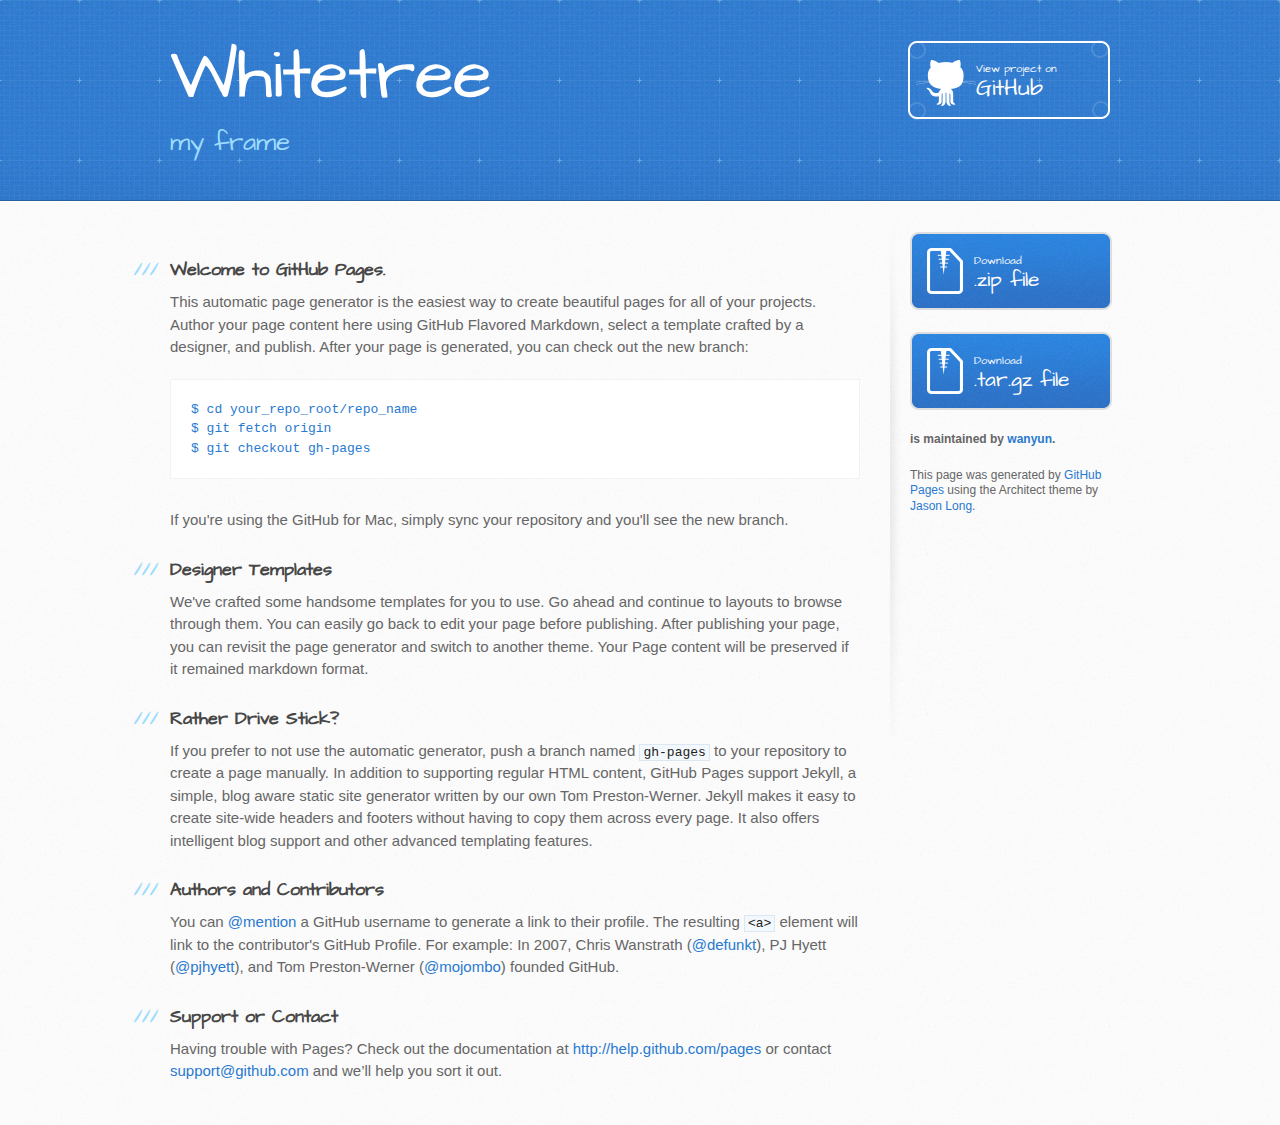
<file: index.html>
<!DOCTYPE html>
<html>
  <head>
    <meta charset='utf-8'>
    <meta http-equiv="X-UA-Compatible" content="chrome=1">
    <meta name="viewport" content="width=device-width, initial-scale=1, maximum-scale=1">
    <link href='https://fonts.googleapis.com/css?family=Architects+Daughter' rel='stylesheet' type='text/css'>
    <link rel="stylesheet" type="text/css" href="stylesheets/stylesheet.css" media="screen" />
    <link rel="stylesheet" type="text/css" href="stylesheets/pygment_trac.css" media="screen" />
    <link rel="stylesheet" type="text/css" href="stylesheets/print.css" media="print" />

    <!--[if lt IE 9]>
    <script src="//html5shiv.googlecode.com/svn/trunk/html5.js"></script>
    <![endif]-->

    <title>Whitetree by wanyun</title>
  </head>

  <body>
    <header>
      <div class="inner">
        <h1>Whitetree</h1>
        <h2>my frame</h2>
        <a href="https://github.com/wanyun/WhiteTree" class="button"><small>View project on</small>GitHub</a>
      </div>
    </header>

    <div id="content-wrapper">
      <div class="inner clearfix">
        <section id="main-content">
          <h3>
<a name="welcome-to-github-pages" class="anchor" href="#welcome-to-github-pages"><span class="octicon octicon-link"></span></a>Welcome to GitHub Pages.</h3>

<p>This automatic page generator is the easiest way to create beautiful pages for all of your projects. Author your page content here using GitHub Flavored Markdown, select a template crafted by a designer, and publish. After your page is generated, you can check out the new branch:</p>

<pre><code>$ cd your_repo_root/repo_name
$ git fetch origin
$ git checkout gh-pages
</code></pre>

<p>If you're using the GitHub for Mac, simply sync your repository and you'll see the new branch.</p>

<h3>
<a name="designer-templates" class="anchor" href="#designer-templates"><span class="octicon octicon-link"></span></a>Designer Templates</h3>

<p>We've crafted some handsome templates for you to use. Go ahead and continue to layouts to browse through them. You can easily go back to edit your page before publishing. After publishing your page, you can revisit the page generator and switch to another theme. Your Page content will be preserved if it remained markdown format.</p>

<h3>
<a name="rather-drive-stick" class="anchor" href="#rather-drive-stick"><span class="octicon octicon-link"></span></a>Rather Drive Stick?</h3>

<p>If you prefer to not use the automatic generator, push a branch named <code>gh-pages</code> to your repository to create a page manually. In addition to supporting regular HTML content, GitHub Pages support Jekyll, a simple, blog aware static site generator written by our own Tom Preston-Werner. Jekyll makes it easy to create site-wide headers and footers without having to copy them across every page. It also offers intelligent blog support and other advanced templating features.</p>

<h3>
<a name="authors-and-contributors" class="anchor" href="#authors-and-contributors"><span class="octicon octicon-link"></span></a>Authors and Contributors</h3>

<p>You can <a href="https://github.com/blog/821" class="user-mention">@mention</a> a GitHub username to generate a link to their profile. The resulting <code>&lt;a&gt;</code> element will link to the contributor's GitHub Profile. For example: In 2007, Chris Wanstrath (<a href="https://github.com/defunkt" class="user-mention">@defunkt</a>), PJ Hyett (<a href="https://github.com/pjhyett" class="user-mention">@pjhyett</a>), and Tom Preston-Werner (<a href="https://github.com/mojombo" class="user-mention">@mojombo</a>) founded GitHub.</p>

<h3>
<a name="support-or-contact" class="anchor" href="#support-or-contact"><span class="octicon octicon-link"></span></a>Support or Contact</h3>

<p>Having trouble with Pages? Check out the documentation at <a href="http://help.github.com/pages">http://help.github.com/pages</a> or contact <a href="mailto:support@github.com">support@github.com</a> and we’ll help you sort it out.</p>
        </section>

        <aside id="sidebar">
          <a href="https://github.com/wanyun/WhiteTree/zipball/master" class="button">
            <small>Download</small>
            .zip file
          </a>
          <a href="https://github.com/wanyun/WhiteTree/tarball/master" class="button">
            <small>Download</small>
            .tar.gz file
          </a>

          <p class="repo-owner"><a href="https://github.com/wanyun/WhiteTree"></a> is maintained by <a href="https://github.com/wanyun">wanyun</a>.</p>

          <p>This page was generated by <a href="pages.github.com">GitHub Pages</a> using the Architect theme by <a href="http://twitter.com/jasonlong">Jason Long</a>.</p>
        </aside>
      </div>
    </div>

  
  </body>
</html>
</file>
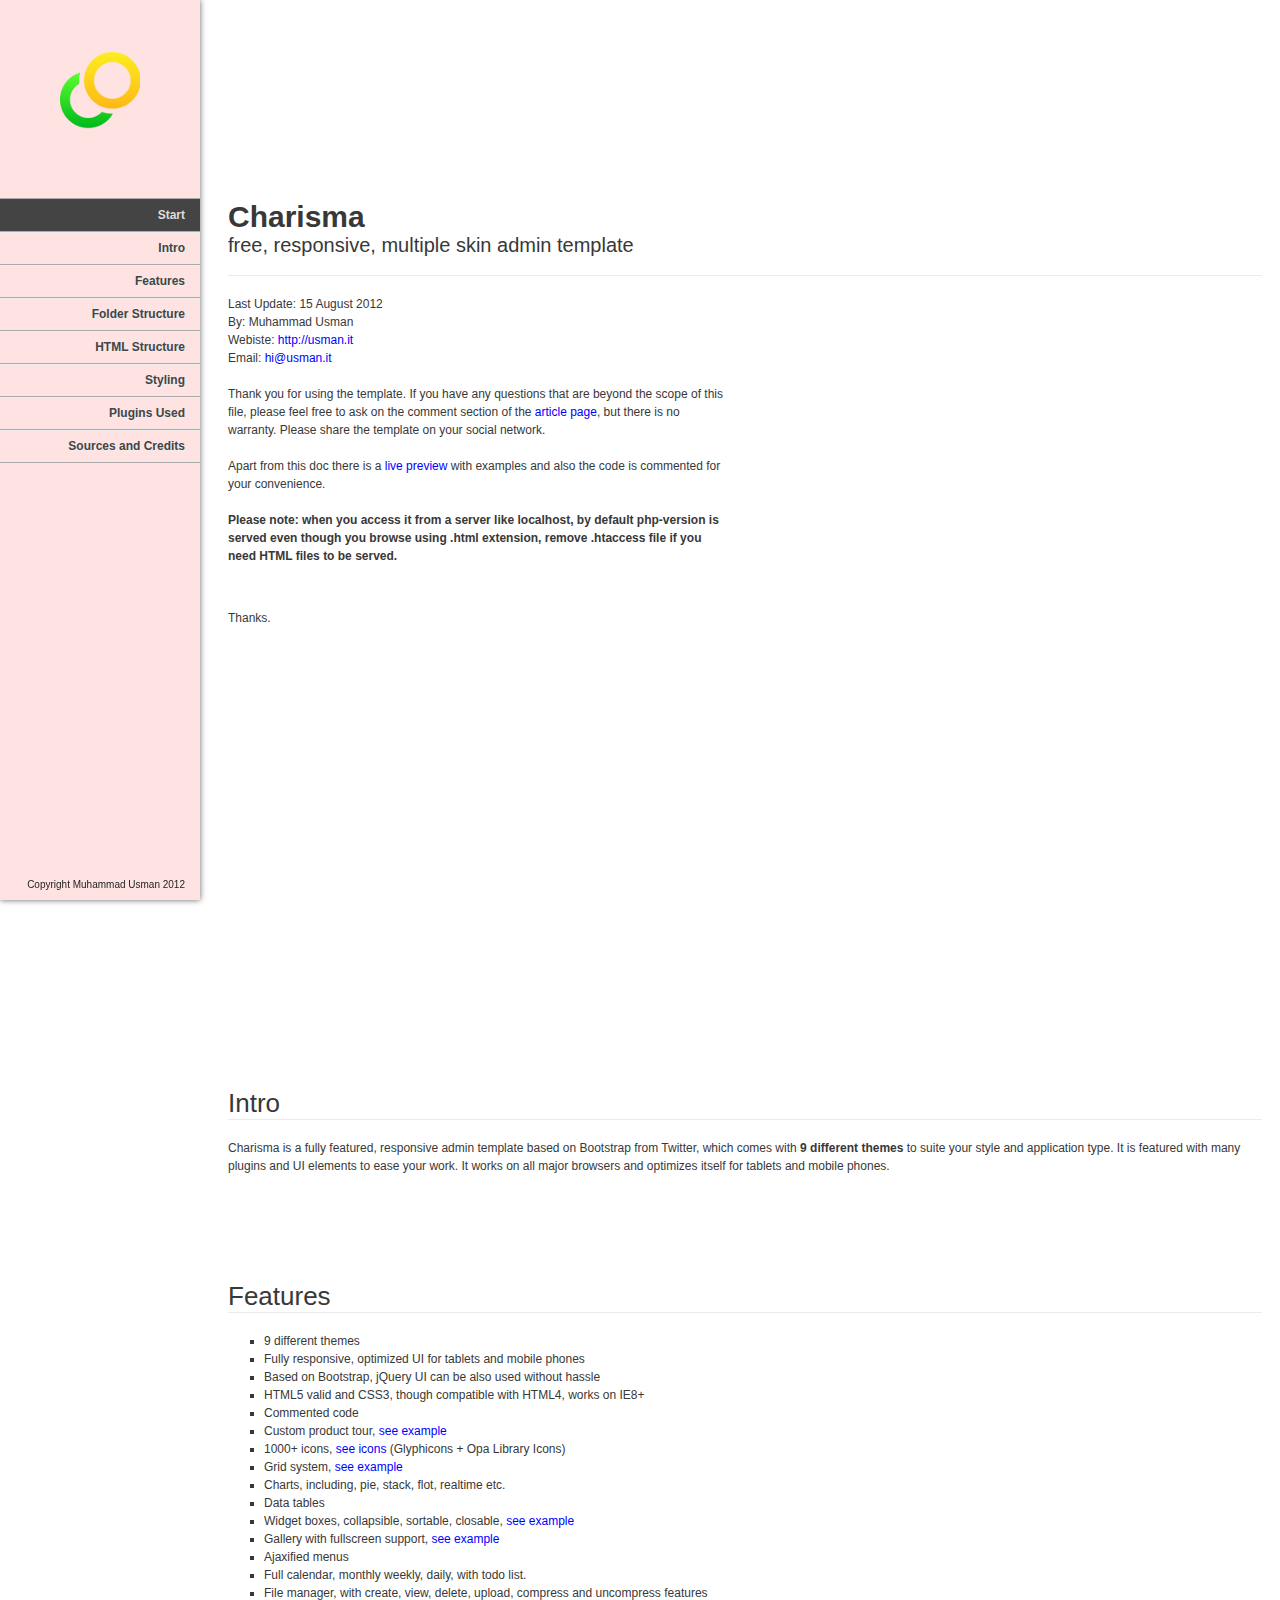
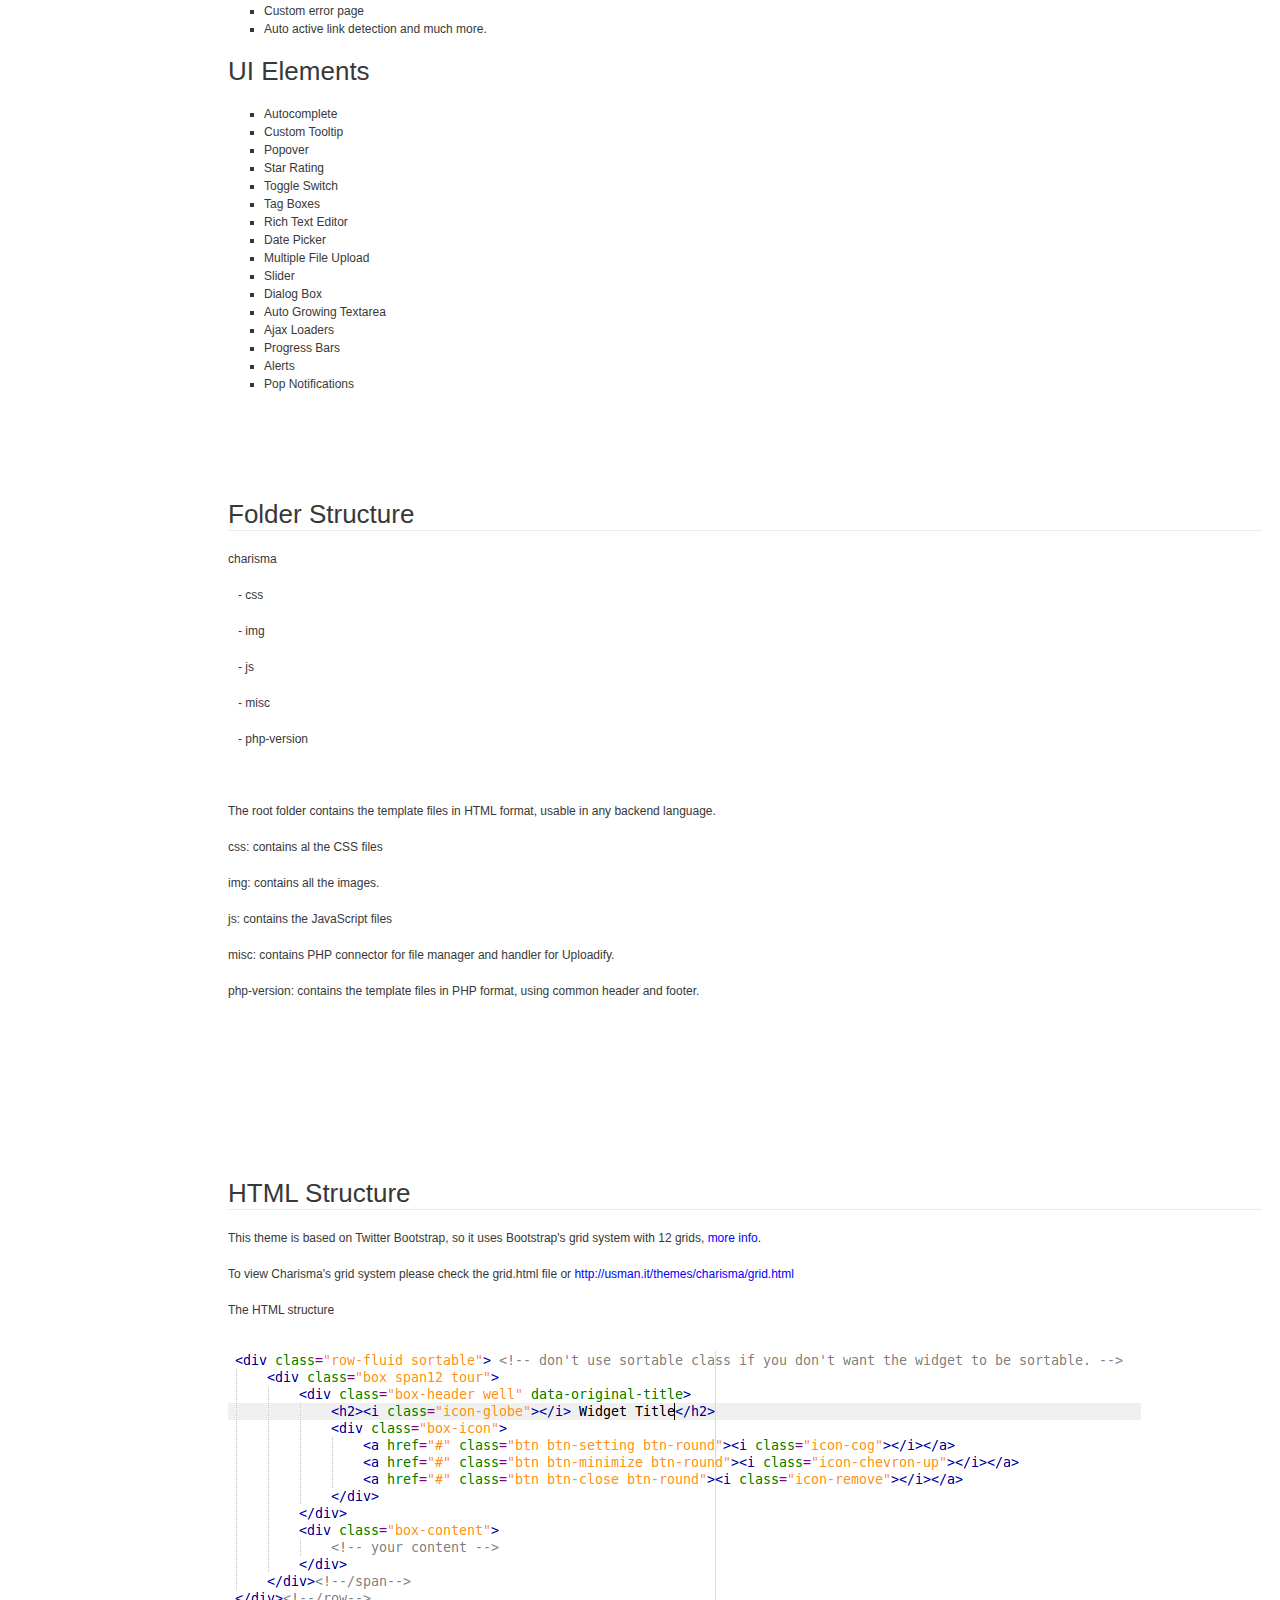
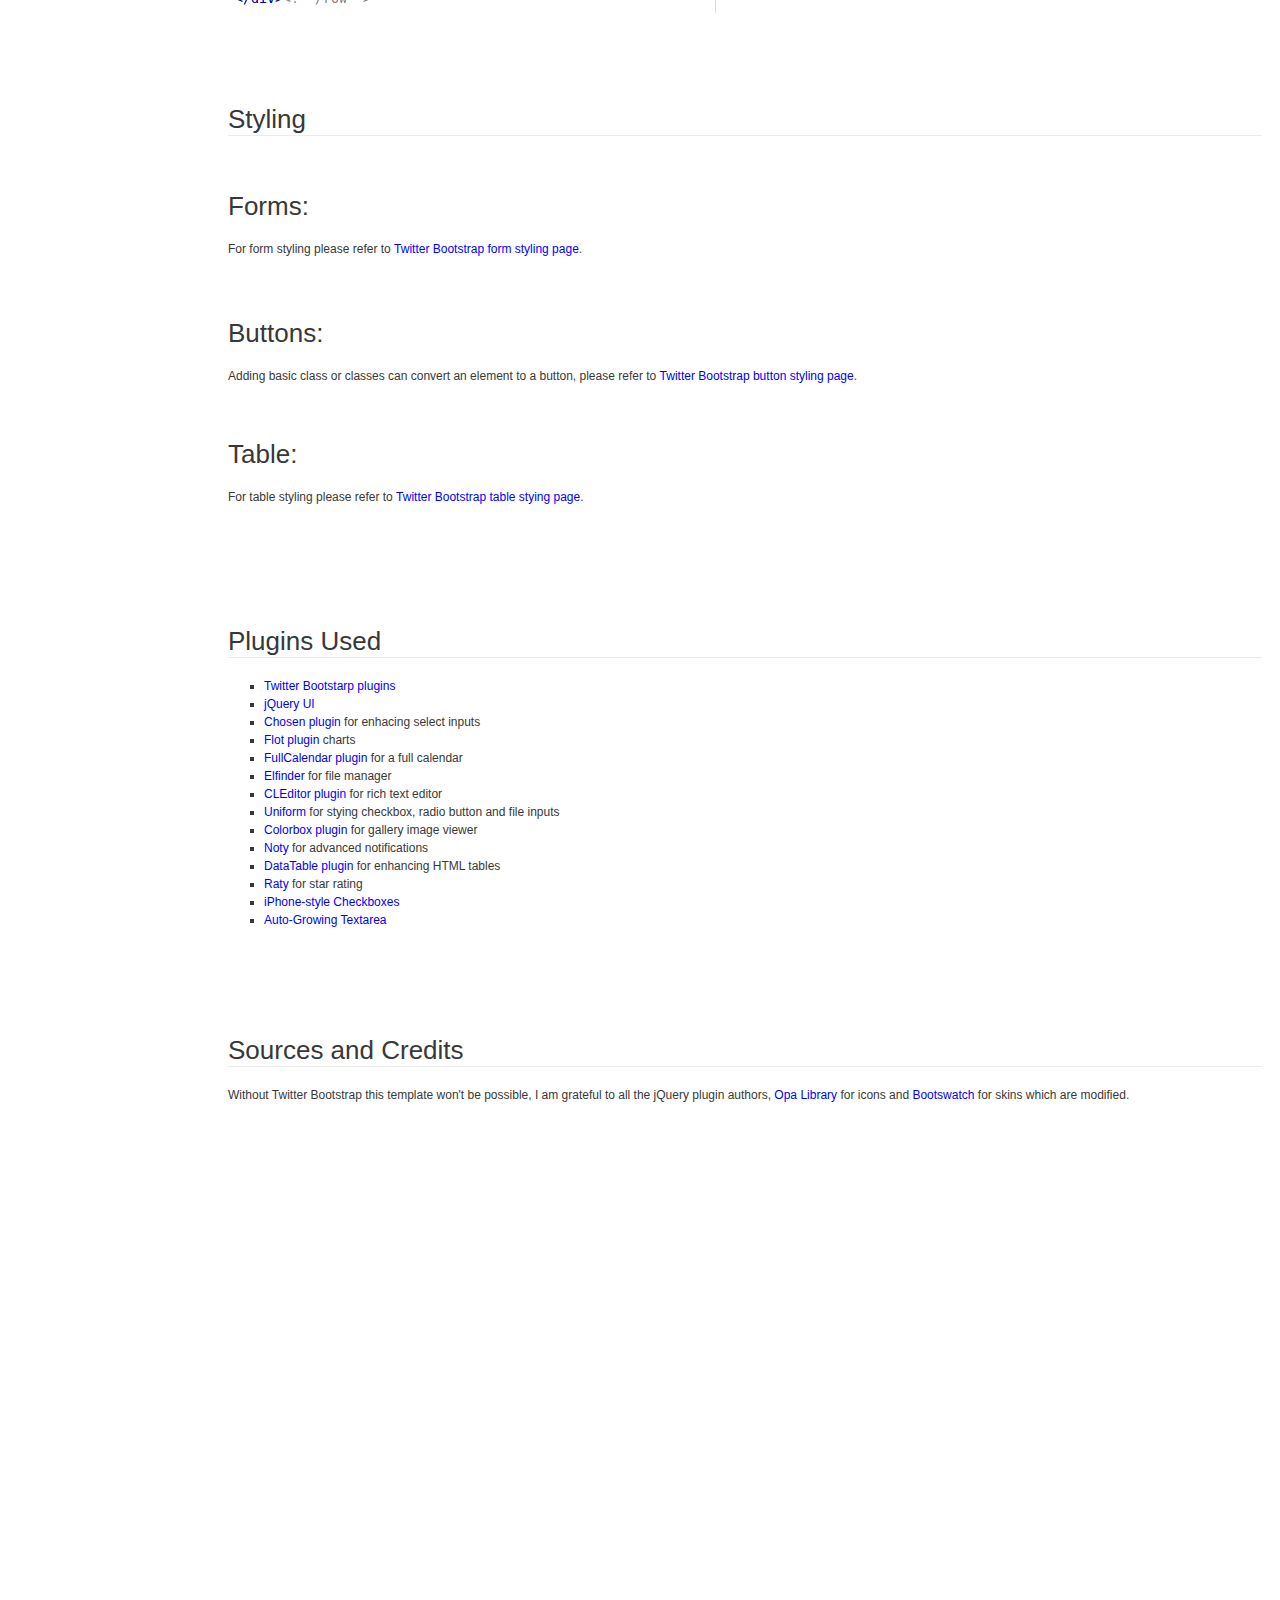
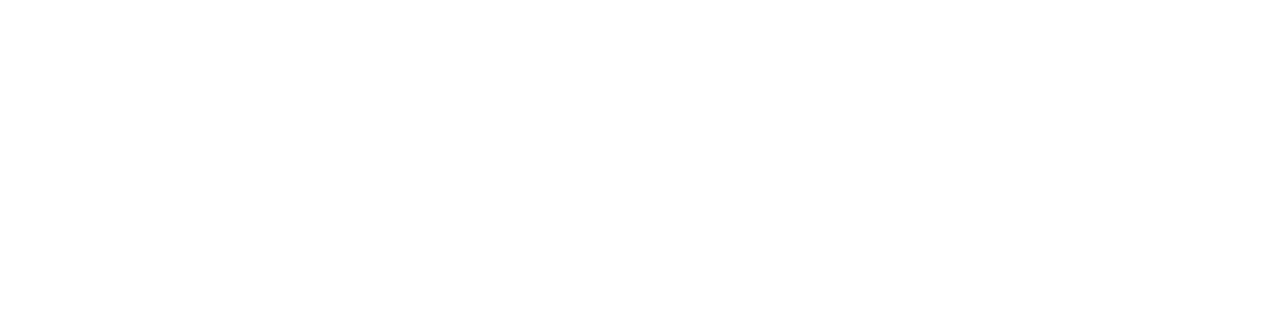
<file: Drision.MVCFrame.UI/Charisma/doc/index.html>
<!doctype html>  
<!--[if IE 6 ]><html lang="en-us" class="ie6"> <![endif]-->
<!--[if IE 7 ]><html lang="en-us" class="ie7"> <![endif]-->
<!--[if IE 8 ]><html lang="en-us" class="ie8"> <![endif]-->
<!--[if (gt IE 7)|!(IE)]><!-->
<html lang="en-us"><!--<![endif]-->
<head>
	<meta charset="utf-8">
	
	<title>Charisma - a fully featured admin template</title>
	
	<meta name="author" content="Muhammad Usman">
	<meta name="copyright" content="Muhammad Usman">
	<meta name="date" content="2012-07-22T00:00:00+02:00">
	
	<link rel="stylesheet" href="css/documenter_style.css" media="all">
	
	<link rel="shortcut icon" type="image/x-icon" href="favicon.ico" />

	<script src="js/jquery.1.6.4.js"></script>
	
	<script src="js/jquery.scrollTo-1.4.2-min.js"></script>
	<script src="js/jquery.easing.js"></script>
	
	
	<script>document.createElement('section');var duration=500,easing='swing';</script>
	<script src="js/script.js"></script>
	
	<style>
		html{background-color:#FFFFFF;color:#383838;}
		::-moz-selection{background:#444444;color:#DDDDDD;}
		::selection{background:#444444;color:#DDDDDD;}
		#documenter_sidebar #documenter_logo{background-image:url(assets/images/image_1.png);}
		a{color:#0000FF;}
		hr{border-top:1px solid #EBEBEB;border-bottom:1px solid #FFFFFF;}
		#documenter_sidebar, #documenter_sidebar ol a{background-color:#FFE3E3;color:#222222;}
		#documenter_sidebar ol a{-webkit-text-shadow:1px 1px 0px #EEEEEE;-moz-text-shadow:1px 1px 0px #EEEEEE;text-shadow:1px 1px 0px #EEEEEE;}
		#documenter_sidebar ol{border-top:1px solid #AAAAAA;}
		#documenter_sidebar ol a{border-top:1px solid #EEEEEE;border-bottom:1px solid #AAAAAA;color:#444444;}
		#documenter_sidebar ol a:hover{background:#444444;color:#DDDDDD;border-top:1px solid #444444;}
		#documenter_sidebar ol a.current{background:#444444;color:#DDDDDD;border-top:1px solid #444444;}
		#documenter_copyright{display:block !important;visibility:visible !important;}
	</style>
	
</head>
<body>
	<div id="documenter_sidebar">
		<a href="#documenter_cover" id="documenter_logo"></a>
		<ol id="documenter_nav">
			<li><a class="current" href="#documenter_cover">Start</a></li>
			<li><a href="#intro">Intro</a></li>
			<li><a href="#features">Features</a></li>
			<li><a href="#folder_structure">Folder Structure</a></li>
			<li><a href="#html_structure">HTML Structure</a></li>
			<li><a href="#styling">Styling</a></li>
			<li><a href="#plugins_used">Plugins Used</a></li>
			<li><a href="#sources_and_credits">Sources and Credits</a></li>

		</ol>
		<div id="documenter_copyright">Copyright Muhammad Usman 2012</div>
	</div>
	<div id="documenter_content">
	<section id="documenter_cover"><h1>Charisma</h1><h2>free, responsive, multiple skin admin template</h2><hr><ul><li>Last Update: 15 August 2012</li><li>By: Muhammad Usman</li><li>Webiste: <a href="http://usman.it">http://usman.it</a></li><li>Email: <a href="mailto:&#104;&#105;&#64;&#117;&#115;&#109;&#97;&#110;&#46;&#105;&#116;">&#104;&#105;&#64;&#117;&#115;&#109;&#97;&#110;&#46;&#105;&#116;</a></li></ul><p>Thank you for using the template. If you have any questions that are beyond the scope of this file, please feel free to ask on the comment section of the <a href="http://usman.it/free-responsive-admin-template">article page</a>, but there is no warranty. 

Please share the template on your social network.
<br/><br/>
Apart from this doc there is a <a href="http://usman.it/themes/charisma/" target="_blank">live preview</a> with examples and also the code is commented for your convenience.
<br/>
<p><b>Please note: when you access it from a server like localhost, by default php-version is served even though you browse using .html extension, remove .htaccess file if you need HTML files to be served.</b></p>
<br/><br/>
Thanks.</p></section><section id="intro">
	<h3>Intro</h3><hr class="notop">
<p>Charisma is a fully featured, responsive admin template based on Bootstrap from Twitter, which comes with <strong>9 different themes</strong> to suite your style and application type. It is featured with many plugins and UI elements to ease your work. It works on all major browsers and optimizes itself for tablets and mobile phones.</p>
</section>
<section id="features">
	<h3>Features</h3><hr class="notop">
<ul>
	<li>9 different themes</li>
	<li>Fully responsive, optimized UI for tablets and mobile phones</li>
	<li>Based on Bootstrap, jQuery UI can be also used without hassle</li>
	<li>HTML5 valid and CSS3, though compatible with HTML4, works on IE8+</li>
	<li>Commented code</li>
	<li>Custom product tour, <a target="_blank" href="http://usman.it/themes/charisma/tour.html">see example</a></li>
	<li>1000+ icons, <a target="_blank" href="http://usman.it/themes/charisma/icon.html">see icons</a> (Glyphicons + Opa Library Icons)</li>
	<li>Grid system, <a target="_blank" href="http://usman.it/themes/charisma/grid.html">see example</a></li>
	<li>Charts, including, pie, stack, flot, realtime etc.</li>
	<li>Data tables</li>
	<li>Widget boxes, collapsible, sortable, closable, <a target="_blank" href="http://usman.it/themes/charisma/grid.html">see example</a></li>
	<li>Gallery with fullscreen support, <a target="_blank" href="http://usman.it/themes/charisma/gallery.html">see example</a></li>
	<li>Ajaxified menus</li>
	<li>Full calendar, monthly weekly, daily, with todo list.</li>
	<li>File manager, with create, view, delete, upload, compress and uncompress features</li>
	<li>Custom error page</li>
	<li>Auto active link detection and much more.</li>
</ul>
<h3>UI Elements</h3>
<ul>
	<li>Autocomplete</li>
	<li>Custom Tooltip</li>
	<li>Popover</li>
	<li>Star Rating</li>
	<li>Toggle Switch</li>
	<li>Tag Boxes</li>
	<li>Rich Text Editor</li>
	<li>Date Picker</li>
	<li>Multiple File Upload</li>
	<li>Slider</li>
	<li>Dialog Box</li>
	<li>Auto Growing Textarea</li>
	<li>Ajax Loaders</li>
	<li>Progress Bars</li>
	<li>Alerts</li>
	<li>Pop Notifications</li>
</ul>

</section>
<section id="folder_structure">
	<h3>Folder Structure</h3><hr class="notop">
<p>
	charisma</p>
<p>&nbsp; &nbsp;- css</p>
<p>&nbsp; &nbsp;- img</p>
<p>&nbsp; &nbsp;- js</p>
<p>&nbsp; &nbsp;- misc</p>
<p>&nbsp; &nbsp;- php-version</p>
<p>&nbsp;</p>
<p>The root folder contains the template files in HTML format, usable in any backend language.</p>
<p>css: contains al the CSS files</p>
<p>img: contains all the images.</p>
<p>js: contains the JavaScript files</p>
<p>misc: contains PHP connector for file manager and handler for Uploadify.</p>
<p>php-version: contains the template files in PHP format, using common header and footer.</p>
<p>&nbsp;</p>
<p>
	&nbsp;</p>
</section>
<section id="html_structure">
	<h3>HTML Structure</h3><hr class="notop">
<p>
	This theme is based on Twitter Bootstrap, so it uses Bootstrap&#39;s grid system with 12 grids, <a href="http://twitter.github.com/bootstrap/scaffolding.html#gridSystem">more info</a>.</p>
<p>
	To view Charisma's grid system please check the grid.html file or&nbsp;<a href="http://usman.it/themes/charisma/grid.html">http://usman.it/themes/charisma/grid.html</a></p>
<p>
	The HTML structure&nbsp;</p>
	<br/>
<img src="assets/images/html_structure.png" alt="HTML Structure" />
</section>
<section id="styling">
	<h3>Styling</h3><hr class="notop">
<p>
	&nbsp;</p>
<h3>
	Forms:</h3>
<p>
	For form styling please refer to&nbsp;<a data-mce-="" href="http://twitter.github.com/bootstrap/base-css.html#forms">Twitter Bootstrap form styling page</a>.</p>
<p style="color: rgb(0, 0, 0); font-family: 'Times New Roman'; font-size: medium; ">
	&nbsp;</p>
<h3>
	Buttons:</h3>
<p>
	Adding basic class or classes can convert an element to a button, please refer to&nbsp;<a data-mce-="" href="http://twitter.github.com/bootstrap/base-css.html#buttons">Twitter Bootstrap button styling page</a>.</p>
<p>
	&nbsp;</p>
<h3>
	Table:</h3>
<p>
	For table styling please refer to&nbsp;<a data-mce-="" href="http://twitter.github.com/bootstrap/base-css.html#tables">Twitter Bootstrap table stying page</a>.</p>
<div>
	&nbsp;</div>
</section>
<section id="plugins_used">
	<h3>Plugins Used</h3><hr class="notop">
<ul>
	<li>
		<a href="http://twitter.github.com/bootstrap/javascript.html">Twitter Bootstarp plugins</a></li>
	<li>
		<a href="http://jqueryui.com/">jQuery UI</a></li>
	<li>
		<a href="http://harvesthq.github.com/chosen/">Chosen plugin</a> for enhacing select inputs</li>
	<li>
		<a href="http://code.google.com/p/flot/">Flot plugin</a>&nbsp;charts</li>
	<li>
		<a href="http://arshaw.com/fullcalendar/">FullCalendar plugin</a> for a full calendar</li>
	<li>
		<a href="http://elfinder.org/">Elfinder</a> for file manager</li>
	<li>
		<a href="http://premiumsoftware.net/cleditor/">CLEditor plugin</a> for rich text editor</li>
	<li>
		<a href="http://uniformjs.com/">Uniform</a> for stying checkbox, radio button and file inputs</li>
	<li>
		<a href="http://www.jacklmoore.com/colorbox">Colorbox plugin</a> for gallery image viewer</li>
	<li>
		<a href="http://needim.github.com/noty/">Noty</a> for advanced notifications</li>
	<li>
		<a href="http://www.datatables.net/">DataTable plugin</a> for enhancing HTML tables</li>
	<li>
		<a href="http://www.wbotelhos.com/raty/">Raty</a> for star rating</li>
	<li>
		<a href="http://awardwinningfjords.com/2009/06/16/iphone-style-checkboxes.html">iPhone-style Checkboxes</a></li>
	<li>
		<a href="http://onehackoranother.com/projects/jquery/jquery-grab-bag/autogrow-textarea.html">Auto-Growing Textarea</a></li>
</ul>
</section>
<section id="sources_and_credits">
	<h3>Sources and Credits</h3><hr class="notop">
<p>
	Without Twitter Bootstrap this template won't be possible, I am grateful to all the jQuery plugin authors, <a href="http://opalang.org/">Opa Library</a> for icons and <a href="http://bootswatch.com/">Bootswatch</a> for skins which are modified.</p>
</section>

	</div>
</body>
</html>
</file>
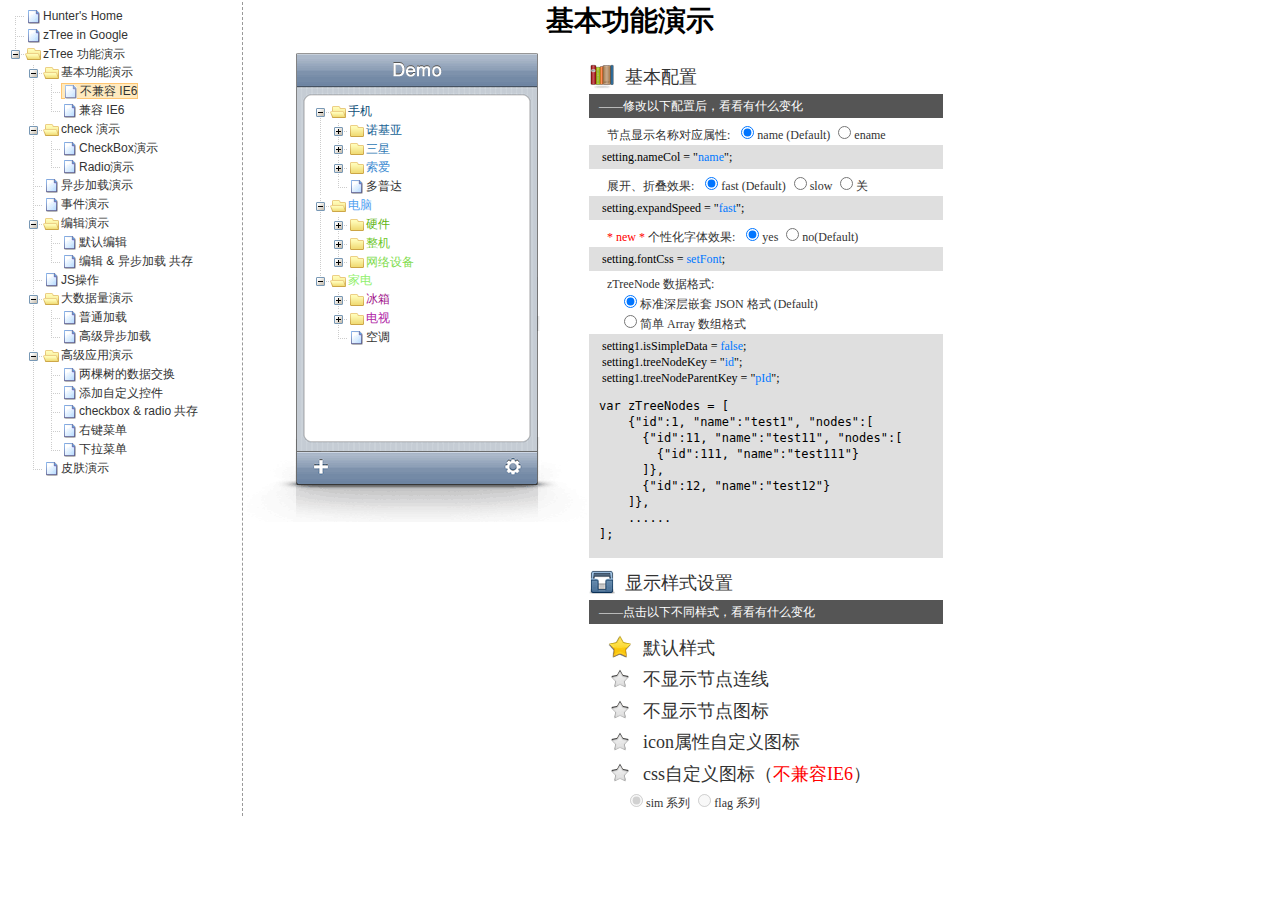
<file: Drision.MVCFrame.UI/Content/JQuery zTree v2.6/demo/index.html>
<!DOCTYPE HTML PUBLIC "-//W3C//DTD HTML 4.01//EN" "http://www.w3.org/TR/html4/strict.dtd">
<HTML>
 <HEAD>
  <TITLE> ZTREE DEMO </TITLE>
  <meta http-equiv="content-type" content="text/html; charset=UTF-8">
  <link rel="stylesheet" href="zTreeStyle/zTreeStyle.css" type="text/css">
  <style>
	body {
	background-color: white;
	margin:0; padding:0;
	text-align: center;
	}
	div, p, table, th, td {
		list-style:none; 
		margin:0; padding:0; 
		color:#333; font-size:12px; 
		font-family:dotum, Verdana, Arial, Helvetica, AppleGothic, sans-serif;
	}
  </style>
  <script type="text/javascript" src="jquery-1.4.2.js"></script>
  <script type="text/javascript" src="jquery.ztree-2.6.js"></script>

  <SCRIPT LANGUAGE="JavaScript">
  <!--
	var zTree;
	var demoIframe;

	var setting = {
		isSimpleData: true,
		treeNodeKey: "id",
		treeNodeParentKey: "pId",
		showLine: true,
		root:{ 
			isRoot:true,
			nodes:[]
		}
	};

	zNodes =[
		{ id:1, pId:0, name:"Hunter's Home", url:"http://baby666.cn", target:"_blank"},
		{ id:2, pId:0, name:"zTree in Google", url:"http://code.google.com/p/jquerytree/", target:"_blank"},
		{ id:3, pId:0, name:"zTree 功能演示", open:true},
		{ id:31, pId:3, name:"基本功能演示", open:true},
		{ id:311, pId:31, name:"不兼容 IE6", "url":"standardDemo.html", "target":"testIframe"},
		{ id:311, pId:31, name:"兼容 IE6", "url":"standardDemoForIe6.html", "target":"testIframe"},
		{ id:32, pId:3, name:"check 演示", open:true},
		{ id:321, pId:32, name:"CheckBox演示", "url":"checkboxDemo.html", "target":"testIframe"},
		{ id:321, pId:32, name:"Radio演示", "url":"radioDemo.html", "target":"testIframe"},
		{ id:33, pId:3, name:"异步加载演示", "url":"asyncDemo.html", "target":"testIframe"},
		{ id:34, pId:3, name:"事件演示", "url":"eventDemo.html", "target":"testIframe"},
		{ id:35, pId:3, name:"编辑演示", open:true},
		{ id:351, pId:35, name:"默认编辑", "url":"editDemo.html", "target":"testIframe"},
		{ id:352, pId:35, name:"编辑 & 异步加载 共存", "url":"edit&asyncDemo.html", "target":"testIframe"},
		{ id:36, pId:3, name:"JS操作", "url":"jscontrolDemo.html", "target":"testIframe"},
		{ id:39, pId:3, name:"大数据量演示", open:true},
		{ id:391, pId:39, name:"普通加载", "url":"bigDataDemo_normal.html", "target":"testIframe"},
		{ id:392, pId:39, name:"高级异步加载", "url":"bigDataDemo_super.html", "target":"testIframe"},
		{ id:37, pId:3, name:"高级应用演示", open:true},
		{ id:371, pId:37, name:"两棵树的数据交换", "url":"superDemo_mutilTree.html", "target":"testIframe"},
		{ id:372, pId:37, name:"添加自定义控件", "url":"superDemo_diyBtn.html", "target":"testIframe"},
		{ id:375, pId:37, name:"checkbox & radio 共存", "url":"superDemo_check&radio.html", "target":"testIframe"},
		{ id:373, pId:37, name:"右键菜单", "url":"superDemo_rightMenu.html", "target":"testIframe"},
		{ id:374, pId:37, name:"下拉菜单", "url":"superDemo_dropdownMenu.html", "target":"testIframe"},
		{ id:38, pId:3, name:"皮肤演示", url:"http://baby666.cn/hunter/ztree/skinDemo.html", target:"testIframe"}
	];

	$(document).ready(function(){
		setting.expandSpeed = ($.browser.msie && parseInt($.browser.version)<=6)?"":"fast";
		zTree = $("#tree").zTree(setting, zNodes);
		var nodes = zTree.getNodes();
		zTree.selectNode(nodes[2].nodes[0].nodes[0]);

		demoIframe = $("#testIframe");
	
	});

	function loadReady() {
		var h = demoIframe.contents().find("body").height();
		if (h < 600) h = 600;
		demoIframe.height(h);
	}

  //-->
  </SCRIPT>
 </HEAD>

<BODY>
<TABLE border=0 height=600px align=left>
	<TR>
		<TD width=230px align=left valign=top style="BORDER-RIGHT: #999999 1px dashed">
			<ul id="tree" class="tree" style="width:230px; overflow:auto;"></ul>
		</TD>
		<TD width=770px align=left valign=top><IFRAME ID="testIframe" Name="testIframe" FRAMEBORDER=0 SCROLLING=AUTO width=100%  height=600px SRC="standardDemo.html" onload="loadReady();" ></IFRAME></TD>
	</TR>
</TABLE>

 </BODY>
</HTML>
</file>
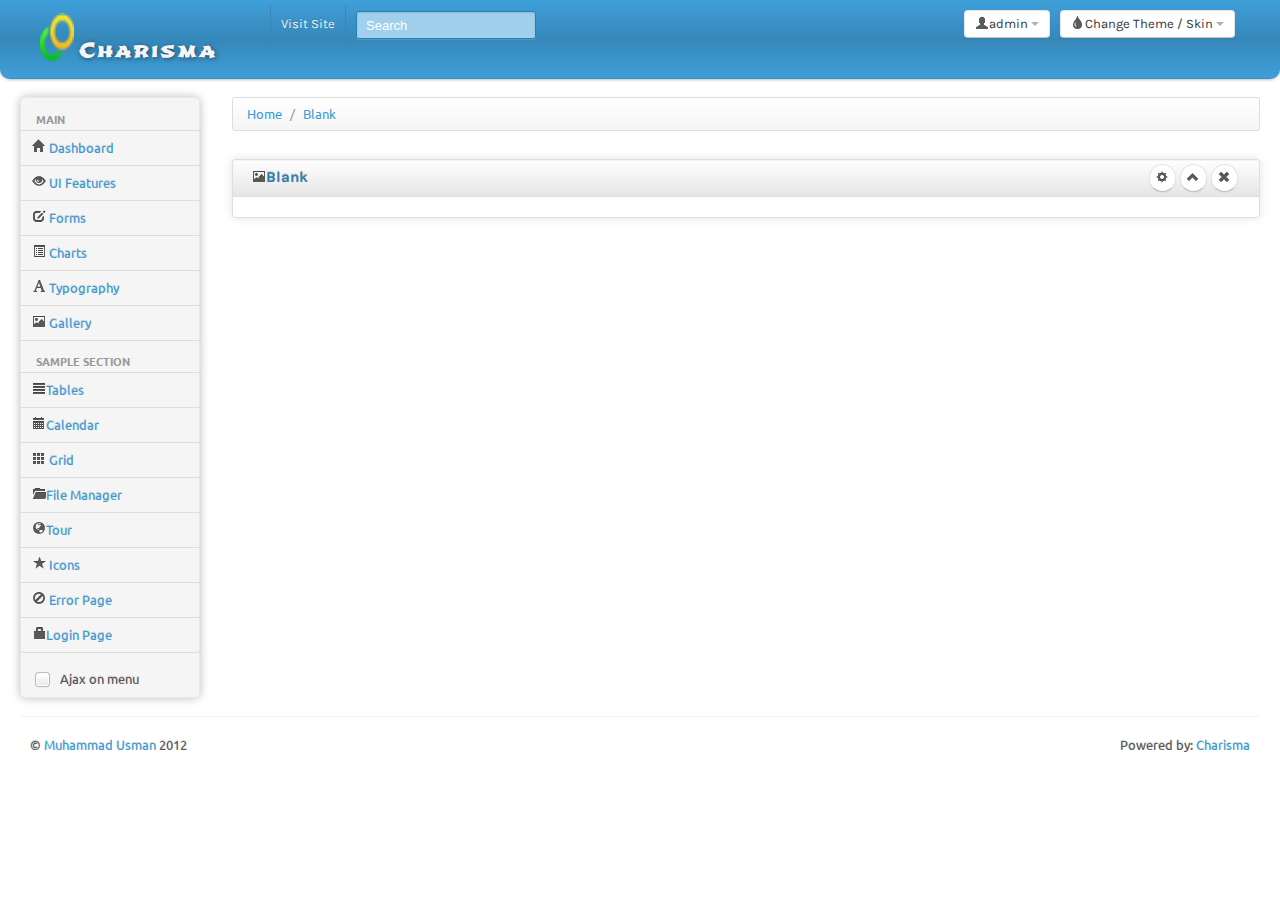
<file: Drision.MVCFrame.UI/Charisma/blank.html>
<!DOCTYPE html>
<html lang="en">
<head>
    <!--
		Charisma v1.0.0

		Copyright 2012 Muhammad Usman
		Licensed under the Apache License v2.0
		http://www.apache.org/licenses/LICENSE-2.0

		http://usman.it
		http://twitter.com/halalit_usman
	-->
    <meta charset="utf-8">
    <title>Free HTML5 Bootstrap Admin Template</title>
    <meta name="viewport" content="width=device-width, initial-scale=1.0">
    <meta name="description" content="Charisma, a fully featured, responsive, HTML5, Bootstrap admin template.">
    <meta name="author" content="Muhammad Usman">
    <!-- The styles -->
    <link id="bs-css" href="css/bootstrap-cerulean.css" rel="stylesheet">
    <style type="text/css">
        body
        {
            padding-bottom: 40px;
        }
        .sidebar-nav
        {
            padding: 9px 0;
        }
    </style>
    <link href="css/bootstrap-responsive.css" rel="stylesheet">
    <link href="css/charisma-app.css" rel="stylesheet">
    <link href="css/jquery-ui-1.8.21.custom.css" rel="stylesheet">
    <link href='css/fullcalendar.css' rel='stylesheet'>
    <link href='css/fullcalendar.print.css' rel='stylesheet' media='print'>
    <link href='css/chosen.css' rel='stylesheet'>
    <link href='css/uniform.default.css' rel='stylesheet'>
    <link href='css/colorbox.css' rel='stylesheet'>
    <link href='css/jquery.cleditor.css' rel='stylesheet'>
    <link href='css/jquery.noty.css' rel='stylesheet'>
    <link href='css/noty_theme_default.css' rel='stylesheet'>
    <link href='css/elfinder.min.css' rel='stylesheet'>
    <link href='css/elfinder.theme.css' rel='stylesheet'>
    <link href='css/jquery.iphone.toggle.css' rel='stylesheet'>
    <link href='css/opa-icons.css' rel='stylesheet'>
    <link href='css/uploadify.css' rel='stylesheet'>
    <!-- The HTML5 shim, for IE6-8 support of HTML5 elements -->
    <!--[if lt IE 9]>
	  <script src="http://html5shim.googlecode.com/svn/trunk/html5.js"></script>
	<![endif]-->
    <!-- The fav icon -->
    <link rel="shortcut icon" href="img/favicon.ico">
</head>
<body>
    <!-- topbar starts -->
    <div class="navbar">
        <div class="navbar-inner">
            <div class="container-fluid">
                <a class="btn btn-navbar" data-toggle="collapse" data-target=".top-nav.nav-collapse,.sidebar-nav.nav-collapse">
                    <span class="icon-bar"></span><span class="icon-bar"></span><span class="icon-bar">
                    </span></a><a class="brand" href="index.html">
                        <img alt="Charisma Logo" src="img/logo20.png" />
                        <span>Charisma</span></a>
                <!-- theme selector starts -->
                <div class="btn-group pull-right theme-container">
                    <a class="btn dropdown-toggle" data-toggle="dropdown" href="#"><i class="icon-tint">
                    </i><span class="hidden-phone">Change Theme / Skin</span> <span class="caret"></span>
                    </a>
                    <ul class="dropdown-menu" id="themes">
                        <li><a data-value="classic" href="#"><i class="icon-blank"></i>Classic</a></li>
                        <li><a data-value="cerulean" href="#"><i class="icon-blank"></i>Cerulean</a></li>
                        <li><a data-value="cyborg" href="#"><i class="icon-blank"></i>Cyborg</a></li>
                        <li><a data-value="redy" href="#"><i class="icon-blank"></i>Redy</a></li>
                        <li><a data-value="journal" href="#"><i class="icon-blank"></i>Journal</a></li>
                        <li><a data-value="simplex" href="#"><i class="icon-blank"></i>Simplex</a></li>
                        <li><a data-value="slate" href="#"><i class="icon-blank"></i>Slate</a></li>
                        <li><a data-value="spacelab" href="#"><i class="icon-blank"></i>Spacelab</a></li>
                        <li><a data-value="united" href="#"><i class="icon-blank"></i>United</a></li>
                    </ul>
                </div>
                <!-- theme selector ends -->
                <!-- user dropdown starts -->
                <div class="btn-group pull-right">
                    <a class="btn dropdown-toggle" data-toggle="dropdown" href="#"><i class="icon-user">
                    </i><span class="hidden-phone">admin</span> <span class="caret"></span></a>
                    <ul class="dropdown-menu">
                        <li><a href="#">Profile</a></li>
                        <li class="divider"></li>
                        <li><a href="login.html">Logout</a></li>
                    </ul>
                </div>
                <!-- user dropdown ends -->
                <div class="top-nav nav-collapse">
                    <ul class="nav">
                        <li><a href="#">Visit Site</a></li>
                        <li>
                            <form class="navbar-search pull-left">
                            <input placeholder="Search" class="search-query span2" name="query" type="text">
                            </form>
                        </li>
                    </ul>
                </div>
                <!--/.nav-collapse -->
            </div>
        </div>
    </div>
    <!-- topbar ends -->
    <div class="container-fluid">
        <div class="row-fluid">
            <!-- left menu starts -->
            <div class="span2 main-menu-span">
                <div class="well nav-collapse sidebar-nav">
                    <ul class="nav nav-tabs nav-stacked main-menu">
                        <li class="nav-header hidden-tablet">Main</li>
                        <li><a class="ajax-link" href="index.html"><i class="icon-home"></i><span class="hidden-tablet">
                            Dashboard</span></a></li>
                        <li><a class="ajax-link" href="ui.html"><i class="icon-eye-open"></i><span class="hidden-tablet">
                            UI Features</span></a></li>
                        <li><a class="ajax-link" href="form.html"><i class="icon-edit"></i><span class="hidden-tablet">
                            Forms</span></a></li>
                        <li><a class="ajax-link" href="chart.html"><i class="icon-list-alt"></i><span class="hidden-tablet">
                            Charts</span></a></li>
                        <li><a class="ajax-link" href="typography.html"><i class="icon-font"></i><span class="hidden-tablet">
                            Typography</span></a></li>
                        <li><a class="ajax-link" href="gallery.html"><i class="icon-picture"></i><span class="hidden-tablet">
                            Gallery</span></a></li>
                        <li class="nav-header hidden-tablet">Sample Section</li>
                        <li><a class="ajax-link" href="table.html"><i class="icon-align-justify"></i><span
                            class="hidden-tablet">Tables</span></a></li>
                        <li><a class="ajax-link" href="calendar.html"><i class="icon-calendar"></i><span
                            class="hidden-tablet">Calendar</span></a></li>
                        <li><a class="ajax-link" href="grid.html"><i class="icon-th"></i><span class="hidden-tablet">
                            Grid</span></a></li>
                        <li><a class="ajax-link" href="file-manager.html"><i class="icon-folder-open"></i><span
                            class="hidden-tablet">File Manager</span></a></li>
                        <li><a href="tour.html"><i class="icon-globe"></i><span class="hidden-tablet">Tour</span></a></li>
                        <li><a class="ajax-link" href="icon.html"><i class="icon-star"></i><span class="hidden-tablet">
                            Icons</span></a></li>
                        <li><a href="error.html"><i class="icon-ban-circle"></i><span class="hidden-tablet">
                            Error Page</span></a></li>
                        <li><a href="login.html"><i class="icon-lock"></i><span class="hidden-tablet">Login
                            Page</span></a></li>
                    </ul>
                    <label id="for-is-ajax" class="hidden-tablet" for="is-ajax">
                        <input id="is-ajax" type="checkbox">
                        Ajax on menu</label>
                </div>
                <!--/.well -->
            </div>
            <!--/span-->
            <!-- left menu ends -->
            <noscript>
                <div class="alert alert-block span10">
                    <h4 class="alert-heading">
                        Warning!</h4>
                    <p>
                        You need to have <a href="http://en.wikipedia.org/wiki/JavaScript" target="_blank">JavaScript</a>
                        enabled to use this site.</p>
                </div>
            </noscript>
            <div id="content" class="span10">
                <!-- content starts -->
                <div>
                    <ul class="breadcrumb">
                        <li><a href="#">Home</a> <span class="divider">/</span> </li>
                        <li><a href="#">Blank</a> </li>
                    </ul>
                </div>
                <div class="row-fluid sortable">
                    <div class="box span12">
                        <div class="box-header well" data-original-title>
                            <h2>
                                <i class="icon-picture"></i>Blank</h2>
                            <div class="box-icon">
                                <a href="#" class="btn btn-setting btn-round"><i class="icon-cog"></i></a><a href="#"
                                    class="btn btn-minimize btn-round"><i class="icon-chevron-up"></i></a><a href="#"
                                        class="btn btn-close btn-round"><i class="icon-remove"></i></a>
                            </div>
                        </div>
                        <div class="box-content">
                        </div>
                    </div>
                    <!--/span-->
                </div>
                <!--/row-->
                <!-- content ends -->
            </div>
            <!--/#content.span10-->
        </div>
        <!--/fluid-row-->
        <hr>
        <div class="modal hide fade" id="myModal">
            <div class="modal-header">
                <button type="button" class="close" data-dismiss="modal">
                    ×</button>
                <h3>
                    Settings</h3>
            </div>
            <div class="modal-body">
                <p>
                    Here settings can be configured...</p>
            </div>
            <div class="modal-footer">
                <a href="#" class="btn" data-dismiss="modal">Close</a> <a href="#" class="btn btn-primary">
                    Save changes</a>
            </div>
        </div>
        <footer>
			<p class="pull-left">&copy; <a href="http://usman.it" target="_blank">Muhammad Usman</a> 2012</p>
			<p class="pull-right">Powered by: <a href="http://usman.it/free-responsive-admin-template">Charisma</a></p>
		</footer>
    </div>
    <!--/.fluid-container-->
    <!-- external javascript
	================================================== -->
    <!-- Placed at the end of the document so the pages load faster -->
    <!-- jQuery -->
    <script src="js/jquery-1.7.2.min.js"></script>
    <!-- jQuery UI -->
    <script src="js/jquery-ui-1.8.21.custom.min.js"></script>
    <!-- transition / effect library -->
    <script src="js/bootstrap-transition.js"></script>
    <!-- alert enhancer library -->
    <script src="js/bootstrap-alert.js"></script>
    <!-- modal / dialog library -->
    <script src="js/bootstrap-modal.js"></script>
    <!-- custom dropdown library -->
    <script src="js/bootstrap-dropdown.js"></script>
    <!-- scrolspy library -->
    <script src="js/bootstrap-scrollspy.js"></script>
    <!-- library for creating tabs -->
    <script src="js/bootstrap-tab.js"></script>
    <!-- library for advanced tooltip -->
    <script src="js/bootstrap-tooltip.js"></script>
    <!-- popover effect library -->
    <script src="js/bootstrap-popover.js"></script>
    <!-- button enhancer library -->
    <script src="js/bootstrap-button.js"></script>
    <!-- accordion library (optional, not used in demo) -->
    <script src="js/bootstrap-collapse.js"></script>
    <!-- carousel slideshow library (optional, not used in demo) -->
    <script src="js/bootstrap-carousel.js"></script>
    <!-- autocomplete library -->
    <script src="js/bootstrap-typeahead.js"></script>
    <!-- tour library -->
    <script src="js/bootstrap-tour.js"></script>
    <!-- library for cookie management -->
    <script src="js/jquery.cookie.js"></script>
    <!-- calander plugin -->
    <script src='js/fullcalendar.min.js'></script>
    <!-- data table plugin -->
    <script src='js/jquery.dataTables.min.js'></script>
    <!-- chart libraries start -->
    <script src="js/excanvas.js"></script>
    <script src="js/jquery.flot.min.js"></script>
    <script src="js/jquery.flot.pie.min.js"></script>
    <script src="js/jquery.flot.stack.js"></script>
    <script src="js/jquery.flot.resize.min.js"></script>
    <!-- chart libraries end -->
    <!-- select or dropdown enhancer -->
    <script src="js/jquery.chosen.min.js"></script>
    <!-- checkbox, radio, and file input styler -->
    <script src="js/jquery.uniform.min.js"></script>
    <!-- plugin for gallery image view -->
    <script src="js/jquery.colorbox.min.js"></script>
    <!-- rich text editor library -->
    <script src="js/jquery.cleditor.min.js"></script>
    <!-- notification plugin -->
    <script src="js/jquery.noty.js"></script>
    <!-- file manager library -->
    <script src="js/jquery.elfinder.min.js"></script>
    <!-- star rating plugin -->
    <script src="js/jquery.raty.min.js"></script>
    <!-- for iOS style toggle switch -->
    <script src="js/jquery.iphone.toggle.js"></script>
    <!-- autogrowing textarea plugin -->
    <script src="js/jquery.autogrow-textarea.js"></script>
    <!-- multiple file upload plugin -->
    <script src="js/jquery.uploadify-3.1.min.js"></script>
    <!-- history.js for cross-browser state change on ajax -->
    <script src="js/jquery.history.js"></script>
    <!-- application script for Charisma demo -->
    <script src="js/charisma.js"></script>
</body>
</html>
</file>
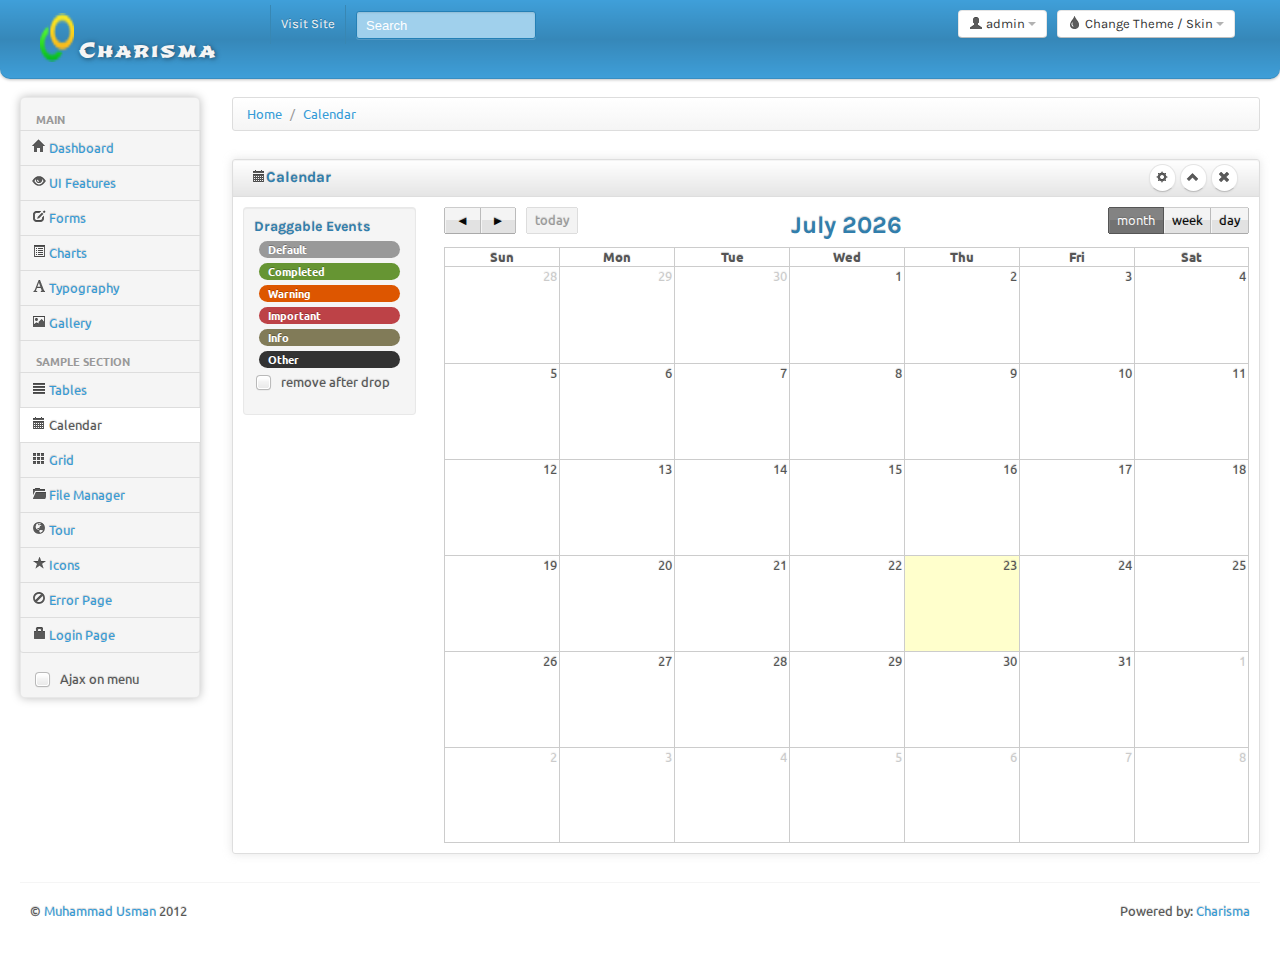
<file: Drision.MVCFrame.UI/Charisma/calendar.html>
<!DOCTYPE html>
<html lang="en">
<head>
	<!--
		Charisma v1.0.0

		Copyright 2012 Muhammad Usman
		Licensed under the Apache License v2.0
		http://www.apache.org/licenses/LICENSE-2.0

		http://usman.it
		http://twitter.com/halalit_usman
	-->
	<meta charset="utf-8">
	<title>Free HTML5 Bootstrap Admin Template</title>
	<meta name="viewport" content="width=device-width, initial-scale=1.0">
	<meta name="description" content="Charisma, a fully featured, responsive, HTML5, Bootstrap admin template.">
	<meta name="author" content="Muhammad Usman">

	<!-- The styles -->
	<link id="bs-css" href="css/bootstrap-cerulean.css" rel="stylesheet">
	<style type="text/css">
	  body {
		padding-bottom: 40px;
	  }
	  .sidebar-nav {
		padding: 9px 0;
	  }
	</style>
	<link href="css/bootstrap-responsive.css" rel="stylesheet">
	<link href="css/charisma-app.css" rel="stylesheet">
	<link href="css/jquery-ui-1.8.21.custom.css" rel="stylesheet">
	<link href='css/fullcalendar.css' rel='stylesheet'>
	<link href='css/fullcalendar.print.css' rel='stylesheet'  media='print'>
	<link href='css/chosen.css' rel='stylesheet'>
	<link href='css/uniform.default.css' rel='stylesheet'>
	<link href='css/colorbox.css' rel='stylesheet'>
	<link href='css/jquery.cleditor.css' rel='stylesheet'>
	<link href='css/jquery.noty.css' rel='stylesheet'>
	<link href='css/noty_theme_default.css' rel='stylesheet'>
	<link href='css/elfinder.min.css' rel='stylesheet'>
	<link href='css/elfinder.theme.css' rel='stylesheet'>
	<link href='css/jquery.iphone.toggle.css' rel='stylesheet'>
	<link href='css/opa-icons.css' rel='stylesheet'>
	<link href='css/uploadify.css' rel='stylesheet'>

	<!-- The HTML5 shim, for IE6-8 support of HTML5 elements -->
	<!--[if lt IE 9]>
	  <script src="http://html5shim.googlecode.com/svn/trunk/html5.js"></script>
	<![endif]-->

	<!-- The fav icon -->
	<link rel="shortcut icon" href="img/favicon.ico">
		
</head>

<body>
		<!-- topbar starts -->
	<div class="navbar">
		<div class="navbar-inner">
			<div class="container-fluid">
				<a class="btn btn-navbar" data-toggle="collapse" data-target=".top-nav.nav-collapse,.sidebar-nav.nav-collapse">
					<span class="icon-bar"></span>
					<span class="icon-bar"></span>
					<span class="icon-bar"></span>
				</a>
				<a class="brand" href="index.html"> <img alt="Charisma Logo" src="img/logo20.png" /> <span>Charisma</span></a>
				
				<!-- theme selector starts -->
				<div class="btn-group pull-right theme-container" >
					<a class="btn dropdown-toggle" data-toggle="dropdown" href="#">
						<i class="icon-tint"></i><span class="hidden-phone"> Change Theme / Skin</span>
						<span class="caret"></span>
					</a>
					<ul class="dropdown-menu" id="themes">
						<li><a data-value="classic" href="#"><i class="icon-blank"></i> Classic</a></li>
						<li><a data-value="cerulean" href="#"><i class="icon-blank"></i> Cerulean</a></li>
						<li><a data-value="cyborg" href="#"><i class="icon-blank"></i> Cyborg</a></li>
						<li><a data-value="redy" href="#"><i class="icon-blank"></i> Redy</a></li>
						<li><a data-value="journal" href="#"><i class="icon-blank"></i> Journal</a></li>
						<li><a data-value="simplex" href="#"><i class="icon-blank"></i> Simplex</a></li>
						<li><a data-value="slate" href="#"><i class="icon-blank"></i> Slate</a></li>
						<li><a data-value="spacelab" href="#"><i class="icon-blank"></i> Spacelab</a></li>
						<li><a data-value="united" href="#"><i class="icon-blank"></i> United</a></li>
					</ul>
				</div>
				<!-- theme selector ends -->
				
				<!-- user dropdown starts -->
				<div class="btn-group pull-right" >
					<a class="btn dropdown-toggle" data-toggle="dropdown" href="#">
						<i class="icon-user"></i><span class="hidden-phone"> admin</span>
						<span class="caret"></span>
					</a>
					<ul class="dropdown-menu">
						<li><a href="#">Profile</a></li>
						<li class="divider"></li>
						<li><a href="login.html">Logout</a></li>
					</ul>
				</div>
				<!-- user dropdown ends -->
				
				<div class="top-nav nav-collapse">
					<ul class="nav">
						<li><a href="#">Visit Site</a></li>
						<li>
							<form class="navbar-search pull-left">
								<input placeholder="Search" class="search-query span2" name="query" type="text">
							</form>
						</li>
					</ul>
				</div><!--/.nav-collapse -->
			</div>
		</div>
	</div>
	<!-- topbar ends -->
		<div class="container-fluid">
		<div class="row-fluid">
				
			<!-- left menu starts -->
			<div class="span2 main-menu-span">
				<div class="well nav-collapse sidebar-nav">
					<ul class="nav nav-tabs nav-stacked main-menu">
						<li class="nav-header hidden-tablet">Main</li>
						<li><a class="ajax-link" href="index.html"><i class="icon-home"></i><span class="hidden-tablet"> Dashboard</span></a></li>
						<li><a class="ajax-link" href="ui.html"><i class="icon-eye-open"></i><span class="hidden-tablet"> UI Features</span></a></li>
						<li><a class="ajax-link" href="form.html"><i class="icon-edit"></i><span class="hidden-tablet"> Forms</span></a></li>
						<li><a class="ajax-link" href="chart.html"><i class="icon-list-alt"></i><span class="hidden-tablet"> Charts</span></a></li>
						<li><a class="ajax-link" href="typography.html"><i class="icon-font"></i><span class="hidden-tablet"> Typography</span></a></li>
						<li><a class="ajax-link" href="gallery.html"><i class="icon-picture"></i><span class="hidden-tablet"> Gallery</span></a></li>
						<li class="nav-header hidden-tablet">Sample Section</li>
						<li><a class="ajax-link" href="table.html"><i class="icon-align-justify"></i><span class="hidden-tablet"> Tables</span></a></li>
						<li><a class="ajax-link" href="calendar.html"><i class="icon-calendar"></i><span class="hidden-tablet"> Calendar</span></a></li>
						<li><a class="ajax-link" href="grid.html"><i class="icon-th"></i><span class="hidden-tablet"> Grid</span></a></li>
						<li><a class="ajax-link" href="file-manager.html"><i class="icon-folder-open"></i><span class="hidden-tablet"> File Manager</span></a></li>
						<li><a href="tour.html"><i class="icon-globe"></i><span class="hidden-tablet"> Tour</span></a></li>
						<li><a class="ajax-link" href="icon.html"><i class="icon-star"></i><span class="hidden-tablet"> Icons</span></a></li>
						<li><a href="error.html"><i class="icon-ban-circle"></i><span class="hidden-tablet"> Error Page</span></a></li>
						<li><a href="login.html"><i class="icon-lock"></i><span class="hidden-tablet"> Login Page</span></a></li>
					</ul>
					<label id="for-is-ajax" class="hidden-tablet" for="is-ajax"><input id="is-ajax" type="checkbox"> Ajax on menu</label>
				</div><!--/.well -->
			</div><!--/span-->
			<!-- left menu ends -->
			
			<noscript>
				<div class="alert alert-block span10">
					<h4 class="alert-heading">Warning!</h4>
					<p>You need to have <a href="http://en.wikipedia.org/wiki/JavaScript" target="_blank">JavaScript</a> enabled to use this site.</p>
				</div>
			</noscript>
			
			<div id="content" class="span10">
			<!-- content starts -->
			
			<div>
				<ul class="breadcrumb">
					<li>
						<a href="#">Home</a> <span class="divider">/</span>
					</li>
					<li>
						<a href="#">Calendar</a>
					</li>
				</ul>
			</div>

			<div class="row-fluid sortable">
				<div class="box span12">
				  <div class="box-header well" data-original-title>
					  <h2><i class="icon-calendar"></i>Calendar</h2>
					  <div class="box-icon">
						  <a href="#" class="btn btn-setting btn-round"><i class="icon-cog"></i></a>
						  <a href="#" class="btn btn-minimize btn-round"><i class="icon-chevron-up"></i></a>
						  <a href="#" class="btn btn-close btn-round"><i class="icon-remove"></i></a>
						</div>
				  </div>
				  <div class="box-content">
					<div id="external-events" class="well">
						<h4>Draggable Events</h4>
						<div class="external-event badge">Default</div>
						<div class="external-event badge badge-success">Completed</div>
						<div class="external-event badge badge-warning">Warning</div>
						<div class="external-event badge badge-important">Important</div>
						<div class="external-event badge badge-info">Info</div>
						<div class="external-event badge badge-inverse">Other</div>
						<p>
						<label for="drop-remove"><input type="checkbox" id="drop-remove" /> remove after drop</label>
						</p>
						</div>

						<div id="calendar"></div>

						<div class="clearfix"></div>
					</div>
				</div>
			</div><!--/row-->
		
					<!-- content ends -->
			</div><!--/#content.span10-->
				</div><!--/fluid-row-->
				
		<hr>

		<div class="modal hide fade" id="myModal">
			<div class="modal-header">
				<button type="button" class="close" data-dismiss="modal">×</button>
				<h3>Settings</h3>
			</div>
			<div class="modal-body">
				<p>Here settings can be configured...</p>
			</div>
			<div class="modal-footer">
				<a href="#" class="btn" data-dismiss="modal">Close</a>
				<a href="#" class="btn btn-primary">Save changes</a>
			</div>
		</div>

		<footer>
			<p class="pull-left">&copy; <a href="http://usman.it" target="_blank">Muhammad Usman</a> 2012</p>
			<p class="pull-right">Powered by: <a href="http://usman.it/free-responsive-admin-template">Charisma</a></p>
		</footer>
		
	</div><!--/.fluid-container-->

	<!-- external javascript
	================================================== -->
	<!-- Placed at the end of the document so the pages load faster -->

	<!-- jQuery -->
	<script src="js/jquery-1.7.2.min.js"></script>
	<!-- jQuery UI -->
	<script src="js/jquery-ui-1.8.21.custom.min.js"></script>
	<!-- transition / effect library -->
	<script src="js/bootstrap-transition.js"></script>
	<!-- alert enhancer library -->
	<script src="js/bootstrap-alert.js"></script>
	<!-- modal / dialog library -->
	<script src="js/bootstrap-modal.js"></script>
	<!-- custom dropdown library -->
	<script src="js/bootstrap-dropdown.js"></script>
	<!-- scrolspy library -->
	<script src="js/bootstrap-scrollspy.js"></script>
	<!-- library for creating tabs -->
	<script src="js/bootstrap-tab.js"></script>
	<!-- library for advanced tooltip -->
	<script src="js/bootstrap-tooltip.js"></script>
	<!-- popover effect library -->
	<script src="js/bootstrap-popover.js"></script>
	<!-- button enhancer library -->
	<script src="js/bootstrap-button.js"></script>
	<!-- accordion library (optional, not used in demo) -->
	<script src="js/bootstrap-collapse.js"></script>
	<!-- carousel slideshow library (optional, not used in demo) -->
	<script src="js/bootstrap-carousel.js"></script>
	<!-- autocomplete library -->
	<script src="js/bootstrap-typeahead.js"></script>
	<!-- tour library -->
	<script src="js/bootstrap-tour.js"></script>
	<!-- library for cookie management -->
	<script src="js/jquery.cookie.js"></script>
	<!-- calander plugin -->
	<script src='js/fullcalendar.min.js'></script>
	<!-- data table plugin -->
	<script src='js/jquery.dataTables.min.js'></script>

	<!-- chart libraries start -->
	<script src="js/excanvas.js"></script>
	<script src="js/jquery.flot.min.js"></script>
	<script src="js/jquery.flot.pie.min.js"></script>
	<script src="js/jquery.flot.stack.js"></script>
	<script src="js/jquery.flot.resize.min.js"></script>
	<!-- chart libraries end -->

	<!-- select or dropdown enhancer -->
	<script src="js/jquery.chosen.min.js"></script>
	<!-- checkbox, radio, and file input styler -->
	<script src="js/jquery.uniform.min.js"></script>
	<!-- plugin for gallery image view -->
	<script src="js/jquery.colorbox.min.js"></script>
	<!-- rich text editor library -->
	<script src="js/jquery.cleditor.min.js"></script>
	<!-- notification plugin -->
	<script src="js/jquery.noty.js"></script>
	<!-- file manager library -->
	<script src="js/jquery.elfinder.min.js"></script>
	<!-- star rating plugin -->
	<script src="js/jquery.raty.min.js"></script>
	<!-- for iOS style toggle switch -->
	<script src="js/jquery.iphone.toggle.js"></script>
	<!-- autogrowing textarea plugin -->
	<script src="js/jquery.autogrow-textarea.js"></script>
	<!-- multiple file upload plugin -->
	<script src="js/jquery.uploadify-3.1.min.js"></script>
	<!-- history.js for cross-browser state change on ajax -->
	<script src="js/jquery.history.js"></script>
	<!-- application script for Charisma demo -->
	<script src="js/charisma.js"></script>
	
		
</body>
</html>
</file>
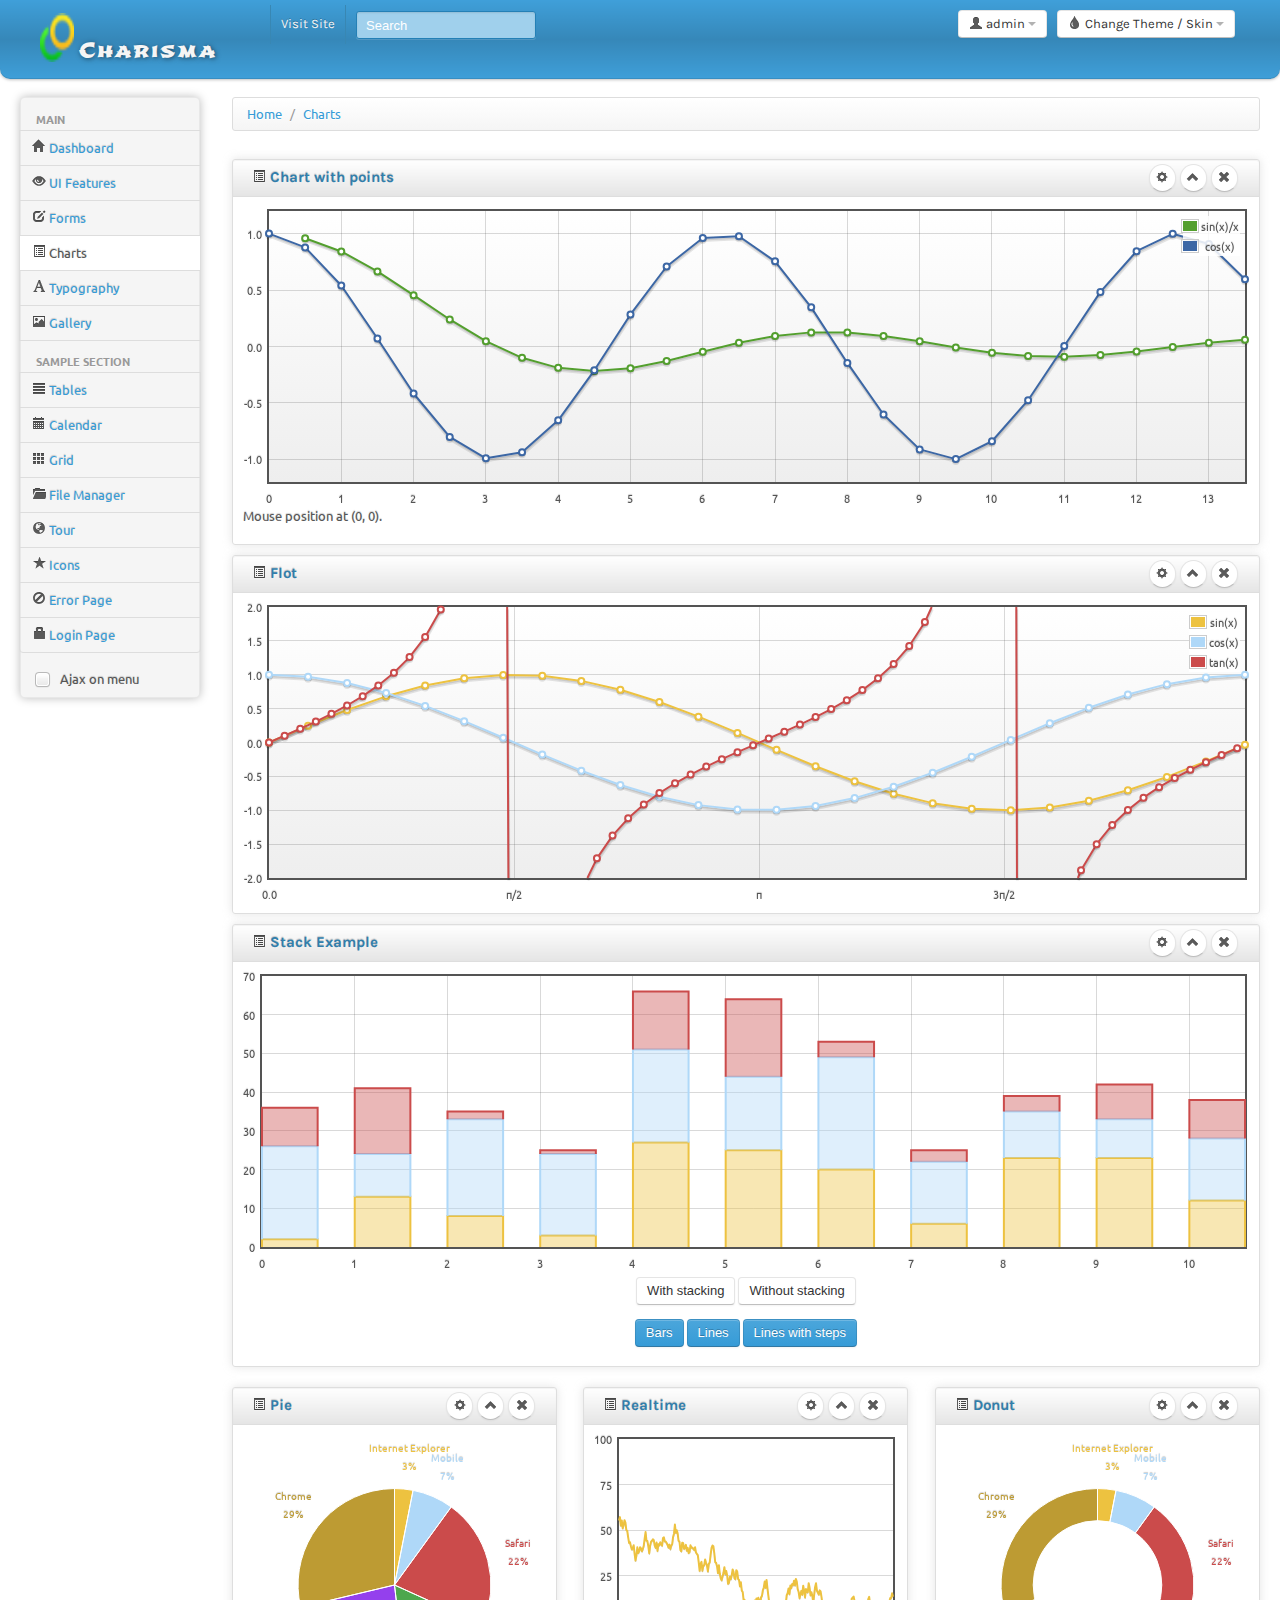
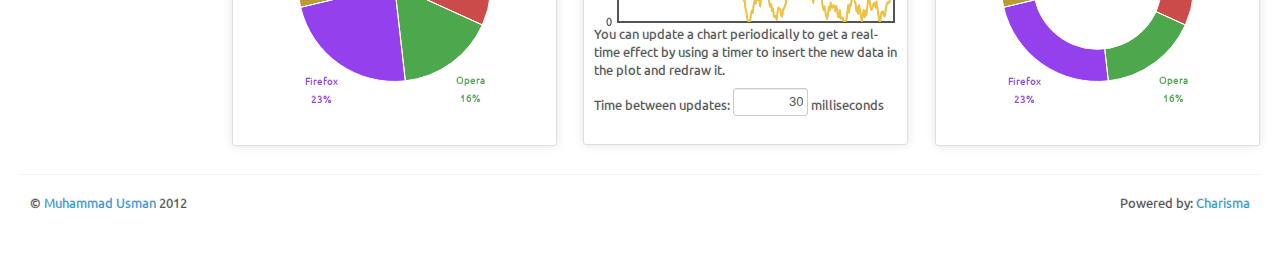
<file: Drision.MVCFrame.UI/Charisma/chart.html>
<!DOCTYPE html>
<html lang="en">
<head>
	<!--
		Charisma v1.0.0

		Copyright 2012 Muhammad Usman
		Licensed under the Apache License v2.0
		http://www.apache.org/licenses/LICENSE-2.0

		http://usman.it
		http://twitter.com/halalit_usman
	-->
	<meta charset="utf-8">
	<title>Free HTML5 Bootstrap Admin Template</title>
	<meta name="viewport" content="width=device-width, initial-scale=1.0">
	<meta name="description" content="Charisma, a fully featured, responsive, HTML5, Bootstrap admin template.">
	<meta name="author" content="Muhammad Usman">

	<!-- The styles -->
	<link id="bs-css" href="css/bootstrap-cerulean.css" rel="stylesheet">
	<style type="text/css">
	  body {
		padding-bottom: 40px;
	  }
	  .sidebar-nav {
		padding: 9px 0;
	  }
	</style>
	<link href="css/bootstrap-responsive.css" rel="stylesheet">
	<link href="css/charisma-app.css" rel="stylesheet">
	<link href="css/jquery-ui-1.8.21.custom.css" rel="stylesheet">
	<link href='css/fullcalendar.css' rel='stylesheet'>
	<link href='css/fullcalendar.print.css' rel='stylesheet'  media='print'>
	<link href='css/chosen.css' rel='stylesheet'>
	<link href='css/uniform.default.css' rel='stylesheet'>
	<link href='css/colorbox.css' rel='stylesheet'>
	<link href='css/jquery.cleditor.css' rel='stylesheet'>
	<link href='css/jquery.noty.css' rel='stylesheet'>
	<link href='css/noty_theme_default.css' rel='stylesheet'>
	<link href='css/elfinder.min.css' rel='stylesheet'>
	<link href='css/elfinder.theme.css' rel='stylesheet'>
	<link href='css/jquery.iphone.toggle.css' rel='stylesheet'>
	<link href='css/opa-icons.css' rel='stylesheet'>
	<link href='css/uploadify.css' rel='stylesheet'>

	<!-- The HTML5 shim, for IE6-8 support of HTML5 elements -->
	<!--[if lt IE 9]>
	  <script src="http://html5shim.googlecode.com/svn/trunk/html5.js"></script>
	<![endif]-->

	<!-- The fav icon -->
	<link rel="shortcut icon" href="img/favicon.ico">
		
</head>

<body>
		<!-- topbar starts -->
	<div class="navbar">
		<div class="navbar-inner">
			<div class="container-fluid">
				<a class="btn btn-navbar" data-toggle="collapse" data-target=".top-nav.nav-collapse,.sidebar-nav.nav-collapse">
					<span class="icon-bar"></span>
					<span class="icon-bar"></span>
					<span class="icon-bar"></span>
				</a>
				<a class="brand" href="index.html"> <img alt="Charisma Logo" src="img/logo20.png" /> <span>Charisma</span></a>
				
				<!-- theme selector starts -->
				<div class="btn-group pull-right theme-container" >
					<a class="btn dropdown-toggle" data-toggle="dropdown" href="#">
						<i class="icon-tint"></i><span class="hidden-phone"> Change Theme / Skin</span>
						<span class="caret"></span>
					</a>
					<ul class="dropdown-menu" id="themes">
						<li><a data-value="classic" href="#"><i class="icon-blank"></i> Classic</a></li>
						<li><a data-value="cerulean" href="#"><i class="icon-blank"></i> Cerulean</a></li>
						<li><a data-value="cyborg" href="#"><i class="icon-blank"></i> Cyborg</a></li>
						<li><a data-value="redy" href="#"><i class="icon-blank"></i> Redy</a></li>
						<li><a data-value="journal" href="#"><i class="icon-blank"></i> Journal</a></li>
						<li><a data-value="simplex" href="#"><i class="icon-blank"></i> Simplex</a></li>
						<li><a data-value="slate" href="#"><i class="icon-blank"></i> Slate</a></li>
						<li><a data-value="spacelab" href="#"><i class="icon-blank"></i> Spacelab</a></li>
						<li><a data-value="united" href="#"><i class="icon-blank"></i> United</a></li>
					</ul>
				</div>
				<!-- theme selector ends -->
				
				<!-- user dropdown starts -->
				<div class="btn-group pull-right" >
					<a class="btn dropdown-toggle" data-toggle="dropdown" href="#">
						<i class="icon-user"></i><span class="hidden-phone"> admin</span>
						<span class="caret"></span>
					</a>
					<ul class="dropdown-menu">
						<li><a href="#">Profile</a></li>
						<li class="divider"></li>
						<li><a href="login.html">Logout</a></li>
					</ul>
				</div>
				<!-- user dropdown ends -->
				
				<div class="top-nav nav-collapse">
					<ul class="nav">
						<li><a href="#">Visit Site</a></li>
						<li>
							<form class="navbar-search pull-left">
								<input placeholder="Search" class="search-query span2" name="query" type="text">
							</form>
						</li>
					</ul>
				</div><!--/.nav-collapse -->
			</div>
		</div>
	</div>
	<!-- topbar ends -->
		<div class="container-fluid">
		<div class="row-fluid">
				
			<!-- left menu starts -->
			<div class="span2 main-menu-span">
				<div class="well nav-collapse sidebar-nav">
					<ul class="nav nav-tabs nav-stacked main-menu">
						<li class="nav-header hidden-tablet">Main</li>
						<li><a class="ajax-link" href="index.html"><i class="icon-home"></i><span class="hidden-tablet"> Dashboard</span></a></li>
						<li><a class="ajax-link" href="ui.html"><i class="icon-eye-open"></i><span class="hidden-tablet"> UI Features</span></a></li>
						<li><a class="ajax-link" href="form.html"><i class="icon-edit"></i><span class="hidden-tablet"> Forms</span></a></li>
						<li><a class="ajax-link" href="chart.html"><i class="icon-list-alt"></i><span class="hidden-tablet"> Charts</span></a></li>
						<li><a class="ajax-link" href="typography.html"><i class="icon-font"></i><span class="hidden-tablet"> Typography</span></a></li>
						<li><a class="ajax-link" href="gallery.html"><i class="icon-picture"></i><span class="hidden-tablet"> Gallery</span></a></li>
						<li class="nav-header hidden-tablet">Sample Section</li>
						<li><a class="ajax-link" href="table.html"><i class="icon-align-justify"></i><span class="hidden-tablet"> Tables</span></a></li>
						<li><a class="ajax-link" href="calendar.html"><i class="icon-calendar"></i><span class="hidden-tablet"> Calendar</span></a></li>
						<li><a class="ajax-link" href="grid.html"><i class="icon-th"></i><span class="hidden-tablet"> Grid</span></a></li>
						<li><a class="ajax-link" href="file-manager.html"><i class="icon-folder-open"></i><span class="hidden-tablet"> File Manager</span></a></li>
						<li><a href="tour.html"><i class="icon-globe"></i><span class="hidden-tablet"> Tour</span></a></li>
						<li><a class="ajax-link" href="icon.html"><i class="icon-star"></i><span class="hidden-tablet"> Icons</span></a></li>
						<li><a href="error.html"><i class="icon-ban-circle"></i><span class="hidden-tablet"> Error Page</span></a></li>
						<li><a href="login.html"><i class="icon-lock"></i><span class="hidden-tablet"> Login Page</span></a></li>
					</ul>
					<label id="for-is-ajax" class="hidden-tablet" for="is-ajax"><input id="is-ajax" type="checkbox"> Ajax on menu</label>
				</div><!--/.well -->
			</div><!--/span-->
			<!-- left menu ends -->
			
			<noscript>
				<div class="alert alert-block span10">
					<h4 class="alert-heading">Warning!</h4>
					<p>You need to have <a href="http://en.wikipedia.org/wiki/JavaScript" target="_blank">JavaScript</a> enabled to use this site.</p>
				</div>
			</noscript>
			
			<div id="content" class="span10">
			<!-- content starts -->
			

			<div>
				<ul class="breadcrumb">
					<li>
						<a href="#">Home</a> <span class="divider">/</span>
					</li>
					<li>
						<a href="#">Charts</a>
					</li>
				</ul>
			</div>

			<div class="row-fluid sortable">
				
				<div class="box">
					<div class="box-header well">
						<h2><i class="icon-list-alt"></i> Chart with points</h2>
						<div class="box-icon">
							<a href="#" class="btn btn-setting btn-round"><i class="icon-cog"></i></a>
							<a href="#" class="btn btn-minimize btn-round"><i class="icon-chevron-up"></i></a>
							<a href="#" class="btn btn-close btn-round"><i class="icon-remove"></i></a>
						</div>
					</div>
					<div class="box-content">
						<div id="sincos"  class="center" style="height:300px" ></div>
						<p id="hoverdata">Mouse position at (<span id="x">0</span>, <span id="y">0</span>). <span id="clickdata"></span></p>
					</div>
				</div>
				
				<div class="box">
					<div class="box-header well">
						<h2><i class="icon-list-alt"></i> Flot</h2>
						<div class="box-icon">
							<a href="#" class="btn btn-setting btn-round"><i class="icon-cog"></i></a>
							<a href="#" class="btn btn-minimize btn-round"><i class="icon-chevron-up"></i></a>
							<a href="#" class="btn btn-close btn-round"><i class="icon-remove"></i></a>
						</div>
					</div>
					<div class="box-content">
						<div id="flotchart" class="center" style="height:300px"></div>
					</div>
				</div>
				
				<div class="box">
					<div class="box-header well">
						<h2><i class="icon-list-alt"></i> Stack Example</h2>
						<div class="box-icon">
							<a href="#" class="btn btn-setting btn-round"><i class="icon-cog"></i></a>
							<a href="#" class="btn btn-minimize btn-round"><i class="icon-chevron-up"></i></a>
							<a href="#" class="btn btn-close btn-round"><i class="icon-remove"></i></a>
						</div>
					</div>
					<div class="box-content">
						 <div id="stackchart" class="center" style="height:300px;"></div>

						<p class="stackControls center">
							<input class="btn" type="button" value="With stacking">
							<input class="btn" type="button" value="Without stacking">
						</p>

						<p class="graphControls center">
							<input class="btn btn-primary" type="button" value="Bars">
							<input class="btn btn-primary" type="button" value="Lines">
							<input class="btn btn-primary" type="button" value="Lines with steps">
						</p>
					</div>
				</div>

			</div><!--/row-->
			
			<div class="row-fluid sortable">
				<div class="box span4">
					<div class="box-header well" data-original-title>
						<h2><i class="icon-list-alt"></i> Pie</h2>
						<div class="box-icon">
							<a href="#" class="btn btn-setting btn-round"><i class="icon-cog"></i></a>
							<a href="#" class="btn btn-minimize btn-round"><i class="icon-chevron-up"></i></a>
							<a href="#" class="btn btn-close btn-round"><i class="icon-remove"></i></a>
						</div>
					</div>
					<div class="box-content">
							<div id="piechart" style="height:300px"></div>
					</div>
				</div>
				
				<div class="box span4">
					<div class="box-header well" data-original-title>
						<h2><i class="icon-list-alt"></i> Realtime</h2>
						<div class="box-icon">
							<a href="#" class="btn btn-setting btn-round"><i class="icon-cog"></i></a>
							<a href="#" class="btn btn-minimize btn-round"><i class="icon-chevron-up"></i></a>
							<a href="#" class="btn btn-close btn-round"><i class="icon-remove"></i></a>
						</div>
					</div>
					<div class="box-content">
						 <div id="realtimechart" style="height:190px;"></div>
						 <p>You can update a chart periodically to get a real-time effect by using a timer to insert the new data in the plot and redraw it.</p>
						 <p>Time between updates: <input id="updateInterval" type="text" value="" style="text-align: right; width:5em"> milliseconds</p>
					</div>
				</div>
					
				<div class="box span4">
					<div class="box-header well" data-original-title>
						<h2><i class="icon-list-alt"></i> Donut</h2>
						<div class="box-icon">
							<a href="#" class="btn btn-setting btn-round"><i class="icon-cog"></i></a>
							<a href="#" class="btn btn-minimize btn-round"><i class="icon-chevron-up"></i></a>
							<a href="#" class="btn btn-close btn-round"><i class="icon-remove"></i></a>
						</div>
					</div>
					<div class="box-content">
						 <div id="donutchart" style="height: 300px;">
					</div>
				</div>
			</div>  
		</div><!--/row-->
		
					<!-- content ends -->
			</div><!--/#content.span10-->
				</div><!--/fluid-row-->
				
		<hr>

		<div class="modal hide fade" id="myModal">
			<div class="modal-header">
				<button type="button" class="close" data-dismiss="modal">×</button>
				<h3>Settings</h3>
			</div>
			<div class="modal-body">
				<p>Here settings can be configured...</p>
			</div>
			<div class="modal-footer">
				<a href="#" class="btn" data-dismiss="modal">Close</a>
				<a href="#" class="btn btn-primary">Save changes</a>
			</div>
		</div>

		<footer>
			<p class="pull-left">&copy; <a href="http://usman.it" target="_blank">Muhammad Usman</a> 2012</p>
			<p class="pull-right">Powered by: <a href="http://usman.it/free-responsive-admin-template">Charisma</a></p>
		</footer>
		
	</div><!--/.fluid-container-->

	<!-- external javascript
	================================================== -->
	<!-- Placed at the end of the document so the pages load faster -->

	<!-- jQuery -->
	<script src="js/jquery-1.7.2.min.js"></script>
	<!-- jQuery UI -->
	<script src="js/jquery-ui-1.8.21.custom.min.js"></script>
	<!-- transition / effect library -->
	<script src="js/bootstrap-transition.js"></script>
	<!-- alert enhancer library -->
	<script src="js/bootstrap-alert.js"></script>
	<!-- modal / dialog library -->
	<script src="js/bootstrap-modal.js"></script>
	<!-- custom dropdown library -->
	<script src="js/bootstrap-dropdown.js"></script>
	<!-- scrolspy library -->
	<script src="js/bootstrap-scrollspy.js"></script>
	<!-- library for creating tabs -->
	<script src="js/bootstrap-tab.js"></script>
	<!-- library for advanced tooltip -->
	<script src="js/bootstrap-tooltip.js"></script>
	<!-- popover effect library -->
	<script src="js/bootstrap-popover.js"></script>
	<!-- button enhancer library -->
	<script src="js/bootstrap-button.js"></script>
	<!-- accordion library (optional, not used in demo) -->
	<script src="js/bootstrap-collapse.js"></script>
	<!-- carousel slideshow library (optional, not used in demo) -->
	<script src="js/bootstrap-carousel.js"></script>
	<!-- autocomplete library -->
	<script src="js/bootstrap-typeahead.js"></script>
	<!-- tour library -->
	<script src="js/bootstrap-tour.js"></script>
	<!-- library for cookie management -->
	<script src="js/jquery.cookie.js"></script>
	<!-- calander plugin -->
	<script src='js/fullcalendar.min.js'></script>
	<!-- data table plugin -->
	<script src='js/jquery.dataTables.min.js'></script>

	<!-- chart libraries start -->
	<script src="js/excanvas.js"></script>
	<script src="js/jquery.flot.min.js"></script>
	<script src="js/jquery.flot.pie.min.js"></script>
	<script src="js/jquery.flot.stack.js"></script>
	<script src="js/jquery.flot.resize.min.js"></script>
	<!-- chart libraries end -->

	<!-- select or dropdown enhancer -->
	<script src="js/jquery.chosen.min.js"></script>
	<!-- checkbox, radio, and file input styler -->
	<script src="js/jquery.uniform.min.js"></script>
	<!-- plugin for gallery image view -->
	<script src="js/jquery.colorbox.min.js"></script>
	<!-- rich text editor library -->
	<script src="js/jquery.cleditor.min.js"></script>
	<!-- notification plugin -->
	<script src="js/jquery.noty.js"></script>
	<!-- file manager library -->
	<script src="js/jquery.elfinder.min.js"></script>
	<!-- star rating plugin -->
	<script src="js/jquery.raty.min.js"></script>
	<!-- for iOS style toggle switch -->
	<script src="js/jquery.iphone.toggle.js"></script>
	<!-- autogrowing textarea plugin -->
	<script src="js/jquery.autogrow-textarea.js"></script>
	<!-- multiple file upload plugin -->
	<script src="js/jquery.uploadify-3.1.min.js"></script>
	<!-- history.js for cross-browser state change on ajax -->
	<script src="js/jquery.history.js"></script>
	<!-- application script for Charisma demo -->
	<script src="js/charisma.js"></script>
	
		
</body>
</html>
</file>
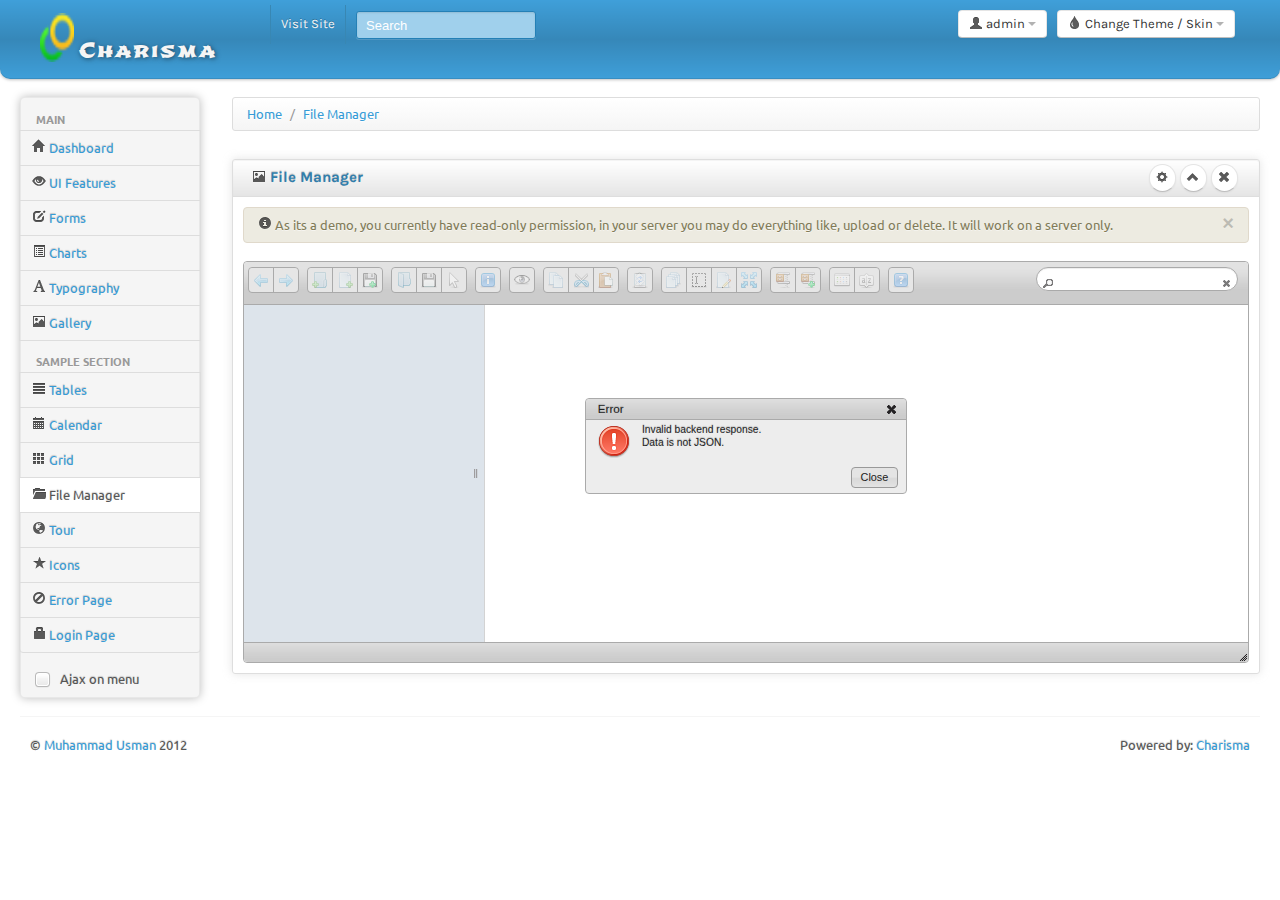
<file: Drision.MVCFrame.UI/Charisma/file-manager.html>
<!DOCTYPE html>
<html lang="en">
<head>
	<!--
		Charisma v1.0.0

		Copyright 2012 Muhammad Usman
		Licensed under the Apache License v2.0
		http://www.apache.org/licenses/LICENSE-2.0

		http://usman.it
		http://twitter.com/halalit_usman
	-->
	<meta charset="utf-8">
	<title>Free HTML5 Bootstrap Admin Template</title>
	<meta name="viewport" content="width=device-width, initial-scale=1.0">
	<meta name="description" content="Charisma, a fully featured, responsive, HTML5, Bootstrap admin template.">
	<meta name="author" content="Muhammad Usman">

	<!-- The styles -->
	<link id="bs-css" href="css/bootstrap-cerulean.css" rel="stylesheet">
	<style type="text/css">
	  body {
		padding-bottom: 40px;
	  }
	  .sidebar-nav {
		padding: 9px 0;
	  }
	</style>
	<link href="css/bootstrap-responsive.css" rel="stylesheet">
	<link href="css/charisma-app.css" rel="stylesheet">
	<link href="css/jquery-ui-1.8.21.custom.css" rel="stylesheet">
	<link href='css/fullcalendar.css' rel='stylesheet'>
	<link href='css/fullcalendar.print.css' rel='stylesheet'  media='print'>
	<link href='css/chosen.css' rel='stylesheet'>
	<link href='css/uniform.default.css' rel='stylesheet'>
	<link href='css/colorbox.css' rel='stylesheet'>
	<link href='css/jquery.cleditor.css' rel='stylesheet'>
	<link href='css/jquery.noty.css' rel='stylesheet'>
	<link href='css/noty_theme_default.css' rel='stylesheet'>
	<link href='css/elfinder.min.css' rel='stylesheet'>
	<link href='css/elfinder.theme.css' rel='stylesheet'>
	<link href='css/jquery.iphone.toggle.css' rel='stylesheet'>
	<link href='css/opa-icons.css' rel='stylesheet'>
	<link href='css/uploadify.css' rel='stylesheet'>

	<!-- The HTML5 shim, for IE6-8 support of HTML5 elements -->
	<!--[if lt IE 9]>
	  <script src="http://html5shim.googlecode.com/svn/trunk/html5.js"></script>
	<![endif]-->

	<!-- The fav icon -->
	<link rel="shortcut icon" href="img/favicon.ico">
		
</head>

<body>
		<!-- topbar starts -->
	<div class="navbar">
		<div class="navbar-inner">
			<div class="container-fluid">
				<a class="btn btn-navbar" data-toggle="collapse" data-target=".top-nav.nav-collapse,.sidebar-nav.nav-collapse">
					<span class="icon-bar"></span>
					<span class="icon-bar"></span>
					<span class="icon-bar"></span>
				</a>
				<a class="brand" href="index.html"> <img alt="Charisma Logo" src="img/logo20.png" /> <span>Charisma</span></a>
				
				<!-- theme selector starts -->
				<div class="btn-group pull-right theme-container" >
					<a class="btn dropdown-toggle" data-toggle="dropdown" href="#">
						<i class="icon-tint"></i><span class="hidden-phone"> Change Theme / Skin</span>
						<span class="caret"></span>
					</a>
					<ul class="dropdown-menu" id="themes">
						<li><a data-value="classic" href="#"><i class="icon-blank"></i> Classic</a></li>
						<li><a data-value="cerulean" href="#"><i class="icon-blank"></i> Cerulean</a></li>
						<li><a data-value="cyborg" href="#"><i class="icon-blank"></i> Cyborg</a></li>
						<li><a data-value="redy" href="#"><i class="icon-blank"></i> Redy</a></li>
						<li><a data-value="journal" href="#"><i class="icon-blank"></i> Journal</a></li>
						<li><a data-value="simplex" href="#"><i class="icon-blank"></i> Simplex</a></li>
						<li><a data-value="slate" href="#"><i class="icon-blank"></i> Slate</a></li>
						<li><a data-value="spacelab" href="#"><i class="icon-blank"></i> Spacelab</a></li>
						<li><a data-value="united" href="#"><i class="icon-blank"></i> United</a></li>
					</ul>
				</div>
				<!-- theme selector ends -->
				
				<!-- user dropdown starts -->
				<div class="btn-group pull-right" >
					<a class="btn dropdown-toggle" data-toggle="dropdown" href="#">
						<i class="icon-user"></i><span class="hidden-phone"> admin</span>
						<span class="caret"></span>
					</a>
					<ul class="dropdown-menu">
						<li><a href="#">Profile</a></li>
						<li class="divider"></li>
						<li><a href="login.html">Logout</a></li>
					</ul>
				</div>
				<!-- user dropdown ends -->
				
				<div class="top-nav nav-collapse">
					<ul class="nav">
						<li><a href="#">Visit Site</a></li>
						<li>
							<form class="navbar-search pull-left">
								<input placeholder="Search" class="search-query span2" name="query" type="text">
							</form>
						</li>
					</ul>
				</div><!--/.nav-collapse -->
			</div>
		</div>
	</div>
	<!-- topbar ends -->
		<div class="container-fluid">
		<div class="row-fluid">
				
			<!-- left menu starts -->
			<div class="span2 main-menu-span">
				<div class="well nav-collapse sidebar-nav">
					<ul class="nav nav-tabs nav-stacked main-menu">
						<li class="nav-header hidden-tablet">Main</li>
						<li><a class="ajax-link" href="index.html"><i class="icon-home"></i><span class="hidden-tablet"> Dashboard</span></a></li>
						<li><a class="ajax-link" href="ui.html"><i class="icon-eye-open"></i><span class="hidden-tablet"> UI Features</span></a></li>
						<li><a class="ajax-link" href="form.html"><i class="icon-edit"></i><span class="hidden-tablet"> Forms</span></a></li>
						<li><a class="ajax-link" href="chart.html"><i class="icon-list-alt"></i><span class="hidden-tablet"> Charts</span></a></li>
						<li><a class="ajax-link" href="typography.html"><i class="icon-font"></i><span class="hidden-tablet"> Typography</span></a></li>
						<li><a class="ajax-link" href="gallery.html"><i class="icon-picture"></i><span class="hidden-tablet"> Gallery</span></a></li>
						<li class="nav-header hidden-tablet">Sample Section</li>
						<li><a class="ajax-link" href="table.html"><i class="icon-align-justify"></i><span class="hidden-tablet"> Tables</span></a></li>
						<li><a class="ajax-link" href="calendar.html"><i class="icon-calendar"></i><span class="hidden-tablet"> Calendar</span></a></li>
						<li><a class="ajax-link" href="grid.html"><i class="icon-th"></i><span class="hidden-tablet"> Grid</span></a></li>
						<li><a class="ajax-link" href="file-manager.html"><i class="icon-folder-open"></i><span class="hidden-tablet"> File Manager</span></a></li>
						<li><a href="tour.html"><i class="icon-globe"></i><span class="hidden-tablet"> Tour</span></a></li>
						<li><a class="ajax-link" href="icon.html"><i class="icon-star"></i><span class="hidden-tablet"> Icons</span></a></li>
						<li><a href="error.html"><i class="icon-ban-circle"></i><span class="hidden-tablet"> Error Page</span></a></li>
						<li><a href="login.html"><i class="icon-lock"></i><span class="hidden-tablet"> Login Page</span></a></li>
					</ul>
					<label id="for-is-ajax" class="hidden-tablet" for="is-ajax"><input id="is-ajax" type="checkbox"> Ajax on menu</label>
				</div><!--/.well -->
			</div><!--/span-->
			<!-- left menu ends -->
			
			<noscript>
				<div class="alert alert-block span10">
					<h4 class="alert-heading">Warning!</h4>
					<p>You need to have <a href="http://en.wikipedia.org/wiki/JavaScript" target="_blank">JavaScript</a> enabled to use this site.</p>
				</div>
			</noscript>
			
			<div id="content" class="span10">
			<!-- content starts -->
			
			<div>
				<ul class="breadcrumb">
					<li>
						<a href="#">Home</a> <span class="divider">/</span>
					</li>
					<li>
						<a href="#">File Manager</a>
					</li>
				</ul>
			</div>

			<div class="row-fluid sortable">
				<div class="box span12">
					<div class="box-header well" data-original-title>
						<h2><i class="icon-picture"></i> File Manager</h2>
						<div class="box-icon">
							<a href="#" class="btn btn-setting btn-round"><i class="icon-cog"></i></a>
							<a href="#" class="btn btn-minimize btn-round"><i class="icon-chevron-up"></i></a>
							<a href="#" class="btn btn-close btn-round"><i class="icon-remove"></i></a>
						</div>
					</div>
					<div class="box-content">
						<div class="alert alert-info">
							<button type="button" class="close" data-dismiss="alert">×</button>
							<i class="icon-info-sign"></i> As its a demo, you currently have read-only permission, in your server you may do everything like, upload or delete. It will work on a server only.
						</div>
						<div class="file-manager"></div>
					</div>
				</div><!--/span-->
			
			</div><!--/row-->

		
					<!-- content ends -->
			</div><!--/#content.span10-->
				</div><!--/fluid-row-->
				
		<hr>

		<div class="modal hide fade" id="myModal">
			<div class="modal-header">
				<button type="button" class="close" data-dismiss="modal">×</button>
				<h3>Settings</h3>
			</div>
			<div class="modal-body">
				<p>Here settings can be configured...</p>
			</div>
			<div class="modal-footer">
				<a href="#" class="btn" data-dismiss="modal">Close</a>
				<a href="#" class="btn btn-primary">Save changes</a>
			</div>
		</div>

		<footer>
			<p class="pull-left">&copy; <a href="http://usman.it" target="_blank">Muhammad Usman</a> 2012</p>
			<p class="pull-right">Powered by: <a href="http://usman.it/free-responsive-admin-template">Charisma</a></p>
		</footer>
		
	</div><!--/.fluid-container-->

	<!-- external javascript
	================================================== -->
	<!-- Placed at the end of the document so the pages load faster -->

	<!-- jQuery -->
	<script src="js/jquery-1.7.2.min.js"></script>
	<!-- jQuery UI -->
	<script src="js/jquery-ui-1.8.21.custom.min.js"></script>
	<!-- transition / effect library -->
	<script src="js/bootstrap-transition.js"></script>
	<!-- alert enhancer library -->
	<script src="js/bootstrap-alert.js"></script>
	<!-- modal / dialog library -->
	<script src="js/bootstrap-modal.js"></script>
	<!-- custom dropdown library -->
	<script src="js/bootstrap-dropdown.js"></script>
	<!-- scrolspy library -->
	<script src="js/bootstrap-scrollspy.js"></script>
	<!-- library for creating tabs -->
	<script src="js/bootstrap-tab.js"></script>
	<!-- library for advanced tooltip -->
	<script src="js/bootstrap-tooltip.js"></script>
	<!-- popover effect library -->
	<script src="js/bootstrap-popover.js"></script>
	<!-- button enhancer library -->
	<script src="js/bootstrap-button.js"></script>
	<!-- accordion library (optional, not used in demo) -->
	<script src="js/bootstrap-collapse.js"></script>
	<!-- carousel slideshow library (optional, not used in demo) -->
	<script src="js/bootstrap-carousel.js"></script>
	<!-- autocomplete library -->
	<script src="js/bootstrap-typeahead.js"></script>
	<!-- tour library -->
	<script src="js/bootstrap-tour.js"></script>
	<!-- library for cookie management -->
	<script src="js/jquery.cookie.js"></script>
	<!-- calander plugin -->
	<script src='js/fullcalendar.min.js'></script>
	<!-- data table plugin -->
	<script src='js/jquery.dataTables.min.js'></script>

	<!-- chart libraries start -->
	<script src="js/excanvas.js"></script>
	<script src="js/jquery.flot.min.js"></script>
	<script src="js/jquery.flot.pie.min.js"></script>
	<script src="js/jquery.flot.stack.js"></script>
	<script src="js/jquery.flot.resize.min.js"></script>
	<!-- chart libraries end -->

	<!-- select or dropdown enhancer -->
	<script src="js/jquery.chosen.min.js"></script>
	<!-- checkbox, radio, and file input styler -->
	<script src="js/jquery.uniform.min.js"></script>
	<!-- plugin for gallery image view -->
	<script src="js/jquery.colorbox.min.js"></script>
	<!-- rich text editor library -->
	<script src="js/jquery.cleditor.min.js"></script>
	<!-- notification plugin -->
	<script src="js/jquery.noty.js"></script>
	<!-- file manager library -->
	<script src="js/jquery.elfinder.min.js"></script>
	<!-- star rating plugin -->
	<script src="js/jquery.raty.min.js"></script>
	<!-- for iOS style toggle switch -->
	<script src="js/jquery.iphone.toggle.js"></script>
	<!-- autogrowing textarea plugin -->
	<script src="js/jquery.autogrow-textarea.js"></script>
	<!-- multiple file upload plugin -->
	<script src="js/jquery.uploadify-3.1.min.js"></script>
	<!-- history.js for cross-browser state change on ajax -->
	<script src="js/jquery.history.js"></script>
	<!-- application script for Charisma demo -->
	<script src="js/charisma.js"></script>
	
		
</body>
</html>
</file>
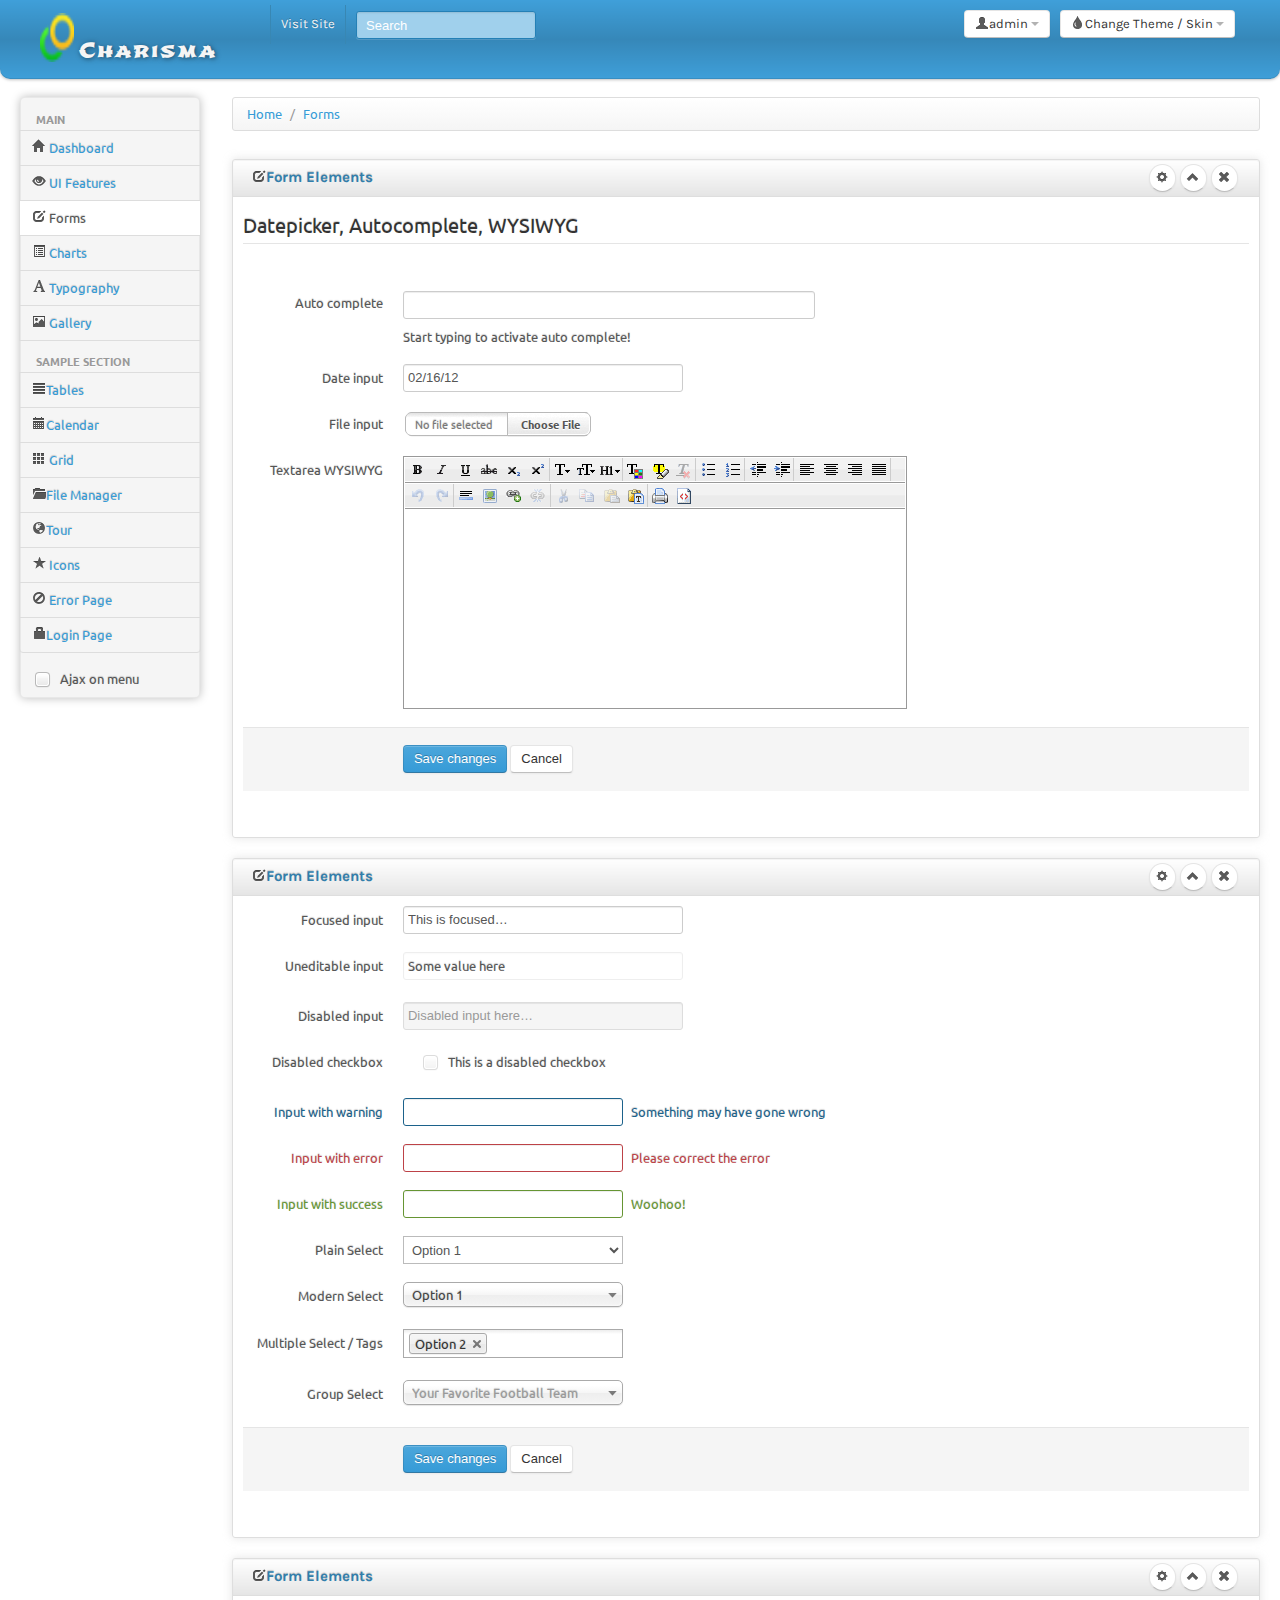
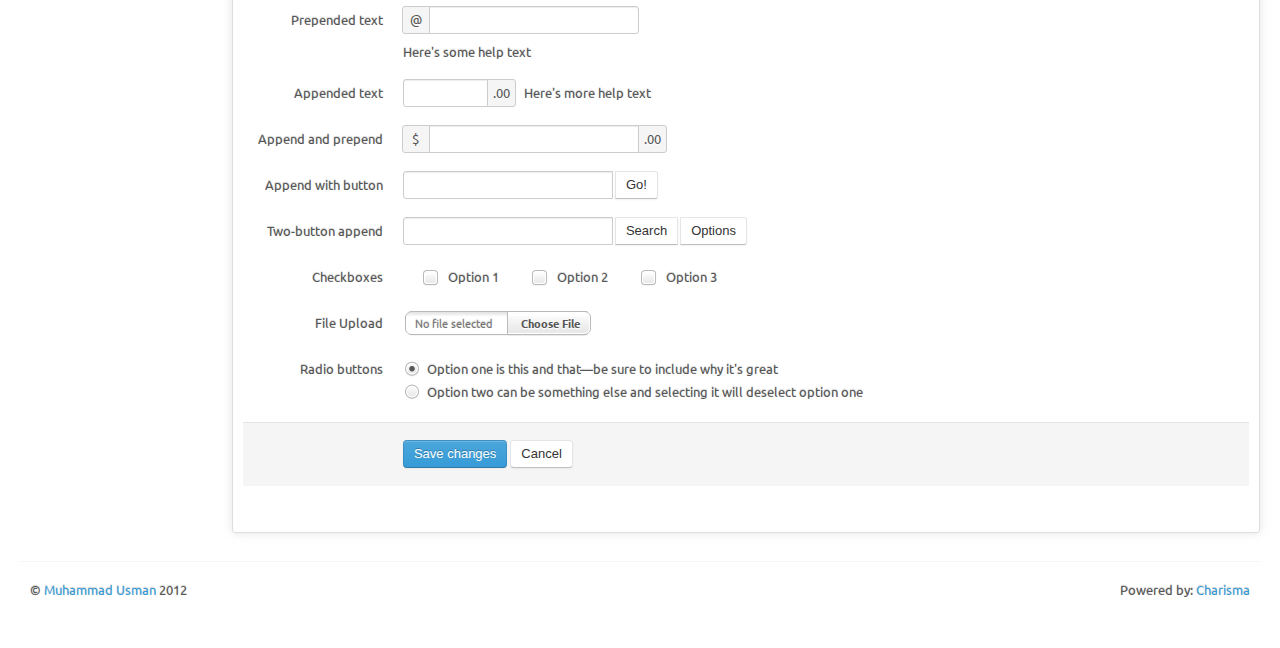
<file: Drision.MVCFrame.UI/Charisma/form.html>
<!DOCTYPE html>
<html lang="en">
<head>
    <!--
		Charisma v1.0.0

		Copyright 2012 Muhammad Usman
		Licensed under the Apache License v2.0
		http://www.apache.org/licenses/LICENSE-2.0

		http://usman.it
		http://twitter.com/halalit_usman
	-->
    <meta charset="utf-8">
    <title>Free HTML5 Bootstrap Admin Template</title>
    <meta name="viewport" content="width=device-width, initial-scale=1.0">
    <meta name="description" content="Charisma, a fully featured, responsive, HTML5, Bootstrap admin template.">
    <meta name="author" content="Muhammad Usman">
    <!-- The styles -->
    <link id="bs-css" href="css/bootstrap-cerulean.css" rel="stylesheet">
    <style type="text/css">
        body
        {
            padding-bottom: 40px;
        }
        .sidebar-nav
        {
            padding: 9px 0;
        }
    </style>
    <link href="css/bootstrap-responsive.css" rel="stylesheet">
    <link href="css/charisma-app.css" rel="stylesheet">
    <link href="css/jquery-ui-1.8.21.custom.css" rel="stylesheet">
    <link href='css/fullcalendar.css' rel='stylesheet'>
    <link href='css/fullcalendar.print.css' rel='stylesheet' media='print'>
    <link href='css/chosen.css' rel='stylesheet'>
    <link href='css/uniform.default.css' rel='stylesheet'>
    <link href='css/colorbox.css' rel='stylesheet'>
    <link href='css/jquery.cleditor.css' rel='stylesheet'>
    <link href='css/jquery.noty.css' rel='stylesheet'>
    <link href='css/noty_theme_default.css' rel='stylesheet'>
    <link href='css/elfinder.min.css' rel='stylesheet'>
    <link href='css/elfinder.theme.css' rel='stylesheet'>
    <link href='css/jquery.iphone.toggle.css' rel='stylesheet'>
    <link href='css/opa-icons.css' rel='stylesheet'>
    <link href='css/uploadify.css' rel='stylesheet'>
    <!-- The HTML5 shim, for IE6-8 support of HTML5 elements -->
    <!--[if lt IE 9]>
	  <script src="http://html5shim.googlecode.com/svn/trunk/html5.js"></script>
	<![endif]-->
    <!-- The fav icon -->
    <link rel="shortcut icon" href="img/favicon.ico">
    <script language="javascript" type="text/javascript">
// <![CDATA[

        function date01_onclick() {

        }

// ]]>
    </script>
</head>
<body>
    <!-- topbar starts -->
    <div class="navbar">
        <div class="navbar-inner">
            <div class="container-fluid">
                <a class="btn btn-navbar" data-toggle="collapse" data-target=".top-nav.nav-collapse,.sidebar-nav.nav-collapse">
                    <span class="icon-bar"></span><span class="icon-bar"></span><span class="icon-bar">
                    </span></a><a class="brand" href="index.html">
                        <img alt="Charisma Logo" src="img/logo20.png" />
                        <span>Charisma</span></a>
                <!-- theme selector starts -->
                <div class="btn-group pull-right theme-container">
                    <a class="btn dropdown-toggle" data-toggle="dropdown" href="#"><i class="icon-tint">
                    </i><span class="hidden-phone">Change Theme / Skin</span> <span class="caret"></span>
                    </a>
                    <ul class="dropdown-menu" id="themes">
                        <li><a data-value="classic" href="#"><i class="icon-blank"></i>Classic</a></li>
                        <li><a data-value="cerulean" href="#"><i class="icon-blank"></i>Cerulean</a></li>
                        <li><a data-value="cyborg" href="#"><i class="icon-blank"></i>Cyborg</a></li>
                        <li><a data-value="redy" href="#"><i class="icon-blank"></i>Redy</a></li>
                        <li><a data-value="journal" href="#"><i class="icon-blank"></i>Journal</a></li>
                        <li><a data-value="simplex" href="#"><i class="icon-blank"></i>Simplex</a></li>
                        <li><a data-value="slate" href="#"><i class="icon-blank"></i>Slate</a></li>
                        <li><a data-value="spacelab" href="#"><i class="icon-blank"></i>Spacelab</a></li>
                        <li><a data-value="united" href="#"><i class="icon-blank"></i>United</a></li>
                    </ul>
                </div>
                <!-- theme selector ends -->
                <!-- user dropdown starts -->
                <div class="btn-group pull-right">
                    <a class="btn dropdown-toggle" data-toggle="dropdown" href="#"><i class="icon-user">
                    </i><span class="hidden-phone">admin</span> <span class="caret"></span></a>
                    <ul class="dropdown-menu">
                        <li><a href="#">Profile</a></li>
                        <li class="divider"></li>
                        <li><a href="login.html">Logout</a></li>
                    </ul>
                </div>
                <!-- user dropdown ends -->
                <div class="top-nav nav-collapse">
                    <ul class="nav">
                        <li><a href="#">Visit Site</a></li>
                        <li>
                            <form class="navbar-search pull-left">
                            <input placeholder="Search" class="search-query span2" name="query" type="text">
                            </form>
                        </li>
                    </ul>
                </div>
                <!--/.nav-collapse -->
            </div>
        </div>
    </div>
    <!-- topbar ends -->
    <div class="container-fluid">
        <div class="row-fluid">
            <!-- left menu starts -->
            <div class="span2 main-menu-span">
                <div class="well nav-collapse sidebar-nav">
                    <ul class="nav nav-tabs nav-stacked main-menu">
                        <li class="nav-header hidden-tablet">Main</li>
                        <li><a class="ajax-link" href="index.html"><i class="icon-home"></i><span class="hidden-tablet">
                            Dashboard</span></a></li>
                        <li><a class="ajax-link" href="ui.html"><i class="icon-eye-open"></i><span class="hidden-tablet">
                            UI Features</span></a></li>
                        <li><a class="ajax-link" href="form.html"><i class="icon-edit"></i><span class="hidden-tablet">
                            Forms</span></a></li>
                        <li><a class="ajax-link" href="chart.html"><i class="icon-list-alt"></i><span class="hidden-tablet">
                            Charts</span></a></li>
                        <li><a class="ajax-link" href="typography.html"><i class="icon-font"></i><span class="hidden-tablet">
                            Typography</span></a></li>
                        <li><a class="ajax-link" href="gallery.html"><i class="icon-picture"></i><span class="hidden-tablet">
                            Gallery</span></a></li>
                        <li class="nav-header hidden-tablet">Sample Section</li>
                        <li><a class="ajax-link" href="table.html"><i class="icon-align-justify"></i><span
                            class="hidden-tablet">Tables</span></a></li>
                        <li><a class="ajax-link" href="calendar.html"><i class="icon-calendar"></i><span
                            class="hidden-tablet">Calendar</span></a></li>
                        <li><a class="ajax-link" href="grid.html"><i class="icon-th"></i><span class="hidden-tablet">
                            Grid</span></a></li>
                        <li><a class="ajax-link" href="file-manager.html"><i class="icon-folder-open"></i><span
                            class="hidden-tablet">File Manager</span></a></li>
                        <li><a href="tour.html"><i class="icon-globe"></i><span class="hidden-tablet">Tour</span></a></li>
                        <li><a class="ajax-link" href="icon.html"><i class="icon-star"></i><span class="hidden-tablet">
                            Icons</span></a></li>
                        <li><a href="error.html"><i class="icon-ban-circle"></i><span class="hidden-tablet">
                            Error Page</span></a></li>
                        <li><a href="login.html"><i class="icon-lock"></i><span class="hidden-tablet">Login
                            Page</span></a></li>
                    </ul>
                    <label id="for-is-ajax" class="hidden-tablet" for="is-ajax">
                        <input id="is-ajax" type="checkbox">
                        Ajax on menu</label>
                </div>
                <!--/.well -->
            </div>
            <!--/span-->
            <!-- left menu ends -->
            <noscript>
                <div class="alert alert-block span10">
                    <h4 class="alert-heading">
                        Warning!</h4>
                    <p>
                        You need to have <a href="http://en.wikipedia.org/wiki/JavaScript" target="_blank">JavaScript</a>
                        enabled to use this site.</p>
                </div>
            </noscript>
            <div id="content" class="span10">
                <!-- content starts -->
                <div>
                    <ul class="breadcrumb">
                        <li><a href="#">Home</a> <span class="divider">/</span> </li>
                        <li><a href="#">Forms</a> </li>
                    </ul>
                </div>
                <div class="row-fluid sortable">
                    <div class="box span12">
                        <div class="box-header well" data-original-title>
                            <h2>
                                <i class="icon-edit"></i>Form Elements</h2>
                            <div class="box-icon">
                                <a href="#" class="btn btn-setting btn-round"><i class="icon-cog"></i></a><a href="#"
                                    class="btn btn-minimize btn-round"><i class="icon-chevron-up"></i></a><a href="#"
                                        class="btn btn-close btn-round"><i class="icon-remove"></i></a>
                            </div>
                        </div>
                        <div class="box-content">
                            <form class="form-horizontal">
                            <fieldset>
                                <legend>Datepicker, Autocomplete, WYSIWYG</legend>
                                <div class="control-group">
                                    <label class="control-label" for="typeahead">
                                        Auto complete
                                    </label>
                                    <div class="controls">
                                        <input type="text" class="span6 typeahead" id="typeahead" data-provide="typeahead"
                                            data-items="4" data-source='["Alabama","Alaska","Arizona","Arkansas","California","Colorado","Connecticut","Delaware","Florida","Georgia","Hawaii","Idaho","Illinois","Indiana","Iowa","Kansas","Kentucky","Louisiana","Maine","Maryland","Massachusetts","Michigan","Minnesota","Mississippi","Missouri","Montana","Nebraska","Nevada","New Hampshire","New Jersey","New Mexico","New York","North Dakota","North Carolina","Ohio","Oklahoma","Oregon","Pennsylvania","Rhode Island","South Carolina","South Dakota","Tennessee","Texas","Utah","Vermont","Virginia","Washington","West Virginia","Wisconsin","Wyoming"]'>
                                        <p class="help-block">
                                            Start typing to activate auto complete!</p>
                                    </div>
                                </div>
                                <div class="control-group">
                                    <label class="control-label" for="date01">
                                        Date input</label>
                                    <div class="controls">
                                        <input type="text" class="input-xlarge datepicker" id="date01" value="02/16/12" onclick="return date01_onclick()">
                                    </div>
                                </div>
                                <div class="control-group">
                                    <label class="control-label" for="fileInput">
                                        File input</label>
                                    <div class="controls">
                                        <input class="input-file uniform_on" id="fileInput" type="file">
                                    </div>
                                </div>
                                <div class="control-group">
                                    <label class="control-label" for="textarea2">
                                        Textarea WYSIWYG</label>
                                    <div class="controls">
                                        <textarea class="cleditor" id="textarea2" rows="3"></textarea>
                                    </div>
                                </div>
                                <div class="form-actions">
                                    <button type="submit" class="btn btn-primary">
                                        Save changes</button>
                                    <button type="reset" class="btn">
                                        Cancel</button>
                                </div>
                            </fieldset>
                            </form>
                        </div>
                    </div>
                    <!--/span-->
                </div>
                <!--/row-->
                <div class="row-fluid sortable">
                    <div class="box span12">
                        <div class="box-header well" data-original-title>
                            <h2>
                                <i class="icon-edit"></i>Form Elements</h2>
                            <div class="box-icon">
                                <a href="#" class="btn btn-setting btn-round"><i class="icon-cog"></i></a><a href="#"
                                    class="btn btn-minimize btn-round"><i class="icon-chevron-up"></i></a><a href="#"
                                        class="btn btn-close btn-round"><i class="icon-remove"></i></a>
                            </div>
                        </div>
                        <div class="box-content">
                            <form class="form-horizontal">
                            <fieldset>
                                <div class="control-group">
                                    <label class="control-label" for="focusedInput">
                                        Focused input</label>
                                    <div class="controls">
                                        <input class="input-xlarge focused" id="focusedInput" type="text" value="This is focused…">
                                    </div>
                                </div>
                                <div class="control-group">
                                    <label class="control-label">
                                        Uneditable input</label>
                                    <div class="controls">
                                        <span class="input-xlarge uneditable-input">Some value here</span>
                                    </div>
                                </div>
                                <div class="control-group">
                                    <label class="control-label" for="disabledInput">
                                        Disabled input</label>
                                    <div class="controls">
                                        <input class="input-xlarge disabled" id="disabledInput" type="text" placeholder="Disabled input here…"
                                            disabled="">
                                    </div>
                                </div>
                                <div class="control-group">
                                    <label class="control-label" for="optionsCheckbox2">
                                        Disabled checkbox</label>
                                    <div class="controls">
                                        <label class="checkbox">
                                            <input type="checkbox" id="optionsCheckbox2" value="option1" disabled="">
                                            This is a disabled checkbox
                                        </label>
                                    </div>
                                </div>
                                <div class="control-group warning">
                                    <label class="control-label" for="inputWarning">
                                        Input with warning</label>
                                    <div class="controls">
                                        <input type="text" id="inputWarning">
                                        <span class="help-inline">Something may have gone wrong</span>
                                    </div>
                                </div>
                                <div class="control-group error">
                                    <label class="control-label" for="inputError">
                                        Input with error</label>
                                    <div class="controls">
                                        <input type="text" id="inputError">
                                        <span class="help-inline">Please correct the error</span>
                                    </div>
                                </div>
                                <div class="control-group success">
                                    <label class="control-label" for="inputSuccess">
                                        Input with success</label>
                                    <div class="controls">
                                        <input type="text" id="inputSuccess">
                                        <span class="help-inline">Woohoo!</span>
                                    </div>
                                </div>
                                <div class="control-group">
                                    <label class="control-label" for="selectError3">
                                        Plain Select</label>
                                    <div class="controls">
                                        <select id="selectError3">
                                            <option>Option 1</option>
                                            <option>Option 2</option>
                                            <option>Option 3</option>
                                            <option>Option 4</option>
                                            <option>Option 5</option>
                                        </select>
                                    </div>
                                </div>
                                <div class="control-group">
                                    <label class="control-label" for="selectError">
                                        Modern Select</label>
                                    <div class="controls">
                                        <select id="selectError" data-rel="chosen">
                                            <option>Option 1</option>
                                            <option>Option 2</option>
                                            <option>Option 3</option>
                                            <option>Option 4</option>
                                            <option>Option 5</option>
                                        </select>
                                    </div>
                                </div>
                                <div class="control-group">
                                    <label class="control-label" for="selectError1">
                                        Multiple Select / Tags</label>
                                    <div class="controls">
                                        <select id="selectError1" multiple data-rel="chosen">
                                            <option>Option 1</option>
                                            <option selected>Option 2</option>
                                            <option>Option 3</option>
                                            <option>Option 4</option>
                                            <option>Option 5</option>
                                        </select>
                                    </div>
                                </div>
                                <div class="control-group">
                                    <label class="control-label" for="selectError2">
                                        Group Select</label>
                                    <div class="controls">
                                        <select data-placeholder="Your Favorite Football Team" id="selectError2" data-rel="chosen">
                                            <option value=""></option>
                                            <optgroup label="NFC EAST">
                                                <option>Dallas Cowboys</option>
                                                <option>New York Giants</option>
                                                <option>Philadelphia Eagles</option>
                                                <option>Washington Redskins</option>
                                            </optgroup>
                                            <optgroup label="NFC NORTH">
                                                <option>Chicago Bears</option>
                                                <option>Detroit Lions</option>
                                                <option>Green Bay Packers</option>
                                                <option>Minnesota Vikings</option>
                                            </optgroup>
                                            <optgroup label="NFC SOUTH">
                                                <option>Atlanta Falcons</option>
                                                <option>Carolina Panthers</option>
                                                <option>New Orleans Saints</option>
                                                <option>Tampa Bay Buccaneers</option>
                                            </optgroup>
                                            <optgroup label="NFC WEST">
                                                <option>Arizona Cardinals</option>
                                                <option>St. Louis Rams</option>
                                                <option>San Francisco 49ers</option>
                                                <option>Seattle Seahawks</option>
                                            </optgroup>
                                            <optgroup label="AFC EAST">
                                                <option>Buffalo Bills</option>
                                                <option>Miami Dolphins</option>
                                                <option>New England Patriots</option>
                                                <option>New York Jets</option>
                                            </optgroup>
                                            <optgroup label="AFC NORTH">
                                                <option>Baltimore Ravens</option>
                                                <option>Cincinnati Bengals</option>
                                                <option>Cleveland Browns</option>
                                                <option>Pittsburgh Steelers</option>
                                            </optgroup>
                                            <optgroup label="AFC SOUTH">
                                                <option>Houston Texans</option>
                                                <option>Indianapolis Colts</option>
                                                <option>Jacksonville Jaguars</option>
                                                <option>Tennessee Titans</option>
                                            </optgroup>
                                            <optgroup label="AFC WEST">
                                                <option>Denver Broncos</option>
                                                <option>Kansas City Chiefs</option>
                                                <option>Oakland Raiders</option>
                                                <option>San Diego Chargers</option>
                                            </optgroup>
                                        </select>
                                    </div>
                                </div>
                                <div class="form-actions">
                                    <button type="submit" class="btn btn-primary">
                                        Save changes</button>
                                    <button class="btn">
                                        Cancel</button>
                                </div>
                            </fieldset>
                            </form>
                        </div>
                    </div>
                    <!--/span-->
                </div>
                <!--/row-->
                <div class="row-fluid sortable">
                    <div class="box span12">
                        <div class="box-header well" data-original-title>
                            <h2>
                                <i class="icon-edit"></i>Form Elements</h2>
                            <div class="box-icon">
                                <a href="#" class="btn btn-setting btn-round"><i class="icon-cog"></i></a><a href="#"
                                    class="btn btn-minimize btn-round"><i class="icon-chevron-up"></i></a><a href="#"
                                        class="btn btn-close btn-round"><i class="icon-remove"></i></a>
                            </div>
                        </div>
                        <div class="box-content">
                            <form class="form-horizontal">
                            <fieldset>
                                <div class="control-group">
                                    <label class="control-label" for="prependedInput">
                                        Prepended text</label>
                                    <div class="controls">
                                        <div class="input-prepend">
                                            <span class="add-on">@</span><input id="prependedInput" size="16" type="text">
                                        </div>
                                        <p class="help-block">
                                            Here's some help text</p>
                                    </div>
                                </div>
                                <div class="control-group">
                                    <label class="control-label" for="appendedInput">
                                        Appended text</label>
                                    <div class="controls">
                                        <div class="input-append">
                                            <input id="appendedInput" size="16" type="text"><span class="add-on">.00</span>
                                        </div>
                                        <span class="help-inline">Here's more help text</span>
                                    </div>
                                </div>
                                <div class="control-group">
                                    <label class="control-label" for="appendedPrependedInput">
                                        Append and prepend</label>
                                    <div class="controls">
                                        <div class="input-prepend input-append">
                                            <span class="add-on">$</span><input id="appendedPrependedInput" size="16" type="text"><span
                                                class="add-on">.00</span>
                                        </div>
                                    </div>
                                </div>
                                <div class="control-group">
                                    <label class="control-label" for="appendedInputButton">
                                        Append with button</label>
                                    <div class="controls">
                                        <div class="input-append">
                                            <input id="appendedInputButton" size="16" type="text">
                                            <button class="btn" type="button">
                                                Go!</button>
                                        </div>
                                    </div>
                                </div>
                                <div class="control-group">
                                    <label class="control-label" for="appendedInputButtons">
                                        Two-button append</label>
                                    <div class="controls">
                                        <div class="input-append">
                                            <input id="appendedInputButtons" size="16" type="text">
                                            <button class="btn" type="button">
                                                Search</button>
                                            <button class="btn" type="button">
                                                Options</button>
                                        </div>
                                    </div>
                                </div>
                                <div class="control-group">
                                    <label class="control-label">
                                        Checkboxes</label>
                                    <div class="controls">
                                        <label class="checkbox inline">
                                            <input type="checkbox" id="inlineCheckbox1" value="option1">
                                            Option 1
                                        </label>
                                        <label class="checkbox inline">
                                            <input type="checkbox" id="inlineCheckbox2" value="option2">
                                            Option 2
                                        </label>
                                        <label class="checkbox inline">
                                            <input type="checkbox" id="inlineCheckbox3" value="option3">
                                            Option 3
                                        </label>
                                    </div>
                                </div>
                                <div class="control-group">
                                    <label class="control-label">
                                        File Upload</label>
                                    <div class="controls">
                                        <input type="file">
                                    </div>
                                </div>
                                <div class="control-group">
                                    <label class="control-label">
                                        Radio buttons</label>
                                    <div class="controls">
                                        <label class="radio">
                                            <input type="radio" name="optionsRadios" id="optionsRadios1" value="option1" checked="">
                                            Option one is this and that—be sure to include why it's great
                                        </label>
                                        <div style="clear: both">
                                        </div>
                                        <label class="radio">
                                            <input type="radio" name="optionsRadios" id="optionsRadios2" value="option2">
                                            Option two can be something else and selecting it will deselect option one
                                        </label>
                                    </div>
                                </div>
                                <div class="form-actions">
                                    <button type="submit" class="btn btn-primary">
                                        Save changes</button>
                                    <button class="btn">
                                        Cancel</button>
                                </div>
                            </fieldset>
                            </form>
                        </div>
                    </div>
                    <!--/span-->
                </div>
                <!--/row-->
                <!-- content ends -->
            </div>
            <!--/#content.span10-->
        </div>
        <!--/fluid-row-->
        <hr>
        <div class="modal hide fade" id="myModal">
            <div class="modal-header">
                <button type="button" class="close" data-dismiss="modal">
                    ×</button>
                <h3>
                    Settings</h3>
            </div>
            <div class="modal-body">
                <p>
                    Here settings can be configured...</p>
            </div>
            <div class="modal-footer">
                <a href="#" class="btn" data-dismiss="modal">Close</a> <a href="#" class="btn btn-primary">
                    Save changes</a>
            </div>
        </div>
        <footer>
			<p class="pull-left">&copy; <a href="http://usman.it" target="_blank">Muhammad Usman</a> 2012</p>
			<p class="pull-right">Powered by: <a href="http://usman.it/free-responsive-admin-template">Charisma</a></p>
		</footer>
    </div>
    <!--/.fluid-container-->
    <!-- external javascript
	================================================== -->
    <!-- Placed at the end of the document so the pages load faster -->
    <!-- jQuery -->
    <script src="js/jquery-1.7.2.min.js"></script>
    <!-- jQuery UI -->
    <script src="js/jquery-ui-1.8.21.custom.min.js"></script>
    <!-- transition / effect library -->
    <script src="js/bootstrap-transition.js"></script>
    <!-- alert enhancer library -->
    <script src="js/bootstrap-alert.js"></script>
    <!-- modal / dialog library -->
    <script src="js/bootstrap-modal.js"></script>
    <!-- custom dropdown library -->
    <script src="js/bootstrap-dropdown.js"></script>
    <!-- scrolspy library -->
    <script src="js/bootstrap-scrollspy.js"></script>
    <!-- library for creating tabs -->
    <script src="js/bootstrap-tab.js"></script>
    <!-- library for advanced tooltip -->
    <script src="js/bootstrap-tooltip.js"></script>
    <!-- popover effect library -->
    <script src="js/bootstrap-popover.js"></script>
    <!-- button enhancer library -->
    <script src="js/bootstrap-button.js"></script>
    <!-- accordion library (optional, not used in demo) -->
    <script src="js/bootstrap-collapse.js"></script>
    <!-- carousel slideshow library (optional, not used in demo) -->
    <script src="js/bootstrap-carousel.js"></script>
    <!-- autocomplete library -->
    <script src="js/bootstrap-typeahead.js"></script>
    <!-- tour library -->
    <script src="js/bootstrap-tour.js"></script>
    <!-- library for cookie management -->
    <script src="js/jquery.cookie.js"></script>
    <!-- calander plugin -->
    <script src='js/fullcalendar.min.js'></script>
    <!-- data table plugin -->
    <script src='js/jquery.dataTables.min.js'></script>
    <!-- chart libraries start -->
    <script src="js/excanvas.js"></script>
    <script src="js/jquery.flot.min.js"></script>
    <script src="js/jquery.flot.pie.min.js"></script>
    <script src="js/jquery.flot.stack.js"></script>
    <script src="js/jquery.flot.resize.min.js"></script>
    <!-- chart libraries end -->
    <!-- select or dropdown enhancer -->
    <script src="js/jquery.chosen.min.js"></script>
    <!-- checkbox, radio, and file input styler -->
    <script src="js/jquery.uniform.min.js"></script>
    <!-- plugin for gallery image view -->
    <script src="js/jquery.colorbox.min.js"></script>
    <!-- rich text editor library -->
    <script src="js/jquery.cleditor.min.js"></script>
    <!-- notification plugin -->
    <script src="js/jquery.noty.js"></script>
    <!-- file manager library -->
    <script src="js/jquery.elfinder.min.js"></script>
    <!-- star rating plugin -->
    <script src="js/jquery.raty.min.js"></script>
    <!-- for iOS style toggle switch -->
    <script src="js/jquery.iphone.toggle.js"></script>
    <!-- autogrowing textarea plugin -->
    <script src="js/jquery.autogrow-textarea.js"></script>
    <!-- multiple file upload plugin -->
    <script src="js/jquery.uploadify-3.1.min.js"></script>
    <!-- history.js for cross-browser state change on ajax -->
    <script src="js/jquery.history.js"></script>
    <!-- application script for Charisma demo -->
    <script src="js/charisma.js"></script>
</body>
</html>
</file>
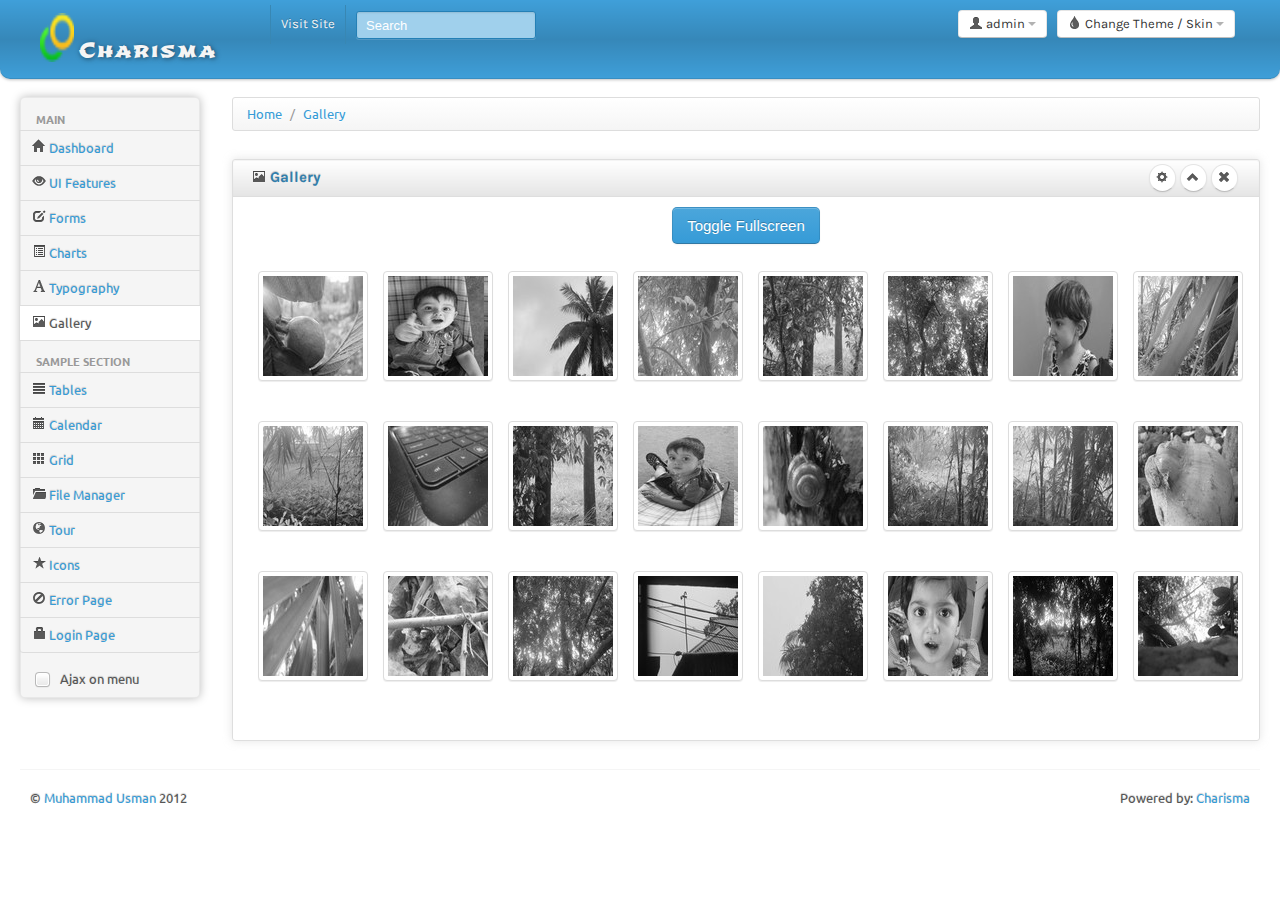
<file: Drision.MVCFrame.UI/Charisma/gallery.html>
<!DOCTYPE html>
<html lang="en">
<head>
	<!--
		Charisma v1.0.0

		Copyright 2012 Muhammad Usman
		Licensed under the Apache License v2.0
		http://www.apache.org/licenses/LICENSE-2.0

		http://usman.it
		http://twitter.com/halalit_usman
	-->
	<meta charset="utf-8">
	<title>Free HTML5 Bootstrap Admin Template</title>
	<meta name="viewport" content="width=device-width, initial-scale=1.0">
	<meta name="description" content="Charisma, a fully featured, responsive, HTML5, Bootstrap admin template.">
	<meta name="author" content="Muhammad Usman">

	<!-- The styles -->
	<link id="bs-css" href="css/bootstrap-cerulean.css" rel="stylesheet">
	<style type="text/css">
	  body {
		padding-bottom: 40px;
	  }
	  .sidebar-nav {
		padding: 9px 0;
	  }
	</style>
	<link href="css/bootstrap-responsive.css" rel="stylesheet">
	<link href="css/charisma-app.css" rel="stylesheet">
	<link href="css/jquery-ui-1.8.21.custom.css" rel="stylesheet">
	<link href='css/fullcalendar.css' rel='stylesheet'>
	<link href='css/fullcalendar.print.css' rel='stylesheet'  media='print'>
	<link href='css/chosen.css' rel='stylesheet'>
	<link href='css/uniform.default.css' rel='stylesheet'>
	<link href='css/colorbox.css' rel='stylesheet'>
	<link href='css/jquery.cleditor.css' rel='stylesheet'>
	<link href='css/jquery.noty.css' rel='stylesheet'>
	<link href='css/noty_theme_default.css' rel='stylesheet'>
	<link href='css/elfinder.min.css' rel='stylesheet'>
	<link href='css/elfinder.theme.css' rel='stylesheet'>
	<link href='css/jquery.iphone.toggle.css' rel='stylesheet'>
	<link href='css/opa-icons.css' rel='stylesheet'>
	<link href='css/uploadify.css' rel='stylesheet'>

	<!-- The HTML5 shim, for IE6-8 support of HTML5 elements -->
	<!--[if lt IE 9]>
	  <script src="http://html5shim.googlecode.com/svn/trunk/html5.js"></script>
	<![endif]-->

	<!-- The fav icon -->
	<link rel="shortcut icon" href="img/favicon.ico">
		
</head>

<body>
		<!-- topbar starts -->
	<div class="navbar">
		<div class="navbar-inner">
			<div class="container-fluid">
				<a class="btn btn-navbar" data-toggle="collapse" data-target=".top-nav.nav-collapse,.sidebar-nav.nav-collapse">
					<span class="icon-bar"></span>
					<span class="icon-bar"></span>
					<span class="icon-bar"></span>
				</a>
				<a class="brand" href="index.html"> <img alt="Charisma Logo" src="img/logo20.png" /> <span>Charisma</span></a>
				
				<!-- theme selector starts -->
				<div class="btn-group pull-right theme-container" >
					<a class="btn dropdown-toggle" data-toggle="dropdown" href="#">
						<i class="icon-tint"></i><span class="hidden-phone"> Change Theme / Skin</span>
						<span class="caret"></span>
					</a>
					<ul class="dropdown-menu" id="themes">
						<li><a data-value="classic" href="#"><i class="icon-blank"></i> Classic</a></li>
						<li><a data-value="cerulean" href="#"><i class="icon-blank"></i> Cerulean</a></li>
						<li><a data-value="cyborg" href="#"><i class="icon-blank"></i> Cyborg</a></li>
						<li><a data-value="redy" href="#"><i class="icon-blank"></i> Redy</a></li>
						<li><a data-value="journal" href="#"><i class="icon-blank"></i> Journal</a></li>
						<li><a data-value="simplex" href="#"><i class="icon-blank"></i> Simplex</a></li>
						<li><a data-value="slate" href="#"><i class="icon-blank"></i> Slate</a></li>
						<li><a data-value="spacelab" href="#"><i class="icon-blank"></i> Spacelab</a></li>
						<li><a data-value="united" href="#"><i class="icon-blank"></i> United</a></li>
					</ul>
				</div>
				<!-- theme selector ends -->
				
				<!-- user dropdown starts -->
				<div class="btn-group pull-right" >
					<a class="btn dropdown-toggle" data-toggle="dropdown" href="#">
						<i class="icon-user"></i><span class="hidden-phone"> admin</span>
						<span class="caret"></span>
					</a>
					<ul class="dropdown-menu">
						<li><a href="#">Profile</a></li>
						<li class="divider"></li>
						<li><a href="login.html">Logout</a></li>
					</ul>
				</div>
				<!-- user dropdown ends -->
				
				<div class="top-nav nav-collapse">
					<ul class="nav">
						<li><a href="#">Visit Site</a></li>
						<li>
							<form class="navbar-search pull-left">
								<input placeholder="Search" class="search-query span2" name="query" type="text">
							</form>
						</li>
					</ul>
				</div><!--/.nav-collapse -->
			</div>
		</div>
	</div>
	<!-- topbar ends -->
		<div class="container-fluid">
		<div class="row-fluid">
				
			<!-- left menu starts -->
			<div class="span2 main-menu-span">
				<div class="well nav-collapse sidebar-nav">
					<ul class="nav nav-tabs nav-stacked main-menu">
						<li class="nav-header hidden-tablet">Main</li>
						<li><a class="ajax-link" href="index.html"><i class="icon-home"></i><span class="hidden-tablet"> Dashboard</span></a></li>
						<li><a class="ajax-link" href="ui.html"><i class="icon-eye-open"></i><span class="hidden-tablet"> UI Features</span></a></li>
						<li><a class="ajax-link" href="form.html"><i class="icon-edit"></i><span class="hidden-tablet"> Forms</span></a></li>
						<li><a class="ajax-link" href="chart.html"><i class="icon-list-alt"></i><span class="hidden-tablet"> Charts</span></a></li>
						<li><a class="ajax-link" href="typography.html"><i class="icon-font"></i><span class="hidden-tablet"> Typography</span></a></li>
						<li><a class="ajax-link" href="gallery.html"><i class="icon-picture"></i><span class="hidden-tablet"> Gallery</span></a></li>
						<li class="nav-header hidden-tablet">Sample Section</li>
						<li><a class="ajax-link" href="table.html"><i class="icon-align-justify"></i><span class="hidden-tablet"> Tables</span></a></li>
						<li><a class="ajax-link" href="calendar.html"><i class="icon-calendar"></i><span class="hidden-tablet"> Calendar</span></a></li>
						<li><a class="ajax-link" href="grid.html"><i class="icon-th"></i><span class="hidden-tablet"> Grid</span></a></li>
						<li><a class="ajax-link" href="file-manager.html"><i class="icon-folder-open"></i><span class="hidden-tablet"> File Manager</span></a></li>
						<li><a href="tour.html"><i class="icon-globe"></i><span class="hidden-tablet"> Tour</span></a></li>
						<li><a class="ajax-link" href="icon.html"><i class="icon-star"></i><span class="hidden-tablet"> Icons</span></a></li>
						<li><a href="error.html"><i class="icon-ban-circle"></i><span class="hidden-tablet"> Error Page</span></a></li>
						<li><a href="login.html"><i class="icon-lock"></i><span class="hidden-tablet"> Login Page</span></a></li>
					</ul>
					<label id="for-is-ajax" class="hidden-tablet" for="is-ajax"><input id="is-ajax" type="checkbox"> Ajax on menu</label>
				</div><!--/.well -->
			</div><!--/span-->
			<!-- left menu ends -->
			
			<noscript>
				<div class="alert alert-block span10">
					<h4 class="alert-heading">Warning!</h4>
					<p>You need to have <a href="http://en.wikipedia.org/wiki/JavaScript" target="_blank">JavaScript</a> enabled to use this site.</p>
				</div>
			</noscript>
			
			<div id="content" class="span10">
			<!-- content starts -->
			
			<div>
				<ul class="breadcrumb">
					<li>
						<a href="#">Home</a> <span class="divider">/</span>
					</li>
					<li>
						<a href="#">Gallery</a>
					</li>
				</ul>
			</div>

			<div class="row-fluid sortable">
				<div class="box span12">
					<div class="box-header well" data-original-title>
						<h2><i class="icon-picture"></i> Gallery</h2>
						<div class="box-icon">
							<a href="#" class="btn btn-setting btn-round"><i class="icon-cog"></i></a>
							<a href="#" class="btn btn-minimize btn-round"><i class="icon-chevron-up"></i></a>
							<a href="#" class="btn btn-close btn-round"><i class="icon-remove"></i></a>
						</div>
					</div>
					<div class="box-content">
						<p class="center">
							<button id="toggle-fullscreen" class="btn btn-large btn-primary visible-desktop" data-toggle="button">Toggle Fullscreen</button>
						</p>
						<br/>
						<ul class="thumbnails gallery">
														<li id="image-1" class="thumbnail">
								<a style="background:url(img/gallery/thumbs/1.jpg)" title="Sample Image 1" href="img/gallery/1.jpg"><img class="grayscale" src="img/gallery/thumbs/1.jpg" alt="Sample Image 1"></a>
							</li>
														<li id="image-2" class="thumbnail">
								<a style="background:url(img/gallery/thumbs/2.jpg)" title="Sample Image 2" href="img/gallery/2.jpg"><img class="grayscale" src="img/gallery/thumbs/2.jpg" alt="Sample Image 2"></a>
							</li>
														<li id="image-3" class="thumbnail">
								<a style="background:url(img/gallery/thumbs/3.jpg)" title="Sample Image 3" href="img/gallery/3.jpg"><img class="grayscale" src="img/gallery/thumbs/3.jpg" alt="Sample Image 3"></a>
							</li>
														<li id="image-4" class="thumbnail">
								<a style="background:url(img/gallery/thumbs/4.jpg)" title="Sample Image 4" href="img/gallery/4.jpg"><img class="grayscale" src="img/gallery/thumbs/4.jpg" alt="Sample Image 4"></a>
							</li>
														<li id="image-5" class="thumbnail">
								<a style="background:url(img/gallery/thumbs/5.jpg)" title="Sample Image 5" href="img/gallery/5.jpg"><img class="grayscale" src="img/gallery/thumbs/5.jpg" alt="Sample Image 5"></a>
							</li>
														<li id="image-6" class="thumbnail">
								<a style="background:url(img/gallery/thumbs/6.jpg)" title="Sample Image 6" href="img/gallery/6.jpg"><img class="grayscale" src="img/gallery/thumbs/6.jpg" alt="Sample Image 6"></a>
							</li>
														<li id="image-7" class="thumbnail">
								<a style="background:url(img/gallery/thumbs/7.jpg)" title="Sample Image 7" href="img/gallery/7.jpg"><img class="grayscale" src="img/gallery/thumbs/7.jpg" alt="Sample Image 7"></a>
							</li>
														<li id="image-8" class="thumbnail">
								<a style="background:url(img/gallery/thumbs/8.jpg)" title="Sample Image 8" href="img/gallery/8.jpg"><img class="grayscale" src="img/gallery/thumbs/8.jpg" alt="Sample Image 8"></a>
							</li>
														<li id="image-9" class="thumbnail">
								<a style="background:url(img/gallery/thumbs/9.jpg)" title="Sample Image 9" href="img/gallery/9.jpg"><img class="grayscale" src="img/gallery/thumbs/9.jpg" alt="Sample Image 9"></a>
							</li>
														<li id="image-10" class="thumbnail">
								<a style="background:url(img/gallery/thumbs/10.jpg)" title="Sample Image 10" href="img/gallery/10.jpg"><img class="grayscale" src="img/gallery/thumbs/10.jpg" alt="Sample Image 10"></a>
							</li>
														<li id="image-11" class="thumbnail">
								<a style="background:url(img/gallery/thumbs/11.jpg)" title="Sample Image 11" href="img/gallery/11.jpg"><img class="grayscale" src="img/gallery/thumbs/11.jpg" alt="Sample Image 11"></a>
							</li>
														<li id="image-12" class="thumbnail">
								<a style="background:url(img/gallery/thumbs/12.jpg)" title="Sample Image 12" href="img/gallery/12.jpg"><img class="grayscale" src="img/gallery/thumbs/12.jpg" alt="Sample Image 12"></a>
							</li>
														<li id="image-13" class="thumbnail">
								<a style="background:url(img/gallery/thumbs/13.jpg)" title="Sample Image 13" href="img/gallery/13.jpg"><img class="grayscale" src="img/gallery/thumbs/13.jpg" alt="Sample Image 13"></a>
							</li>
														<li id="image-14" class="thumbnail">
								<a style="background:url(img/gallery/thumbs/14.jpg)" title="Sample Image 14" href="img/gallery/14.jpg"><img class="grayscale" src="img/gallery/thumbs/14.jpg" alt="Sample Image 14"></a>
							</li>
														<li id="image-15" class="thumbnail">
								<a style="background:url(img/gallery/thumbs/15.jpg)" title="Sample Image 15" href="img/gallery/15.jpg"><img class="grayscale" src="img/gallery/thumbs/15.jpg" alt="Sample Image 15"></a>
							</li>
														<li id="image-16" class="thumbnail">
								<a style="background:url(img/gallery/thumbs/16.jpg)" title="Sample Image 16" href="img/gallery/16.jpg"><img class="grayscale" src="img/gallery/thumbs/16.jpg" alt="Sample Image 16"></a>
							</li>
														<li id="image-17" class="thumbnail">
								<a style="background:url(img/gallery/thumbs/17.jpg)" title="Sample Image 17" href="img/gallery/17.jpg"><img class="grayscale" src="img/gallery/thumbs/17.jpg" alt="Sample Image 17"></a>
							</li>
														<li id="image-18" class="thumbnail">
								<a style="background:url(img/gallery/thumbs/18.jpg)" title="Sample Image 18" href="img/gallery/18.jpg"><img class="grayscale" src="img/gallery/thumbs/18.jpg" alt="Sample Image 18"></a>
							</li>
														<li id="image-19" class="thumbnail">
								<a style="background:url(img/gallery/thumbs/19.jpg)" title="Sample Image 19" href="img/gallery/19.jpg"><img class="grayscale" src="img/gallery/thumbs/19.jpg" alt="Sample Image 19"></a>
							</li>
														<li id="image-20" class="thumbnail">
								<a style="background:url(img/gallery/thumbs/20.jpg)" title="Sample Image 20" href="img/gallery/20.jpg"><img class="grayscale" src="img/gallery/thumbs/20.jpg" alt="Sample Image 20"></a>
							</li>
														<li id="image-21" class="thumbnail">
								<a style="background:url(img/gallery/thumbs/21.jpg)" title="Sample Image 21" href="img/gallery/21.jpg"><img class="grayscale" src="img/gallery/thumbs/21.jpg" alt="Sample Image 21"></a>
							</li>
														<li id="image-22" class="thumbnail">
								<a style="background:url(img/gallery/thumbs/22.jpg)" title="Sample Image 22" href="img/gallery/22.jpg"><img class="grayscale" src="img/gallery/thumbs/22.jpg" alt="Sample Image 22"></a>
							</li>
														<li id="image-23" class="thumbnail">
								<a style="background:url(img/gallery/thumbs/23.jpg)" title="Sample Image 23" href="img/gallery/23.jpg"><img class="grayscale" src="img/gallery/thumbs/23.jpg" alt="Sample Image 23"></a>
							</li>
														<li id="image-24" class="thumbnail">
								<a style="background:url(img/gallery/thumbs/24.jpg)" title="Sample Image 24" href="img/gallery/24.jpg"><img class="grayscale" src="img/gallery/thumbs/24.jpg" alt="Sample Image 24"></a>
							</li>
													</ul>
					</div>
				</div><!--/span-->
			
			</div><!--/row-->
    
					<!-- content ends -->
			</div><!--/#content.span10-->
				</div><!--/fluid-row-->
				
		<hr>

		<div class="modal hide fade" id="myModal">
			<div class="modal-header">
				<button type="button" class="close" data-dismiss="modal">×</button>
				<h3>Settings</h3>
			</div>
			<div class="modal-body">
				<p>Here settings can be configured...</p>
			</div>
			<div class="modal-footer">
				<a href="#" class="btn" data-dismiss="modal">Close</a>
				<a href="#" class="btn btn-primary">Save changes</a>
			</div>
		</div>

		<footer>
			<p class="pull-left">&copy; <a href="http://usman.it" target="_blank">Muhammad Usman</a> 2012</p>
			<p class="pull-right">Powered by: <a href="http://usman.it/free-responsive-admin-template">Charisma</a></p>
		</footer>
		
	</div><!--/.fluid-container-->

	<!-- external javascript
	================================================== -->
	<!-- Placed at the end of the document so the pages load faster -->

	<!-- jQuery -->
	<script src="js/jquery-1.7.2.min.js"></script>
	<!-- jQuery UI -->
	<script src="js/jquery-ui-1.8.21.custom.min.js"></script>
	<!-- transition / effect library -->
	<script src="js/bootstrap-transition.js"></script>
	<!-- alert enhancer library -->
	<script src="js/bootstrap-alert.js"></script>
	<!-- modal / dialog library -->
	<script src="js/bootstrap-modal.js"></script>
	<!-- custom dropdown library -->
	<script src="js/bootstrap-dropdown.js"></script>
	<!-- scrolspy library -->
	<script src="js/bootstrap-scrollspy.js"></script>
	<!-- library for creating tabs -->
	<script src="js/bootstrap-tab.js"></script>
	<!-- library for advanced tooltip -->
	<script src="js/bootstrap-tooltip.js"></script>
	<!-- popover effect library -->
	<script src="js/bootstrap-popover.js"></script>
	<!-- button enhancer library -->
	<script src="js/bootstrap-button.js"></script>
	<!-- accordion library (optional, not used in demo) -->
	<script src="js/bootstrap-collapse.js"></script>
	<!-- carousel slideshow library (optional, not used in demo) -->
	<script src="js/bootstrap-carousel.js"></script>
	<!-- autocomplete library -->
	<script src="js/bootstrap-typeahead.js"></script>
	<!-- tour library -->
	<script src="js/bootstrap-tour.js"></script>
	<!-- library for cookie management -->
	<script src="js/jquery.cookie.js"></script>
	<!-- calander plugin -->
	<script src='js/fullcalendar.min.js'></script>
	<!-- data table plugin -->
	<script src='js/jquery.dataTables.min.js'></script>

	<!-- chart libraries start -->
	<script src="js/excanvas.js"></script>
	<script src="js/jquery.flot.min.js"></script>
	<script src="js/jquery.flot.pie.min.js"></script>
	<script src="js/jquery.flot.stack.js"></script>
	<script src="js/jquery.flot.resize.min.js"></script>
	<!-- chart libraries end -->

	<!-- select or dropdown enhancer -->
	<script src="js/jquery.chosen.min.js"></script>
	<!-- checkbox, radio, and file input styler -->
	<script src="js/jquery.uniform.min.js"></script>
	<!-- plugin for gallery image view -->
	<script src="js/jquery.colorbox.min.js"></script>
	<!-- rich text editor library -->
	<script src="js/jquery.cleditor.min.js"></script>
	<!-- notification plugin -->
	<script src="js/jquery.noty.js"></script>
	<!-- file manager library -->
	<script src="js/jquery.elfinder.min.js"></script>
	<!-- star rating plugin -->
	<script src="js/jquery.raty.min.js"></script>
	<!-- for iOS style toggle switch -->
	<script src="js/jquery.iphone.toggle.js"></script>
	<!-- autogrowing textarea plugin -->
	<script src="js/jquery.autogrow-textarea.js"></script>
	<!-- multiple file upload plugin -->
	<script src="js/jquery.uploadify-3.1.min.js"></script>
	<!-- history.js for cross-browser state change on ajax -->
	<script src="js/jquery.history.js"></script>
	<!-- application script for Charisma demo -->
	<script src="js/charisma.js"></script>
	
		
</body>
</html>
</file>
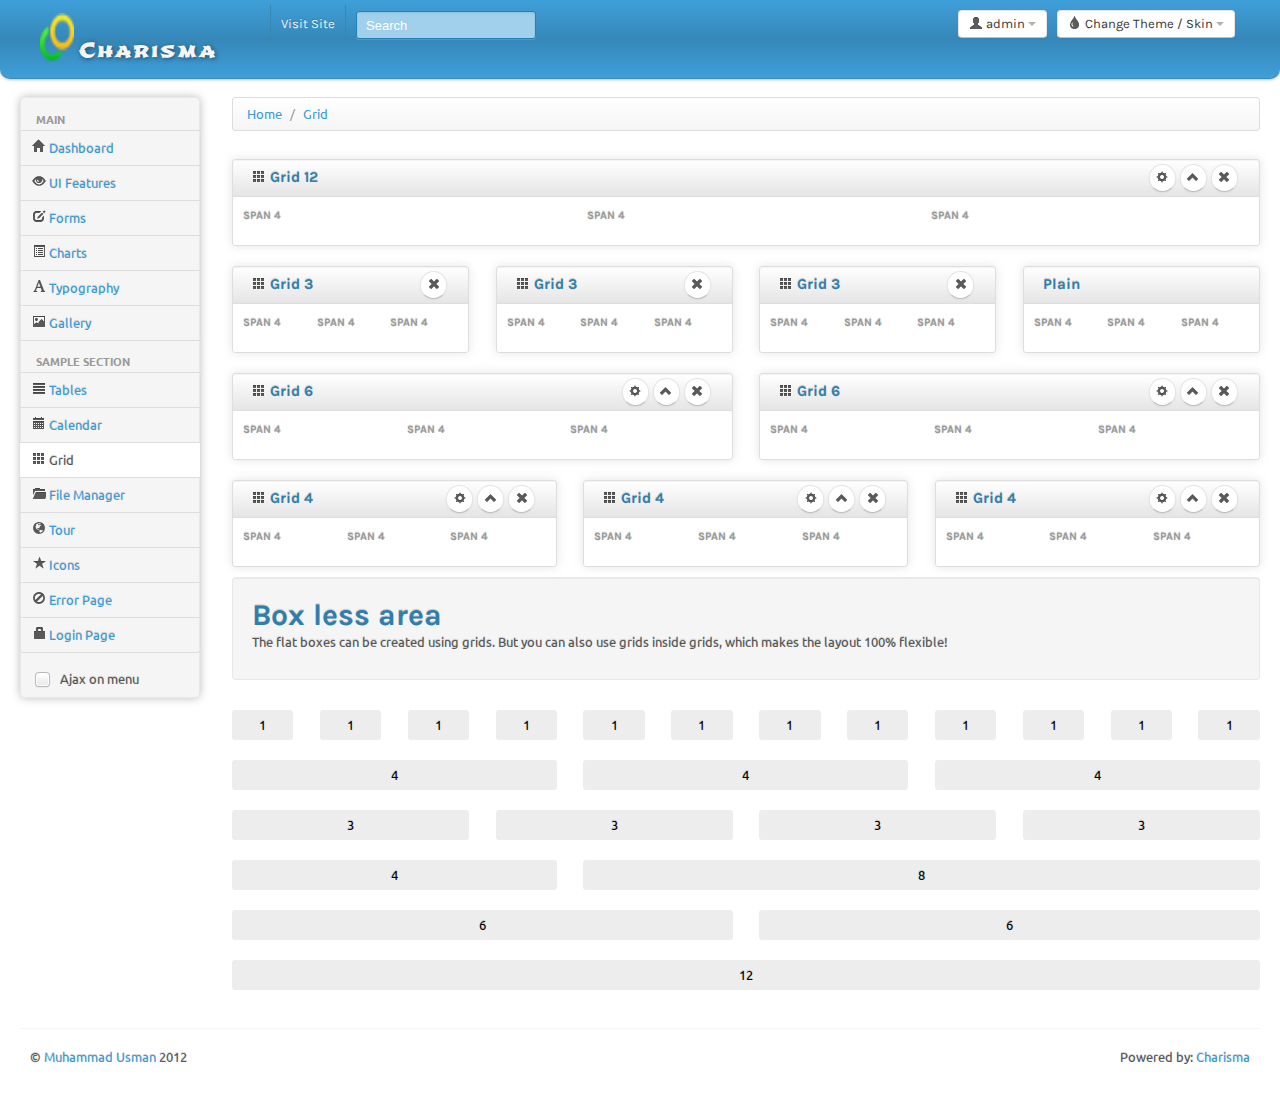
<file: Drision.MVCFrame.UI/Charisma/grid.html>
<!DOCTYPE html>
<html lang="en">
<head>
	<!--
		Charisma v1.0.0

		Copyright 2012 Muhammad Usman
		Licensed under the Apache License v2.0
		http://www.apache.org/licenses/LICENSE-2.0

		http://usman.it
		http://twitter.com/halalit_usman
	-->
	<meta charset="utf-8">
	<title>Free HTML5 Bootstrap Admin Template</title>
	<meta name="viewport" content="width=device-width, initial-scale=1.0">
	<meta name="description" content="Charisma, a fully featured, responsive, HTML5, Bootstrap admin template.">
	<meta name="author" content="Muhammad Usman">

	<!-- The styles -->
	<link id="bs-css" href="css/bootstrap-cerulean.css" rel="stylesheet">
	<style type="text/css">
	  body {
		padding-bottom: 40px;
	  }
	  .sidebar-nav {
		padding: 9px 0;
	  }
	</style>
	<link href="css/bootstrap-responsive.css" rel="stylesheet">
	<link href="css/charisma-app.css" rel="stylesheet">
	<link href="css/jquery-ui-1.8.21.custom.css" rel="stylesheet">
	<link href='css/fullcalendar.css' rel='stylesheet'>
	<link href='css/fullcalendar.print.css' rel='stylesheet'  media='print'>
	<link href='css/chosen.css' rel='stylesheet'>
	<link href='css/uniform.default.css' rel='stylesheet'>
	<link href='css/colorbox.css' rel='stylesheet'>
	<link href='css/jquery.cleditor.css' rel='stylesheet'>
	<link href='css/jquery.noty.css' rel='stylesheet'>
	<link href='css/noty_theme_default.css' rel='stylesheet'>
	<link href='css/elfinder.min.css' rel='stylesheet'>
	<link href='css/elfinder.theme.css' rel='stylesheet'>
	<link href='css/jquery.iphone.toggle.css' rel='stylesheet'>
	<link href='css/opa-icons.css' rel='stylesheet'>
	<link href='css/uploadify.css' rel='stylesheet'>

	<!-- The HTML5 shim, for IE6-8 support of HTML5 elements -->
	<!--[if lt IE 9]>
	  <script src="http://html5shim.googlecode.com/svn/trunk/html5.js"></script>
	<![endif]-->

	<!-- The fav icon -->
	<link rel="shortcut icon" href="img/favicon.ico">
		
</head>

<body>
		<!-- topbar starts -->
	<div class="navbar">
		<div class="navbar-inner">
			<div class="container-fluid">
				<a class="btn btn-navbar" data-toggle="collapse" data-target=".top-nav.nav-collapse,.sidebar-nav.nav-collapse">
					<span class="icon-bar"></span>
					<span class="icon-bar"></span>
					<span class="icon-bar"></span>
				</a>
				<a class="brand" href="index.html"> <img alt="Charisma Logo" src="img/logo20.png" /> <span>Charisma</span></a>
				
				<!-- theme selector starts -->
				<div class="btn-group pull-right theme-container" >
					<a class="btn dropdown-toggle" data-toggle="dropdown" href="#">
						<i class="icon-tint"></i><span class="hidden-phone"> Change Theme / Skin</span>
						<span class="caret"></span>
					</a>
					<ul class="dropdown-menu" id="themes">
						<li><a data-value="classic" href="#"><i class="icon-blank"></i> Classic</a></li>
						<li><a data-value="cerulean" href="#"><i class="icon-blank"></i> Cerulean</a></li>
						<li><a data-value="cyborg" href="#"><i class="icon-blank"></i> Cyborg</a></li>
						<li><a data-value="redy" href="#"><i class="icon-blank"></i> Redy</a></li>
						<li><a data-value="journal" href="#"><i class="icon-blank"></i> Journal</a></li>
						<li><a data-value="simplex" href="#"><i class="icon-blank"></i> Simplex</a></li>
						<li><a data-value="slate" href="#"><i class="icon-blank"></i> Slate</a></li>
						<li><a data-value="spacelab" href="#"><i class="icon-blank"></i> Spacelab</a></li>
						<li><a data-value="united" href="#"><i class="icon-blank"></i> United</a></li>
					</ul>
				</div>
				<!-- theme selector ends -->
				
				<!-- user dropdown starts -->
				<div class="btn-group pull-right" >
					<a class="btn dropdown-toggle" data-toggle="dropdown" href="#">
						<i class="icon-user"></i><span class="hidden-phone"> admin</span>
						<span class="caret"></span>
					</a>
					<ul class="dropdown-menu">
						<li><a href="#">Profile</a></li>
						<li class="divider"></li>
						<li><a href="login.html">Logout</a></li>
					</ul>
				</div>
				<!-- user dropdown ends -->
				
				<div class="top-nav nav-collapse">
					<ul class="nav">
						<li><a href="#">Visit Site</a></li>
						<li>
							<form class="navbar-search pull-left">
								<input placeholder="Search" class="search-query span2" name="query" type="text">
							</form>
						</li>
					</ul>
				</div><!--/.nav-collapse -->
			</div>
		</div>
	</div>
	<!-- topbar ends -->
		<div class="container-fluid">
		<div class="row-fluid">
				
			<!-- left menu starts -->
			<div class="span2 main-menu-span">
				<div class="well nav-collapse sidebar-nav">
					<ul class="nav nav-tabs nav-stacked main-menu">
						<li class="nav-header hidden-tablet">Main</li>
						<li><a class="ajax-link" href="index.html"><i class="icon-home"></i><span class="hidden-tablet"> Dashboard</span></a></li>
						<li><a class="ajax-link" href="ui.html"><i class="icon-eye-open"></i><span class="hidden-tablet"> UI Features</span></a></li>
						<li><a class="ajax-link" href="form.html"><i class="icon-edit"></i><span class="hidden-tablet"> Forms</span></a></li>
						<li><a class="ajax-link" href="chart.html"><i class="icon-list-alt"></i><span class="hidden-tablet"> Charts</span></a></li>
						<li><a class="ajax-link" href="typography.html"><i class="icon-font"></i><span class="hidden-tablet"> Typography</span></a></li>
						<li><a class="ajax-link" href="gallery.html"><i class="icon-picture"></i><span class="hidden-tablet"> Gallery</span></a></li>
						<li class="nav-header hidden-tablet">Sample Section</li>
						<li><a class="ajax-link" href="table.html"><i class="icon-align-justify"></i><span class="hidden-tablet"> Tables</span></a></li>
						<li><a class="ajax-link" href="calendar.html"><i class="icon-calendar"></i><span class="hidden-tablet"> Calendar</span></a></li>
						<li><a class="ajax-link" href="grid.html"><i class="icon-th"></i><span class="hidden-tablet"> Grid</span></a></li>
						<li><a class="ajax-link" href="file-manager.html"><i class="icon-folder-open"></i><span class="hidden-tablet"> File Manager</span></a></li>
						<li><a href="tour.html"><i class="icon-globe"></i><span class="hidden-tablet"> Tour</span></a></li>
						<li><a class="ajax-link" href="icon.html"><i class="icon-star"></i><span class="hidden-tablet"> Icons</span></a></li>
						<li><a href="error.html"><i class="icon-ban-circle"></i><span class="hidden-tablet"> Error Page</span></a></li>
						<li><a href="login.html"><i class="icon-lock"></i><span class="hidden-tablet"> Login Page</span></a></li>
					</ul>
					<label id="for-is-ajax" class="hidden-tablet" for="is-ajax"><input id="is-ajax" type="checkbox"> Ajax on menu</label>
				</div><!--/.well -->
			</div><!--/span-->
			<!-- left menu ends -->
			
			<noscript>
				<div class="alert alert-block span10">
					<h4 class="alert-heading">Warning!</h4>
					<p>You need to have <a href="http://en.wikipedia.org/wiki/JavaScript" target="_blank">JavaScript</a> enabled to use this site.</p>
				</div>
			</noscript>
			
			<div id="content" class="span10">
			<!-- content starts -->
			

			<div>
				<ul class="breadcrumb">
					<li>
						<a href="#">Home</a> <span class="divider">/</span>
					</li>
					<li>
						<a href="#">Grid</a>
					</li>
				</ul>
			</div>

			<div class="row-fluid sortable">
				<div class="box span12">
					<div class="box-header well" data-original-title>
						<h2><i class="icon-th"></i> Grid 12</h2>
						<div class="box-icon">
							<a href="#" class="btn btn-setting btn-round"><i class="icon-cog"></i></a>
							<a href="#" class="btn btn-minimize btn-round"><i class="icon-chevron-up"></i></a>
							<a href="#" class="btn btn-close btn-round"><i class="icon-remove"></i></a>
						</div>
					</div>
					<div class="box-content">
                  	<div class="row-fluid">
                        <div class="span4"><h6>span 4</h6></div>
                        <div class="span4"><h6>span 4</h6></div>
                        <div class="span4"><h6>span 4</h6></div>
                    </div>                   
                  </div>
				</div><!--/span-->
			</div><!--/row-->
			
			<div class="row-fluid sortable">
				<div class="box span3">
					<div class="box-header well" data-original-title>
						<h2><i class="icon-th"></i> Grid 3</h2>
						<div class="box-icon">
							<a href="#" class="btn btn-close btn-round"><i class="icon-remove"></i></a>
						</div>
					</div>
					<div class="box-content">
                  	<div class="row-fluid">
                        <div class="span4"><h6>span 4</h6></div>
                        <div class="span4"><h6>span 4</h6></div>
                        <div class="span4"><h6>span 4</h6></div>
                    </div>                   
                  </div>
				</div><!--/span-->
				<div class="box span3">
					<div class="box-header well" data-original-title>
						<h2><i class="icon-th"></i> Grid 3</h2>
						<div class="box-icon">
							<a href="#" class="btn btn-close btn-round"><i class="icon-remove"></i></a>
						</div>
					</div>
					<div class="box-content">
                  	<div class="row-fluid">
                        <div class="span4"><h6>span 4</h6></div>
                        <div class="span4"><h6>span 4</h6></div>
                        <div class="span4"><h6>span 4</h6></div>
                    </div>                   
                  </div>
				</div><!--/span-->
				<div class="box span3">
					<div class="box-header well" data-original-title>
						<h2><i class="icon-th"></i> Grid 3</h2>
						<div class="box-icon">
							<a href="#" class="btn btn-close btn-round"><i class="icon-remove"></i></a>
						</div>
					</div>
					<div class="box-content">
                  	<div class="row-fluid">
                        <div class="span4"><h6>span 4</h6></div>
                        <div class="span4"><h6>span 4</h6></div>
                        <div class="span4"><h6>span 4</h6></div>
                    </div>                   
                  </div>
				</div><!--/span-->
				<div class="box span3">
					<div class="box-header well" data-original-title>
						<h2>Plain</h2>
					</div>
					<div class="box-content">
                  	<div class="row-fluid">
                        <div class="span4"><h6>span 4</h6></div>
                        <div class="span4"><h6>span 4</h6></div>
                        <div class="span4"><h6>span 4</h6></div>
                    </div>                   
                  </div>
				</div><!--/span-->
			</div><!--/row-->
			
			<div class="row-fluid sortable">
				<div class="box span6">
					<div class="box-header well" data-original-title>
						<h2><i class="icon-th"></i> Grid 6</h2>
						<div class="box-icon">
							<a href="#" class="btn btn-setting btn-round"><i class="icon-cog"></i></a>
							<a href="#" class="btn btn-minimize btn-round"><i class="icon-chevron-up"></i></a>
							<a href="#" class="btn btn-close btn-round"><i class="icon-remove"></i></a>
						</div>
					</div>
					<div class="box-content">
                  	<div class="row-fluid">
                        <div class="span4"><h6>span 4</h6></div>
                        <div class="span4"><h6>span 4</h6></div>
                        <div class="span4"><h6>span 4</h6></div>
                    </div>                   
                  </div>
				</div><!--/span-->
				
				<div class="box span6">
					<div class="box-header well" data-original-title>
						<h2><i class="icon-th"></i> Grid 6</h2>
						<div class="box-icon">
							<a href="#" class="btn btn-setting btn-round"><i class="icon-cog"></i></a>
							<a href="#" class="btn btn-minimize btn-round"><i class="icon-chevron-up"></i></a>
							<a href="#" class="btn btn-close btn-round"><i class="icon-remove"></i></a>
						</div>
					</div>
					<div class="box-content">
                  	<div class="row-fluid">
                        <div class="span4"><h6>span 4</h6></div>
                        <div class="span4"><h6>span 4</h6></div>
                        <div class="span4"><h6>span 4</h6></div>
                    </div>                   
                  </div>
				</div><!--/span-->
			</div><!--/row-->
			<div class="row-fluid sortable">
				<div class="box span4">
					<div class="box-header well" data-original-title>
						<h2><i class="icon-th"></i> Grid 4</h2>
						<div class="box-icon">
							<a href="#" class="btn btn-setting btn-round"><i class="icon-cog"></i></a>
							<a href="#" class="btn btn-minimize btn-round"><i class="icon-chevron-up"></i></a>
							<a href="#" class="btn btn-close btn-round"><i class="icon-remove"></i></a>
						</div>
					</div>
					<div class="box-content">
                  	<div class="row-fluid">
                        <div class="span4"><h6>span 4</h6></div>
                        <div class="span4"><h6>span 4</h6></div>
                        <div class="span4"><h6>span 4</h6></div>
                    </div>                   
                  </div>
				</div><!--/span-->
				
				<div class="box span4">
					<div class="box-header well" data-original-title>
						<h2><i class="icon-th"></i> Grid 4</h2>
						<div class="box-icon">
							<a href="#" class="btn btn-setting btn-round"><i class="icon-cog"></i></a>
							<a href="#" class="btn btn-minimize btn-round"><i class="icon-chevron-up"></i></a>
							<a href="#" class="btn btn-close btn-round"><i class="icon-remove"></i></a>
						</div>
					</div>
					<div class="box-content">
                  	<div class="row-fluid">
                        <div class="span4"><h6>span 4</h6></div>
                        <div class="span4"><h6>span 4</h6></div>
                        <div class="span4"><h6>span 4</h6></div>
                    </div>                   
                  </div>
				</div><!--/span-->
				
				<div class="box span4">
					<div class="box-header well" data-original-title>
						<h2><i class="icon-th"></i> Grid 4</h2>
						<div class="box-icon">
							<a href="#" class="btn btn-setting btn-round"><i class="icon-cog"></i></a>
							<a href="#" class="btn btn-minimize btn-round"><i class="icon-chevron-up"></i></a>
							<a href="#" class="btn btn-close btn-round"><i class="icon-remove"></i></a>
						</div>
					</div>
					<div class="box-content">
                  	<div class="row-fluid">
                        <div class="span4"><h6>span 4</h6></div>
                        <div class="span4"><h6>span 4</h6></div>
                        <div class="span4"><h6>span 4</h6></div>
                    </div>                   
                  </div>
				</div><!--/span-->
			</div><!--/row-->
			
			<div class="row-fluid">
				<div class="span12 well">
					<div>
						<h1>Box less area</h1>
						<p>The flat boxes can be created using grids. But you can also use grids inside grids, which makes the layout 100% flexible!</p>
					</div>
				</div><!--/span-->
			</div><!--/row-->
			
			<div class="row-fluid show-grid">
				<div class="span1">1</div>
				<div class="span1">1</div>
				<div class="span1">1</div>
				<div class="span1">1</div>
				<div class="span1">1</div>
				<div class="span1">1</div>
				<div class="span1">1</div>
				<div class="span1">1</div>
				<div class="span1">1</div>
				<div class="span1">1</div>
				<div class="span1">1</div>
				<div class="span1">1</div>
			</div>
			
			<div class="row-fluid show-grid">
				<div class="span4">4</div>
				<div class="span4">4</div>
				<div class="span4">4</div>
			</div>
			
			<div class="row-fluid show-grid">
				<div class="span3">3</div>
				<div class="span3">3</div>
				<div class="span3">3</div>
				<div class="span3">3</div>
			</div>
			
			<div class="row-fluid show-grid">
				<div class="span4">4</div>
				<div class="span8">8</div>
			</div>
			
			<div class="row-fluid show-grid">
				<div class="span6">6</div>
				<div class="span6">6</div>
			</div>
			
			<div class="row-fluid show-grid">
				<div class="span12">12</div>
			</div>

    
					<!-- content ends -->
			</div><!--/#content.span10-->
				</div><!--/fluid-row-->
				
		<hr>

		<div class="modal hide fade" id="myModal">
			<div class="modal-header">
				<button type="button" class="close" data-dismiss="modal">×</button>
				<h3>Settings</h3>
			</div>
			<div class="modal-body">
				<p>Here settings can be configured...</p>
			</div>
			<div class="modal-footer">
				<a href="#" class="btn" data-dismiss="modal">Close</a>
				<a href="#" class="btn btn-primary">Save changes</a>
			</div>
		</div>

		<footer>
			<p class="pull-left">&copy; <a href="http://usman.it" target="_blank">Muhammad Usman</a> 2012</p>
			<p class="pull-right">Powered by: <a href="http://usman.it/free-responsive-admin-template">Charisma</a></p>
		</footer>
		
	</div><!--/.fluid-container-->

	<!-- external javascript
	================================================== -->
	<!-- Placed at the end of the document so the pages load faster -->

	<!-- jQuery -->
	<script src="js/jquery-1.7.2.min.js"></script>
	<!-- jQuery UI -->
	<script src="js/jquery-ui-1.8.21.custom.min.js"></script>
	<!-- transition / effect library -->
	<script src="js/bootstrap-transition.js"></script>
	<!-- alert enhancer library -->
	<script src="js/bootstrap-alert.js"></script>
	<!-- modal / dialog library -->
	<script src="js/bootstrap-modal.js"></script>
	<!-- custom dropdown library -->
	<script src="js/bootstrap-dropdown.js"></script>
	<!-- scrolspy library -->
	<script src="js/bootstrap-scrollspy.js"></script>
	<!-- library for creating tabs -->
	<script src="js/bootstrap-tab.js"></script>
	<!-- library for advanced tooltip -->
	<script src="js/bootstrap-tooltip.js"></script>
	<!-- popover effect library -->
	<script src="js/bootstrap-popover.js"></script>
	<!-- button enhancer library -->
	<script src="js/bootstrap-button.js"></script>
	<!-- accordion library (optional, not used in demo) -->
	<script src="js/bootstrap-collapse.js"></script>
	<!-- carousel slideshow library (optional, not used in demo) -->
	<script src="js/bootstrap-carousel.js"></script>
	<!-- autocomplete library -->
	<script src="js/bootstrap-typeahead.js"></script>
	<!-- tour library -->
	<script src="js/bootstrap-tour.js"></script>
	<!-- library for cookie management -->
	<script src="js/jquery.cookie.js"></script>
	<!-- calander plugin -->
	<script src='js/fullcalendar.min.js'></script>
	<!-- data table plugin -->
	<script src='js/jquery.dataTables.min.js'></script>

	<!-- chart libraries start -->
	<script src="js/excanvas.js"></script>
	<script src="js/jquery.flot.min.js"></script>
	<script src="js/jquery.flot.pie.min.js"></script>
	<script src="js/jquery.flot.stack.js"></script>
	<script src="js/jquery.flot.resize.min.js"></script>
	<!-- chart libraries end -->

	<!-- select or dropdown enhancer -->
	<script src="js/jquery.chosen.min.js"></script>
	<!-- checkbox, radio, and file input styler -->
	<script src="js/jquery.uniform.min.js"></script>
	<!-- plugin for gallery image view -->
	<script src="js/jquery.colorbox.min.js"></script>
	<!-- rich text editor library -->
	<script src="js/jquery.cleditor.min.js"></script>
	<!-- notification plugin -->
	<script src="js/jquery.noty.js"></script>
	<!-- file manager library -->
	<script src="js/jquery.elfinder.min.js"></script>
	<!-- star rating plugin -->
	<script src="js/jquery.raty.min.js"></script>
	<!-- for iOS style toggle switch -->
	<script src="js/jquery.iphone.toggle.js"></script>
	<!-- autogrowing textarea plugin -->
	<script src="js/jquery.autogrow-textarea.js"></script>
	<!-- multiple file upload plugin -->
	<script src="js/jquery.uploadify-3.1.min.js"></script>
	<!-- history.js for cross-browser state change on ajax -->
	<script src="js/jquery.history.js"></script>
	<!-- application script for Charisma demo -->
	<script src="js/charisma.js"></script>
	
		
</body>
</html>
</file>
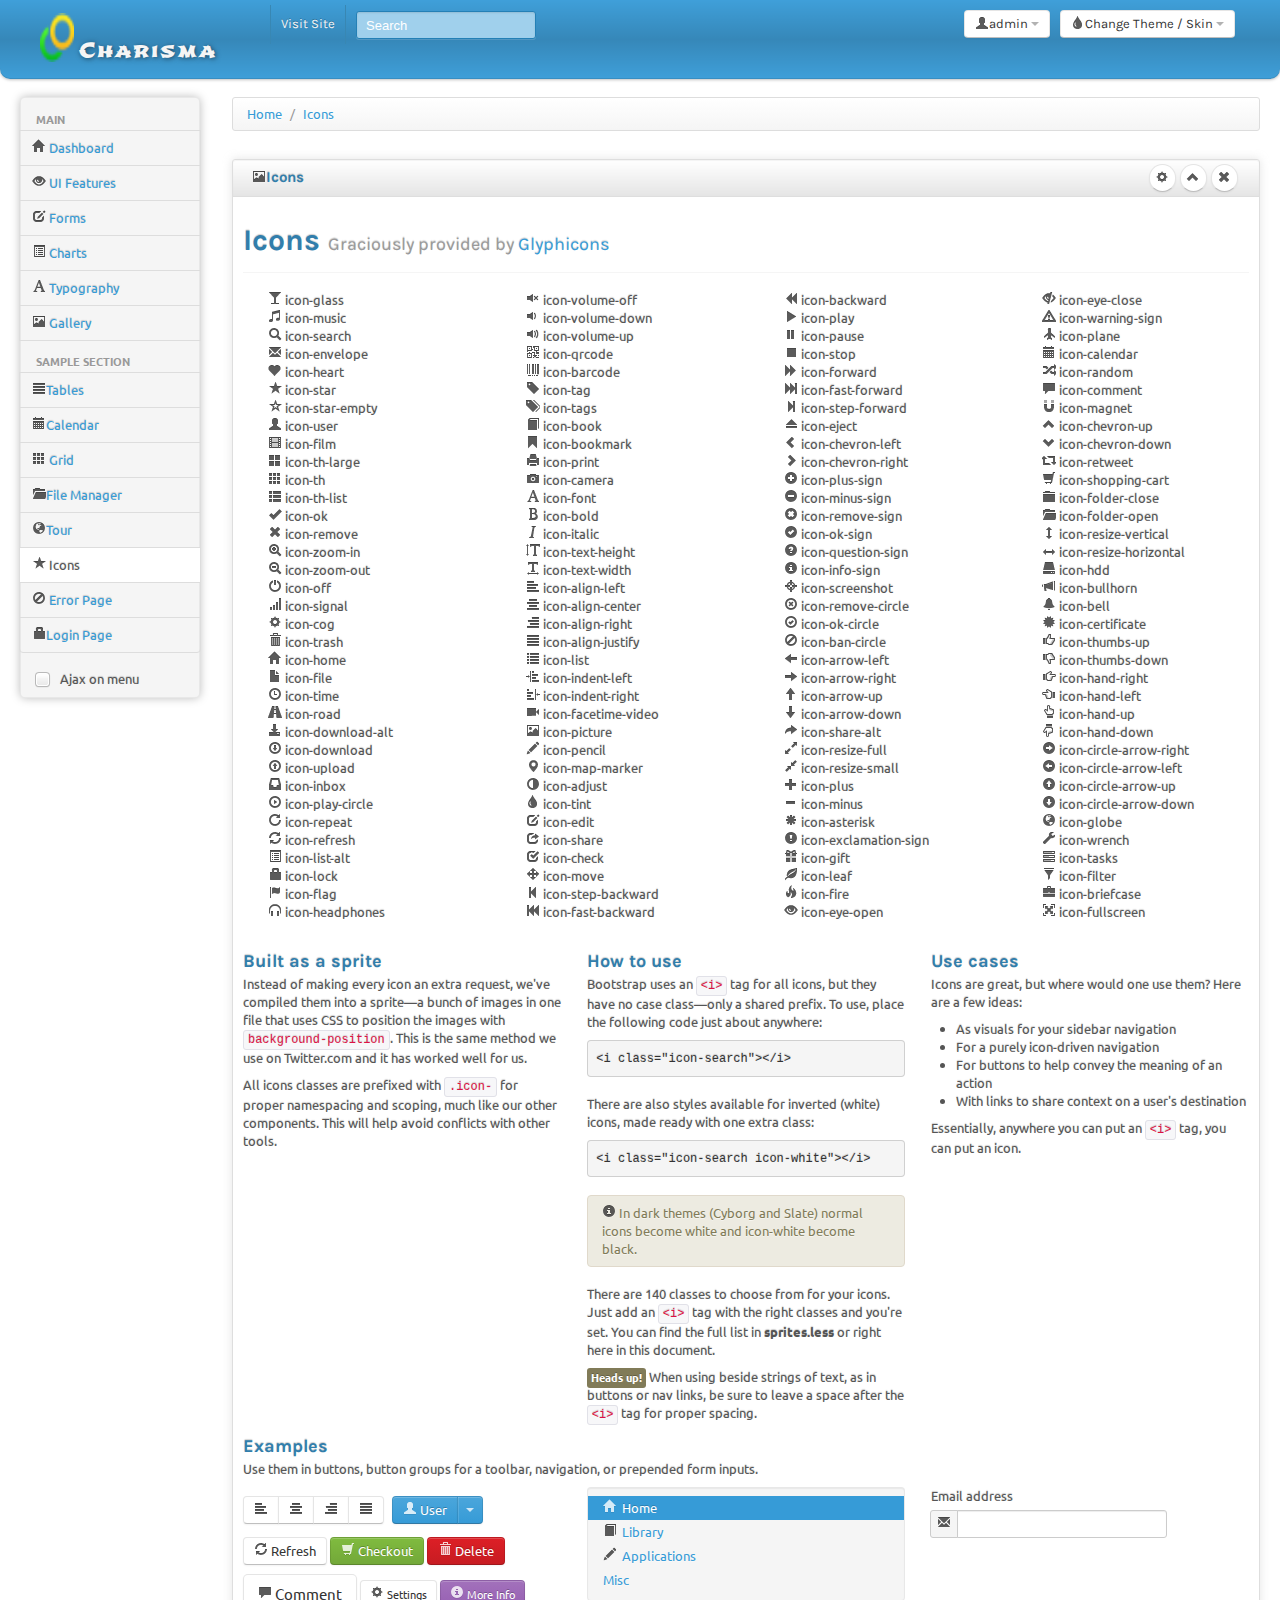
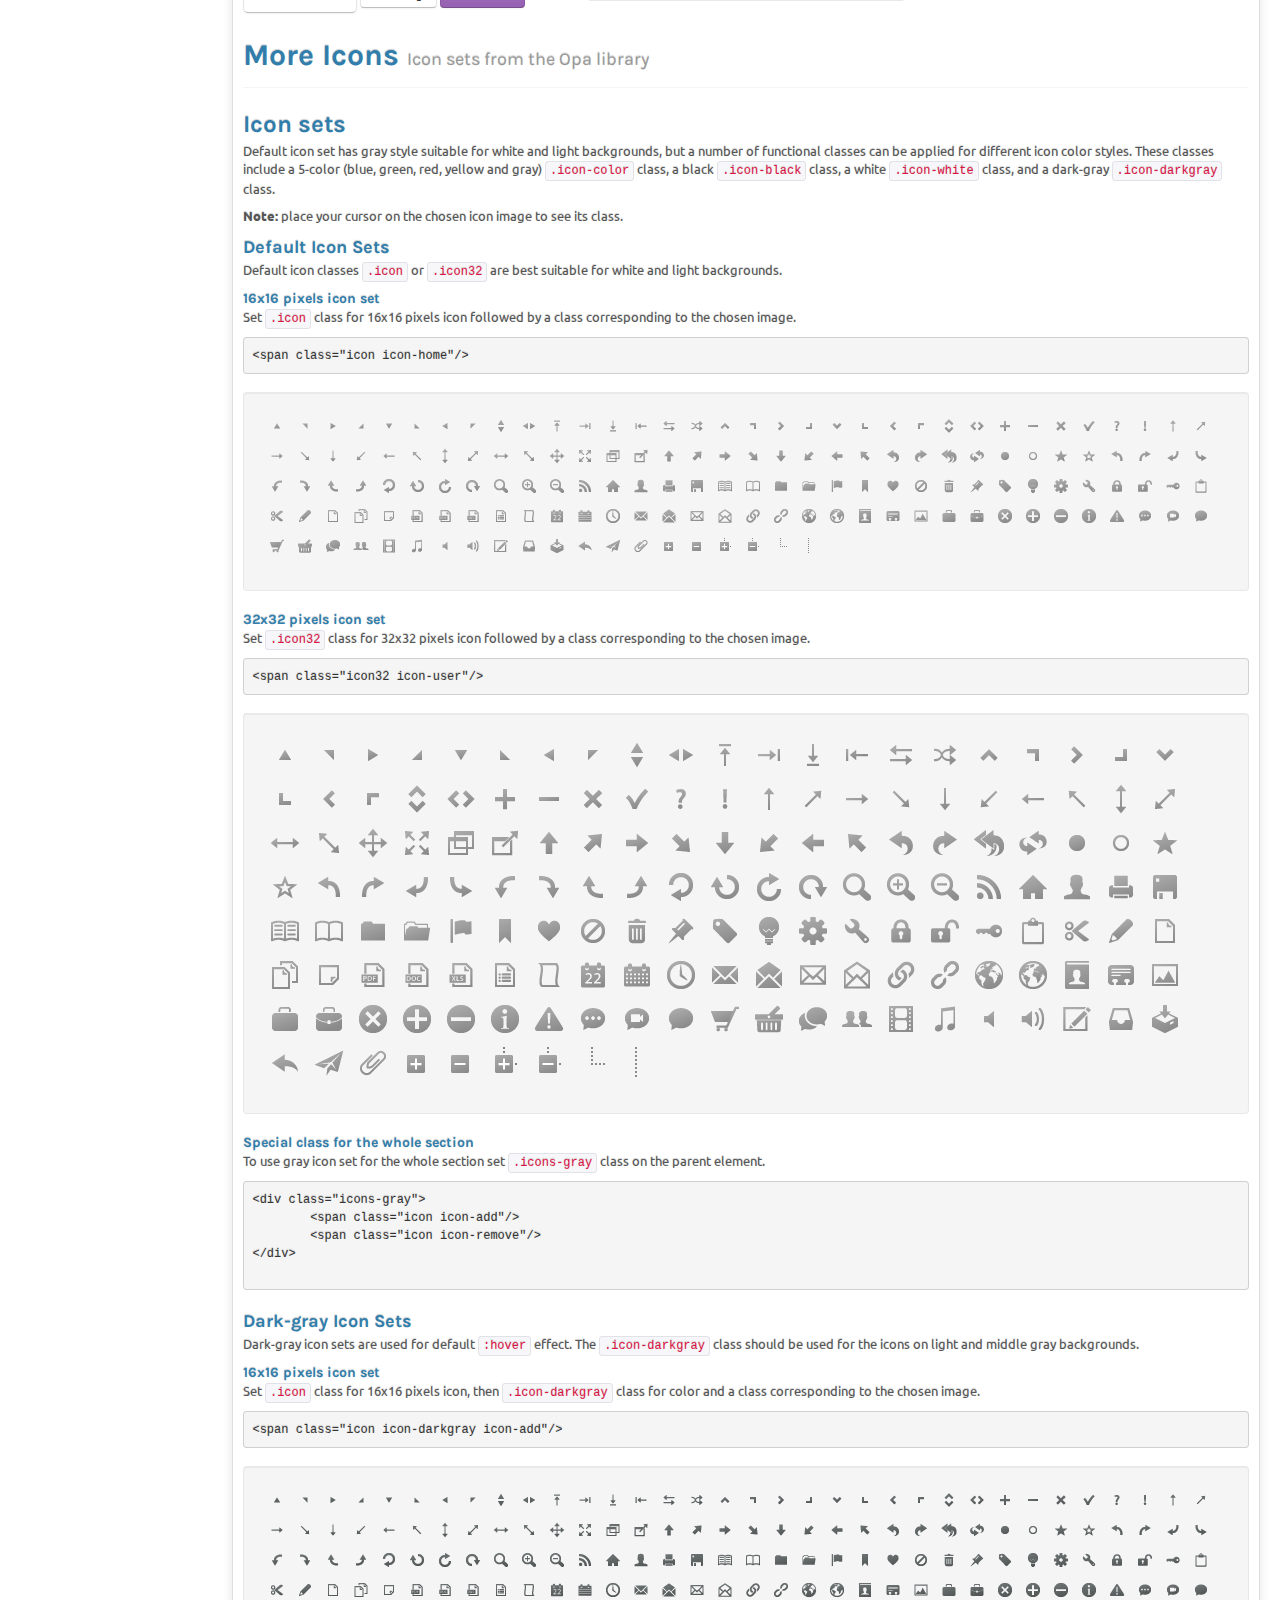
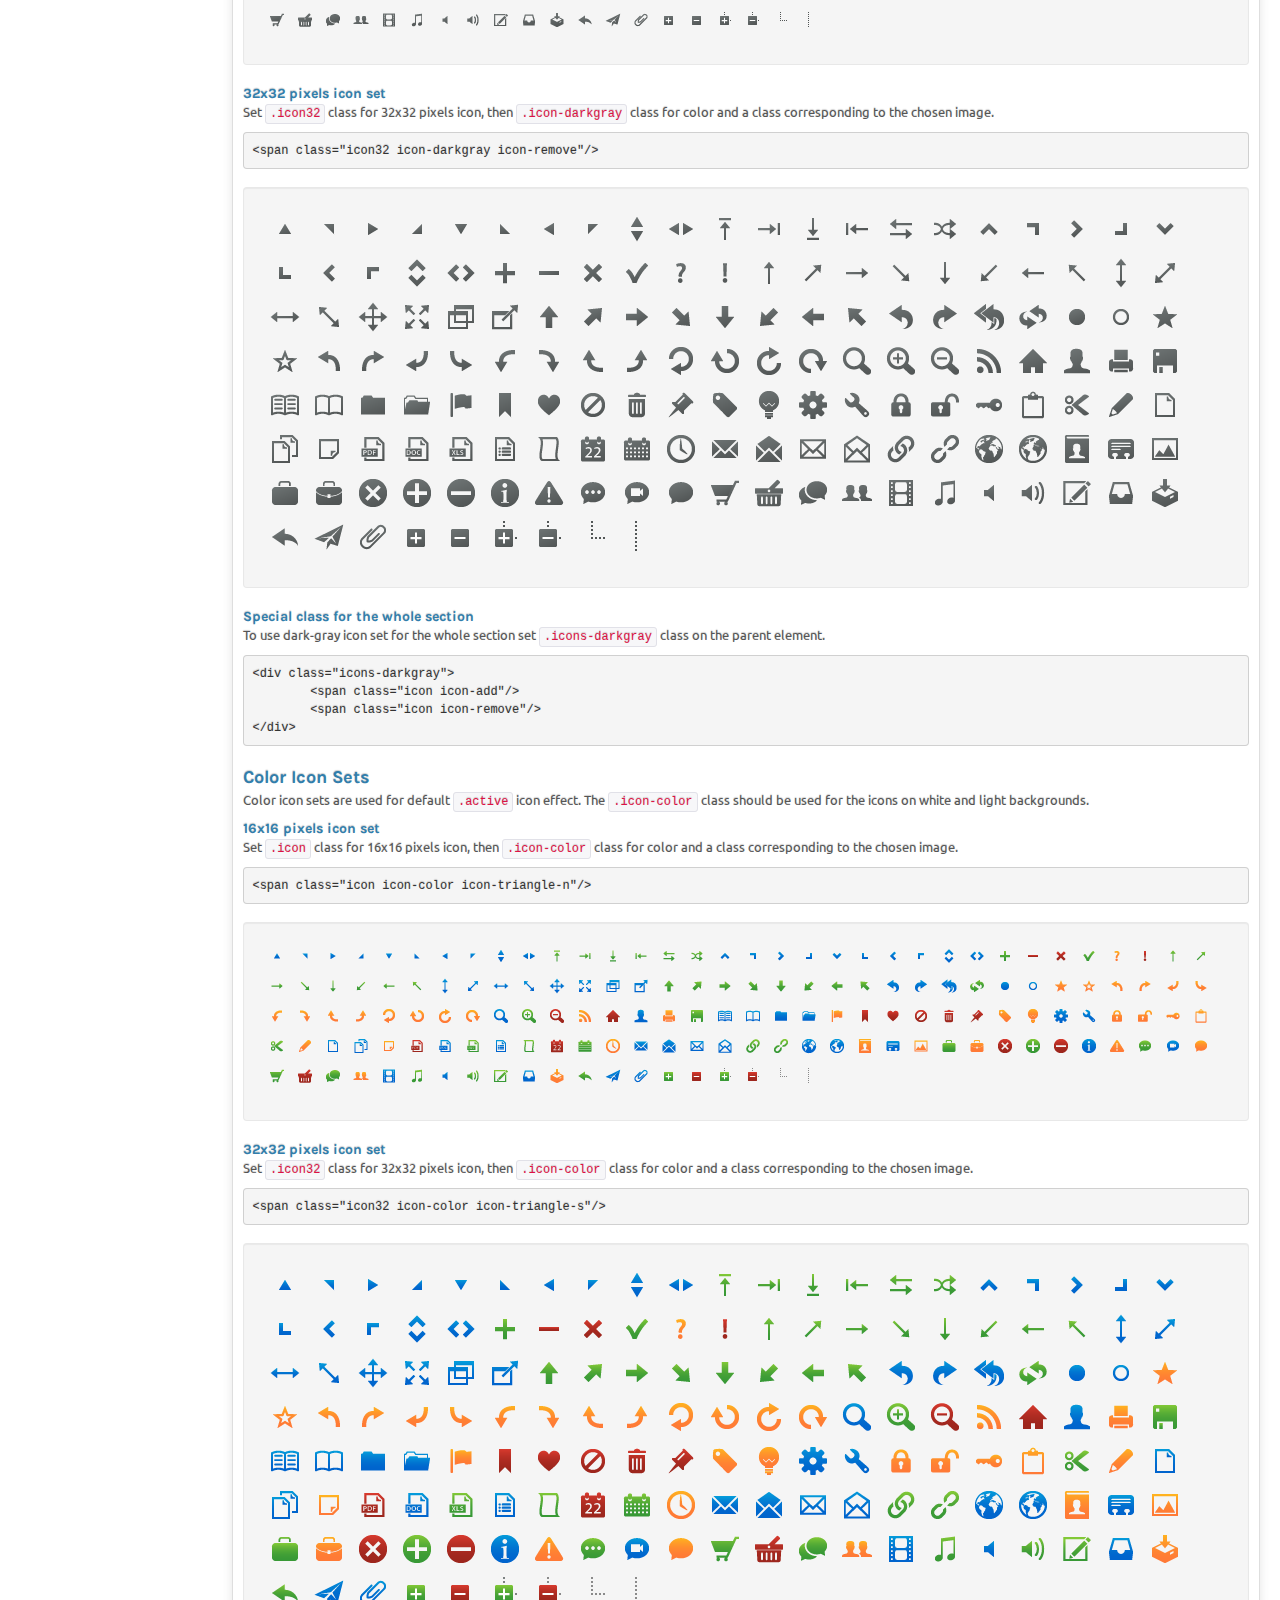
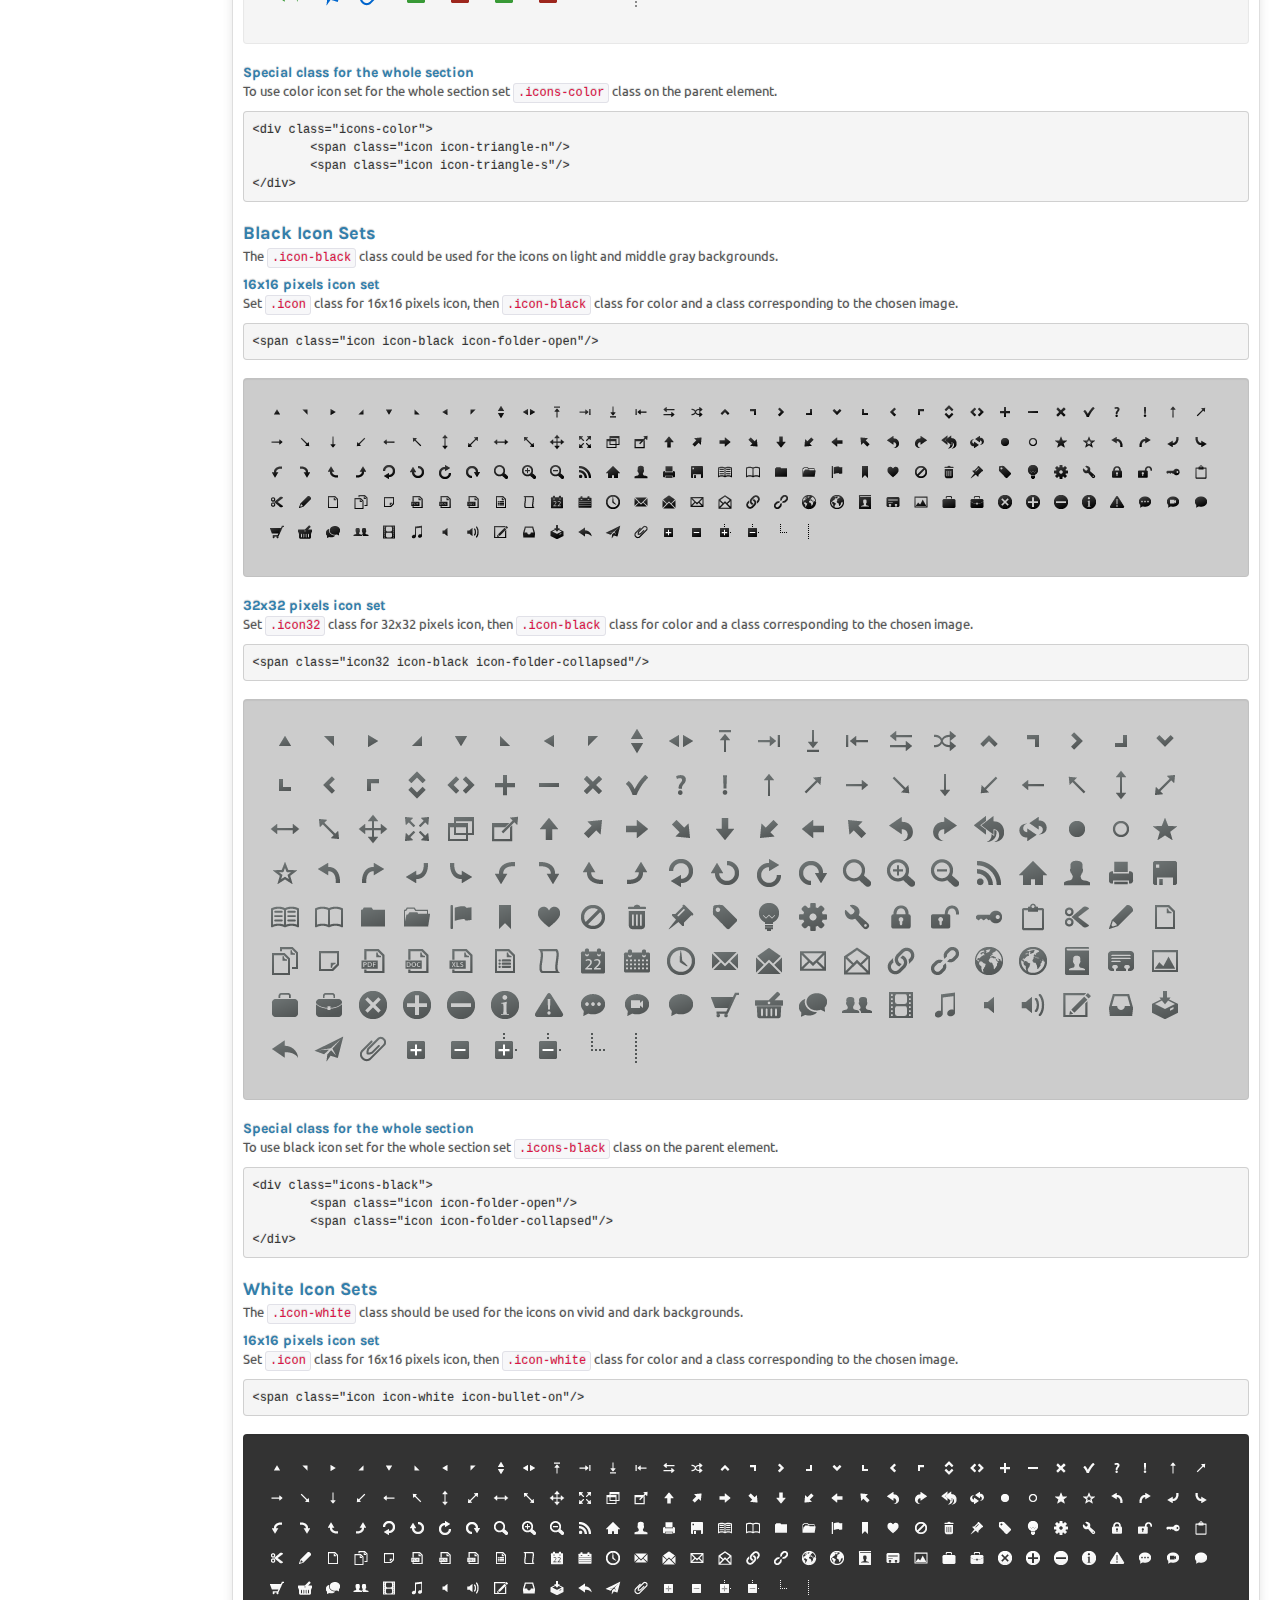
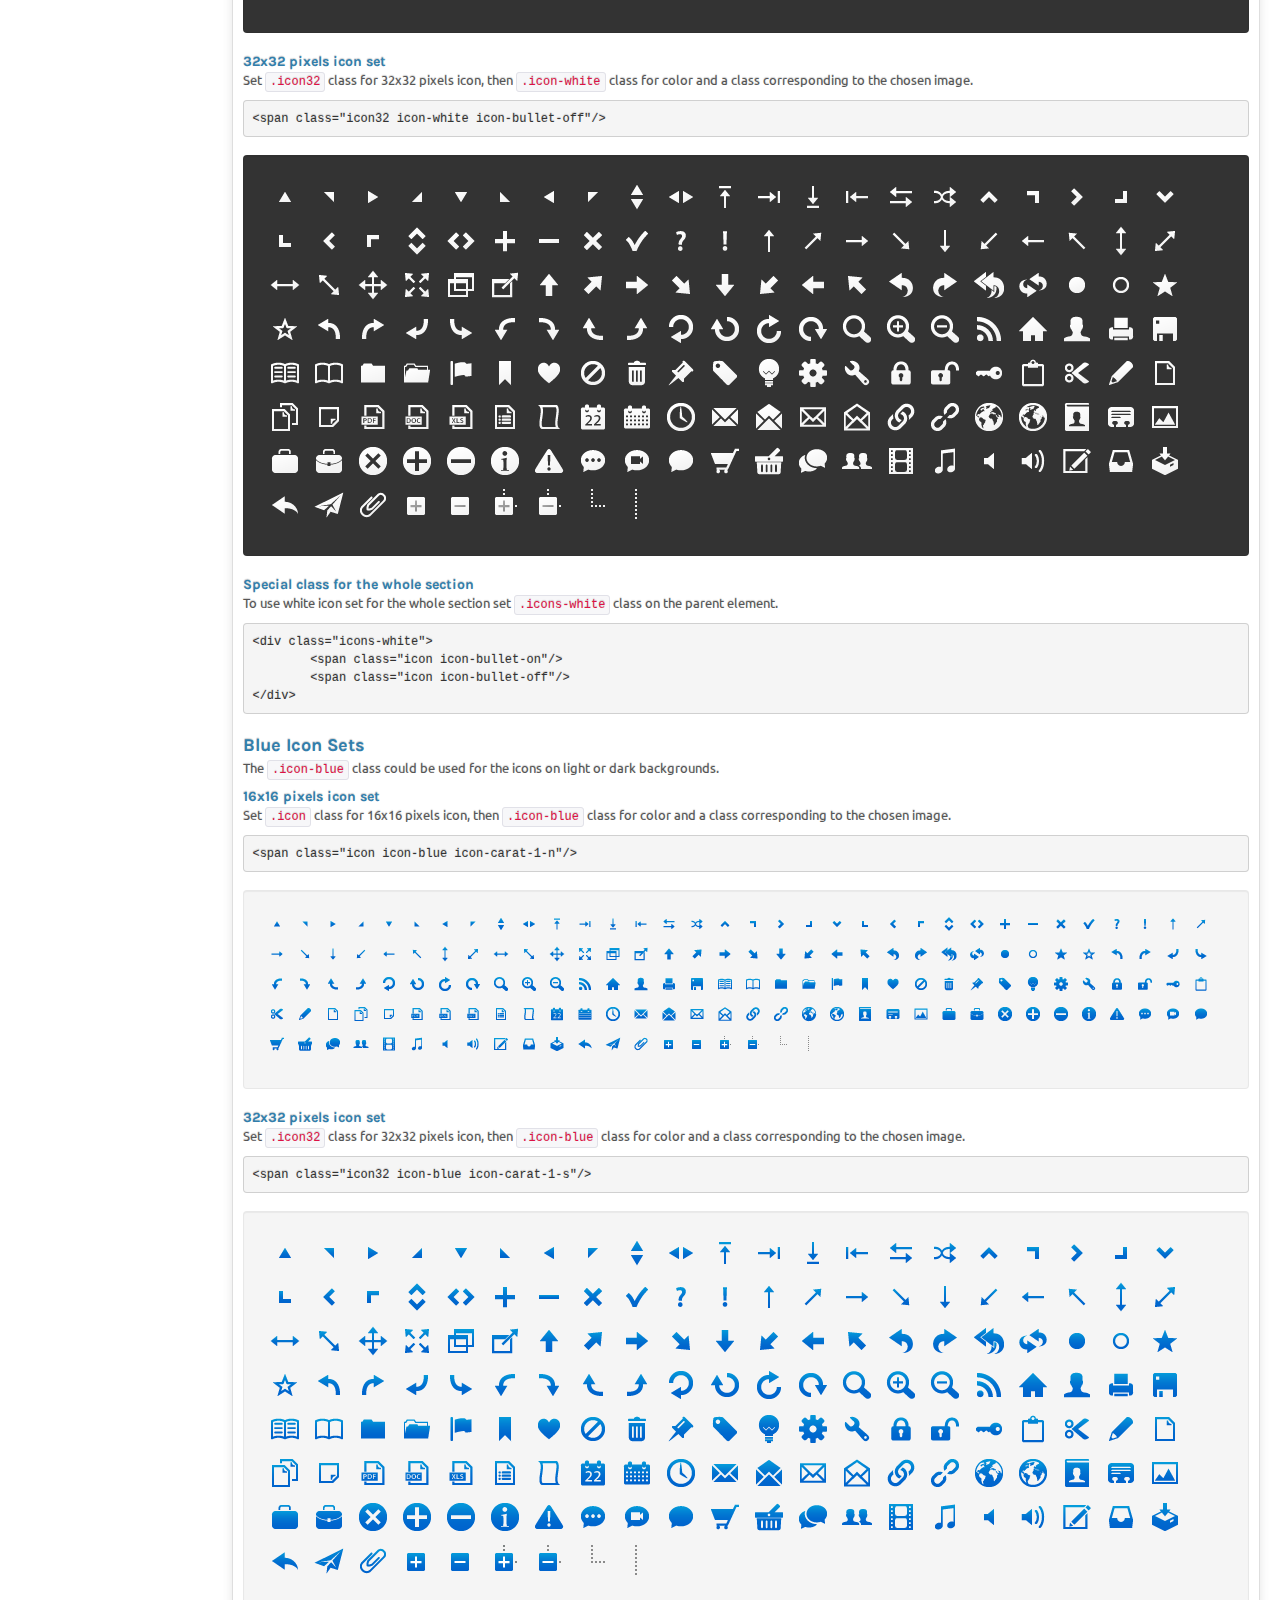
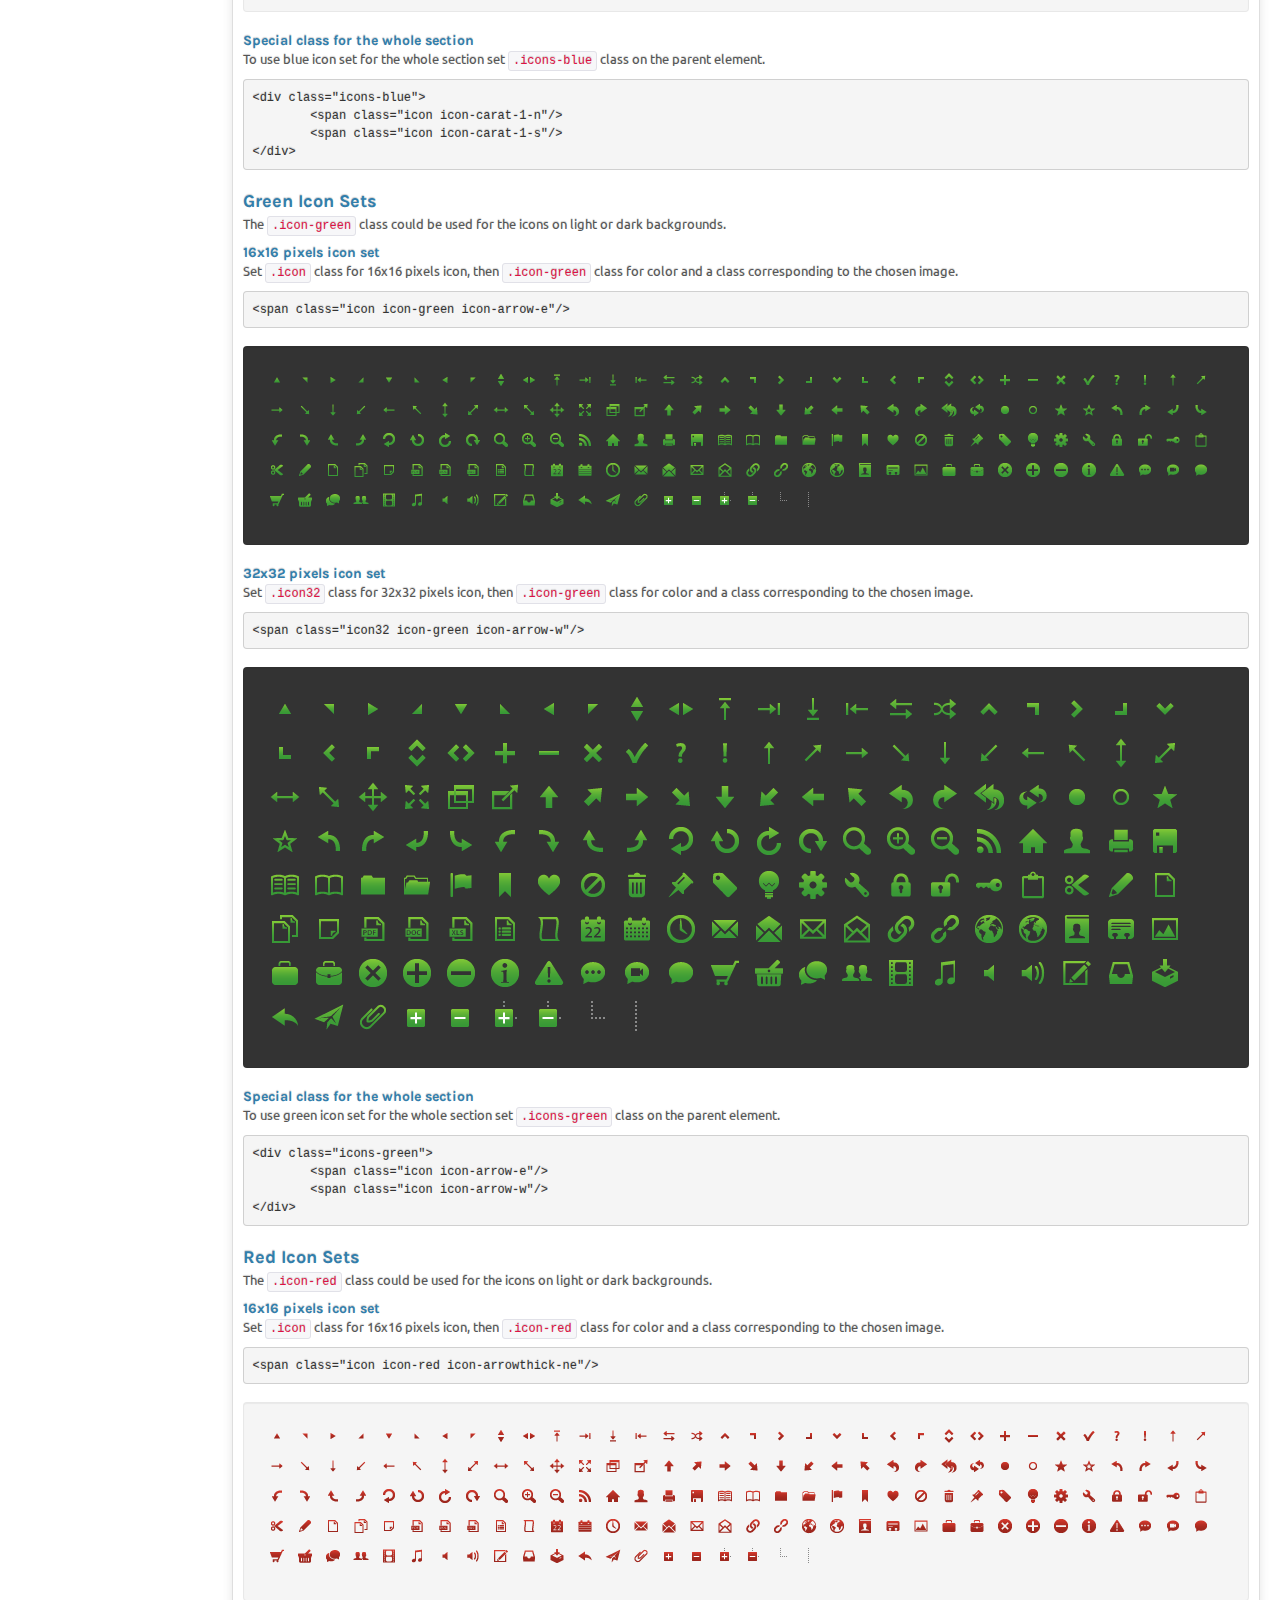
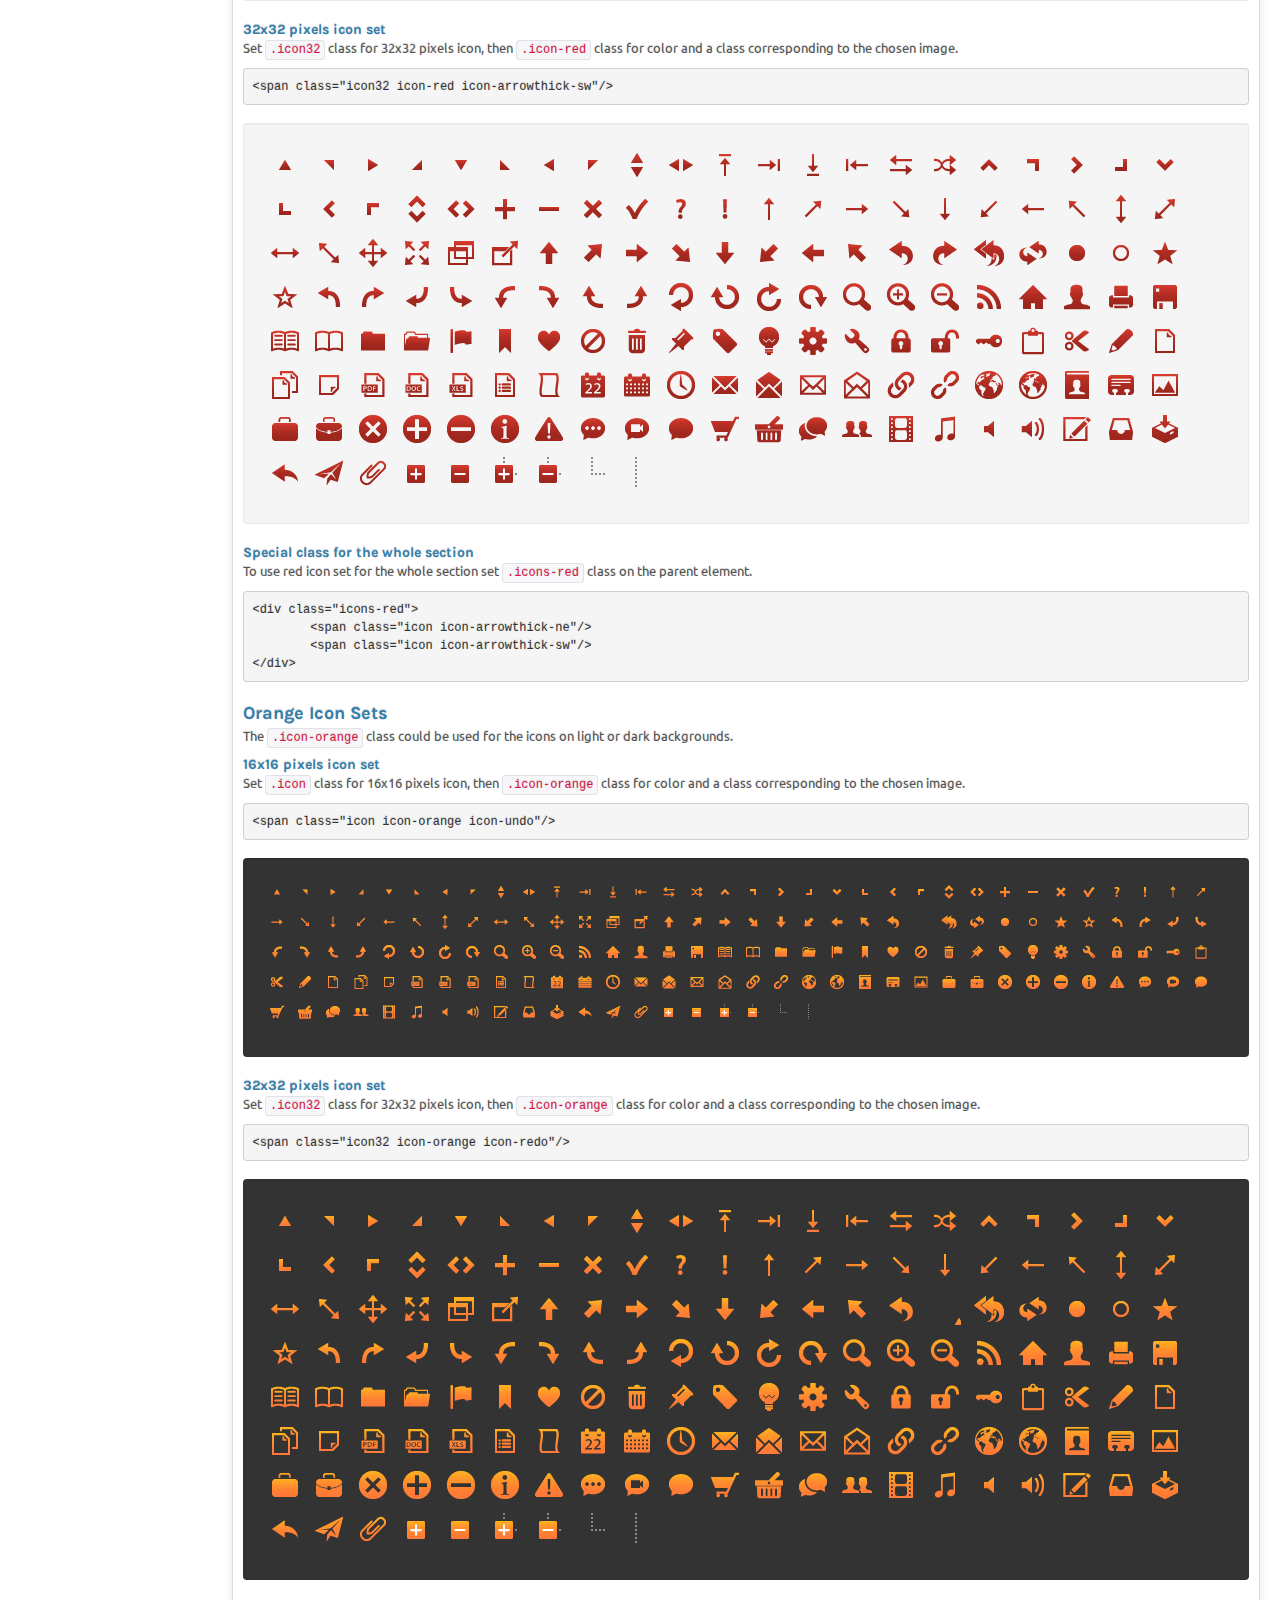
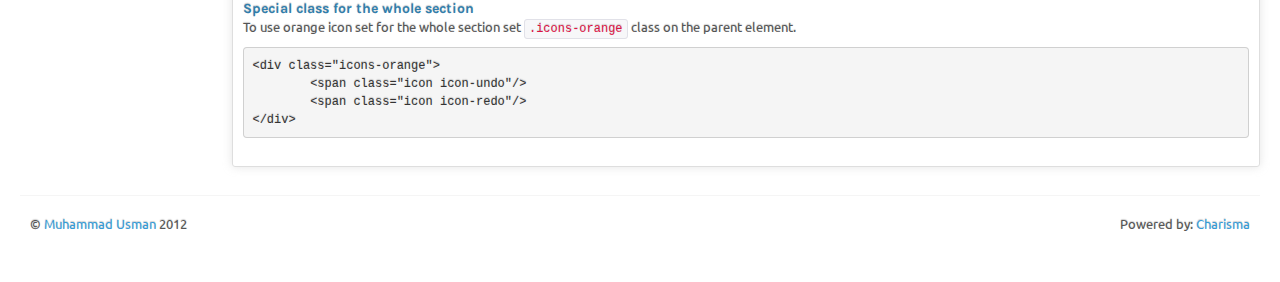
<file: Drision.MVCFrame.UI/Charisma/icon.html>
<!DOCTYPE html>
<html lang="en">
<head>
    <!--
		Charisma v1.0.0

		Copyright 2012 Muhammad Usman
		Licensed under the Apache License v2.0
		http://www.apache.org/licenses/LICENSE-2.0

		http://usman.it
		http://twitter.com/halalit_usman
	-->
    <meta charset="utf-8">
    <title>Free HTML5 Bootstrap Admin Template</title>
    <meta name="viewport" content="width=device-width, initial-scale=1.0">
    <meta name="description" content="Charisma, a fully featured, responsive, HTML5, Bootstrap admin template.">
    <meta name="author" content="Muhammad Usman">
    <!-- The styles -->
    <link id="bs-css" href="css/bootstrap-cerulean.css" rel="stylesheet">
    <style type="text/css">
        body
        {
            padding-bottom: 40px;
        }
        .sidebar-nav
        {
            padding: 9px 0;
        }
    </style>
    <link href="css/bootstrap-responsive.css" rel="stylesheet">
    <link href="css/charisma-app.css" rel="stylesheet">
    <link href="css/jquery-ui-1.8.21.custom.css" rel="stylesheet">
    <link href='css/fullcalendar.css' rel='stylesheet'>
    <link href='css/fullcalendar.print.css' rel='stylesheet' media='print'>
    <link href='css/chosen.css' rel='stylesheet'>
    <link href='css/uniform.default.css' rel='stylesheet'>
    <link href='css/colorbox.css' rel='stylesheet'>
    <link href='css/jquery.cleditor.css' rel='stylesheet'>
    <link href='css/jquery.noty.css' rel='stylesheet'>
    <link href='css/noty_theme_default.css' rel='stylesheet'>
    <link href='css/elfinder.min.css' rel='stylesheet'>
    <link href='css/elfinder.theme.css' rel='stylesheet'>
    <link href='css/jquery.iphone.toggle.css' rel='stylesheet'>
    <link href='css/opa-icons.css' rel='stylesheet'>
    <link href='css/uploadify.css' rel='stylesheet'>
    <!-- The HTML5 shim, for IE6-8 support of HTML5 elements -->
    <!--[if lt IE 9]>
	  <script src="http://html5shim.googlecode.com/svn/trunk/html5.js"></script>
	<![endif]-->
    <!-- The fav icon -->
    <link rel="shortcut icon" href="img/favicon.ico">
</head>
<body>
    <!-- topbar starts -->
    <div class="navbar">
        <div class="navbar-inner">
            <div class="container-fluid">
                <a class="btn btn-navbar" data-toggle="collapse" data-target=".top-nav.nav-collapse,.sidebar-nav.nav-collapse">
                    <span class="icon-bar"></span><span class="icon-bar"></span><span class="icon-bar">
                    </span></a><a class="brand" href="index.html">
                        <img alt="Charisma Logo" src="img/logo20.png" />
                        <span>Charisma</span></a>
                <!-- theme selector starts -->
                <div class="btn-group pull-right theme-container">
                    <a class="btn dropdown-toggle" data-toggle="dropdown" href="#"><i class="icon-tint">
                    </i><span class="hidden-phone">Change Theme / Skin</span> <span class="caret"></span>
                    </a>
                    <ul class="dropdown-menu" id="themes">
                        <li><a data-value="classic" href="#"><i class="icon-blank"></i>Classic</a></li>
                        <li><a data-value="cerulean" href="#"><i class="icon-blank"></i>Cerulean</a></li>
                        <li><a data-value="cyborg" href="#"><i class="icon-blank"></i>Cyborg</a></li>
                        <li><a data-value="redy" href="#"><i class="icon-blank"></i>Redy</a></li>
                        <li><a data-value="journal" href="#"><i class="icon-blank"></i>Journal</a></li>
                        <li><a data-value="simplex" href="#"><i class="icon-blank"></i>Simplex</a></li>
                        <li><a data-value="slate" href="#"><i class="icon-blank"></i>Slate</a></li>
                        <li><a data-value="spacelab" href="#"><i class="icon-blank"></i>Spacelab</a></li>
                        <li><a data-value="united" href="#"><i class="icon-blank"></i>United</a></li>
                    </ul>
                </div>
                <!-- theme selector ends -->
                <!-- user dropdown starts -->
                <div class="btn-group pull-right">
                    <a class="btn dropdown-toggle" data-toggle="dropdown" href="#"><i class="icon-user">
                    </i><span class="hidden-phone">admin</span> <span class="caret"></span></a>
                    <ul class="dropdown-menu">
                        <li><a href="#">Profile</a></li>
                        <li class="divider"></li>
                        <li><a href="login.html">Logout</a></li>
                    </ul>
                </div>
                <!-- user dropdown ends -->
                <div class="top-nav nav-collapse">
                    <ul class="nav">
                        <li><a href="#">Visit Site</a></li>
                        <li>
                            <form class="navbar-search pull-left">
                            <input placeholder="Search" class="search-query span2" name="query" type="text">
                            </form>
                        </li>
                    </ul>
                </div>
                <!--/.nav-collapse -->
            </div>
        </div>
    </div>
    <!-- topbar ends -->
    <div class="container-fluid">
        <div class="row-fluid">
            <!-- left menu starts -->
            <div class="span2 main-menu-span">
                <div class="well nav-collapse sidebar-nav">
                    <ul class="nav nav-tabs nav-stacked main-menu">
                        <li class="nav-header hidden-tablet">Main</li>
                        <li><a class="ajax-link" href="index.html"><i class="icon-home"></i><span class="hidden-tablet">
                            Dashboard</span></a></li>
                        <li><a class="ajax-link" href="ui.html"><i class="icon-eye-open"></i><span class="hidden-tablet">
                            UI Features</span></a></li>
                        <li><a class="ajax-link" href="form.html"><i class="icon-edit"></i><span class="hidden-tablet">
                            Forms</span></a></li>
                        <li><a class="ajax-link" href="chart.html"><i class="icon-list-alt"></i><span class="hidden-tablet">
                            Charts</span></a></li>
                        <li><a class="ajax-link" href="typography.html"><i class="icon-font"></i><span class="hidden-tablet">
                            Typography</span></a></li>
                        <li><a class="ajax-link" href="gallery.html"><i class="icon-picture"></i><span class="hidden-tablet">
                            Gallery</span></a></li>
                        <li class="nav-header hidden-tablet">Sample Section</li>
                        <li><a class="ajax-link" href="table.html"><i class="icon-align-justify"></i><span
                            class="hidden-tablet">Tables</span></a></li>
                        <li><a class="ajax-link" href="calendar.html"><i class="icon-calendar"></i><span
                            class="hidden-tablet">Calendar</span></a></li>
                        <li><a class="ajax-link" href="grid.html"><i class="icon-th"></i><span class="hidden-tablet">
                            Grid</span></a></li>
                        <li><a class="ajax-link" href="file-manager.html"><i class="icon-folder-open"></i><span
                            class="hidden-tablet">File Manager</span></a></li>
                        <li><a href="tour.html"><i class="icon-globe"></i><span class="hidden-tablet">Tour</span></a></li>
                        <li><a class="ajax-link" href="icon.html"><i class="icon-star"></i><span class="hidden-tablet">
                            Icons</span></a></li>
                        <li><a href="error.html"><i class="icon-ban-circle"></i><span class="hidden-tablet">
                            Error Page</span></a></li>
                        <li><a href="login.html"><i class="icon-lock"></i><span class="hidden-tablet">Login
                            Page</span></a></li>
                    </ul>
                    <label id="for-is-ajax" class="hidden-tablet" for="is-ajax">
                        <input id="is-ajax" type="checkbox">
                        Ajax on menu</label>
                </div>
                <!--/.well -->
            </div>
            <!--/span-->
            <!-- left menu ends -->
            <noscript>
                <div class="alert alert-block span10">
                    <h4 class="alert-heading">
                        Warning!</h4>
                    <p>
                        You need to have <a href="http://en.wikipedia.org/wiki/JavaScript" target="_blank">JavaScript</a>
                        enabled to use this site.</p>
                </div>
            </noscript>
            <div id="content" class="span10">
                <!-- content starts -->
                <div>
                    <ul class="breadcrumb">
                        <li><a href="#">Home</a> <span class="divider">/</span> </li>
                        <li><a href="#">Icons</a> </li>
                    </ul>
                </div>
                <div class="row-fluid sortable">
                    <div class="box span12">
                        <div class="box-header well" data-original-title>
                            <h2>
                                <i class="icon-picture"></i>Icons</h2>
                            <div class="box-icon">
                                <a href="#" class="btn btn-setting btn-round"><i class="icon-cog"></i></a><a href="#"
                                    class="btn btn-minimize btn-round"><i class="icon-chevron-up"></i></a><a href="#"
                                        class="btn btn-close btn-round"><i class="icon-remove"></i></a>
                            </div>
                        </div>
                        <div class="box-content">
                            <section id="icons1">
						  <div class="page-header">
							<h1>Icons <small>Graciously provided by <a href="http://glyphicons.com" target="_blank">Glyphicons</a></small></h1>
						  </div>
						  <div class="row-fluid bs-icons">
							<div class="span3">
							  <ul class="the-icons">
								<li><i class="icon-glass"></i> icon-glass</li>
								<li><i class="icon-music"></i> icon-music</li>
								<li><i class="icon-search"></i> icon-search</li>
								<li><i class="icon-envelope"></i> icon-envelope</li>
								<li><i class="icon-heart"></i> icon-heart</li>
								<li><i class="icon-star"></i> icon-star</li>
								<li><i class="icon-star-empty"></i> icon-star-empty</li>
								<li><i class="icon-user"></i> icon-user</li>
								<li><i class="icon-film"></i> icon-film</li>
								<li><i class="icon-th-large"></i> icon-th-large</li>
								<li><i class="icon-th"></i> icon-th</li>
								<li><i class="icon-th-list"></i> icon-th-list</li>
								<li><i class="icon-ok"></i> icon-ok</li>
								<li><i class="icon-remove"></i> icon-remove</li>
								<li><i class="icon-zoom-in"></i> icon-zoom-in</li>
								<li><i class="icon-zoom-out"></i> icon-zoom-out</li>
								<li><i class="icon-off"></i> icon-off</li>
								<li><i class="icon-signal"></i> icon-signal</li>
								<li><i class="icon-cog"></i> icon-cog</li>
								<li><i class="icon-trash"></i> icon-trash</li>
								<li><i class="icon-home"></i> icon-home</li>
								<li><i class="icon-file"></i> icon-file</li>
								<li><i class="icon-time"></i> icon-time</li>
								<li><i class="icon-road"></i> icon-road</li>
								<li><i class="icon-download-alt"></i> icon-download-alt</li>
								<li><i class="icon-download"></i> icon-download</li>
								<li><i class="icon-upload"></i> icon-upload</li>
								<li><i class="icon-inbox"></i> icon-inbox</li>
								<li><i class="icon-play-circle"></i> icon-play-circle</li>
								<li><i class="icon-repeat"></i> icon-repeat</li>
								<li><i class="icon-refresh"></i> icon-refresh</li>
								<li><i class="icon-list-alt"></i> icon-list-alt</li>
								<li><i class="icon-lock"></i> icon-lock</li>
								<li><i class="icon-flag"></i> icon-flag</li>
								<li><i class="icon-headphones"></i> icon-headphones</li>
							  </ul>
							</div>
							<div class="span3">
							  <ul class="the-icons">
								<li><i class="icon-volume-off"></i> icon-volume-off</li>
								<li><i class="icon-volume-down"></i> icon-volume-down</li>
								<li><i class="icon-volume-up"></i> icon-volume-up</li>
								<li><i class="icon-qrcode"></i> icon-qrcode</li>
								<li><i class="icon-barcode"></i> icon-barcode</li>
								<li><i class="icon-tag"></i> icon-tag</li>
								<li><i class="icon-tags"></i> icon-tags</li>
								<li><i class="icon-book"></i> icon-book</li>
								<li><i class="icon-bookmark"></i> icon-bookmark</li>
								<li><i class="icon-print"></i> icon-print</li>
								<li><i class="icon-camera"></i> icon-camera</li>
								<li><i class="icon-font"></i> icon-font</li>
								<li><i class="icon-bold"></i> icon-bold</li>
								<li><i class="icon-italic"></i> icon-italic</li>
								<li><i class="icon-text-height"></i> icon-text-height</li>
								<li><i class="icon-text-width"></i> icon-text-width</li>
								<li><i class="icon-align-left"></i> icon-align-left</li>
								<li><i class="icon-align-center"></i> icon-align-center</li>
								<li><i class="icon-align-right"></i> icon-align-right</li>
								<li><i class="icon-align-justify"></i> icon-align-justify</li>
								<li><i class="icon-list"></i> icon-list</li>
								<li><i class="icon-indent-left"></i> icon-indent-left</li>
								<li><i class="icon-indent-right"></i> icon-indent-right</li>
								<li><i class="icon-facetime-video"></i> icon-facetime-video</li>
								<li><i class="icon-picture"></i> icon-picture</li>
								<li><i class="icon-pencil"></i> icon-pencil</li>
								<li><i class="icon-map-marker"></i> icon-map-marker</li>
								<li><i class="icon-adjust"></i> icon-adjust</li>
								<li><i class="icon-tint"></i> icon-tint</li>
								<li><i class="icon-edit"></i> icon-edit</li>
								<li><i class="icon-share"></i> icon-share</li>
								<li><i class="icon-check"></i> icon-check</li>
								<li><i class="icon-move"></i> icon-move</li>
								<li><i class="icon-step-backward"></i> icon-step-backward</li>
								<li><i class="icon-fast-backward"></i> icon-fast-backward</li>
							  </ul>
							</div>
							<div class="span3">
							  <ul class="the-icons">
								<li><i class="icon-backward"></i> icon-backward</li>
								<li><i class="icon-play"></i> icon-play</li>
								<li><i class="icon-pause"></i> icon-pause</li>
								<li><i class="icon-stop"></i> icon-stop</li>
								<li><i class="icon-forward"></i> icon-forward</li>
								<li><i class="icon-fast-forward"></i> icon-fast-forward</li>
								<li><i class="icon-step-forward"></i> icon-step-forward</li>
								<li><i class="icon-eject"></i> icon-eject</li>
								<li><i class="icon-chevron-left"></i> icon-chevron-left</li>
								<li><i class="icon-chevron-right"></i> icon-chevron-right</li>
								<li><i class="icon-plus-sign"></i> icon-plus-sign</li>
								<li><i class="icon-minus-sign"></i> icon-minus-sign</li>
								<li><i class="icon-remove-sign"></i> icon-remove-sign</li>
								<li><i class="icon-ok-sign"></i> icon-ok-sign</li>
								<li><i class="icon-question-sign"></i> icon-question-sign</li>
								<li><i class="icon-info-sign"></i> icon-info-sign</li>
								<li><i class="icon-screenshot"></i> icon-screenshot</li>
								<li><i class="icon-remove-circle"></i> icon-remove-circle</li>
								<li><i class="icon-ok-circle"></i> icon-ok-circle</li>
								<li><i class="icon-ban-circle"></i> icon-ban-circle</li>
								<li><i class="icon-arrow-left"></i> icon-arrow-left</li>
								<li><i class="icon-arrow-right"></i> icon-arrow-right</li>
								<li><i class="icon-arrow-up"></i> icon-arrow-up</li>
								<li><i class="icon-arrow-down"></i> icon-arrow-down</li>
								<li><i class="icon-share-alt"></i> icon-share-alt</li>
								<li><i class="icon-resize-full"></i> icon-resize-full</li>
								<li><i class="icon-resize-small"></i> icon-resize-small</li>
								<li><i class="icon-plus"></i> icon-plus</li>
								<li><i class="icon-minus"></i> icon-minus</li>
								<li><i class="icon-asterisk"></i> icon-asterisk</li>
								<li><i class="icon-exclamation-sign"></i> icon-exclamation-sign</li>
								<li><i class="icon-gift"></i> icon-gift</li>
								<li><i class="icon-leaf"></i> icon-leaf</li>
								<li><i class="icon-fire"></i> icon-fire</li>
								<li><i class="icon-eye-open"></i> icon-eye-open</li>
							  </ul>
							</div>
							<div class="span3">
							  <ul class="the-icons">
								<li><i class="icon-eye-close"></i> icon-eye-close</li>
								<li><i class="icon-warning-sign"></i> icon-warning-sign</li>
								<li><i class="icon-plane"></i> icon-plane</li>
								<li><i class="icon-calendar"></i> icon-calendar</li>
								<li><i class="icon-random"></i> icon-random</li>
								<li><i class="icon-comment"></i> icon-comment</li>
								<li><i class="icon-magnet"></i> icon-magnet</li>
								<li><i class="icon-chevron-up"></i> icon-chevron-up</li>
								<li><i class="icon-chevron-down"></i> icon-chevron-down</li>
								<li><i class="icon-retweet"></i> icon-retweet</li>
								<li><i class="icon-shopping-cart"></i> icon-shopping-cart</li>
								<li><i class="icon-folder-close"></i> icon-folder-close</li>
								<li><i class="icon-folder-open"></i> icon-folder-open</li>
								<li><i class="icon-resize-vertical"></i> icon-resize-vertical</li>
								<li><i class="icon-resize-horizontal"></i> icon-resize-horizontal</li>
								<li><i class="icon-hdd"></i> icon-hdd</li>
								<li><i class="icon-bullhorn"></i> icon-bullhorn</li>
								<li><i class="icon-bell"></i> icon-bell</li>
								<li><i class="icon-certificate"></i> icon-certificate</li>
								<li><i class="icon-thumbs-up"></i> icon-thumbs-up</li>
								<li><i class="icon-thumbs-down"></i> icon-thumbs-down</li>
								<li><i class="icon-hand-right"></i> icon-hand-right</li>
								<li><i class="icon-hand-left"></i> icon-hand-left</li>
								<li><i class="icon-hand-up"></i> icon-hand-up</li>
								<li><i class="icon-hand-down"></i> icon-hand-down</li>
								<li><i class="icon-circle-arrow-right"></i> icon-circle-arrow-right</li>
								<li><i class="icon-circle-arrow-left"></i> icon-circle-arrow-left</li>
								<li><i class="icon-circle-arrow-up"></i> icon-circle-arrow-up</li>
								<li><i class="icon-circle-arrow-down"></i> icon-circle-arrow-down</li>
								<li><i class="icon-globe"></i> icon-globe</li>
								<li><i class="icon-wrench"></i> icon-wrench</li>
								<li><i class="icon-tasks"></i> icon-tasks</li>
								<li><i class="icon-filter"></i> icon-filter</li>
								<li><i class="icon-briefcase"></i> icon-briefcase</li>
								<li><i class="icon-fullscreen"></i> icon-fullscreen</li>
							  </ul>
							</div>
						  </div>

						  <br>

						  <div class="row-fluid">
							<div class="span4">
							  <h3>Built as a sprite</h3>
							  <p>Instead of making every icon an extra request, we've compiled them into a sprite&mdash;a bunch of images in one file that uses CSS to position the images with <code>background-position</code>. This is the same method we use on Twitter.com and it has worked well for us.</p>
							  <p>All icons classes are prefixed with <code>.icon-</code> for proper namespacing and scoping, much like our other components. This will help avoid conflicts with other tools.</p>
							</div>
							<div class="span4">
							  <h3>How to use</h3>
							  <p>Bootstrap uses an <code>&lt;i&gt;</code> tag for all icons, but they have no case class&mdash;only a shared prefix. To use, place the following code just about anywhere:</p>
						<pre class="prettyprint linenums">&lt;i class="icon-search"&gt;&lt;/i&gt;</pre>
							  <p>There are also styles available for inverted (white) icons, made ready with one extra class:</p>
						<pre class="prettyprint linenums">&lt;i class="icon-search icon-white"&gt;&lt;/i&gt;</pre>
						<div class="alert alert-info"><i class="icon-info-sign"></i> In dark themes (Cyborg and Slate) normal icons become white and icon-white become black.</div>
							  <p>There are 140 classes to choose from for your icons. Just add an <code>&lt;i&gt;</code> tag with the right classes and you're set. You can find the full list in <strong>sprites.less</strong> or right here in this document.</p>
							  <p>
								<span class="label label-info">Heads up!</span>
								When using beside strings of text, as in buttons or nav links, be sure to leave a space after the <code>&lt;i&gt;</code> tag for proper spacing.
							  </p>
							</div>
							<div class="span4">
							  <h3>Use cases</h3>
							  <p>Icons are great, but where would one use them? Here are a few ideas:</p>
							  <ul>
								<li>As visuals for your sidebar navigation</li>
								<li>For a purely icon-driven navigation</li>
								<li>For buttons to help convey the meaning of an action</li>
								<li>With links to share context on a user's destination</li>
							  </ul>
							  <p>Essentially, anywhere you can put an <code>&lt;i&gt;</code> tag, you can put an icon.</p>
							</div>
						  </div>

						  <h3>Examples</h3>
						  <p>Use them in buttons, button groups for a toolbar, navigation, or prepended form inputs.</p>
						  <div class="row-fluid">
							<div class="span4">
							  <div class="btn-toolbar" style="margin-bottom: 9px">
								<div class="btn-group">
								  <a class="btn" href="#"><i class="icon-align-left"></i></a>
								  <a class="btn" href="#"><i class="icon-align-center"></i></a>
								  <a class="btn" href="#"><i class="icon-align-right"></i></a>
								  <a class="btn" href="#"><i class="icon-align-justify"></i></a>
								</div>
								<div class="btn-group">
								  <a class="btn btn-primary" href="#"><i class="icon-user icon-white"></i> User</a>
								  <a class="btn btn-primary dropdown-toggle" data-toggle="dropdown" href="#"><span class="caret"></span></a>
								  <ul class="dropdown-menu">
									<li><a href="#"><i class="icon-pencil"></i> Edit</a></li>
									<li><a href="#"><i class="icon-trash"></i> Delete</a></li>
									<li><a href="#"><i class="icon-ban-circle"></i> Ban</a></li>
									<li class="divider"></li>
									<li><a href="#"><i class="i"></i> Make admin</a></li>
								  </ul>
								</div>
							  </div>
							  <p>
								<a class="btn" href="#"><i class="icon-refresh"></i> Refresh</a>
								<a class="btn btn-success" href="#"><i class="icon-shopping-cart icon-white"></i> Checkout</a>
								<a class="btn btn-danger" href="#"><i class="icon-trash icon-white"></i> Delete</a>
							  </p>
							  <p>
								<a class="btn btn-large" href="#"><i class="icon-comment"></i> Comment</a>
								<a class="btn btn-small" href="#"><i class="icon-cog"></i> Settings</a>
								<a class="btn btn-small btn-info" href="#"><i class="icon-info-sign icon-white"></i> More Info</a>
							  </p>
							</div>
							<div class="span4">
							  <div class="well" style="padding: 8px 0;">
								<ul class="nav nav-list">
								  <li class="active"><a href="#"><i class="icon-home icon-white"></i> Home</a></li>
								  <li><a href="#"><i class="icon-book"></i> Library</a></li>
								  <li><a href="#"><i class="icon-pencil"></i> Applications</a></li>
								  <li><a href="#"><i class="i"></i> Misc</a></li>
								</ul>
							  </div> <!-- /well -->
							</div>
							<div class="span4">
							  <form>
								<div class="control-group">
								  <label class="control-label" for="inputIcon">Email address</label>
								  <div class="controls">
									<div class="input-prepend">
									  <span class="add-on"><i class="icon-envelope"></i></span><input id="inputIcon" type="text">
									</div>
								  </div>
								</div>
							  </form>
							</div>
						  </div>
						</section>
                            <section id="icons2">
							<div class="page-header">
								<h1>More Icons <small>Icon sets from the Opa library</small></h1>
							</div>
							<div class="row-fluid">
								<div class="span12">
									<h2>Icon sets</h2>
									<p>Default icon set has gray style suitable for white and light backgrounds, but a number of functional classes can be applied for different icon color styles. 
										These classes include a 5-color (blue, green, red, yellow and gray) <code>.icon-color</code> class, a black <code>.icon-black</code> class, a white <code>.icon-white</code> class, and a dark-gray <code>.icon-darkgray</code> class.
									</p>
									<span class="help-block"><b>Note:</b> place your cursor on the chosen icon image to see its class.</span>
									</div>
							</div>
								<div>
									<h3>Default Icon Sets</h3>
									<p>Default icon classes <code>.icon</code> or <code>.icon32</code> are best suitable for white and light backgrounds.</p>
									<h4>16x16 pixels icon set</h4>
									<p>Set <code>.icon</code> class for 16x16 pixels icon followed by a class corresponding to the chosen image.</p>
									<pre class="prettyprint lang-opa">&lt;span class="icon icon-home"/&gt;</pre>
									<div class="well">
											<ul class="unstyled icons-list"><li><span title=".icon  .icon-triangle-n " class="icon icon-triangle-n"></span></li><li><span title=".icon  .icon-triangle-ne " class="icon icon-triangle-ne"></span></li><li><span title=".icon  .icon-triangle-e " class="icon icon-triangle-e"></span></li><li><span title=".icon  .icon-triangle-se " class="icon icon-triangle-se"></span></li><li><span title=".icon  .icon-triangle-s " class="icon icon-triangle-s"></span></li><li><span title=".icon  .icon-triangle-sw " class="icon icon-triangle-sw"></span></li><li><span title=".icon  .icon-triangle-w " class="icon icon-triangle-w"></span></li><li><span title=".icon  .icon-triangle-nw " class="icon icon-triangle-nw"></span></li><li><span title=".icon  .icon-triangle-ns " class="icon icon-triangle-ns"></span></li><li><span title=".icon  .icon-triangle-ew " class="icon icon-triangle-ew"></span></li><li><span title=".icon  .icon-arrowstop-n " class="icon icon-arrowstop-n"></span></li><li><span title=".icon  .icon-arrowstop-e " class="icon icon-arrowstop-e"></span></li><li><span title=".icon  .icon-arrowstop-s " class="icon icon-arrowstop-s"></span></li><li><span title=".icon  .icon-arrowstop-w " class="icon icon-arrowstop-w"></span></li><li><span title=".icon  .icon-transfer-ew " class="icon icon-transfer-ew"></span></li><li><span title=".icon  .icon-shuffle " class="icon icon-shuffle"></span></li><li><span title=".icon  .icon-carat-1-n " class="icon icon-carat-1-n"></span></li><li><span title=".icon  .icon-carat-1-ne " class="icon icon-carat-1-ne"></span></li><li><span title=".icon  .icon-carat-1-e " class="icon icon-carat-1-e"></span></li><li><span title=".icon  .icon-carat-1-se " class="icon icon-carat-1-se"></span></li><li><span title=".icon  .icon-carat-1-s " class="icon icon-carat-1-s"></span></li><li><span title=".icon  .icon-carat-1-sw " class="icon icon-carat-1-sw"></span></li><li><span title=".icon  .icon-carat-1-w " class="icon icon-carat-1-w"></span></li><li><span title=".icon  .icon-carat-1-nw " class="icon icon-carat-1-nw"></span></li><li><span title=".icon  .icon-carat-2-ns " class="icon icon-carat-2-ns"></span></li><li><span title=".icon  .icon-carat-2-ew " class="icon icon-carat-2-ew"></span></li><li><span title=".icon  .icon-plus " class="icon icon-plus"></span></li><li><span title=".icon  .icon-minus " class="icon icon-minus"></span></li><li><span title=".icon  .icon-close " class="icon icon-close"></span></li><li><span title=".icon  .icon-check " class="icon icon-check"></span></li><li><span title=".icon  .icon-help " class="icon icon-help"></span></li><li><span title=".icon  .icon-notice " class="icon icon-notice"></span></li><li><span title=".icon  .icon-arrow-n " class="icon icon-arrow-n"></span></li><li><span title=".icon  .icon-arrow-ne " class="icon icon-arrow-ne"></span></li><li><span title=".icon  .icon-arrow-e " class="icon icon-arrow-e"></span></li><li><span title=".icon  .icon-arrow-se " class="icon icon-arrow-se"></span></li><li><span title=".icon  .icon-arrow-s " class="icon icon-arrow-s"></span></li><li><span title=".icon  .icon-arrow-sw " class="icon icon-arrow-sw"></span></li><li><span title=".icon  .icon-arrow-w " class="icon icon-arrow-w"></span></li><li><span title=".icon  .icon-arrow-nw " class="icon icon-arrow-nw"></span></li><li><span title=".icon  .icon-arrow-n-s " class="icon icon-arrow-n-s"></span></li><li><span title=".icon  .icon-arrow-ne-sw " class="icon icon-arrow-ne-sw"></span></li><li><span title=".icon  .icon-arrow-e-w " class="icon icon-arrow-e-w"></span></li><li><span title=".icon  .icon-arrow-se-nw " class="icon icon-arrow-se-nw"></span></li><li><span title=".icon  .icon-arrow-nesw " class="icon icon-arrow-nesw"></span></li><li><span title=".icon  .icon-arrow-4diag " class="icon icon-arrow-4diag"></span></li><li><span title=".icon  .icon-newwin " class="icon icon-newwin"></span></li><li><span title=".icon  .icon-extlink " class="icon icon-extlink"></span></li><li><span title=".icon  .icon-arrowthick-n " class="icon icon-arrowthick-n"></span></li><li><span title=".icon  .icon-arrowthick-ne " class="icon icon-arrowthick-ne"></span></li><li><span title=".icon  .icon-arrowthick-e " class="icon icon-arrowthick-e"></span></li><li><span title=".icon  .icon-arrowthick-se " class="icon icon-arrowthick-se"></span></li><li><span title=".icon  .icon-arrowthick-s " class="icon icon-arrowthick-s"></span></li><li><span title=".icon  .icon-arrowthick-sw " class="icon icon-arrowthick-sw"></span></li><li><span title=".icon  .icon-arrowthick-w " class="icon icon-arrowthick-w"></span></li><li><span title=".icon  .icon-arrowthick-nw " class="icon icon-arrowthick-nw"></span></li><li><span title=".icon  .icon-undo " class="icon icon-undo"></span></li><li><span title=".icon  .icon-redo " class="icon icon-redo"></span></li><li><span title=".icon  .icon-replyall " class="icon icon-replyall"></span></li><li><span title=".icon  .icon-refresh " class="icon icon-refresh"></span></li><li><span title=".icon  .icon-bullet-on " class="icon icon-bullet-on"></span></li><li><span title=".icon  .icon-bullet-off " class="icon icon-bullet-off"></span></li><li><span title=".icon  .icon-star-on " class="icon icon-star-on"></span></li><li><span title=".icon  .icon-star-off " class="icon icon-star-off"></span></li><li><span title=".icon  .icon-arrowreturn-se " class="icon icon-arrowreturn-se"></span></li><li><span title=".icon  .icon-arrowreturn-sw " class="icon icon-arrowreturn-sw"></span></li><li><span title=".icon  .icon-arrowreturn-ne " class="icon icon-arrowreturn-ne"></span></li><li><span title=".icon  .icon-arrowreturn-nw " class="icon icon-arrowreturn-nw"></span></li><li><span title=".icon  .icon-arrowreturn-ws " class="icon icon-arrowreturn-ws"></span></li><li><span title=".icon  .icon-arrowreturn-es " class="icon icon-arrowreturn-es"></span></li><li><span title=".icon  .icon-arrowreturn-wn " class="icon icon-arrowreturn-wn"></span></li><li><span title=".icon  .icon-arrowreturn-en " class="icon icon-arrowreturn-en"></span></li><li><span title=".icon  .icon-arrowrefresh-w " class="icon icon-arrowrefresh-w"></span></li><li><span title=".icon  .icon-arrowrefresh-n " class="icon icon-arrowrefresh-n"></span></li><li><span title=".icon  .icon-arrowrefresh-e " class="icon icon-arrowrefresh-e"></span></li><li><span title=".icon  .icon-arrowrefresh-s " class="icon icon-arrowrefresh-s"></span></li><li><span title=".icon  .icon-search " class="icon icon-search"></span></li><li><span title=".icon  .icon-zoomin " class="icon icon-zoomin"></span></li><li><span title=".icon  .icon-zoomout " class="icon icon-zoomout"></span></li><li><span title=".icon  .icon-rssfeed " class="icon icon-rssfeed"></span></li><li><span title=".icon  .icon-home " class="icon icon-home"></span></li><li><span title=".icon  .icon-user " class="icon icon-user"></span></li><li><span title=".icon  .icon-print " class="icon icon-print"></span></li><li><span title=".icon  .icon-save " class="icon icon-save"></span></li><li><span title=".icon  .icon-book " class="icon icon-book"></span></li><li><span title=".icon  .icon-book-empty " class="icon icon-book-empty"></span></li><li><span title=".icon  .icon-folder-collapsed " class="icon icon-folder-collapsed"></span></li><li><span title=".icon  .icon-folder-open " class="icon icon-folder-open"></span></li><li><span title=".icon  .icon-flag " class="icon icon-flag"></span></li><li><span title=".icon  .icon-bookmark " class="icon icon-bookmark"></span></li><li><span title=".icon  .icon-heart " class="icon icon-heart"></span></li><li><span title=".icon  .icon-cancel " class="icon icon-cancel"></span></li><li><span title=".icon  .icon-trash " class="icon icon-trash"></span></li><li><span title=".icon  .icon-pin " class="icon icon-pin"></span></li><li><span title=".icon  .icon-tag " class="icon icon-tag"></span></li><li><span title=".icon  .icon-lightbulb " class="icon icon-lightbulb"></span></li><li><span title=".icon  .icon-gear " class="icon icon-gear"></span></li><li><span title=".icon  .icon-wrench " class="icon icon-wrench"></span></li><li><span title=".icon  .icon-locked " class="icon icon-locked"></span></li><li><span title=".icon  .icon-unlocked " class="icon icon-unlocked"></span></li><li><span title=".icon  .icon-key " class="icon icon-key"></span></li><li><span title=".icon  .icon-clipboard " class="icon icon-clipboard"></span></li><li><span title=".icon  .icon-scissors " class="icon icon-scissors"></span></li><li><span title=".icon  .icon-edit " class="icon icon-edit"></span></li><li><span title=".icon  .icon-page " class="icon icon-page"></span></li><li><span title=".icon  .icon-copy " class="icon icon-copy"></span></li><li><span title=".icon  .icon-note " class="icon icon-note"></span></li><li><span title=".icon  .icon-pdf " class="icon icon-pdf"></span></li><li><span title=".icon  .icon-doc " class="icon icon-doc"></span></li><li><span title=".icon  .icon-xls " class="icon icon-xls"></span></li><li><span title=".icon  .icon-document " class="icon icon-document"></span></li><li><span title=".icon  .icon-script " class="icon icon-script"></span></li><li><span title=".icon  .icon-date " class="icon icon-date"></span></li><li><span title=".icon  .icon-calendar " class="icon icon-calendar"></span></li><li><span title=".icon  .icon-clock " class="icon icon-clock"></span></li><li><span title=".icon  .icon-envelope-closed " class="icon icon-envelope-closed"></span></li><li><span title=".icon  .icon-envelope-open " class="icon icon-envelope-open"></span></li><li><span title=".icon  .icon-mail-closed " class="icon icon-mail-closed"></span></li><li><span title=".icon  .icon-mail-open " class="icon icon-mail-open"></span></li><li><span title=".icon  .icon-link " class="icon icon-link"></span></li><li><span title=".icon  .icon-unlink " class="icon icon-unlink"></span></li><li><span title=".icon  .icon-web " class="icon icon-web"></span></li><li><span title=".icon  .icon-globe " class="icon icon-globe"></span></li><li><span title=".icon  .icon-contacts " class="icon icon-contacts"></span></li><li><span title=".icon  .icon-profile " class="icon icon-profile"></span></li><li><span title=".icon  .icon-image " class="icon icon-image"></span></li><li><span title=".icon  .icon-suitcase " class="icon icon-suitcase"></span></li><li><span title=".icon  .icon-briefcase " class="icon icon-briefcase"></span></li><li><span title=".icon  .icon-cross " class="icon icon-cross"></span></li><li><span title=".icon  .icon-add " class="icon icon-add"></span></li><li><span title=".icon  .icon-remove " class="icon icon-remove"></span></li><li><span title=".icon  .icon-info " class="icon icon-info"></span></li><li><span title=".icon  .icon-alert " class="icon icon-alert"></span></li><li><span title=".icon  .icon-comment-text " class="icon icon-comment-text"></span></li><li><span title=".icon  .icon-comment-video " class="icon icon-comment-video"></span></li><li><span title=".icon  .icon-comment " class="icon icon-comment"></span></li><li><span title=".icon  .icon-cart " class="icon icon-cart"></span></li><li><span title=".icon  .icon-basket " class="icon icon-basket"></span></li><li><span title=".icon  .icon-messages " class="icon icon-messages"></span></li><li><span title=".icon  .icon-users " class="icon icon-users"></span></li><li><span title=".icon  .icon-video " class="icon icon-video"></span></li><li><span title=".icon  .icon-audio " class="icon icon-audio"></span></li><li><span title=".icon  .icon-volume-off " class="icon icon-volume-off"></span></li><li><span title=".icon  .icon-volume-on " class="icon icon-volume-on"></span></li><li><span title=".icon  .icon-compose " class="icon icon-compose"></span></li><li><span title=".icon  .icon-inbox " class="icon icon-inbox"></span></li><li><span title=".icon  .icon-archive " class="icon icon-archive"></span></li><li><span title=".icon  .icon-reply " class="icon icon-reply"></span></li><li><span title=".icon  .icon-sent " class="icon icon-sent"></span></li><li><span title=".icon  .icon-attachment " class="icon icon-attachment"></span></li><li><span title=".icon  .icon-square-plus " class="icon icon-square-plus"></span></li><li><span title=".icon  .icon-square-minus " class="icon icon-square-minus"></span></li><li><span title=".icon  .icon-treeview-corner-plus " class="icon icon-treeview-corner-plus"></span></li><li><span title=".icon  .icon-treeview-corner-minus " class="icon icon-treeview-corner-minus"></span></li><li><span title=".icon  .icon-treeview-corner " class="icon icon-treeview-corner"></span></li><li><span title=".icon  .icon-treeview-vertical-line " class="icon icon-treeview-vertical-line"></span></li></ul></div><h4>32x32 pixels icon set</h4><p>Set <code>.icon32</code> class for 32x32 pixels icon followed by a class corresponding to the chosen image.</p><pre class="prettyprint lang-opa">&lt;span class="icon32 icon-user"/&gt;</pre><div class="well"><ul class="unstyled icons-list"><li><span title=".icon32  .icon-triangle-n " class="icon32 icon-triangle-n"></span></li><li><span title=".icon32  .icon-triangle-ne " class="icon32 icon-triangle-ne"></span></li><li><span title=".icon32  .icon-triangle-e " class="icon32 icon-triangle-e"></span></li><li><span title=".icon32  .icon-triangle-se " class="icon32 icon-triangle-se"></span></li><li><span title=".icon32  .icon-triangle-s " class="icon32 icon-triangle-s"></span></li><li><span title=".icon32  .icon-triangle-sw " class="icon32 icon-triangle-sw"></span></li><li><span title=".icon32  .icon-triangle-w " class="icon32 icon-triangle-w"></span></li><li><span title=".icon32  .icon-triangle-nw " class="icon32 icon-triangle-nw"></span></li><li><span title=".icon32  .icon-triangle-ns " class="icon32 icon-triangle-ns"></span></li><li><span title=".icon32  .icon-triangle-ew " class="icon32 icon-triangle-ew"></span></li><li><span title=".icon32  .icon-arrowstop-n " class="icon32 icon-arrowstop-n"></span></li><li><span title=".icon32  .icon-arrowstop-e " class="icon32 icon-arrowstop-e"></span></li><li><span title=".icon32  .icon-arrowstop-s " class="icon32 icon-arrowstop-s"></span></li><li><span title=".icon32  .icon-arrowstop-w " class="icon32 icon-arrowstop-w"></span></li><li><span title=".icon32  .icon-transfer-ew " class="icon32 icon-transfer-ew"></span></li><li><span title=".icon32  .icon-shuffle " class="icon32 icon-shuffle"></span></li><li><span title=".icon32  .icon-carat-1-n " class="icon32 icon-carat-1-n"></span></li><li><span title=".icon32  .icon-carat-1-ne " class="icon32 icon-carat-1-ne"></span></li><li><span title=".icon32  .icon-carat-1-e " class="icon32 icon-carat-1-e"></span></li><li><span title=".icon32  .icon-carat-1-se " class="icon32 icon-carat-1-se"></span></li><li><span title=".icon32  .icon-carat-1-s " class="icon32 icon-carat-1-s"></span></li><li><span title=".icon32  .icon-carat-1-sw " class="icon32 icon-carat-1-sw"></span></li><li><span title=".icon32  .icon-carat-1-w " class="icon32 icon-carat-1-w"></span></li><li><span title=".icon32  .icon-carat-1-nw " class="icon32 icon-carat-1-nw"></span></li><li><span title=".icon32  .icon-carat-2-ns " class="icon32 icon-carat-2-ns"></span></li><li><span title=".icon32  .icon-carat-2-ew " class="icon32 icon-carat-2-ew"></span></li><li><span title=".icon32  .icon-plus " class="icon32 icon-plus"></span></li><li><span title=".icon32  .icon-minus " class="icon32 icon-minus"></span></li><li><span title=".icon32  .icon-close " class="icon32 icon-close"></span></li><li><span title=".icon32  .icon-check " class="icon32 icon-check"></span></li><li><span title=".icon32  .icon-help " class="icon32 icon-help"></span></li><li><span title=".icon32  .icon-notice " class="icon32 icon-notice"></span></li><li><span title=".icon32  .icon-arrow-n " class="icon32 icon-arrow-n"></span></li><li><span title=".icon32  .icon-arrow-ne " class="icon32 icon-arrow-ne"></span></li><li><span title=".icon32  .icon-arrow-e " class="icon32 icon-arrow-e"></span></li><li><span title=".icon32  .icon-arrow-se " class="icon32 icon-arrow-se"></span></li><li><span title=".icon32  .icon-arrow-s " class="icon32 icon-arrow-s"></span></li><li><span title=".icon32  .icon-arrow-sw " class="icon32 icon-arrow-sw"></span></li><li><span title=".icon32  .icon-arrow-w " class="icon32 icon-arrow-w"></span></li><li><span title=".icon32  .icon-arrow-nw " class="icon32 icon-arrow-nw"></span></li><li><span title=".icon32  .icon-arrow-n-s " class="icon32 icon-arrow-n-s"></span></li><li><span title=".icon32  .icon-arrow-ne-sw " class="icon32 icon-arrow-ne-sw"></span></li><li><span title=".icon32  .icon-arrow-e-w " class="icon32 icon-arrow-e-w"></span></li><li><span title=".icon32  .icon-arrow-se-nw " class="icon32 icon-arrow-se-nw"></span></li><li><span title=".icon32  .icon-arrow-nesw " class="icon32 icon-arrow-nesw"></span></li><li><span title=".icon32  .icon-arrow-4diag " class="icon32 icon-arrow-4diag"></span></li><li><span title=".icon32  .icon-newwin " class="icon32 icon-newwin"></span></li><li><span title=".icon32  .icon-extlink " class="icon32 icon-extlink"></span></li><li><span title=".icon32  .icon-arrowthick-n " class="icon32 icon-arrowthick-n"></span></li><li><span title=".icon32  .icon-arrowthick-ne " class="icon32 icon-arrowthick-ne"></span></li><li><span title=".icon32  .icon-arrowthick-e " class="icon32 icon-arrowthick-e"></span></li><li><span title=".icon32  .icon-arrowthick-se " class="icon32 icon-arrowthick-se"></span></li><li><span title=".icon32  .icon-arrowthick-s " class="icon32 icon-arrowthick-s"></span></li><li><span title=".icon32  .icon-arrowthick-sw " class="icon32 icon-arrowthick-sw"></span></li><li><span title=".icon32  .icon-arrowthick-w " class="icon32 icon-arrowthick-w"></span></li><li><span title=".icon32  .icon-arrowthick-nw " class="icon32 icon-arrowthick-nw"></span></li><li><span title=".icon32  .icon-undo " class="icon32 icon-undo"></span></li><li><span title=".icon32  .icon-redo " class="icon32 icon-redo"></span></li><li><span title=".icon32  .icon-replyall " class="icon32 icon-replyall"></span></li><li><span title=".icon32  .icon-refresh " class="icon32 icon-refresh"></span></li><li><span title=".icon32  .icon-bullet-on " class="icon32 icon-bullet-on"></span></li><li><span title=".icon32  .icon-bullet-off " class="icon32 icon-bullet-off"></span></li><li><span title=".icon32  .icon-star-on " class="icon32 icon-star-on"></span></li><li><span title=".icon32  .icon-star-off " class="icon32 icon-star-off"></span></li><li><span title=".icon32  .icon-arrowreturn-se " class="icon32 icon-arrowreturn-se"></span></li><li><span title=".icon32  .icon-arrowreturn-sw " class="icon32 icon-arrowreturn-sw"></span></li><li><span title=".icon32  .icon-arrowreturn-ne " class="icon32 icon-arrowreturn-ne"></span></li><li><span title=".icon32  .icon-arrowreturn-nw " class="icon32 icon-arrowreturn-nw"></span></li><li><span title=".icon32  .icon-arrowreturn-ws " class="icon32 icon-arrowreturn-ws"></span></li><li><span title=".icon32  .icon-arrowreturn-es " class="icon32 icon-arrowreturn-es"></span></li><li><span title=".icon32  .icon-arrowreturn-wn " class="icon32 icon-arrowreturn-wn"></span></li><li><span title=".icon32  .icon-arrowreturn-en " class="icon32 icon-arrowreturn-en"></span></li><li><span title=".icon32  .icon-arrowrefresh-w " class="icon32 icon-arrowrefresh-w"></span></li><li><span title=".icon32  .icon-arrowrefresh-n " class="icon32 icon-arrowrefresh-n"></span></li><li><span title=".icon32  .icon-arrowrefresh-e " class="icon32 icon-arrowrefresh-e"></span></li><li><span title=".icon32  .icon-arrowrefresh-s " class="icon32 icon-arrowrefresh-s"></span></li><li><span title=".icon32  .icon-search " class="icon32 icon-search"></span></li><li><span title=".icon32  .icon-zoomin " class="icon32 icon-zoomin"></span></li><li><span title=".icon32  .icon-zoomout " class="icon32 icon-zoomout"></span></li><li><span title=".icon32  .icon-rssfeed " class="icon32 icon-rssfeed"></span></li><li><span title=".icon32  .icon-home " class="icon32 icon-home"></span></li><li><span title=".icon32  .icon-user " class="icon32 icon-user"></span></li><li><span title=".icon32  .icon-print " class="icon32 icon-print"></span></li><li><span title=".icon32  .icon-save " class="icon32 icon-save"></span></li><li><span title=".icon32  .icon-book " class="icon32 icon-book"></span></li><li><span title=".icon32  .icon-book-empty " class="icon32 icon-book-empty"></span></li><li><span title=".icon32  .icon-folder-collapsed " class="icon32 icon-folder-collapsed"></span></li><li><span title=".icon32  .icon-folder-open " class="icon32 icon-folder-open"></span></li><li><span title=".icon32  .icon-flag " class="icon32 icon-flag"></span></li><li><span title=".icon32  .icon-bookmark " class="icon32 icon-bookmark"></span></li><li><span title=".icon32  .icon-heart " class="icon32 icon-heart"></span></li><li><span title=".icon32  .icon-cancel " class="icon32 icon-cancel"></span></li><li><span title=".icon32  .icon-trash " class="icon32 icon-trash"></span></li><li><span title=".icon32  .icon-pin " class="icon32 icon-pin"></span></li><li><span title=".icon32  .icon-tag " class="icon32 icon-tag"></span></li><li><span title=".icon32  .icon-lightbulb " class="icon32 icon-lightbulb"></span></li><li><span title=".icon32  .icon-gear " class="icon32 icon-gear"></span></li><li><span title=".icon32  .icon-wrench " class="icon32 icon-wrench"></span></li><li><span title=".icon32  .icon-locked " class="icon32 icon-locked"></span></li><li><span title=".icon32  .icon-unlocked " class="icon32 icon-unlocked"></span></li><li><span title=".icon32  .icon-key " class="icon32 icon-key"></span></li><li><span title=".icon32  .icon-clipboard " class="icon32 icon-clipboard"></span></li><li><span title=".icon32  .icon-scissors " class="icon32 icon-scissors"></span></li><li><span title=".icon32  .icon-edit " class="icon32 icon-edit"></span></li><li><span title=".icon32  .icon-page " class="icon32 icon-page"></span></li><li><span title=".icon32  .icon-copy " class="icon32 icon-copy"></span></li><li><span title=".icon32  .icon-note " class="icon32 icon-note"></span></li><li><span title=".icon32  .icon-pdf " class="icon32 icon-pdf"></span></li><li><span title=".icon32  .icon-doc " class="icon32 icon-doc"></span></li><li><span title=".icon32  .icon-xls " class="icon32 icon-xls"></span></li><li><span title=".icon32  .icon-document " class="icon32 icon-document"></span></li><li><span title=".icon32  .icon-script " class="icon32 icon-script"></span></li><li><span title=".icon32  .icon-date " class="icon32 icon-date"></span></li><li><span title=".icon32  .icon-calendar " class="icon32 icon-calendar"></span></li><li><span title=".icon32  .icon-clock " class="icon32 icon-clock"></span></li><li><span title=".icon32  .icon-envelope-closed " class="icon32 icon-envelope-closed"></span></li><li><span title=".icon32  .icon-envelope-open " class="icon32 icon-envelope-open"></span></li><li><span title=".icon32  .icon-mail-closed " class="icon32 icon-mail-closed"></span></li><li><span title=".icon32  .icon-mail-open " class="icon32 icon-mail-open"></span></li><li><span title=".icon32  .icon-link " class="icon32 icon-link"></span></li><li><span title=".icon32  .icon-unlink " class="icon32 icon-unlink"></span></li><li><span title=".icon32  .icon-web " class="icon32 icon-web"></span></li><li><span title=".icon32  .icon-globe " class="icon32 icon-globe"></span></li><li><span title=".icon32  .icon-contacts " class="icon32 icon-contacts"></span></li><li><span title=".icon32  .icon-profile " class="icon32 icon-profile"></span></li><li><span title=".icon32  .icon-image " class="icon32 icon-image"></span></li><li><span title=".icon32  .icon-suitcase " class="icon32 icon-suitcase"></span></li><li><span title=".icon32  .icon-briefcase " class="icon32 icon-briefcase"></span></li><li><span title=".icon32  .icon-cross " class="icon32 icon-cross"></span></li><li><span title=".icon32  .icon-add " class="icon32 icon-add"></span></li><li><span title=".icon32  .icon-remove " class="icon32 icon-remove"></span></li><li><span title=".icon32  .icon-info " class="icon32 icon-info"></span></li><li><span title=".icon32  .icon-alert " class="icon32 icon-alert"></span></li><li><span title=".icon32  .icon-comment-text " class="icon32 icon-comment-text"></span></li><li><span title=".icon32  .icon-comment-video " class="icon32 icon-comment-video"></span></li><li><span title=".icon32  .icon-comment " class="icon32 icon-comment"></span></li><li><span title=".icon32  .icon-cart " class="icon32 icon-cart"></span></li><li><span title=".icon32  .icon-basket " class="icon32 icon-basket"></span></li><li><span title=".icon32  .icon-messages " class="icon32 icon-messages"></span></li><li><span title=".icon32  .icon-users " class="icon32 icon-users"></span></li><li><span title=".icon32  .icon-video " class="icon32 icon-video"></span></li><li><span title=".icon32  .icon-audio " class="icon32 icon-audio"></span></li><li><span title=".icon32  .icon-volume-off " class="icon32 icon-volume-off"></span></li><li><span title=".icon32  .icon-volume-on " class="icon32 icon-volume-on"></span></li><li><span title=".icon32  .icon-compose " class="icon32 icon-compose"></span></li><li><span title=".icon32  .icon-inbox " class="icon32 icon-inbox"></span></li><li><span title=".icon32  .icon-archive " class="icon32 icon-archive"></span></li><li><span title=".icon32  .icon-reply " class="icon32 icon-reply"></span></li><li><span title=".icon32  .icon-sent " class="icon32 icon-sent"></span></li><li><span title=".icon32  .icon-attachment " class="icon32 icon-attachment"></span></li><li><span title=".icon32  .icon-square-plus " class="icon32 icon-square-plus"></span></li><li><span title=".icon32  .icon-square-minus " class="icon32 icon-square-minus"></span></li><li><span title=".icon32  .icon-treeview-corner-plus " class="icon32 icon-treeview-corner-plus"></span></li><li><span title=".icon32  .icon-treeview-corner-minus " class="icon32 icon-treeview-corner-minus"></span></li><li><span title=".icon32  .icon-treeview-corner " class="icon32 icon-treeview-corner"></span></li><li><span title=".icon32  .icon-treeview-vertical-line " class="icon32 icon-treeview-vertical-line"></span></li></ul></div><h4>Special class for the whole section</h4><p>To use gray icon set for the whole section set <code>.icons-gray</code> class on the parent element.</p>
											<pre class="prettyprint lang-opa">&lt;div class="icons-gray"&gt;
	&lt;span class="icon icon-add"/&gt;
	&lt;span class="icon icon-remove"/&gt;
&lt;/div&gt;
											</pre>
											<h3>Dark-gray Icon Sets</h3><p>Dark-gray icon sets are used for default <code>:hover</code> effect. 
											The <code>.icon-darkgray</code> class should be used for the icons on light and middle gray backgrounds.</p><h4>16x16 pixels icon set</h4><p>Set <code>.icon</code> class for 16x16 pixels icon, then <code>.icon-darkgray</code> class for color and a class corresponding to the chosen image.</p><pre class="prettyprint lang-opa">&lt;span class="icon icon-darkgray icon-add"/&gt;</pre><div class="well"><ul class="unstyled icons-list"><li><span title=".icon  .icon-darkgray  .icon-triangle-n " class="icon icon-darkgray icon-triangle-n"></span></li><li><span title=".icon  .icon-darkgray  .icon-triangle-ne " class="icon icon-darkgray icon-triangle-ne"></span></li><li><span title=".icon  .icon-darkgray  .icon-triangle-e " class="icon icon-darkgray icon-triangle-e"></span></li><li><span title=".icon  .icon-darkgray  .icon-triangle-se " class="icon icon-darkgray icon-triangle-se"></span></li><li><span title=".icon  .icon-darkgray  .icon-triangle-s " class="icon icon-darkgray icon-triangle-s"></span></li><li><span title=".icon  .icon-darkgray  .icon-triangle-sw " class="icon icon-darkgray icon-triangle-sw"></span></li><li><span title=".icon  .icon-darkgray  .icon-triangle-w " class="icon icon-darkgray icon-triangle-w"></span></li><li><span title=".icon  .icon-darkgray  .icon-triangle-nw " class="icon icon-darkgray icon-triangle-nw"></span></li><li><span title=".icon  .icon-darkgray  .icon-triangle-ns " class="icon icon-darkgray icon-triangle-ns"></span></li><li><span title=".icon  .icon-darkgray  .icon-triangle-ew " class="icon icon-darkgray icon-triangle-ew"></span></li><li><span title=".icon  .icon-darkgray  .icon-arrowstop-n " class="icon icon-darkgray icon-arrowstop-n"></span></li><li><span title=".icon  .icon-darkgray  .icon-arrowstop-e " class="icon icon-darkgray icon-arrowstop-e"></span></li><li><span title=".icon  .icon-darkgray  .icon-arrowstop-s " class="icon icon-darkgray icon-arrowstop-s"></span></li><li><span title=".icon  .icon-darkgray  .icon-arrowstop-w " class="icon icon-darkgray icon-arrowstop-w"></span></li><li><span title=".icon  .icon-darkgray  .icon-transfer-ew " class="icon icon-darkgray icon-transfer-ew"></span></li><li><span title=".icon  .icon-darkgray  .icon-shuffle " class="icon icon-darkgray icon-shuffle"></span></li><li><span title=".icon  .icon-darkgray  .icon-carat-1-n " class="icon icon-darkgray icon-carat-1-n"></span></li><li><span title=".icon  .icon-darkgray  .icon-carat-1-ne " class="icon icon-darkgray icon-carat-1-ne"></span></li><li><span title=".icon  .icon-darkgray  .icon-carat-1-e " class="icon icon-darkgray icon-carat-1-e"></span></li><li><span title=".icon  .icon-darkgray  .icon-carat-1-se " class="icon icon-darkgray icon-carat-1-se"></span></li><li><span title=".icon  .icon-darkgray  .icon-carat-1-s " class="icon icon-darkgray icon-carat-1-s"></span></li><li><span title=".icon  .icon-darkgray  .icon-carat-1-sw " class="icon icon-darkgray icon-carat-1-sw"></span></li><li><span title=".icon  .icon-darkgray  .icon-carat-1-w " class="icon icon-darkgray icon-carat-1-w"></span></li><li><span title=".icon  .icon-darkgray  .icon-carat-1-nw " class="icon icon-darkgray icon-carat-1-nw"></span></li><li><span title=".icon  .icon-darkgray  .icon-carat-2-ns " class="icon icon-darkgray icon-carat-2-ns"></span></li><li><span title=".icon  .icon-darkgray  .icon-carat-2-ew " class="icon icon-darkgray icon-carat-2-ew"></span></li><li><span title=".icon  .icon-darkgray  .icon-plus " class="icon icon-darkgray icon-plus"></span></li><li><span title=".icon  .icon-darkgray  .icon-minus " class="icon icon-darkgray icon-minus"></span></li><li><span title=".icon  .icon-darkgray  .icon-close " class="icon icon-darkgray icon-close"></span></li><li><span title=".icon  .icon-darkgray  .icon-check " class="icon icon-darkgray icon-check"></span></li><li><span title=".icon  .icon-darkgray  .icon-help " class="icon icon-darkgray icon-help"></span></li><li><span title=".icon  .icon-darkgray  .icon-notice " class="icon icon-darkgray icon-notice"></span></li><li><span title=".icon  .icon-darkgray  .icon-arrow-n " class="icon icon-darkgray icon-arrow-n"></span></li><li><span title=".icon  .icon-darkgray  .icon-arrow-ne " class="icon icon-darkgray icon-arrow-ne"></span></li><li><span title=".icon  .icon-darkgray  .icon-arrow-e " class="icon icon-darkgray icon-arrow-e"></span></li><li><span title=".icon  .icon-darkgray  .icon-arrow-se " class="icon icon-darkgray icon-arrow-se"></span></li><li><span title=".icon  .icon-darkgray  .icon-arrow-s " class="icon icon-darkgray icon-arrow-s"></span></li><li><span title=".icon  .icon-darkgray  .icon-arrow-sw " class="icon icon-darkgray icon-arrow-sw"></span></li><li><span title=".icon  .icon-darkgray  .icon-arrow-w " class="icon icon-darkgray icon-arrow-w"></span></li><li><span title=".icon  .icon-darkgray  .icon-arrow-nw " class="icon icon-darkgray icon-arrow-nw"></span></li><li><span title=".icon  .icon-darkgray  .icon-arrow-n-s " class="icon icon-darkgray icon-arrow-n-s"></span></li><li><span title=".icon  .icon-darkgray  .icon-arrow-ne-sw " class="icon icon-darkgray icon-arrow-ne-sw"></span></li><li><span title=".icon  .icon-darkgray  .icon-arrow-e-w " class="icon icon-darkgray icon-arrow-e-w"></span></li><li><span title=".icon  .icon-darkgray  .icon-arrow-se-nw " class="icon icon-darkgray icon-arrow-se-nw"></span></li><li><span title=".icon  .icon-darkgray  .icon-arrow-nesw " class="icon icon-darkgray icon-arrow-nesw"></span></li><li><span title=".icon  .icon-darkgray  .icon-arrow-4diag " class="icon icon-darkgray icon-arrow-4diag"></span></li><li><span title=".icon  .icon-darkgray  .icon-newwin " class="icon icon-darkgray icon-newwin"></span></li><li><span title=".icon  .icon-darkgray  .icon-extlink " class="icon icon-darkgray icon-extlink"></span></li><li><span title=".icon  .icon-darkgray  .icon-arrowthick-n " class="icon icon-darkgray icon-arrowthick-n"></span></li><li><span title=".icon  .icon-darkgray  .icon-arrowthick-ne " class="icon icon-darkgray icon-arrowthick-ne"></span></li><li><span title=".icon  .icon-darkgray  .icon-arrowthick-e " class="icon icon-darkgray icon-arrowthick-e"></span></li><li><span title=".icon  .icon-darkgray  .icon-arrowthick-se " class="icon icon-darkgray icon-arrowthick-se"></span></li><li><span title=".icon  .icon-darkgray  .icon-arrowthick-s " class="icon icon-darkgray icon-arrowthick-s"></span></li><li><span title=".icon  .icon-darkgray  .icon-arrowthick-sw " class="icon icon-darkgray icon-arrowthick-sw"></span></li><li><span title=".icon  .icon-darkgray  .icon-arrowthick-w " class="icon icon-darkgray icon-arrowthick-w"></span></li><li><span title=".icon  .icon-darkgray  .icon-arrowthick-nw " class="icon icon-darkgray icon-arrowthick-nw"></span></li><li><span title=".icon  .icon-darkgray  .icon-undo " class="icon icon-darkgray icon-undo"></span></li><li><span title=".icon  .icon-darkgray  .icon-redo " class="icon icon-darkgray icon-redo"></span></li><li><span title=".icon  .icon-darkgray  .icon-replyall " class="icon icon-darkgray icon-replyall"></span></li><li><span title=".icon  .icon-darkgray  .icon-refresh " class="icon icon-darkgray icon-refresh"></span></li><li><span title=".icon  .icon-darkgray  .icon-bullet-on " class="icon icon-darkgray icon-bullet-on"></span></li><li><span title=".icon  .icon-darkgray  .icon-bullet-off " class="icon icon-darkgray icon-bullet-off"></span></li><li><span title=".icon  .icon-darkgray  .icon-star-on " class="icon icon-darkgray icon-star-on"></span></li><li><span title=".icon  .icon-darkgray  .icon-star-off " class="icon icon-darkgray icon-star-off"></span></li><li><span title=".icon  .icon-darkgray  .icon-arrowreturn-se " class="icon icon-darkgray icon-arrowreturn-se"></span></li><li><span title=".icon  .icon-darkgray  .icon-arrowreturn-sw " class="icon icon-darkgray icon-arrowreturn-sw"></span></li><li><span title=".icon  .icon-darkgray  .icon-arrowreturn-ne " class="icon icon-darkgray icon-arrowreturn-ne"></span></li><li><span title=".icon  .icon-darkgray  .icon-arrowreturn-nw " class="icon icon-darkgray icon-arrowreturn-nw"></span></li><li><span title=".icon  .icon-darkgray  .icon-arrowreturn-ws " class="icon icon-darkgray icon-arrowreturn-ws"></span></li><li><span title=".icon  .icon-darkgray  .icon-arrowreturn-es " class="icon icon-darkgray icon-arrowreturn-es"></span></li><li><span title=".icon  .icon-darkgray  .icon-arrowreturn-wn " class="icon icon-darkgray icon-arrowreturn-wn"></span></li><li><span title=".icon  .icon-darkgray  .icon-arrowreturn-en " class="icon icon-darkgray icon-arrowreturn-en"></span></li><li><span title=".icon  .icon-darkgray  .icon-arrowrefresh-w " class="icon icon-darkgray icon-arrowrefresh-w"></span></li><li><span title=".icon  .icon-darkgray  .icon-arrowrefresh-n " class="icon icon-darkgray icon-arrowrefresh-n"></span></li><li><span title=".icon  .icon-darkgray  .icon-arrowrefresh-e " class="icon icon-darkgray icon-arrowrefresh-e"></span></li><li><span title=".icon  .icon-darkgray  .icon-arrowrefresh-s " class="icon icon-darkgray icon-arrowrefresh-s"></span></li><li><span title=".icon  .icon-darkgray  .icon-search " class="icon icon-darkgray icon-search"></span></li><li><span title=".icon  .icon-darkgray  .icon-zoomin " class="icon icon-darkgray icon-zoomin"></span></li><li><span title=".icon  .icon-darkgray  .icon-zoomout " class="icon icon-darkgray icon-zoomout"></span></li><li><span title=".icon  .icon-darkgray  .icon-rssfeed " class="icon icon-darkgray icon-rssfeed"></span></li><li><span title=".icon  .icon-darkgray  .icon-home " class="icon icon-darkgray icon-home"></span></li><li><span title=".icon  .icon-darkgray  .icon-user " class="icon icon-darkgray icon-user"></span></li><li><span title=".icon  .icon-darkgray  .icon-print " class="icon icon-darkgray icon-print"></span></li><li><span title=".icon  .icon-darkgray  .icon-save " class="icon icon-darkgray icon-save"></span></li><li><span title=".icon  .icon-darkgray  .icon-book " class="icon icon-darkgray icon-book"></span></li><li><span title=".icon  .icon-darkgray  .icon-book-empty " class="icon icon-darkgray icon-book-empty"></span></li><li><span title=".icon  .icon-darkgray  .icon-folder-collapsed " class="icon icon-darkgray icon-folder-collapsed"></span></li><li><span title=".icon  .icon-darkgray  .icon-folder-open " class="icon icon-darkgray icon-folder-open"></span></li><li><span title=".icon  .icon-darkgray  .icon-flag " class="icon icon-darkgray icon-flag"></span></li><li><span title=".icon  .icon-darkgray  .icon-bookmark " class="icon icon-darkgray icon-bookmark"></span></li><li><span title=".icon  .icon-darkgray  .icon-heart " class="icon icon-darkgray icon-heart"></span></li><li><span title=".icon  .icon-darkgray  .icon-cancel " class="icon icon-darkgray icon-cancel"></span></li><li><span title=".icon  .icon-darkgray  .icon-trash " class="icon icon-darkgray icon-trash"></span></li><li><span title=".icon  .icon-darkgray  .icon-pin " class="icon icon-darkgray icon-pin"></span></li><li><span title=".icon  .icon-darkgray  .icon-tag " class="icon icon-darkgray icon-tag"></span></li><li><span title=".icon  .icon-darkgray  .icon-lightbulb " class="icon icon-darkgray icon-lightbulb"></span></li><li><span title=".icon  .icon-darkgray  .icon-gear " class="icon icon-darkgray icon-gear"></span></li><li><span title=".icon  .icon-darkgray  .icon-wrench " class="icon icon-darkgray icon-wrench"></span></li><li><span title=".icon  .icon-darkgray  .icon-locked " class="icon icon-darkgray icon-locked"></span></li><li><span title=".icon  .icon-darkgray  .icon-unlocked " class="icon icon-darkgray icon-unlocked"></span></li><li><span title=".icon  .icon-darkgray  .icon-key " class="icon icon-darkgray icon-key"></span></li><li><span title=".icon  .icon-darkgray  .icon-clipboard " class="icon icon-darkgray icon-clipboard"></span></li><li><span title=".icon  .icon-darkgray  .icon-scissors " class="icon icon-darkgray icon-scissors"></span></li><li><span title=".icon  .icon-darkgray  .icon-edit " class="icon icon-darkgray icon-edit"></span></li><li><span title=".icon  .icon-darkgray  .icon-page " class="icon icon-darkgray icon-page"></span></li><li><span title=".icon  .icon-darkgray  .icon-copy " class="icon icon-darkgray icon-copy"></span></li><li><span title=".icon  .icon-darkgray  .icon-note " class="icon icon-darkgray icon-note"></span></li><li><span title=".icon  .icon-darkgray  .icon-pdf " class="icon icon-darkgray icon-pdf"></span></li><li><span title=".icon  .icon-darkgray  .icon-doc " class="icon icon-darkgray icon-doc"></span></li><li><span title=".icon  .icon-darkgray  .icon-xls " class="icon icon-darkgray icon-xls"></span></li><li><span title=".icon  .icon-darkgray  .icon-document " class="icon icon-darkgray icon-document"></span></li><li><span title=".icon  .icon-darkgray  .icon-script " class="icon icon-darkgray icon-script"></span></li><li><span title=".icon  .icon-darkgray  .icon-date " class="icon icon-darkgray icon-date"></span></li><li><span title=".icon  .icon-darkgray  .icon-calendar " class="icon icon-darkgray icon-calendar"></span></li><li><span title=".icon  .icon-darkgray  .icon-clock " class="icon icon-darkgray icon-clock"></span></li><li><span title=".icon  .icon-darkgray  .icon-envelope-closed " class="icon icon-darkgray icon-envelope-closed"></span></li><li><span title=".icon  .icon-darkgray  .icon-envelope-open " class="icon icon-darkgray icon-envelope-open"></span></li><li><span title=".icon  .icon-darkgray  .icon-mail-closed " class="icon icon-darkgray icon-mail-closed"></span></li><li><span title=".icon  .icon-darkgray  .icon-mail-open " class="icon icon-darkgray icon-mail-open"></span></li><li><span title=".icon  .icon-darkgray  .icon-link " class="icon icon-darkgray icon-link"></span></li><li><span title=".icon  .icon-darkgray  .icon-unlink " class="icon icon-darkgray icon-unlink"></span></li><li><span title=".icon  .icon-darkgray  .icon-web " class="icon icon-darkgray icon-web"></span></li><li><span title=".icon  .icon-darkgray  .icon-globe " class="icon icon-darkgray icon-globe"></span></li><li><span title=".icon  .icon-darkgray  .icon-contacts " class="icon icon-darkgray icon-contacts"></span></li><li><span title=".icon  .icon-darkgray  .icon-profile " class="icon icon-darkgray icon-profile"></span></li><li><span title=".icon  .icon-darkgray  .icon-image " class="icon icon-darkgray icon-image"></span></li><li><span title=".icon  .icon-darkgray  .icon-suitcase " class="icon icon-darkgray icon-suitcase"></span></li><li><span title=".icon  .icon-darkgray  .icon-briefcase " class="icon icon-darkgray icon-briefcase"></span></li><li><span title=".icon  .icon-darkgray  .icon-cross " class="icon icon-darkgray icon-cross"></span></li><li><span title=".icon  .icon-darkgray  .icon-add " class="icon icon-darkgray icon-add"></span></li><li><span title=".icon  .icon-darkgray  .icon-remove " class="icon icon-darkgray icon-remove"></span></li><li><span title=".icon  .icon-darkgray  .icon-info " class="icon icon-darkgray icon-info"></span></li><li><span title=".icon  .icon-darkgray  .icon-alert " class="icon icon-darkgray icon-alert"></span></li><li><span title=".icon  .icon-darkgray  .icon-comment-text " class="icon icon-darkgray icon-comment-text"></span></li><li><span title=".icon  .icon-darkgray  .icon-comment-video " class="icon icon-darkgray icon-comment-video"></span></li><li><span title=".icon  .icon-darkgray  .icon-comment " class="icon icon-darkgray icon-comment"></span></li><li><span title=".icon  .icon-darkgray  .icon-cart " class="icon icon-darkgray icon-cart"></span></li><li><span title=".icon  .icon-darkgray  .icon-basket " class="icon icon-darkgray icon-basket"></span></li><li><span title=".icon  .icon-darkgray  .icon-messages " class="icon icon-darkgray icon-messages"></span></li><li><span title=".icon  .icon-darkgray  .icon-users " class="icon icon-darkgray icon-users"></span></li><li><span title=".icon  .icon-darkgray  .icon-video " class="icon icon-darkgray icon-video"></span></li><li><span title=".icon  .icon-darkgray  .icon-audio " class="icon icon-darkgray icon-audio"></span></li><li><span title=".icon  .icon-darkgray  .icon-volume-off " class="icon icon-darkgray icon-volume-off"></span></li><li><span title=".icon  .icon-darkgray  .icon-volume-on " class="icon icon-darkgray icon-volume-on"></span></li><li><span title=".icon  .icon-darkgray  .icon-compose " class="icon icon-darkgray icon-compose"></span></li><li><span title=".icon  .icon-darkgray  .icon-inbox " class="icon icon-darkgray icon-inbox"></span></li><li><span title=".icon  .icon-darkgray  .icon-archive " class="icon icon-darkgray icon-archive"></span></li><li><span title=".icon  .icon-darkgray  .icon-reply " class="icon icon-darkgray icon-reply"></span></li><li><span title=".icon  .icon-darkgray  .icon-sent " class="icon icon-darkgray icon-sent"></span></li><li><span title=".icon  .icon-darkgray  .icon-attachment " class="icon icon-darkgray icon-attachment"></span></li><li><span title=".icon  .icon-darkgray  .icon-square-plus " class="icon icon-darkgray icon-square-plus"></span></li><li><span title=".icon  .icon-darkgray  .icon-square-minus " class="icon icon-darkgray icon-square-minus"></span></li><li><span title=".icon  .icon-darkgray  .icon-treeview-corner-plus " class="icon icon-darkgray icon-treeview-corner-plus"></span></li><li><span title=".icon  .icon-darkgray  .icon-treeview-corner-minus " class="icon icon-darkgray icon-treeview-corner-minus"></span></li><li><span title=".icon  .icon-darkgray  .icon-treeview-corner " class="icon icon-darkgray icon-treeview-corner"></span></li><li><span title=".icon  .icon-darkgray  .icon-treeview-vertical-line " class="icon icon-darkgray icon-treeview-vertical-line"></span></li></ul></div><h4>32x32 pixels icon set</h4><p>Set <code>.icon32</code> class for 32x32 pixels icon, then <code>.icon-darkgray</code> class for color and a class corresponding to the chosen image.</p><pre class="prettyprint lang-opa">&lt;span class="icon32 icon-darkgray icon-remove"/&gt;</pre><div class="well"><ul class="unstyled icons-list"><li><span title=".icon32  .icon-darkgray  .icon-triangle-n " class="icon32 icon-darkgray icon-triangle-n"></span></li><li><span title=".icon32  .icon-darkgray  .icon-triangle-ne " class="icon32 icon-darkgray icon-triangle-ne"></span></li><li><span title=".icon32  .icon-darkgray  .icon-triangle-e " class="icon32 icon-darkgray icon-triangle-e"></span></li><li><span title=".icon32  .icon-darkgray  .icon-triangle-se " class="icon32 icon-darkgray icon-triangle-se"></span></li><li><span title=".icon32  .icon-darkgray  .icon-triangle-s " class="icon32 icon-darkgray icon-triangle-s"></span></li><li><span title=".icon32  .icon-darkgray  .icon-triangle-sw " class="icon32 icon-darkgray icon-triangle-sw"></span></li><li><span title=".icon32  .icon-darkgray  .icon-triangle-w " class="icon32 icon-darkgray icon-triangle-w"></span></li><li><span title=".icon32  .icon-darkgray  .icon-triangle-nw " class="icon32 icon-darkgray icon-triangle-nw"></span></li><li><span title=".icon32  .icon-darkgray  .icon-triangle-ns " class="icon32 icon-darkgray icon-triangle-ns"></span></li><li><span title=".icon32  .icon-darkgray  .icon-triangle-ew " class="icon32 icon-darkgray icon-triangle-ew"></span></li><li><span title=".icon32  .icon-darkgray  .icon-arrowstop-n " class="icon32 icon-darkgray icon-arrowstop-n"></span></li><li><span title=".icon32  .icon-darkgray  .icon-arrowstop-e " class="icon32 icon-darkgray icon-arrowstop-e"></span></li><li><span title=".icon32  .icon-darkgray  .icon-arrowstop-s " class="icon32 icon-darkgray icon-arrowstop-s"></span></li><li><span title=".icon32  .icon-darkgray  .icon-arrowstop-w " class="icon32 icon-darkgray icon-arrowstop-w"></span></li><li><span title=".icon32  .icon-darkgray  .icon-transfer-ew " class="icon32 icon-darkgray icon-transfer-ew"></span></li><li><span title=".icon32  .icon-darkgray  .icon-shuffle " class="icon32 icon-darkgray icon-shuffle"></span></li><li><span title=".icon32  .icon-darkgray  .icon-carat-1-n " class="icon32 icon-darkgray icon-carat-1-n"></span></li><li><span title=".icon32  .icon-darkgray  .icon-carat-1-ne " class="icon32 icon-darkgray icon-carat-1-ne"></span></li><li><span title=".icon32  .icon-darkgray  .icon-carat-1-e " class="icon32 icon-darkgray icon-carat-1-e"></span></li><li><span title=".icon32  .icon-darkgray  .icon-carat-1-se " class="icon32 icon-darkgray icon-carat-1-se"></span></li><li><span title=".icon32  .icon-darkgray  .icon-carat-1-s " class="icon32 icon-darkgray icon-carat-1-s"></span></li><li><span title=".icon32  .icon-darkgray  .icon-carat-1-sw " class="icon32 icon-darkgray icon-carat-1-sw"></span></li><li><span title=".icon32  .icon-darkgray  .icon-carat-1-w " class="icon32 icon-darkgray icon-carat-1-w"></span></li><li><span title=".icon32  .icon-darkgray  .icon-carat-1-nw " class="icon32 icon-darkgray icon-carat-1-nw"></span></li><li><span title=".icon32  .icon-darkgray  .icon-carat-2-ns " class="icon32 icon-darkgray icon-carat-2-ns"></span></li><li><span title=".icon32  .icon-darkgray  .icon-carat-2-ew " class="icon32 icon-darkgray icon-carat-2-ew"></span></li><li><span title=".icon32  .icon-darkgray  .icon-plus " class="icon32 icon-darkgray icon-plus"></span></li><li><span title=".icon32  .icon-darkgray  .icon-minus " class="icon32 icon-darkgray icon-minus"></span></li><li><span title=".icon32  .icon-darkgray  .icon-close " class="icon32 icon-darkgray icon-close"></span></li><li><span title=".icon32  .icon-darkgray  .icon-check " class="icon32 icon-darkgray icon-check"></span></li><li><span title=".icon32  .icon-darkgray  .icon-help " class="icon32 icon-darkgray icon-help"></span></li><li><span title=".icon32  .icon-darkgray  .icon-notice " class="icon32 icon-darkgray icon-notice"></span></li><li><span title=".icon32  .icon-darkgray  .icon-arrow-n " class="icon32 icon-darkgray icon-arrow-n"></span></li><li><span title=".icon32  .icon-darkgray  .icon-arrow-ne " class="icon32 icon-darkgray icon-arrow-ne"></span></li><li><span title=".icon32  .icon-darkgray  .icon-arrow-e " class="icon32 icon-darkgray icon-arrow-e"></span></li><li><span title=".icon32  .icon-darkgray  .icon-arrow-se " class="icon32 icon-darkgray icon-arrow-se"></span></li><li><span title=".icon32  .icon-darkgray  .icon-arrow-s " class="icon32 icon-darkgray icon-arrow-s"></span></li><li><span title=".icon32  .icon-darkgray  .icon-arrow-sw " class="icon32 icon-darkgray icon-arrow-sw"></span></li><li><span title=".icon32  .icon-darkgray  .icon-arrow-w " class="icon32 icon-darkgray icon-arrow-w"></span></li><li><span title=".icon32  .icon-darkgray  .icon-arrow-nw " class="icon32 icon-darkgray icon-arrow-nw"></span></li><li><span title=".icon32  .icon-darkgray  .icon-arrow-n-s " class="icon32 icon-darkgray icon-arrow-n-s"></span></li><li><span title=".icon32  .icon-darkgray  .icon-arrow-ne-sw " class="icon32 icon-darkgray icon-arrow-ne-sw"></span></li><li><span title=".icon32  .icon-darkgray  .icon-arrow-e-w " class="icon32 icon-darkgray icon-arrow-e-w"></span></li><li><span title=".icon32  .icon-darkgray  .icon-arrow-se-nw " class="icon32 icon-darkgray icon-arrow-se-nw"></span></li><li><span title=".icon32  .icon-darkgray  .icon-arrow-nesw " class="icon32 icon-darkgray icon-arrow-nesw"></span></li><li><span title=".icon32  .icon-darkgray  .icon-arrow-4diag " class="icon32 icon-darkgray icon-arrow-4diag"></span></li><li><span title=".icon32  .icon-darkgray  .icon-newwin " class="icon32 icon-darkgray icon-newwin"></span></li><li><span title=".icon32  .icon-darkgray  .icon-extlink " class="icon32 icon-darkgray icon-extlink"></span></li><li><span title=".icon32  .icon-darkgray  .icon-arrowthick-n " class="icon32 icon-darkgray icon-arrowthick-n"></span></li><li><span title=".icon32  .icon-darkgray  .icon-arrowthick-ne " class="icon32 icon-darkgray icon-arrowthick-ne"></span></li><li><span title=".icon32  .icon-darkgray  .icon-arrowthick-e " class="icon32 icon-darkgray icon-arrowthick-e"></span></li><li><span title=".icon32  .icon-darkgray  .icon-arrowthick-se " class="icon32 icon-darkgray icon-arrowthick-se"></span></li><li><span title=".icon32  .icon-darkgray  .icon-arrowthick-s " class="icon32 icon-darkgray icon-arrowthick-s"></span></li><li><span title=".icon32  .icon-darkgray  .icon-arrowthick-sw " class="icon32 icon-darkgray icon-arrowthick-sw"></span></li><li><span title=".icon32  .icon-darkgray  .icon-arrowthick-w " class="icon32 icon-darkgray icon-arrowthick-w"></span></li><li><span title=".icon32  .icon-darkgray  .icon-arrowthick-nw " class="icon32 icon-darkgray icon-arrowthick-nw"></span></li><li><span title=".icon32  .icon-darkgray  .icon-undo " class="icon32 icon-darkgray icon-undo"></span></li><li><span title=".icon32  .icon-darkgray  .icon-redo " class="icon32 icon-darkgray icon-redo"></span></li><li><span title=".icon32  .icon-darkgray  .icon-replyall " class="icon32 icon-darkgray icon-replyall"></span></li><li><span title=".icon32  .icon-darkgray  .icon-refresh " class="icon32 icon-darkgray icon-refresh"></span></li><li><span title=".icon32  .icon-darkgray  .icon-bullet-on " class="icon32 icon-darkgray icon-bullet-on"></span></li><li><span title=".icon32  .icon-darkgray  .icon-bullet-off " class="icon32 icon-darkgray icon-bullet-off"></span></li><li><span title=".icon32  .icon-darkgray  .icon-star-on " class="icon32 icon-darkgray icon-star-on"></span></li><li><span title=".icon32  .icon-darkgray  .icon-star-off " class="icon32 icon-darkgray icon-star-off"></span></li><li><span title=".icon32  .icon-darkgray  .icon-arrowreturn-se " class="icon32 icon-darkgray icon-arrowreturn-se"></span></li><li><span title=".icon32  .icon-darkgray  .icon-arrowreturn-sw " class="icon32 icon-darkgray icon-arrowreturn-sw"></span></li><li><span title=".icon32  .icon-darkgray  .icon-arrowreturn-ne " class="icon32 icon-darkgray icon-arrowreturn-ne"></span></li><li><span title=".icon32  .icon-darkgray  .icon-arrowreturn-nw " class="icon32 icon-darkgray icon-arrowreturn-nw"></span></li><li><span title=".icon32  .icon-darkgray  .icon-arrowreturn-ws " class="icon32 icon-darkgray icon-arrowreturn-ws"></span></li><li><span title=".icon32  .icon-darkgray  .icon-arrowreturn-es " class="icon32 icon-darkgray icon-arrowreturn-es"></span></li><li><span title=".icon32  .icon-darkgray  .icon-arrowreturn-wn " class="icon32 icon-darkgray icon-arrowreturn-wn"></span></li><li><span title=".icon32  .icon-darkgray  .icon-arrowreturn-en " class="icon32 icon-darkgray icon-arrowreturn-en"></span></li><li><span title=".icon32  .icon-darkgray  .icon-arrowrefresh-w " class="icon32 icon-darkgray icon-arrowrefresh-w"></span></li><li><span title=".icon32  .icon-darkgray  .icon-arrowrefresh-n " class="icon32 icon-darkgray icon-arrowrefresh-n"></span></li><li><span title=".icon32  .icon-darkgray  .icon-arrowrefresh-e " class="icon32 icon-darkgray icon-arrowrefresh-e"></span></li><li><span title=".icon32  .icon-darkgray  .icon-arrowrefresh-s " class="icon32 icon-darkgray icon-arrowrefresh-s"></span></li><li><span title=".icon32  .icon-darkgray  .icon-search " class="icon32 icon-darkgray icon-search"></span></li><li><span title=".icon32  .icon-darkgray  .icon-zoomin " class="icon32 icon-darkgray icon-zoomin"></span></li><li><span title=".icon32  .icon-darkgray  .icon-zoomout " class="icon32 icon-darkgray icon-zoomout"></span></li><li><span title=".icon32  .icon-darkgray  .icon-rssfeed " class="icon32 icon-darkgray icon-rssfeed"></span></li><li><span title=".icon32  .icon-darkgray  .icon-home " class="icon32 icon-darkgray icon-home"></span></li><li><span title=".icon32  .icon-darkgray  .icon-user " class="icon32 icon-darkgray icon-user"></span></li><li><span title=".icon32  .icon-darkgray  .icon-print " class="icon32 icon-darkgray icon-print"></span></li><li><span title=".icon32  .icon-darkgray  .icon-save " class="icon32 icon-darkgray icon-save"></span></li><li><span title=".icon32  .icon-darkgray  .icon-book " class="icon32 icon-darkgray icon-book"></span></li><li><span title=".icon32  .icon-darkgray  .icon-book-empty " class="icon32 icon-darkgray icon-book-empty"></span></li><li><span title=".icon32  .icon-darkgray  .icon-folder-collapsed " class="icon32 icon-darkgray icon-folder-collapsed"></span></li><li><span title=".icon32  .icon-darkgray  .icon-folder-open " class="icon32 icon-darkgray icon-folder-open"></span></li><li><span title=".icon32  .icon-darkgray  .icon-flag " class="icon32 icon-darkgray icon-flag"></span></li><li><span title=".icon32  .icon-darkgray  .icon-bookmark " class="icon32 icon-darkgray icon-bookmark"></span></li><li><span title=".icon32  .icon-darkgray  .icon-heart " class="icon32 icon-darkgray icon-heart"></span></li><li><span title=".icon32  .icon-darkgray  .icon-cancel " class="icon32 icon-darkgray icon-cancel"></span></li><li><span title=".icon32  .icon-darkgray  .icon-trash " class="icon32 icon-darkgray icon-trash"></span></li><li><span title=".icon32  .icon-darkgray  .icon-pin " class="icon32 icon-darkgray icon-pin"></span></li><li><span title=".icon32  .icon-darkgray  .icon-tag " class="icon32 icon-darkgray icon-tag"></span></li><li><span title=".icon32  .icon-darkgray  .icon-lightbulb " class="icon32 icon-darkgray icon-lightbulb"></span></li><li><span title=".icon32  .icon-darkgray  .icon-gear " class="icon32 icon-darkgray icon-gear"></span></li><li><span title=".icon32  .icon-darkgray  .icon-wrench " class="icon32 icon-darkgray icon-wrench"></span></li><li><span title=".icon32  .icon-darkgray  .icon-locked " class="icon32 icon-darkgray icon-locked"></span></li><li><span title=".icon32  .icon-darkgray  .icon-unlocked " class="icon32 icon-darkgray icon-unlocked"></span></li><li><span title=".icon32  .icon-darkgray  .icon-key " class="icon32 icon-darkgray icon-key"></span></li><li><span title=".icon32  .icon-darkgray  .icon-clipboard " class="icon32 icon-darkgray icon-clipboard"></span></li><li><span title=".icon32  .icon-darkgray  .icon-scissors " class="icon32 icon-darkgray icon-scissors"></span></li><li><span title=".icon32  .icon-darkgray  .icon-edit " class="icon32 icon-darkgray icon-edit"></span></li><li><span title=".icon32  .icon-darkgray  .icon-page " class="icon32 icon-darkgray icon-page"></span></li><li><span title=".icon32  .icon-darkgray  .icon-copy " class="icon32 icon-darkgray icon-copy"></span></li><li><span title=".icon32  .icon-darkgray  .icon-note " class="icon32 icon-darkgray icon-note"></span></li><li><span title=".icon32  .icon-darkgray  .icon-pdf " class="icon32 icon-darkgray icon-pdf"></span></li><li><span title=".icon32  .icon-darkgray  .icon-doc " class="icon32 icon-darkgray icon-doc"></span></li><li><span title=".icon32  .icon-darkgray  .icon-xls " class="icon32 icon-darkgray icon-xls"></span></li><li><span title=".icon32  .icon-darkgray  .icon-document " class="icon32 icon-darkgray icon-document"></span></li><li><span title=".icon32  .icon-darkgray  .icon-script " class="icon32 icon-darkgray icon-script"></span></li><li><span title=".icon32  .icon-darkgray  .icon-date " class="icon32 icon-darkgray icon-date"></span></li><li><span title=".icon32  .icon-darkgray  .icon-calendar " class="icon32 icon-darkgray icon-calendar"></span></li><li><span title=".icon32  .icon-darkgray  .icon-clock " class="icon32 icon-darkgray icon-clock"></span></li><li><span title=".icon32  .icon-darkgray  .icon-envelope-closed " class="icon32 icon-darkgray icon-envelope-closed"></span></li><li><span title=".icon32  .icon-darkgray  .icon-envelope-open " class="icon32 icon-darkgray icon-envelope-open"></span></li><li><span title=".icon32  .icon-darkgray  .icon-mail-closed " class="icon32 icon-darkgray icon-mail-closed"></span></li><li><span title=".icon32  .icon-darkgray  .icon-mail-open " class="icon32 icon-darkgray icon-mail-open"></span></li><li><span title=".icon32  .icon-darkgray  .icon-link " class="icon32 icon-darkgray icon-link"></span></li><li><span title=".icon32  .icon-darkgray  .icon-unlink " class="icon32 icon-darkgray icon-unlink"></span></li><li><span title=".icon32  .icon-darkgray  .icon-web " class="icon32 icon-darkgray icon-web"></span></li><li><span title=".icon32  .icon-darkgray  .icon-globe " class="icon32 icon-darkgray icon-globe"></span></li><li><span title=".icon32  .icon-darkgray  .icon-contacts " class="icon32 icon-darkgray icon-contacts"></span></li><li><span title=".icon32  .icon-darkgray  .icon-profile " class="icon32 icon-darkgray icon-profile"></span></li><li><span title=".icon32  .icon-darkgray  .icon-image " class="icon32 icon-darkgray icon-image"></span></li><li><span title=".icon32  .icon-darkgray  .icon-suitcase " class="icon32 icon-darkgray icon-suitcase"></span></li><li><span title=".icon32  .icon-darkgray  .icon-briefcase " class="icon32 icon-darkgray icon-briefcase"></span></li><li><span title=".icon32  .icon-darkgray  .icon-cross " class="icon32 icon-darkgray icon-cross"></span></li><li><span title=".icon32  .icon-darkgray  .icon-add " class="icon32 icon-darkgray icon-add"></span></li><li><span title=".icon32  .icon-darkgray  .icon-remove " class="icon32 icon-darkgray icon-remove"></span></li><li><span title=".icon32  .icon-darkgray  .icon-info " class="icon32 icon-darkgray icon-info"></span></li><li><span title=".icon32  .icon-darkgray  .icon-alert " class="icon32 icon-darkgray icon-alert"></span></li><li><span title=".icon32  .icon-darkgray  .icon-comment-text " class="icon32 icon-darkgray icon-comment-text"></span></li><li><span title=".icon32  .icon-darkgray  .icon-comment-video " class="icon32 icon-darkgray icon-comment-video"></span></li><li><span title=".icon32  .icon-darkgray  .icon-comment " class="icon32 icon-darkgray icon-comment"></span></li><li><span title=".icon32  .icon-darkgray  .icon-cart " class="icon32 icon-darkgray icon-cart"></span></li><li><span title=".icon32  .icon-darkgray  .icon-basket " class="icon32 icon-darkgray icon-basket"></span></li><li><span title=".icon32  .icon-darkgray  .icon-messages " class="icon32 icon-darkgray icon-messages"></span></li><li><span title=".icon32  .icon-darkgray  .icon-users " class="icon32 icon-darkgray icon-users"></span></li><li><span title=".icon32  .icon-darkgray  .icon-video " class="icon32 icon-darkgray icon-video"></span></li><li><span title=".icon32  .icon-darkgray  .icon-audio " class="icon32 icon-darkgray icon-audio"></span></li><li><span title=".icon32  .icon-darkgray  .icon-volume-off " class="icon32 icon-darkgray icon-volume-off"></span></li><li><span title=".icon32  .icon-darkgray  .icon-volume-on " class="icon32 icon-darkgray icon-volume-on"></span></li><li><span title=".icon32  .icon-darkgray  .icon-compose " class="icon32 icon-darkgray icon-compose"></span></li><li><span title=".icon32  .icon-darkgray  .icon-inbox " class="icon32 icon-darkgray icon-inbox"></span></li><li><span title=".icon32  .icon-darkgray  .icon-archive " class="icon32 icon-darkgray icon-archive"></span></li><li><span title=".icon32  .icon-darkgray  .icon-reply " class="icon32 icon-darkgray icon-reply"></span></li><li><span title=".icon32  .icon-darkgray  .icon-sent " class="icon32 icon-darkgray icon-sent"></span></li><li><span title=".icon32  .icon-darkgray  .icon-attachment " class="icon32 icon-darkgray icon-attachment"></span></li><li><span title=".icon32  .icon-darkgray  .icon-square-plus " class="icon32 icon-darkgray icon-square-plus"></span></li><li><span title=".icon32  .icon-darkgray  .icon-square-minus " class="icon32 icon-darkgray icon-square-minus"></span></li><li><span title=".icon32  .icon-darkgray  .icon-treeview-corner-plus " class="icon32 icon-darkgray icon-treeview-corner-plus"></span></li><li><span title=".icon32  .icon-darkgray  .icon-treeview-corner-minus " class="icon32 icon-darkgray icon-treeview-corner-minus"></span></li><li><span title=".icon32  .icon-darkgray  .icon-treeview-corner " class="icon32 icon-darkgray icon-treeview-corner"></span></li><li><span title=".icon32  .icon-darkgray  .icon-treeview-vertical-line " class="icon32 icon-darkgray icon-treeview-vertical-line"></span></li></ul></div><h4>Special class for the whole section</h4><p>To use dark-gray icon set for the whole section set <code>.icons-darkgray</code> class on the parent element.</p><pre class="prettyprint lang-opa">&lt;div class="icons-darkgray"&gt;
	&lt;span class="icon icon-add"/&gt;
	&lt;span class="icon icon-remove"/&gt;
&lt;/div&gt;</pre><h3>Color Icon Sets</h3><p>Color icon sets are used for default <code>.active</code> icon effect. 
											The <code>.icon-color</code> class should be used for the icons on white and light backgrounds.</p><h4>16x16 pixels icon set</h4><p>Set <code>.icon</code> class for 16x16 pixels icon, then <code>.icon-color</code> class for color and a class corresponding to the chosen image.</p><pre class="prettyprint lang-opa">&lt;span class="icon icon-color icon-triangle-n"/&gt;</pre><div class="well"><ul class="unstyled icons-list"><li><span title=".icon  .icon-color  .icon-triangle-n " class="icon icon-color icon-triangle-n"></span></li><li><span title=".icon  .icon-color  .icon-triangle-ne " class="icon icon-color icon-triangle-ne"></span></li><li><span title=".icon  .icon-color  .icon-triangle-e " class="icon icon-color icon-triangle-e"></span></li><li><span title=".icon  .icon-color  .icon-triangle-se " class="icon icon-color icon-triangle-se"></span></li><li><span title=".icon  .icon-color  .icon-triangle-s " class="icon icon-color icon-triangle-s"></span></li><li><span title=".icon  .icon-color  .icon-triangle-sw " class="icon icon-color icon-triangle-sw"></span></li><li><span title=".icon  .icon-color  .icon-triangle-w " class="icon icon-color icon-triangle-w"></span></li><li><span title=".icon  .icon-color  .icon-triangle-nw " class="icon icon-color icon-triangle-nw"></span></li><li><span title=".icon  .icon-color  .icon-triangle-ns " class="icon icon-color icon-triangle-ns"></span></li><li><span title=".icon  .icon-color  .icon-triangle-ew " class="icon icon-color icon-triangle-ew"></span></li><li><span title=".icon  .icon-color  .icon-arrowstop-n " class="icon icon-color icon-arrowstop-n"></span></li><li><span title=".icon  .icon-color  .icon-arrowstop-e " class="icon icon-color icon-arrowstop-e"></span></li><li><span title=".icon  .icon-color  .icon-arrowstop-s " class="icon icon-color icon-arrowstop-s"></span></li><li><span title=".icon  .icon-color  .icon-arrowstop-w " class="icon icon-color icon-arrowstop-w"></span></li><li><span title=".icon  .icon-color  .icon-transfer-ew " class="icon icon-color icon-transfer-ew"></span></li><li><span title=".icon  .icon-color  .icon-shuffle " class="icon icon-color icon-shuffle"></span></li><li><span title=".icon  .icon-color  .icon-carat-1-n " class="icon icon-color icon-carat-1-n"></span></li><li><span title=".icon  .icon-color  .icon-carat-1-ne " class="icon icon-color icon-carat-1-ne"></span></li><li><span title=".icon  .icon-color  .icon-carat-1-e " class="icon icon-color icon-carat-1-e"></span></li><li><span title=".icon  .icon-color  .icon-carat-1-se " class="icon icon-color icon-carat-1-se"></span></li><li><span title=".icon  .icon-color  .icon-carat-1-s " class="icon icon-color icon-carat-1-s"></span></li><li><span title=".icon  .icon-color  .icon-carat-1-sw " class="icon icon-color icon-carat-1-sw"></span></li><li><span title=".icon  .icon-color  .icon-carat-1-w " class="icon icon-color icon-carat-1-w"></span></li><li><span title=".icon  .icon-color  .icon-carat-1-nw " class="icon icon-color icon-carat-1-nw"></span></li><li><span title=".icon  .icon-color  .icon-carat-2-ns " class="icon icon-color icon-carat-2-ns"></span></li><li><span title=".icon  .icon-color  .icon-carat-2-ew " class="icon icon-color icon-carat-2-ew"></span></li><li><span title=".icon  .icon-color  .icon-plus " class="icon icon-color icon-plus"></span></li><li><span title=".icon  .icon-color  .icon-minus " class="icon icon-color icon-minus"></span></li><li><span title=".icon  .icon-color  .icon-close " class="icon icon-color icon-close"></span></li><li><span title=".icon  .icon-color  .icon-check " class="icon icon-color icon-check"></span></li><li><span title=".icon  .icon-color  .icon-help " class="icon icon-color icon-help"></span></li><li><span title=".icon  .icon-color  .icon-notice " class="icon icon-color icon-notice"></span></li><li><span title=".icon  .icon-color  .icon-arrow-n " class="icon icon-color icon-arrow-n"></span></li><li><span title=".icon  .icon-color  .icon-arrow-ne " class="icon icon-color icon-arrow-ne"></span></li><li><span title=".icon  .icon-color  .icon-arrow-e " class="icon icon-color icon-arrow-e"></span></li><li><span title=".icon  .icon-color  .icon-arrow-se " class="icon icon-color icon-arrow-se"></span></li><li><span title=".icon  .icon-color  .icon-arrow-s " class="icon icon-color icon-arrow-s"></span></li><li><span title=".icon  .icon-color  .icon-arrow-sw " class="icon icon-color icon-arrow-sw"></span></li><li><span title=".icon  .icon-color  .icon-arrow-w " class="icon icon-color icon-arrow-w"></span></li><li><span title=".icon  .icon-color  .icon-arrow-nw " class="icon icon-color icon-arrow-nw"></span></li><li><span title=".icon  .icon-color  .icon-arrow-n-s " class="icon icon-color icon-arrow-n-s"></span></li><li><span title=".icon  .icon-color  .icon-arrow-ne-sw " class="icon icon-color icon-arrow-ne-sw"></span></li><li><span title=".icon  .icon-color  .icon-arrow-e-w " class="icon icon-color icon-arrow-e-w"></span></li><li><span title=".icon  .icon-color  .icon-arrow-se-nw " class="icon icon-color icon-arrow-se-nw"></span></li><li><span title=".icon  .icon-color  .icon-arrow-nesw " class="icon icon-color icon-arrow-nesw"></span></li><li><span title=".icon  .icon-color  .icon-arrow-4diag " class="icon icon-color icon-arrow-4diag"></span></li><li><span title=".icon  .icon-color  .icon-newwin " class="icon icon-color icon-newwin"></span></li><li><span title=".icon  .icon-color  .icon-extlink " class="icon icon-color icon-extlink"></span></li><li><span title=".icon  .icon-color  .icon-arrowthick-n " class="icon icon-color icon-arrowthick-n"></span></li><li><span title=".icon  .icon-color  .icon-arrowthick-ne " class="icon icon-color icon-arrowthick-ne"></span></li><li><span title=".icon  .icon-color  .icon-arrowthick-e " class="icon icon-color icon-arrowthick-e"></span></li><li><span title=".icon  .icon-color  .icon-arrowthick-se " class="icon icon-color icon-arrowthick-se"></span></li><li><span title=".icon  .icon-color  .icon-arrowthick-s " class="icon icon-color icon-arrowthick-s"></span></li><li><span title=".icon  .icon-color  .icon-arrowthick-sw " class="icon icon-color icon-arrowthick-sw"></span></li><li><span title=".icon  .icon-color  .icon-arrowthick-w " class="icon icon-color icon-arrowthick-w"></span></li><li><span title=".icon  .icon-color  .icon-arrowthick-nw " class="icon icon-color icon-arrowthick-nw"></span></li><li><span title=".icon  .icon-color  .icon-undo " class="icon icon-color icon-undo"></span></li><li><span title=".icon  .icon-color  .icon-redo " class="icon icon-color icon-redo"></span></li><li><span title=".icon  .icon-color  .icon-replyall " class="icon icon-color icon-replyall"></span></li><li><span title=".icon  .icon-color  .icon-refresh " class="icon icon-color icon-refresh"></span></li><li><span title=".icon  .icon-color  .icon-bullet-on " class="icon icon-color icon-bullet-on"></span></li><li><span title=".icon  .icon-color  .icon-bullet-off " class="icon icon-color icon-bullet-off"></span></li><li><span title=".icon  .icon-color  .icon-star-on " class="icon icon-color icon-star-on"></span></li><li><span title=".icon  .icon-color  .icon-star-off " class="icon icon-color icon-star-off"></span></li><li><span title=".icon  .icon-color  .icon-arrowreturn-se " class="icon icon-color icon-arrowreturn-se"></span></li><li><span title=".icon  .icon-color  .icon-arrowreturn-sw " class="icon icon-color icon-arrowreturn-sw"></span></li><li><span title=".icon  .icon-color  .icon-arrowreturn-ne " class="icon icon-color icon-arrowreturn-ne"></span></li><li><span title=".icon  .icon-color  .icon-arrowreturn-nw " class="icon icon-color icon-arrowreturn-nw"></span></li><li><span title=".icon  .icon-color  .icon-arrowreturn-ws " class="icon icon-color icon-arrowreturn-ws"></span></li><li><span title=".icon  .icon-color  .icon-arrowreturn-es " class="icon icon-color icon-arrowreturn-es"></span></li><li><span title=".icon  .icon-color  .icon-arrowreturn-wn " class="icon icon-color icon-arrowreturn-wn"></span></li><li><span title=".icon  .icon-color  .icon-arrowreturn-en " class="icon icon-color icon-arrowreturn-en"></span></li><li><span title=".icon  .icon-color  .icon-arrowrefresh-w " class="icon icon-color icon-arrowrefresh-w"></span></li><li><span title=".icon  .icon-color  .icon-arrowrefresh-n " class="icon icon-color icon-arrowrefresh-n"></span></li><li><span title=".icon  .icon-color  .icon-arrowrefresh-e " class="icon icon-color icon-arrowrefresh-e"></span></li><li><span title=".icon  .icon-color  .icon-arrowrefresh-s " class="icon icon-color icon-arrowrefresh-s"></span></li><li><span title=".icon  .icon-color  .icon-search " class="icon icon-color icon-search"></span></li><li><span title=".icon  .icon-color  .icon-zoomin " class="icon icon-color icon-zoomin"></span></li><li><span title=".icon  .icon-color  .icon-zoomout " class="icon icon-color icon-zoomout"></span></li><li><span title=".icon  .icon-color  .icon-rssfeed " class="icon icon-color icon-rssfeed"></span></li><li><span title=".icon  .icon-color  .icon-home " class="icon icon-color icon-home"></span></li><li><span title=".icon  .icon-color  .icon-user " class="icon icon-color icon-user"></span></li><li><span title=".icon  .icon-color  .icon-print " class="icon icon-color icon-print"></span></li><li><span title=".icon  .icon-color  .icon-save " class="icon icon-color icon-save"></span></li><li><span title=".icon  .icon-color  .icon-book " class="icon icon-color icon-book"></span></li><li><span title=".icon  .icon-color  .icon-book-empty " class="icon icon-color icon-book-empty"></span></li><li><span title=".icon  .icon-color  .icon-folder-collapsed " class="icon icon-color icon-folder-collapsed"></span></li><li><span title=".icon  .icon-color  .icon-folder-open " class="icon icon-color icon-folder-open"></span></li><li><span title=".icon  .icon-color  .icon-flag " class="icon icon-color icon-flag"></span></li><li><span title=".icon  .icon-color  .icon-bookmark " class="icon icon-color icon-bookmark"></span></li><li><span title=".icon  .icon-color  .icon-heart " class="icon icon-color icon-heart"></span></li><li><span title=".icon  .icon-color  .icon-cancel " class="icon icon-color icon-cancel"></span></li><li><span title=".icon  .icon-color  .icon-trash " class="icon icon-color icon-trash"></span></li><li><span title=".icon  .icon-color  .icon-pin " class="icon icon-color icon-pin"></span></li><li><span title=".icon  .icon-color  .icon-tag " class="icon icon-color icon-tag"></span></li><li><span title=".icon  .icon-color  .icon-lightbulb " class="icon icon-color icon-lightbulb"></span></li><li><span title=".icon  .icon-color  .icon-gear " class="icon icon-color icon-gear"></span></li><li><span title=".icon  .icon-color  .icon-wrench " class="icon icon-color icon-wrench"></span></li><li><span title=".icon  .icon-color  .icon-locked " class="icon icon-color icon-locked"></span></li><li><span title=".icon  .icon-color  .icon-unlocked " class="icon icon-color icon-unlocked"></span></li><li><span title=".icon  .icon-color  .icon-key " class="icon icon-color icon-key"></span></li><li><span title=".icon  .icon-color  .icon-clipboard " class="icon icon-color icon-clipboard"></span></li><li><span title=".icon  .icon-color  .icon-scissors " class="icon icon-color icon-scissors"></span></li><li><span title=".icon  .icon-color  .icon-edit " class="icon icon-color icon-edit"></span></li><li><span title=".icon  .icon-color  .icon-page " class="icon icon-color icon-page"></span></li><li><span title=".icon  .icon-color  .icon-copy " class="icon icon-color icon-copy"></span></li><li><span title=".icon  .icon-color  .icon-note " class="icon icon-color icon-note"></span></li><li><span title=".icon  .icon-color  .icon-pdf " class="icon icon-color icon-pdf"></span></li><li><span title=".icon  .icon-color  .icon-doc " class="icon icon-color icon-doc"></span></li><li><span title=".icon  .icon-color  .icon-xls " class="icon icon-color icon-xls"></span></li><li><span title=".icon  .icon-color  .icon-document " class="icon icon-color icon-document"></span></li><li><span title=".icon  .icon-color  .icon-script " class="icon icon-color icon-script"></span></li><li><span title=".icon  .icon-color  .icon-date " class="icon icon-color icon-date"></span></li><li><span title=".icon  .icon-color  .icon-calendar " class="icon icon-color icon-calendar"></span></li><li><span title=".icon  .icon-color  .icon-clock " class="icon icon-color icon-clock"></span></li><li><span title=".icon  .icon-color  .icon-envelope-closed " class="icon icon-color icon-envelope-closed"></span></li><li><span title=".icon  .icon-color  .icon-envelope-open " class="icon icon-color icon-envelope-open"></span></li><li><span title=".icon  .icon-color  .icon-mail-closed " class="icon icon-color icon-mail-closed"></span></li><li><span title=".icon  .icon-color  .icon-mail-open " class="icon icon-color icon-mail-open"></span></li><li><span title=".icon  .icon-color  .icon-link " class="icon icon-color icon-link"></span></li><li><span title=".icon  .icon-color  .icon-unlink " class="icon icon-color icon-unlink"></span></li><li><span title=".icon  .icon-color  .icon-web " class="icon icon-color icon-web"></span></li><li><span title=".icon  .icon-color  .icon-globe " class="icon icon-color icon-globe"></span></li><li><span title=".icon  .icon-color  .icon-contacts " class="icon icon-color icon-contacts"></span></li><li><span title=".icon  .icon-color  .icon-profile " class="icon icon-color icon-profile"></span></li><li><span title=".icon  .icon-color  .icon-image " class="icon icon-color icon-image"></span></li><li><span title=".icon  .icon-color  .icon-suitcase " class="icon icon-color icon-suitcase"></span></li><li><span title=".icon  .icon-color  .icon-briefcase " class="icon icon-color icon-briefcase"></span></li><li><span title=".icon  .icon-color  .icon-cross " class="icon icon-color icon-cross"></span></li><li><span title=".icon  .icon-color  .icon-add " class="icon icon-color icon-add"></span></li><li><span title=".icon  .icon-color  .icon-remove " class="icon icon-color icon-remove"></span></li><li><span title=".icon  .icon-color  .icon-info " class="icon icon-color icon-info"></span></li><li><span title=".icon  .icon-color  .icon-alert " class="icon icon-color icon-alert"></span></li><li><span title=".icon  .icon-color  .icon-comment-text " class="icon icon-color icon-comment-text"></span></li><li><span title=".icon  .icon-color  .icon-comment-video " class="icon icon-color icon-comment-video"></span></li><li><span title=".icon  .icon-color  .icon-comment " class="icon icon-color icon-comment"></span></li><li><span title=".icon  .icon-color  .icon-cart " class="icon icon-color icon-cart"></span></li><li><span title=".icon  .icon-color  .icon-basket " class="icon icon-color icon-basket"></span></li><li><span title=".icon  .icon-color  .icon-messages " class="icon icon-color icon-messages"></span></li><li><span title=".icon  .icon-color  .icon-users " class="icon icon-color icon-users"></span></li><li><span title=".icon  .icon-color  .icon-video " class="icon icon-color icon-video"></span></li><li><span title=".icon  .icon-color  .icon-audio " class="icon icon-color icon-audio"></span></li><li><span title=".icon  .icon-color  .icon-volume-off " class="icon icon-color icon-volume-off"></span></li><li><span title=".icon  .icon-color  .icon-volume-on " class="icon icon-color icon-volume-on"></span></li><li><span title=".icon  .icon-color  .icon-compose " class="icon icon-color icon-compose"></span></li><li><span title=".icon  .icon-color  .icon-inbox " class="icon icon-color icon-inbox"></span></li><li><span title=".icon  .icon-color  .icon-archive " class="icon icon-color icon-archive"></span></li><li><span title=".icon  .icon-color  .icon-reply " class="icon icon-color icon-reply"></span></li><li><span title=".icon  .icon-color  .icon-sent " class="icon icon-color icon-sent"></span></li><li><span title=".icon  .icon-color  .icon-attachment " class="icon icon-color icon-attachment"></span></li><li><span title=".icon  .icon-color  .icon-square-plus " class="icon icon-color icon-square-plus"></span></li><li><span title=".icon  .icon-color  .icon-square-minus " class="icon icon-color icon-square-minus"></span></li><li><span title=".icon  .icon-color  .icon-treeview-corner-plus " class="icon icon-color icon-treeview-corner-plus"></span></li><li><span title=".icon  .icon-color  .icon-treeview-corner-minus " class="icon icon-color icon-treeview-corner-minus"></span></li><li><span title=".icon  .icon-color  .icon-treeview-corner " class="icon icon-color icon-treeview-corner"></span></li><li><span title=".icon  .icon-color  .icon-treeview-vertical-line " class="icon icon-color icon-treeview-vertical-line"></span></li></ul></div><h4>32x32 pixels icon set</h4><p>Set <code>.icon32</code> class for 32x32 pixels icon, then <code>.icon-color</code> class for color and a class corresponding to the chosen image.</p><pre class="prettyprint lang-opa">&lt;span class="icon32 icon-color icon-triangle-s"/&gt;</pre><div class="well"><ul class="unstyled icons-list"><li><span title=".icon32  .icon-color  .icon-triangle-n " class="icon32 icon-color icon-triangle-n"></span></li><li><span title=".icon32  .icon-color  .icon-triangle-ne " class="icon32 icon-color icon-triangle-ne"></span></li><li><span title=".icon32  .icon-color  .icon-triangle-e " class="icon32 icon-color icon-triangle-e"></span></li><li><span title=".icon32  .icon-color  .icon-triangle-se " class="icon32 icon-color icon-triangle-se"></span></li><li><span title=".icon32  .icon-color  .icon-triangle-s " class="icon32 icon-color icon-triangle-s"></span></li><li><span title=".icon32  .icon-color  .icon-triangle-sw " class="icon32 icon-color icon-triangle-sw"></span></li><li><span title=".icon32  .icon-color  .icon-triangle-w " class="icon32 icon-color icon-triangle-w"></span></li><li><span title=".icon32  .icon-color  .icon-triangle-nw " class="icon32 icon-color icon-triangle-nw"></span></li><li><span title=".icon32  .icon-color  .icon-triangle-ns " class="icon32 icon-color icon-triangle-ns"></span></li><li><span title=".icon32  .icon-color  .icon-triangle-ew " class="icon32 icon-color icon-triangle-ew"></span></li><li><span title=".icon32  .icon-color  .icon-arrowstop-n " class="icon32 icon-color icon-arrowstop-n"></span></li><li><span title=".icon32  .icon-color  .icon-arrowstop-e " class="icon32 icon-color icon-arrowstop-e"></span></li><li><span title=".icon32  .icon-color  .icon-arrowstop-s " class="icon32 icon-color icon-arrowstop-s"></span></li><li><span title=".icon32  .icon-color  .icon-arrowstop-w " class="icon32 icon-color icon-arrowstop-w"></span></li><li><span title=".icon32  .icon-color  .icon-transfer-ew " class="icon32 icon-color icon-transfer-ew"></span></li><li><span title=".icon32  .icon-color  .icon-shuffle " class="icon32 icon-color icon-shuffle"></span></li><li><span title=".icon32  .icon-color  .icon-carat-1-n " class="icon32 icon-color icon-carat-1-n"></span></li><li><span title=".icon32  .icon-color  .icon-carat-1-ne " class="icon32 icon-color icon-carat-1-ne"></span></li><li><span title=".icon32  .icon-color  .icon-carat-1-e " class="icon32 icon-color icon-carat-1-e"></span></li><li><span title=".icon32  .icon-color  .icon-carat-1-se " class="icon32 icon-color icon-carat-1-se"></span></li><li><span title=".icon32  .icon-color  .icon-carat-1-s " class="icon32 icon-color icon-carat-1-s"></span></li><li><span title=".icon32  .icon-color  .icon-carat-1-sw " class="icon32 icon-color icon-carat-1-sw"></span></li><li><span title=".icon32  .icon-color  .icon-carat-1-w " class="icon32 icon-color icon-carat-1-w"></span></li><li><span title=".icon32  .icon-color  .icon-carat-1-nw " class="icon32 icon-color icon-carat-1-nw"></span></li><li><span title=".icon32  .icon-color  .icon-carat-2-ns " class="icon32 icon-color icon-carat-2-ns"></span></li><li><span title=".icon32  .icon-color  .icon-carat-2-ew " class="icon32 icon-color icon-carat-2-ew"></span></li><li><span title=".icon32  .icon-color  .icon-plus " class="icon32 icon-color icon-plus"></span></li><li><span title=".icon32  .icon-color  .icon-minus " class="icon32 icon-color icon-minus"></span></li><li><span title=".icon32  .icon-color  .icon-close " class="icon32 icon-color icon-close"></span></li><li><span title=".icon32  .icon-color  .icon-check " class="icon32 icon-color icon-check"></span></li><li><span title=".icon32  .icon-color  .icon-help " class="icon32 icon-color icon-help"></span></li><li><span title=".icon32  .icon-color  .icon-notice " class="icon32 icon-color icon-notice"></span></li><li><span title=".icon32  .icon-color  .icon-arrow-n " class="icon32 icon-color icon-arrow-n"></span></li><li><span title=".icon32  .icon-color  .icon-arrow-ne " class="icon32 icon-color icon-arrow-ne"></span></li><li><span title=".icon32  .icon-color  .icon-arrow-e " class="icon32 icon-color icon-arrow-e"></span></li><li><span title=".icon32  .icon-color  .icon-arrow-se " class="icon32 icon-color icon-arrow-se"></span></li><li><span title=".icon32  .icon-color  .icon-arrow-s " class="icon32 icon-color icon-arrow-s"></span></li><li><span title=".icon32  .icon-color  .icon-arrow-sw " class="icon32 icon-color icon-arrow-sw"></span></li><li><span title=".icon32  .icon-color  .icon-arrow-w " class="icon32 icon-color icon-arrow-w"></span></li><li><span title=".icon32  .icon-color  .icon-arrow-nw " class="icon32 icon-color icon-arrow-nw"></span></li><li><span title=".icon32  .icon-color  .icon-arrow-n-s " class="icon32 icon-color icon-arrow-n-s"></span></li><li><span title=".icon32  .icon-color  .icon-arrow-ne-sw " class="icon32 icon-color icon-arrow-ne-sw"></span></li><li><span title=".icon32  .icon-color  .icon-arrow-e-w " class="icon32 icon-color icon-arrow-e-w"></span></li><li><span title=".icon32  .icon-color  .icon-arrow-se-nw " class="icon32 icon-color icon-arrow-se-nw"></span></li><li><span title=".icon32  .icon-color  .icon-arrow-nesw " class="icon32 icon-color icon-arrow-nesw"></span></li><li><span title=".icon32  .icon-color  .icon-arrow-4diag " class="icon32 icon-color icon-arrow-4diag"></span></li><li><span title=".icon32  .icon-color  .icon-newwin " class="icon32 icon-color icon-newwin"></span></li><li><span title=".icon32  .icon-color  .icon-extlink " class="icon32 icon-color icon-extlink"></span></li><li><span title=".icon32  .icon-color  .icon-arrowthick-n " class="icon32 icon-color icon-arrowthick-n"></span></li><li><span title=".icon32  .icon-color  .icon-arrowthick-ne " class="icon32 icon-color icon-arrowthick-ne"></span></li><li><span title=".icon32  .icon-color  .icon-arrowthick-e " class="icon32 icon-color icon-arrowthick-e"></span></li><li><span title=".icon32  .icon-color  .icon-arrowthick-se " class="icon32 icon-color icon-arrowthick-se"></span></li><li><span title=".icon32  .icon-color  .icon-arrowthick-s " class="icon32 icon-color icon-arrowthick-s"></span></li><li><span title=".icon32  .icon-color  .icon-arrowthick-sw " class="icon32 icon-color icon-arrowthick-sw"></span></li><li><span title=".icon32  .icon-color  .icon-arrowthick-w " class="icon32 icon-color icon-arrowthick-w"></span></li><li><span title=".icon32  .icon-color  .icon-arrowthick-nw " class="icon32 icon-color icon-arrowthick-nw"></span></li><li><span title=".icon32  .icon-color  .icon-undo " class="icon32 icon-color icon-undo"></span></li><li><span title=".icon32  .icon-color  .icon-redo " class="icon32 icon-color icon-redo"></span></li><li><span title=".icon32  .icon-color  .icon-replyall " class="icon32 icon-color icon-replyall"></span></li><li><span title=".icon32  .icon-color  .icon-refresh " class="icon32 icon-color icon-refresh"></span></li><li><span title=".icon32  .icon-color  .icon-bullet-on " class="icon32 icon-color icon-bullet-on"></span></li><li><span title=".icon32  .icon-color  .icon-bullet-off " class="icon32 icon-color icon-bullet-off"></span></li><li><span title=".icon32  .icon-color  .icon-star-on " class="icon32 icon-color icon-star-on"></span></li><li><span title=".icon32  .icon-color  .icon-star-off " class="icon32 icon-color icon-star-off"></span></li><li><span title=".icon32  .icon-color  .icon-arrowreturn-se " class="icon32 icon-color icon-arrowreturn-se"></span></li><li><span title=".icon32  .icon-color  .icon-arrowreturn-sw " class="icon32 icon-color icon-arrowreturn-sw"></span></li><li><span title=".icon32  .icon-color  .icon-arrowreturn-ne " class="icon32 icon-color icon-arrowreturn-ne"></span></li><li><span title=".icon32  .icon-color  .icon-arrowreturn-nw " class="icon32 icon-color icon-arrowreturn-nw"></span></li><li><span title=".icon32  .icon-color  .icon-arrowreturn-ws " class="icon32 icon-color icon-arrowreturn-ws"></span></li><li><span title=".icon32  .icon-color  .icon-arrowreturn-es " class="icon32 icon-color icon-arrowreturn-es"></span></li><li><span title=".icon32  .icon-color  .icon-arrowreturn-wn " class="icon32 icon-color icon-arrowreturn-wn"></span></li><li><span title=".icon32  .icon-color  .icon-arrowreturn-en " class="icon32 icon-color icon-arrowreturn-en"></span></li><li><span title=".icon32  .icon-color  .icon-arrowrefresh-w " class="icon32 icon-color icon-arrowrefresh-w"></span></li><li><span title=".icon32  .icon-color  .icon-arrowrefresh-n " class="icon32 icon-color icon-arrowrefresh-n"></span></li><li><span title=".icon32  .icon-color  .icon-arrowrefresh-e " class="icon32 icon-color icon-arrowrefresh-e"></span></li><li><span title=".icon32  .icon-color  .icon-arrowrefresh-s " class="icon32 icon-color icon-arrowrefresh-s"></span></li><li><span title=".icon32  .icon-color  .icon-search " class="icon32 icon-color icon-search"></span></li><li><span title=".icon32  .icon-color  .icon-zoomin " class="icon32 icon-color icon-zoomin"></span></li><li><span title=".icon32  .icon-color  .icon-zoomout " class="icon32 icon-color icon-zoomout"></span></li><li><span title=".icon32  .icon-color  .icon-rssfeed " class="icon32 icon-color icon-rssfeed"></span></li><li><span title=".icon32  .icon-color  .icon-home " class="icon32 icon-color icon-home"></span></li><li><span title=".icon32  .icon-color  .icon-user " class="icon32 icon-color icon-user"></span></li><li><span title=".icon32  .icon-color  .icon-print " class="icon32 icon-color icon-print"></span></li><li><span title=".icon32  .icon-color  .icon-save " class="icon32 icon-color icon-save"></span></li><li><span title=".icon32  .icon-color  .icon-book " class="icon32 icon-color icon-book"></span></li><li><span title=".icon32  .icon-color  .icon-book-empty " class="icon32 icon-color icon-book-empty"></span></li><li><span title=".icon32  .icon-color  .icon-folder-collapsed " class="icon32 icon-color icon-folder-collapsed"></span></li><li><span title=".icon32  .icon-color  .icon-folder-open " class="icon32 icon-color icon-folder-open"></span></li><li><span title=".icon32  .icon-color  .icon-flag " class="icon32 icon-color icon-flag"></span></li><li><span title=".icon32  .icon-color  .icon-bookmark " class="icon32 icon-color icon-bookmark"></span></li><li><span title=".icon32  .icon-color  .icon-heart " class="icon32 icon-color icon-heart"></span></li><li><span title=".icon32  .icon-color  .icon-cancel " class="icon32 icon-color icon-cancel"></span></li><li><span title=".icon32  .icon-color  .icon-trash " class="icon32 icon-color icon-trash"></span></li><li><span title=".icon32  .icon-color  .icon-pin " class="icon32 icon-color icon-pin"></span></li><li><span title=".icon32  .icon-color  .icon-tag " class="icon32 icon-color icon-tag"></span></li><li><span title=".icon32  .icon-color  .icon-lightbulb " class="icon32 icon-color icon-lightbulb"></span></li><li><span title=".icon32  .icon-color  .icon-gear " class="icon32 icon-color icon-gear"></span></li><li><span title=".icon32  .icon-color  .icon-wrench " class="icon32 icon-color icon-wrench"></span></li><li><span title=".icon32  .icon-color  .icon-locked " class="icon32 icon-color icon-locked"></span></li><li><span title=".icon32  .icon-color  .icon-unlocked " class="icon32 icon-color icon-unlocked"></span></li><li><span title=".icon32  .icon-color  .icon-key " class="icon32 icon-color icon-key"></span></li><li><span title=".icon32  .icon-color  .icon-clipboard " class="icon32 icon-color icon-clipboard"></span></li><li><span title=".icon32  .icon-color  .icon-scissors " class="icon32 icon-color icon-scissors"></span></li><li><span title=".icon32  .icon-color  .icon-edit " class="icon32 icon-color icon-edit"></span></li><li><span title=".icon32  .icon-color  .icon-page " class="icon32 icon-color icon-page"></span></li><li><span title=".icon32  .icon-color  .icon-copy " class="icon32 icon-color icon-copy"></span></li><li><span title=".icon32  .icon-color  .icon-note " class="icon32 icon-color icon-note"></span></li><li><span title=".icon32  .icon-color  .icon-pdf " class="icon32 icon-color icon-pdf"></span></li><li><span title=".icon32  .icon-color  .icon-doc " class="icon32 icon-color icon-doc"></span></li><li><span title=".icon32  .icon-color  .icon-xls " class="icon32 icon-color icon-xls"></span></li><li><span title=".icon32  .icon-color  .icon-document " class="icon32 icon-color icon-document"></span></li><li><span title=".icon32  .icon-color  .icon-script " class="icon32 icon-color icon-script"></span></li><li><span title=".icon32  .icon-color  .icon-date " class="icon32 icon-color icon-date"></span></li><li><span title=".icon32  .icon-color  .icon-calendar " class="icon32 icon-color icon-calendar"></span></li><li><span title=".icon32  .icon-color  .icon-clock " class="icon32 icon-color icon-clock"></span></li><li><span title=".icon32  .icon-color  .icon-envelope-closed " class="icon32 icon-color icon-envelope-closed"></span></li><li><span title=".icon32  .icon-color  .icon-envelope-open " class="icon32 icon-color icon-envelope-open"></span></li><li><span title=".icon32  .icon-color  .icon-mail-closed " class="icon32 icon-color icon-mail-closed"></span></li><li><span title=".icon32  .icon-color  .icon-mail-open " class="icon32 icon-color icon-mail-open"></span></li><li><span title=".icon32  .icon-color  .icon-link " class="icon32 icon-color icon-link"></span></li><li><span title=".icon32  .icon-color  .icon-unlink " class="icon32 icon-color icon-unlink"></span></li><li><span title=".icon32  .icon-color  .icon-web " class="icon32 icon-color icon-web"></span></li><li><span title=".icon32  .icon-color  .icon-globe " class="icon32 icon-color icon-globe"></span></li><li><span title=".icon32  .icon-color  .icon-contacts " class="icon32 icon-color icon-contacts"></span></li><li><span title=".icon32  .icon-color  .icon-profile " class="icon32 icon-color icon-profile"></span></li><li><span title=".icon32  .icon-color  .icon-image " class="icon32 icon-color icon-image"></span></li><li><span title=".icon32  .icon-color  .icon-suitcase " class="icon32 icon-color icon-suitcase"></span></li><li><span title=".icon32  .icon-color  .icon-briefcase " class="icon32 icon-color icon-briefcase"></span></li><li><span title=".icon32  .icon-color  .icon-cross " class="icon32 icon-color icon-cross"></span></li><li><span title=".icon32  .icon-color  .icon-add " class="icon32 icon-color icon-add"></span></li><li><span title=".icon32  .icon-color  .icon-remove " class="icon32 icon-color icon-remove"></span></li><li><span title=".icon32  .icon-color  .icon-info " class="icon32 icon-color icon-info"></span></li><li><span title=".icon32  .icon-color  .icon-alert " class="icon32 icon-color icon-alert"></span></li><li><span title=".icon32  .icon-color  .icon-comment-text " class="icon32 icon-color icon-comment-text"></span></li><li><span title=".icon32  .icon-color  .icon-comment-video " class="icon32 icon-color icon-comment-video"></span></li><li><span title=".icon32  .icon-color  .icon-comment " class="icon32 icon-color icon-comment"></span></li><li><span title=".icon32  .icon-color  .icon-cart " class="icon32 icon-color icon-cart"></span></li><li><span title=".icon32  .icon-color  .icon-basket " class="icon32 icon-color icon-basket"></span></li><li><span title=".icon32  .icon-color  .icon-messages " class="icon32 icon-color icon-messages"></span></li><li><span title=".icon32  .icon-color  .icon-users " class="icon32 icon-color icon-users"></span></li><li><span title=".icon32  .icon-color  .icon-video " class="icon32 icon-color icon-video"></span></li><li><span title=".icon32  .icon-color  .icon-audio " class="icon32 icon-color icon-audio"></span></li><li><span title=".icon32  .icon-color  .icon-volume-off " class="icon32 icon-color icon-volume-off"></span></li><li><span title=".icon32  .icon-color  .icon-volume-on " class="icon32 icon-color icon-volume-on"></span></li><li><span title=".icon32  .icon-color  .icon-compose " class="icon32 icon-color icon-compose"></span></li><li><span title=".icon32  .icon-color  .icon-inbox " class="icon32 icon-color icon-inbox"></span></li><li><span title=".icon32  .icon-color  .icon-archive " class="icon32 icon-color icon-archive"></span></li><li><span title=".icon32  .icon-color  .icon-reply " class="icon32 icon-color icon-reply"></span></li><li><span title=".icon32  .icon-color  .icon-sent " class="icon32 icon-color icon-sent"></span></li><li><span title=".icon32  .icon-color  .icon-attachment " class="icon32 icon-color icon-attachment"></span></li><li><span title=".icon32  .icon-color  .icon-square-plus " class="icon32 icon-color icon-square-plus"></span></li><li><span title=".icon32  .icon-color  .icon-square-minus " class="icon32 icon-color icon-square-minus"></span></li><li><span title=".icon32  .icon-color  .icon-treeview-corner-plus " class="icon32 icon-color icon-treeview-corner-plus"></span></li><li><span title=".icon32  .icon-color  .icon-treeview-corner-minus " class="icon32 icon-color icon-treeview-corner-minus"></span></li><li><span title=".icon32  .icon-color  .icon-treeview-corner " class="icon32 icon-color icon-treeview-corner"></span></li><li><span title=".icon32  .icon-color  .icon-treeview-vertical-line " class="icon32 icon-color icon-treeview-vertical-line"></span></li></ul></div><h4>Special class for the whole section</h4><p>To use color icon set for the whole section set <code>.icons-color</code> 
											class on the parent element.</p><pre class="prettyprint lang-opa">&lt;div class="icons-color"&gt;
	&lt;span class="icon icon-triangle-n"/&gt;
	&lt;span class="icon icon-triangle-s"/&gt;
&lt;/div&gt;</pre><h3>Black Icon Sets</h3><p>The <code>.icon-black</code> class could be used for the icons on light and middle gray backgrounds.</p><h4>16x16 pixels icon set</h4><p>Set <code>.icon</code> class for 16x16 pixels icon, then <code>.icon-black</code> class for color and a class corresponding to the chosen image.</p><pre class="prettyprint lang-opa">&lt;span class="icon icon-black icon-folder-open"/&gt;</pre><div class="well well-gray"><ul class="unstyled icons-list"><li><span title=".icon  .icon-black  .icon-triangle-n " class="icon icon-black icon-triangle-n"></span></li><li><span title=".icon  .icon-black  .icon-triangle-ne " class="icon icon-black icon-triangle-ne"></span></li><li><span title=".icon  .icon-black  .icon-triangle-e " class="icon icon-black icon-triangle-e"></span></li><li><span title=".icon  .icon-black  .icon-triangle-se " class="icon icon-black icon-triangle-se"></span></li><li><span title=".icon  .icon-black  .icon-triangle-s " class="icon icon-black icon-triangle-s"></span></li><li><span title=".icon  .icon-black  .icon-triangle-sw " class="icon icon-black icon-triangle-sw"></span></li><li><span title=".icon  .icon-black  .icon-triangle-w " class="icon icon-black icon-triangle-w"></span></li><li><span title=".icon  .icon-black  .icon-triangle-nw " class="icon icon-black icon-triangle-nw"></span></li><li><span title=".icon  .icon-black  .icon-triangle-ns " class="icon icon-black icon-triangle-ns"></span></li><li><span title=".icon  .icon-black  .icon-triangle-ew " class="icon icon-black icon-triangle-ew"></span></li><li><span title=".icon  .icon-black  .icon-arrowstop-n " class="icon icon-black icon-arrowstop-n"></span></li><li><span title=".icon  .icon-black  .icon-arrowstop-e " class="icon icon-black icon-arrowstop-e"></span></li><li><span title=".icon  .icon-black  .icon-arrowstop-s " class="icon icon-black icon-arrowstop-s"></span></li><li><span title=".icon  .icon-black  .icon-arrowstop-w " class="icon icon-black icon-arrowstop-w"></span></li><li><span title=".icon  .icon-black  .icon-transfer-ew " class="icon icon-black icon-transfer-ew"></span></li><li><span title=".icon  .icon-black  .icon-shuffle " class="icon icon-black icon-shuffle"></span></li><li><span title=".icon  .icon-black  .icon-carat-1-n " class="icon icon-black icon-carat-1-n"></span></li><li><span title=".icon  .icon-black  .icon-carat-1-ne " class="icon icon-black icon-carat-1-ne"></span></li><li><span title=".icon  .icon-black  .icon-carat-1-e " class="icon icon-black icon-carat-1-e"></span></li><li><span title=".icon  .icon-black  .icon-carat-1-se " class="icon icon-black icon-carat-1-se"></span></li><li><span title=".icon  .icon-black  .icon-carat-1-s " class="icon icon-black icon-carat-1-s"></span></li><li><span title=".icon  .icon-black  .icon-carat-1-sw " class="icon icon-black icon-carat-1-sw"></span></li><li><span title=".icon  .icon-black  .icon-carat-1-w " class="icon icon-black icon-carat-1-w"></span></li><li><span title=".icon  .icon-black  .icon-carat-1-nw " class="icon icon-black icon-carat-1-nw"></span></li><li><span title=".icon  .icon-black  .icon-carat-2-ns " class="icon icon-black icon-carat-2-ns"></span></li><li><span title=".icon  .icon-black  .icon-carat-2-ew " class="icon icon-black icon-carat-2-ew"></span></li><li><span title=".icon  .icon-black  .icon-plus " class="icon icon-black icon-plus"></span></li><li><span title=".icon  .icon-black  .icon-minus " class="icon icon-black icon-minus"></span></li><li><span title=".icon  .icon-black  .icon-close " class="icon icon-black icon-close"></span></li><li><span title=".icon  .icon-black  .icon-check " class="icon icon-black icon-check"></span></li><li><span title=".icon  .icon-black  .icon-help " class="icon icon-black icon-help"></span></li><li><span title=".icon  .icon-black  .icon-notice " class="icon icon-black icon-notice"></span></li><li><span title=".icon  .icon-black  .icon-arrow-n " class="icon icon-black icon-arrow-n"></span></li><li><span title=".icon  .icon-black  .icon-arrow-ne " class="icon icon-black icon-arrow-ne"></span></li><li><span title=".icon  .icon-black  .icon-arrow-e " class="icon icon-black icon-arrow-e"></span></li><li><span title=".icon  .icon-black  .icon-arrow-se " class="icon icon-black icon-arrow-se"></span></li><li><span title=".icon  .icon-black  .icon-arrow-s " class="icon icon-black icon-arrow-s"></span></li><li><span title=".icon  .icon-black  .icon-arrow-sw " class="icon icon-black icon-arrow-sw"></span></li><li><span title=".icon  .icon-black  .icon-arrow-w " class="icon icon-black icon-arrow-w"></span></li><li><span title=".icon  .icon-black  .icon-arrow-nw " class="icon icon-black icon-arrow-nw"></span></li><li><span title=".icon  .icon-black  .icon-arrow-n-s " class="icon icon-black icon-arrow-n-s"></span></li><li><span title=".icon  .icon-black  .icon-arrow-ne-sw " class="icon icon-black icon-arrow-ne-sw"></span></li><li><span title=".icon  .icon-black  .icon-arrow-e-w " class="icon icon-black icon-arrow-e-w"></span></li><li><span title=".icon  .icon-black  .icon-arrow-se-nw " class="icon icon-black icon-arrow-se-nw"></span></li><li><span title=".icon  .icon-black  .icon-arrow-nesw " class="icon icon-black icon-arrow-nesw"></span></li><li><span title=".icon  .icon-black  .icon-arrow-4diag " class="icon icon-black icon-arrow-4diag"></span></li><li><span title=".icon  .icon-black  .icon-newwin " class="icon icon-black icon-newwin"></span></li><li><span title=".icon  .icon-black  .icon-extlink " class="icon icon-black icon-extlink"></span></li><li><span title=".icon  .icon-black  .icon-arrowthick-n " class="icon icon-black icon-arrowthick-n"></span></li><li><span title=".icon  .icon-black  .icon-arrowthick-ne " class="icon icon-black icon-arrowthick-ne"></span></li><li><span title=".icon  .icon-black  .icon-arrowthick-e " class="icon icon-black icon-arrowthick-e"></span></li><li><span title=".icon  .icon-black  .icon-arrowthick-se " class="icon icon-black icon-arrowthick-se"></span></li><li><span title=".icon  .icon-black  .icon-arrowthick-s " class="icon icon-black icon-arrowthick-s"></span></li><li><span title=".icon  .icon-black  .icon-arrowthick-sw " class="icon icon-black icon-arrowthick-sw"></span></li><li><span title=".icon  .icon-black  .icon-arrowthick-w " class="icon icon-black icon-arrowthick-w"></span></li><li><span title=".icon  .icon-black  .icon-arrowthick-nw " class="icon icon-black icon-arrowthick-nw"></span></li><li><span title=".icon  .icon-black  .icon-undo " class="icon icon-black icon-undo"></span></li><li><span title=".icon  .icon-black  .icon-redo " class="icon icon-black icon-redo"></span></li><li><span title=".icon  .icon-black  .icon-replyall " class="icon icon-black icon-replyall"></span></li><li><span title=".icon  .icon-black  .icon-refresh " class="icon icon-black icon-refresh"></span></li><li><span title=".icon  .icon-black  .icon-bullet-on " class="icon icon-black icon-bullet-on"></span></li><li><span title=".icon  .icon-black  .icon-bullet-off " class="icon icon-black icon-bullet-off"></span></li><li><span title=".icon  .icon-black  .icon-star-on " class="icon icon-black icon-star-on"></span></li><li><span title=".icon  .icon-black  .icon-star-off " class="icon icon-black icon-star-off"></span></li><li><span title=".icon  .icon-black  .icon-arrowreturn-se " class="icon icon-black icon-arrowreturn-se"></span></li><li><span title=".icon  .icon-black  .icon-arrowreturn-sw " class="icon icon-black icon-arrowreturn-sw"></span></li><li><span title=".icon  .icon-black  .icon-arrowreturn-ne " class="icon icon-black icon-arrowreturn-ne"></span></li><li><span title=".icon  .icon-black  .icon-arrowreturn-nw " class="icon icon-black icon-arrowreturn-nw"></span></li><li><span title=".icon  .icon-black  .icon-arrowreturn-ws " class="icon icon-black icon-arrowreturn-ws"></span></li><li><span title=".icon  .icon-black  .icon-arrowreturn-es " class="icon icon-black icon-arrowreturn-es"></span></li><li><span title=".icon  .icon-black  .icon-arrowreturn-wn " class="icon icon-black icon-arrowreturn-wn"></span></li><li><span title=".icon  .icon-black  .icon-arrowreturn-en " class="icon icon-black icon-arrowreturn-en"></span></li><li><span title=".icon  .icon-black  .icon-arrowrefresh-w " class="icon icon-black icon-arrowrefresh-w"></span></li><li><span title=".icon  .icon-black  .icon-arrowrefresh-n " class="icon icon-black icon-arrowrefresh-n"></span></li><li><span title=".icon  .icon-black  .icon-arrowrefresh-e " class="icon icon-black icon-arrowrefresh-e"></span></li><li><span title=".icon  .icon-black  .icon-arrowrefresh-s " class="icon icon-black icon-arrowrefresh-s"></span></li><li><span title=".icon  .icon-black  .icon-search " class="icon icon-black icon-search"></span></li><li><span title=".icon  .icon-black  .icon-zoomin " class="icon icon-black icon-zoomin"></span></li><li><span title=".icon  .icon-black  .icon-zoomout " class="icon icon-black icon-zoomout"></span></li><li><span title=".icon  .icon-black  .icon-rssfeed " class="icon icon-black icon-rssfeed"></span></li><li><span title=".icon  .icon-black  .icon-home " class="icon icon-black icon-home"></span></li><li><span title=".icon  .icon-black  .icon-user " class="icon icon-black icon-user"></span></li><li><span title=".icon  .icon-black  .icon-print " class="icon icon-black icon-print"></span></li><li><span title=".icon  .icon-black  .icon-save " class="icon icon-black icon-save"></span></li><li><span title=".icon  .icon-black  .icon-book " class="icon icon-black icon-book"></span></li><li><span title=".icon  .icon-black  .icon-book-empty " class="icon icon-black icon-book-empty"></span></li><li><span title=".icon  .icon-black  .icon-folder-collapsed " class="icon icon-black icon-folder-collapsed"></span></li><li><span title=".icon  .icon-black  .icon-folder-open " class="icon icon-black icon-folder-open"></span></li><li><span title=".icon  .icon-black  .icon-flag " class="icon icon-black icon-flag"></span></li><li><span title=".icon  .icon-black  .icon-bookmark " class="icon icon-black icon-bookmark"></span></li><li><span title=".icon  .icon-black  .icon-heart " class="icon icon-black icon-heart"></span></li><li><span title=".icon  .icon-black  .icon-cancel " class="icon icon-black icon-cancel"></span></li><li><span title=".icon  .icon-black  .icon-trash " class="icon icon-black icon-trash"></span></li><li><span title=".icon  .icon-black  .icon-pin " class="icon icon-black icon-pin"></span></li><li><span title=".icon  .icon-black  .icon-tag " class="icon icon-black icon-tag"></span></li><li><span title=".icon  .icon-black  .icon-lightbulb " class="icon icon-black icon-lightbulb"></span></li><li><span title=".icon  .icon-black  .icon-gear " class="icon icon-black icon-gear"></span></li><li><span title=".icon  .icon-black  .icon-wrench " class="icon icon-black icon-wrench"></span></li><li><span title=".icon  .icon-black  .icon-locked " class="icon icon-black icon-locked"></span></li><li><span title=".icon  .icon-black  .icon-unlocked " class="icon icon-black icon-unlocked"></span></li><li><span title=".icon  .icon-black  .icon-key " class="icon icon-black icon-key"></span></li><li><span title=".icon  .icon-black  .icon-clipboard " class="icon icon-black icon-clipboard"></span></li><li><span title=".icon  .icon-black  .icon-scissors " class="icon icon-black icon-scissors"></span></li><li><span title=".icon  .icon-black  .icon-edit " class="icon icon-black icon-edit"></span></li><li><span title=".icon  .icon-black  .icon-page " class="icon icon-black icon-page"></span></li><li><span title=".icon  .icon-black  .icon-copy " class="icon icon-black icon-copy"></span></li><li><span title=".icon  .icon-black  .icon-note " class="icon icon-black icon-note"></span></li><li><span title=".icon  .icon-black  .icon-pdf " class="icon icon-black icon-pdf"></span></li><li><span title=".icon  .icon-black  .icon-doc " class="icon icon-black icon-doc"></span></li><li><span title=".icon  .icon-black  .icon-xls " class="icon icon-black icon-xls"></span></li><li><span title=".icon  .icon-black  .icon-document " class="icon icon-black icon-document"></span></li><li><span title=".icon  .icon-black  .icon-script " class="icon icon-black icon-script"></span></li><li><span title=".icon  .icon-black  .icon-date " class="icon icon-black icon-date"></span></li><li><span title=".icon  .icon-black  .icon-calendar " class="icon icon-black icon-calendar"></span></li><li><span title=".icon  .icon-black  .icon-clock " class="icon icon-black icon-clock"></span></li><li><span title=".icon  .icon-black  .icon-envelope-closed " class="icon icon-black icon-envelope-closed"></span></li><li><span title=".icon  .icon-black  .icon-envelope-open " class="icon icon-black icon-envelope-open"></span></li><li><span title=".icon  .icon-black  .icon-mail-closed " class="icon icon-black icon-mail-closed"></span></li><li><span title=".icon  .icon-black  .icon-mail-open " class="icon icon-black icon-mail-open"></span></li><li><span title=".icon  .icon-black  .icon-link " class="icon icon-black icon-link"></span></li><li><span title=".icon  .icon-black  .icon-unlink " class="icon icon-black icon-unlink"></span></li><li><span title=".icon  .icon-black  .icon-web " class="icon icon-black icon-web"></span></li><li><span title=".icon  .icon-black  .icon-globe " class="icon icon-black icon-globe"></span></li><li><span title=".icon  .icon-black  .icon-contacts " class="icon icon-black icon-contacts"></span></li><li><span title=".icon  .icon-black  .icon-profile " class="icon icon-black icon-profile"></span></li><li><span title=".icon  .icon-black  .icon-image " class="icon icon-black icon-image"></span></li><li><span title=".icon  .icon-black  .icon-suitcase " class="icon icon-black icon-suitcase"></span></li><li><span title=".icon  .icon-black  .icon-briefcase " class="icon icon-black icon-briefcase"></span></li><li><span title=".icon  .icon-black  .icon-cross " class="icon icon-black icon-cross"></span></li><li><span title=".icon  .icon-black  .icon-add " class="icon icon-black icon-add"></span></li><li><span title=".icon  .icon-black  .icon-remove " class="icon icon-black icon-remove"></span></li><li><span title=".icon  .icon-black  .icon-info " class="icon icon-black icon-info"></span></li><li><span title=".icon  .icon-black  .icon-alert " class="icon icon-black icon-alert"></span></li><li><span title=".icon  .icon-black  .icon-comment-text " class="icon icon-black icon-comment-text"></span></li><li><span title=".icon  .icon-black  .icon-comment-video " class="icon icon-black icon-comment-video"></span></li><li><span title=".icon  .icon-black  .icon-comment " class="icon icon-black icon-comment"></span></li><li><span title=".icon  .icon-black  .icon-cart " class="icon icon-black icon-cart"></span></li><li><span title=".icon  .icon-black  .icon-basket " class="icon icon-black icon-basket"></span></li><li><span title=".icon  .icon-black  .icon-messages " class="icon icon-black icon-messages"></span></li><li><span title=".icon  .icon-black  .icon-users " class="icon icon-black icon-users"></span></li><li><span title=".icon  .icon-black  .icon-video " class="icon icon-black icon-video"></span></li><li><span title=".icon  .icon-black  .icon-audio " class="icon icon-black icon-audio"></span></li><li><span title=".icon  .icon-black  .icon-volume-off " class="icon icon-black icon-volume-off"></span></li><li><span title=".icon  .icon-black  .icon-volume-on " class="icon icon-black icon-volume-on"></span></li><li><span title=".icon  .icon-black  .icon-compose " class="icon icon-black icon-compose"></span></li><li><span title=".icon  .icon-black  .icon-inbox " class="icon icon-black icon-inbox"></span></li><li><span title=".icon  .icon-black  .icon-archive " class="icon icon-black icon-archive"></span></li><li><span title=".icon  .icon-black  .icon-reply " class="icon icon-black icon-reply"></span></li><li><span title=".icon  .icon-black  .icon-sent " class="icon icon-black icon-sent"></span></li><li><span title=".icon  .icon-black  .icon-attachment " class="icon icon-black icon-attachment"></span></li><li><span title=".icon  .icon-black  .icon-square-plus " class="icon icon-black icon-square-plus"></span></li><li><span title=".icon  .icon-black  .icon-square-minus " class="icon icon-black icon-square-minus"></span></li><li><span title=".icon  .icon-black  .icon-treeview-corner-plus " class="icon icon-black icon-treeview-corner-plus"></span></li><li><span title=".icon  .icon-black  .icon-treeview-corner-minus " class="icon icon-black icon-treeview-corner-minus"></span></li><li><span title=".icon  .icon-black  .icon-treeview-corner " class="icon icon-black icon-treeview-corner"></span></li><li><span title=".icon  .icon-black  .icon-treeview-vertical-line " class="icon icon-black icon-treeview-vertical-line"></span></li></ul></div><h4>32x32 pixels icon set</h4><p>Set <code>.icon32</code> class for 32x32 pixels icon, then <code>.icon-black</code> class for color and a class corresponding to the chosen image.</p><pre class="prettyprint lang-opa">&lt;span class="icon32 icon-black icon-folder-collapsed"/&gt;</pre><div class="well well-gray"><ul class="unstyled icons-list"><li><span title=".icon32  .icon-black  .icon-triangle-n " class="icon32 icon-black icon-triangle-n"></span></li><li><span title=".icon32  .icon-black  .icon-triangle-ne " class="icon32 icon-black icon-triangle-ne"></span></li><li><span title=".icon32  .icon-black  .icon-triangle-e " class="icon32 icon-black icon-triangle-e"></span></li><li><span title=".icon32  .icon-black  .icon-triangle-se " class="icon32 icon-black icon-triangle-se"></span></li><li><span title=".icon32  .icon-black  .icon-triangle-s " class="icon32 icon-black icon-triangle-s"></span></li><li><span title=".icon32  .icon-black  .icon-triangle-sw " class="icon32 icon-black icon-triangle-sw"></span></li><li><span title=".icon32  .icon-black  .icon-triangle-w " class="icon32 icon-black icon-triangle-w"></span></li><li><span title=".icon32  .icon-black  .icon-triangle-nw " class="icon32 icon-black icon-triangle-nw"></span></li><li><span title=".icon32  .icon-black  .icon-triangle-ns " class="icon32 icon-black icon-triangle-ns"></span></li><li><span title=".icon32  .icon-black  .icon-triangle-ew " class="icon32 icon-black icon-triangle-ew"></span></li><li><span title=".icon32  .icon-black  .icon-arrowstop-n " class="icon32 icon-black icon-arrowstop-n"></span></li><li><span title=".icon32  .icon-black  .icon-arrowstop-e " class="icon32 icon-black icon-arrowstop-e"></span></li><li><span title=".icon32  .icon-black  .icon-arrowstop-s " class="icon32 icon-black icon-arrowstop-s"></span></li><li><span title=".icon32  .icon-black  .icon-arrowstop-w " class="icon32 icon-black icon-arrowstop-w"></span></li><li><span title=".icon32  .icon-black  .icon-transfer-ew " class="icon32 icon-black icon-transfer-ew"></span></li><li><span title=".icon32  .icon-black  .icon-shuffle " class="icon32 icon-black icon-shuffle"></span></li><li><span title=".icon32  .icon-black  .icon-carat-1-n " class="icon32 icon-black icon-carat-1-n"></span></li><li><span title=".icon32  .icon-black  .icon-carat-1-ne " class="icon32 icon-black icon-carat-1-ne"></span></li><li><span title=".icon32  .icon-black  .icon-carat-1-e " class="icon32 icon-black icon-carat-1-e"></span></li><li><span title=".icon32  .icon-black  .icon-carat-1-se " class="icon32 icon-black icon-carat-1-se"></span></li><li><span title=".icon32  .icon-black  .icon-carat-1-s " class="icon32 icon-black icon-carat-1-s"></span></li><li><span title=".icon32  .icon-black  .icon-carat-1-sw " class="icon32 icon-black icon-carat-1-sw"></span></li><li><span title=".icon32  .icon-black  .icon-carat-1-w " class="icon32 icon-black icon-carat-1-w"></span></li><li><span title=".icon32  .icon-black  .icon-carat-1-nw " class="icon32 icon-black icon-carat-1-nw"></span></li><li><span title=".icon32  .icon-black  .icon-carat-2-ns " class="icon32 icon-black icon-carat-2-ns"></span></li><li><span title=".icon32  .icon-black  .icon-carat-2-ew " class="icon32 icon-black icon-carat-2-ew"></span></li><li><span title=".icon32  .icon-black  .icon-plus " class="icon32 icon-black icon-plus"></span></li><li><span title=".icon32  .icon-black  .icon-minus " class="icon32 icon-black icon-minus"></span></li><li><span title=".icon32  .icon-black  .icon-close " class="icon32 icon-black icon-close"></span></li><li><span title=".icon32  .icon-black  .icon-check " class="icon32 icon-black icon-check"></span></li><li><span title=".icon32  .icon-black  .icon-help " class="icon32 icon-black icon-help"></span></li><li><span title=".icon32  .icon-black  .icon-notice " class="icon32 icon-black icon-notice"></span></li><li><span title=".icon32  .icon-black  .icon-arrow-n " class="icon32 icon-black icon-arrow-n"></span></li><li><span title=".icon32  .icon-black  .icon-arrow-ne " class="icon32 icon-black icon-arrow-ne"></span></li><li><span title=".icon32  .icon-black  .icon-arrow-e " class="icon32 icon-black icon-arrow-e"></span></li><li><span title=".icon32  .icon-black  .icon-arrow-se " class="icon32 icon-black icon-arrow-se"></span></li><li><span title=".icon32  .icon-black  .icon-arrow-s " class="icon32 icon-black icon-arrow-s"></span></li><li><span title=".icon32  .icon-black  .icon-arrow-sw " class="icon32 icon-black icon-arrow-sw"></span></li><li><span title=".icon32  .icon-black  .icon-arrow-w " class="icon32 icon-black icon-arrow-w"></span></li><li><span title=".icon32  .icon-black  .icon-arrow-nw " class="icon32 icon-black icon-arrow-nw"></span></li><li><span title=".icon32  .icon-black  .icon-arrow-n-s " class="icon32 icon-black icon-arrow-n-s"></span></li><li><span title=".icon32  .icon-black  .icon-arrow-ne-sw " class="icon32 icon-black icon-arrow-ne-sw"></span></li><li><span title=".icon32  .icon-black  .icon-arrow-e-w " class="icon32 icon-black icon-arrow-e-w"></span></li><li><span title=".icon32  .icon-black  .icon-arrow-se-nw " class="icon32 icon-black icon-arrow-se-nw"></span></li><li><span title=".icon32  .icon-black  .icon-arrow-nesw " class="icon32 icon-black icon-arrow-nesw"></span></li><li><span title=".icon32  .icon-black  .icon-arrow-4diag " class="icon32 icon-black icon-arrow-4diag"></span></li><li><span title=".icon32  .icon-black  .icon-newwin " class="icon32 icon-black icon-newwin"></span></li><li><span title=".icon32  .icon-black  .icon-extlink " class="icon32 icon-black icon-extlink"></span></li><li><span title=".icon32  .icon-black  .icon-arrowthick-n " class="icon32 icon-black icon-arrowthick-n"></span></li><li><span title=".icon32  .icon-black  .icon-arrowthick-ne " class="icon32 icon-black icon-arrowthick-ne"></span></li><li><span title=".icon32  .icon-black  .icon-arrowthick-e " class="icon32 icon-black icon-arrowthick-e"></span></li><li><span title=".icon32  .icon-black  .icon-arrowthick-se " class="icon32 icon-black icon-arrowthick-se"></span></li><li><span title=".icon32  .icon-black  .icon-arrowthick-s " class="icon32 icon-black icon-arrowthick-s"></span></li><li><span title=".icon32  .icon-black  .icon-arrowthick-sw " class="icon32 icon-black icon-arrowthick-sw"></span></li><li><span title=".icon32  .icon-black  .icon-arrowthick-w " class="icon32 icon-black icon-arrowthick-w"></span></li><li><span title=".icon32  .icon-black  .icon-arrowthick-nw " class="icon32 icon-black icon-arrowthick-nw"></span></li><li><span title=".icon32  .icon-black  .icon-undo " class="icon32 icon-black icon-undo"></span></li><li><span title=".icon32  .icon-black  .icon-redo " class="icon32 icon-black icon-redo"></span></li><li><span title=".icon32  .icon-black  .icon-replyall " class="icon32 icon-black icon-replyall"></span></li><li><span title=".icon32  .icon-black  .icon-refresh " class="icon32 icon-black icon-refresh"></span></li><li><span title=".icon32  .icon-black  .icon-bullet-on " class="icon32 icon-black icon-bullet-on"></span></li><li><span title=".icon32  .icon-black  .icon-bullet-off " class="icon32 icon-black icon-bullet-off"></span></li><li><span title=".icon32  .icon-black  .icon-star-on " class="icon32 icon-black icon-star-on"></span></li><li><span title=".icon32  .icon-black  .icon-star-off " class="icon32 icon-black icon-star-off"></span></li><li><span title=".icon32  .icon-black  .icon-arrowreturn-se " class="icon32 icon-black icon-arrowreturn-se"></span></li><li><span title=".icon32  .icon-black  .icon-arrowreturn-sw " class="icon32 icon-black icon-arrowreturn-sw"></span></li><li><span title=".icon32  .icon-black  .icon-arrowreturn-ne " class="icon32 icon-black icon-arrowreturn-ne"></span></li><li><span title=".icon32  .icon-black  .icon-arrowreturn-nw " class="icon32 icon-black icon-arrowreturn-nw"></span></li><li><span title=".icon32  .icon-black  .icon-arrowreturn-ws " class="icon32 icon-black icon-arrowreturn-ws"></span></li><li><span title=".icon32  .icon-black  .icon-arrowreturn-es " class="icon32 icon-black icon-arrowreturn-es"></span></li><li><span title=".icon32  .icon-black  .icon-arrowreturn-wn " class="icon32 icon-black icon-arrowreturn-wn"></span></li><li><span title=".icon32  .icon-black  .icon-arrowreturn-en " class="icon32 icon-black icon-arrowreturn-en"></span></li><li><span title=".icon32  .icon-black  .icon-arrowrefresh-w " class="icon32 icon-black icon-arrowrefresh-w"></span></li><li><span title=".icon32  .icon-black  .icon-arrowrefresh-n " class="icon32 icon-black icon-arrowrefresh-n"></span></li><li><span title=".icon32  .icon-black  .icon-arrowrefresh-e " class="icon32 icon-black icon-arrowrefresh-e"></span></li><li><span title=".icon32  .icon-black  .icon-arrowrefresh-s " class="icon32 icon-black icon-arrowrefresh-s"></span></li><li><span title=".icon32  .icon-black  .icon-search " class="icon32 icon-black icon-search"></span></li><li><span title=".icon32  .icon-black  .icon-zoomin " class="icon32 icon-black icon-zoomin"></span></li><li><span title=".icon32  .icon-black  .icon-zoomout " class="icon32 icon-black icon-zoomout"></span></li><li><span title=".icon32  .icon-black  .icon-rssfeed " class="icon32 icon-black icon-rssfeed"></span></li><li><span title=".icon32  .icon-black  .icon-home " class="icon32 icon-black icon-home"></span></li><li><span title=".icon32  .icon-black  .icon-user " class="icon32 icon-black icon-user"></span></li><li><span title=".icon32  .icon-black  .icon-print " class="icon32 icon-black icon-print"></span></li><li><span title=".icon32  .icon-black  .icon-save " class="icon32 icon-black icon-save"></span></li><li><span title=".icon32  .icon-black  .icon-book " class="icon32 icon-black icon-book"></span></li><li><span title=".icon32  .icon-black  .icon-book-empty " class="icon32 icon-black icon-book-empty"></span></li><li><span title=".icon32  .icon-black  .icon-folder-collapsed " class="icon32 icon-black icon-folder-collapsed"></span></li><li><span title=".icon32  .icon-black  .icon-folder-open " class="icon32 icon-black icon-folder-open"></span></li><li><span title=".icon32  .icon-black  .icon-flag " class="icon32 icon-black icon-flag"></span></li><li><span title=".icon32  .icon-black  .icon-bookmark " class="icon32 icon-black icon-bookmark"></span></li><li><span title=".icon32  .icon-black  .icon-heart " class="icon32 icon-black icon-heart"></span></li><li><span title=".icon32  .icon-black  .icon-cancel " class="icon32 icon-black icon-cancel"></span></li><li><span title=".icon32  .icon-black  .icon-trash " class="icon32 icon-black icon-trash"></span></li><li><span title=".icon32  .icon-black  .icon-pin " class="icon32 icon-black icon-pin"></span></li><li><span title=".icon32  .icon-black  .icon-tag " class="icon32 icon-black icon-tag"></span></li><li><span title=".icon32  .icon-black  .icon-lightbulb " class="icon32 icon-black icon-lightbulb"></span></li><li><span title=".icon32  .icon-black  .icon-gear " class="icon32 icon-black icon-gear"></span></li><li><span title=".icon32  .icon-black  .icon-wrench " class="icon32 icon-black icon-wrench"></span></li><li><span title=".icon32  .icon-black  .icon-locked " class="icon32 icon-black icon-locked"></span></li><li><span title=".icon32  .icon-black  .icon-unlocked " class="icon32 icon-black icon-unlocked"></span></li><li><span title=".icon32  .icon-black  .icon-key " class="icon32 icon-black icon-key"></span></li><li><span title=".icon32  .icon-black  .icon-clipboard " class="icon32 icon-black icon-clipboard"></span></li><li><span title=".icon32  .icon-black  .icon-scissors " class="icon32 icon-black icon-scissors"></span></li><li><span title=".icon32  .icon-black  .icon-edit " class="icon32 icon-black icon-edit"></span></li><li><span title=".icon32  .icon-black  .icon-page " class="icon32 icon-black icon-page"></span></li><li><span title=".icon32  .icon-black  .icon-copy " class="icon32 icon-black icon-copy"></span></li><li><span title=".icon32  .icon-black  .icon-note " class="icon32 icon-black icon-note"></span></li><li><span title=".icon32  .icon-black  .icon-pdf " class="icon32 icon-black icon-pdf"></span></li><li><span title=".icon32  .icon-black  .icon-doc " class="icon32 icon-black icon-doc"></span></li><li><span title=".icon32  .icon-black  .icon-xls " class="icon32 icon-black icon-xls"></span></li><li><span title=".icon32  .icon-black  .icon-document " class="icon32 icon-black icon-document"></span></li><li><span title=".icon32  .icon-black  .icon-script " class="icon32 icon-black icon-script"></span></li><li><span title=".icon32  .icon-black  .icon-date " class="icon32 icon-black icon-date"></span></li><li><span title=".icon32  .icon-black  .icon-calendar " class="icon32 icon-black icon-calendar"></span></li><li><span title=".icon32  .icon-black  .icon-clock " class="icon32 icon-black icon-clock"></span></li><li><span title=".icon32  .icon-black  .icon-envelope-closed " class="icon32 icon-black icon-envelope-closed"></span></li><li><span title=".icon32  .icon-black  .icon-envelope-open " class="icon32 icon-black icon-envelope-open"></span></li><li><span title=".icon32  .icon-black  .icon-mail-closed " class="icon32 icon-black icon-mail-closed"></span></li><li><span title=".icon32  .icon-black  .icon-mail-open " class="icon32 icon-black icon-mail-open"></span></li><li><span title=".icon32  .icon-black  .icon-link " class="icon32 icon-black icon-link"></span></li><li><span title=".icon32  .icon-black  .icon-unlink " class="icon32 icon-black icon-unlink"></span></li><li><span title=".icon32  .icon-black  .icon-web " class="icon32 icon-black icon-web"></span></li><li><span title=".icon32  .icon-black  .icon-globe " class="icon32 icon-black icon-globe"></span></li><li><span title=".icon32  .icon-black  .icon-contacts " class="icon32 icon-black icon-contacts"></span></li><li><span title=".icon32  .icon-black  .icon-profile " class="icon32 icon-black icon-profile"></span></li><li><span title=".icon32  .icon-black  .icon-image " class="icon32 icon-black icon-image"></span></li><li><span title=".icon32  .icon-black  .icon-suitcase " class="icon32 icon-black icon-suitcase"></span></li><li><span title=".icon32  .icon-black  .icon-briefcase " class="icon32 icon-black icon-briefcase"></span></li><li><span title=".icon32  .icon-black  .icon-cross " class="icon32 icon-black icon-cross"></span></li><li><span title=".icon32  .icon-black  .icon-add " class="icon32 icon-black icon-add"></span></li><li><span title=".icon32  .icon-black  .icon-remove " class="icon32 icon-black icon-remove"></span></li><li><span title=".icon32  .icon-black  .icon-info " class="icon32 icon-black icon-info"></span></li><li><span title=".icon32  .icon-black  .icon-alert " class="icon32 icon-black icon-alert"></span></li><li><span title=".icon32  .icon-black  .icon-comment-text " class="icon32 icon-black icon-comment-text"></span></li><li><span title=".icon32  .icon-black  .icon-comment-video " class="icon32 icon-black icon-comment-video"></span></li><li><span title=".icon32  .icon-black  .icon-comment " class="icon32 icon-black icon-comment"></span></li><li><span title=".icon32  .icon-black  .icon-cart " class="icon32 icon-black icon-cart"></span></li><li><span title=".icon32  .icon-black  .icon-basket " class="icon32 icon-black icon-basket"></span></li><li><span title=".icon32  .icon-black  .icon-messages " class="icon32 icon-black icon-messages"></span></li><li><span title=".icon32  .icon-black  .icon-users " class="icon32 icon-black icon-users"></span></li><li><span title=".icon32  .icon-black  .icon-video " class="icon32 icon-black icon-video"></span></li><li><span title=".icon32  .icon-black  .icon-audio " class="icon32 icon-black icon-audio"></span></li><li><span title=".icon32  .icon-black  .icon-volume-off " class="icon32 icon-black icon-volume-off"></span></li><li><span title=".icon32  .icon-black  .icon-volume-on " class="icon32 icon-black icon-volume-on"></span></li><li><span title=".icon32  .icon-black  .icon-compose " class="icon32 icon-black icon-compose"></span></li><li><span title=".icon32  .icon-black  .icon-inbox " class="icon32 icon-black icon-inbox"></span></li><li><span title=".icon32  .icon-black  .icon-archive " class="icon32 icon-black icon-archive"></span></li><li><span title=".icon32  .icon-black  .icon-reply " class="icon32 icon-black icon-reply"></span></li><li><span title=".icon32  .icon-black  .icon-sent " class="icon32 icon-black icon-sent"></span></li><li><span title=".icon32  .icon-black  .icon-attachment " class="icon32 icon-black icon-attachment"></span></li><li><span title=".icon32  .icon-black  .icon-square-plus " class="icon32 icon-black icon-square-plus"></span></li><li><span title=".icon32  .icon-black  .icon-square-minus " class="icon32 icon-black icon-square-minus"></span></li><li><span title=".icon32  .icon-black  .icon-treeview-corner-plus " class="icon32 icon-black icon-treeview-corner-plus"></span></li><li><span title=".icon32  .icon-black  .icon-treeview-corner-minus " class="icon32 icon-black icon-treeview-corner-minus"></span></li><li><span title=".icon32  .icon-black  .icon-treeview-corner " class="icon32 icon-black icon-treeview-corner"></span></li><li><span title=".icon32  .icon-black  .icon-treeview-vertical-line " class="icon32 icon-black icon-treeview-vertical-line"></span></li></ul></div><h4>Special class for the whole section</h4><p>To use black icon set for the whole section set <code>.icons-black</code> 
											class on the parent element.</p><pre class="prettyprint lang-opa">&lt;div class="icons-black"&gt;
	&lt;span class="icon icon-folder-open"/&gt;
	&lt;span class="icon icon-folder-collapsed"/&gt;
&lt;/div&gt;</pre>
											<h3>White Icon Sets</h3><p>The <code>.icon-white</code> class should be used for the icons on vivid and dark backgrounds.</p><h4>16x16 pixels icon set</h4><p>Set <code>.icon</code> class for 16x16 pixels icon, then <code>.icon-white</code> class for color and a class corresponding to the chosen image.</p><pre class="prettyprint lang-opa">&lt;span class="icon icon-white icon-bullet-on"/&gt;</pre><div class="well well-black"><ul class="unstyled icons-list"><li><span title=".icon  .icon-white  .icon-triangle-n " class="icon icon-white icon-triangle-n"></span></li><li><span title=".icon  .icon-white  .icon-triangle-ne " class="icon icon-white icon-triangle-ne"></span></li><li><span title=".icon  .icon-white  .icon-triangle-e " class="icon icon-white icon-triangle-e"></span></li><li><span title=".icon  .icon-white  .icon-triangle-se " class="icon icon-white icon-triangle-se"></span></li><li><span title=".icon  .icon-white  .icon-triangle-s " class="icon icon-white icon-triangle-s"></span></li><li><span title=".icon  .icon-white  .icon-triangle-sw " class="icon icon-white icon-triangle-sw"></span></li><li><span title=".icon  .icon-white  .icon-triangle-w " class="icon icon-white icon-triangle-w"></span></li><li><span title=".icon  .icon-white  .icon-triangle-nw " class="icon icon-white icon-triangle-nw"></span></li><li><span title=".icon  .icon-white  .icon-triangle-ns " class="icon icon-white icon-triangle-ns"></span></li><li><span title=".icon  .icon-white  .icon-triangle-ew " class="icon icon-white icon-triangle-ew"></span></li><li><span title=".icon  .icon-white  .icon-arrowstop-n " class="icon icon-white icon-arrowstop-n"></span></li><li><span title=".icon  .icon-white  .icon-arrowstop-e " class="icon icon-white icon-arrowstop-e"></span></li><li><span title=".icon  .icon-white  .icon-arrowstop-s " class="icon icon-white icon-arrowstop-s"></span></li><li><span title=".icon  .icon-white  .icon-arrowstop-w " class="icon icon-white icon-arrowstop-w"></span></li><li><span title=".icon  .icon-white  .icon-transfer-ew " class="icon icon-white icon-transfer-ew"></span></li><li><span title=".icon  .icon-white  .icon-shuffle " class="icon icon-white icon-shuffle"></span></li><li><span title=".icon  .icon-white  .icon-carat-1-n " class="icon icon-white icon-carat-1-n"></span></li><li><span title=".icon  .icon-white  .icon-carat-1-ne " class="icon icon-white icon-carat-1-ne"></span></li><li><span title=".icon  .icon-white  .icon-carat-1-e " class="icon icon-white icon-carat-1-e"></span></li><li><span title=".icon  .icon-white  .icon-carat-1-se " class="icon icon-white icon-carat-1-se"></span></li><li><span title=".icon  .icon-white  .icon-carat-1-s " class="icon icon-white icon-carat-1-s"></span></li><li><span title=".icon  .icon-white  .icon-carat-1-sw " class="icon icon-white icon-carat-1-sw"></span></li><li><span title=".icon  .icon-white  .icon-carat-1-w " class="icon icon-white icon-carat-1-w"></span></li><li><span title=".icon  .icon-white  .icon-carat-1-nw " class="icon icon-white icon-carat-1-nw"></span></li><li><span title=".icon  .icon-white  .icon-carat-2-ns " class="icon icon-white icon-carat-2-ns"></span></li><li><span title=".icon  .icon-white  .icon-carat-2-ew " class="icon icon-white icon-carat-2-ew"></span></li><li><span title=".icon  .icon-white  .icon-plus " class="icon icon-white icon-plus"></span></li><li><span title=".icon  .icon-white  .icon-minus " class="icon icon-white icon-minus"></span></li><li><span title=".icon  .icon-white  .icon-close " class="icon icon-white icon-close"></span></li><li><span title=".icon  .icon-white  .icon-check " class="icon icon-white icon-check"></span></li><li><span title=".icon  .icon-white  .icon-help " class="icon icon-white icon-help"></span></li><li><span title=".icon  .icon-white  .icon-notice " class="icon icon-white icon-notice"></span></li><li><span title=".icon  .icon-white  .icon-arrow-n " class="icon icon-white icon-arrow-n"></span></li><li><span title=".icon  .icon-white  .icon-arrow-ne " class="icon icon-white icon-arrow-ne"></span></li><li><span title=".icon  .icon-white  .icon-arrow-e " class="icon icon-white icon-arrow-e"></span></li><li><span title=".icon  .icon-white  .icon-arrow-se " class="icon icon-white icon-arrow-se"></span></li><li><span title=".icon  .icon-white  .icon-arrow-s " class="icon icon-white icon-arrow-s"></span></li><li><span title=".icon  .icon-white  .icon-arrow-sw " class="icon icon-white icon-arrow-sw"></span></li><li><span title=".icon  .icon-white  .icon-arrow-w " class="icon icon-white icon-arrow-w"></span></li><li><span title=".icon  .icon-white  .icon-arrow-nw " class="icon icon-white icon-arrow-nw"></span></li><li><span title=".icon  .icon-white  .icon-arrow-n-s " class="icon icon-white icon-arrow-n-s"></span></li><li><span title=".icon  .icon-white  .icon-arrow-ne-sw " class="icon icon-white icon-arrow-ne-sw"></span></li><li><span title=".icon  .icon-white  .icon-arrow-e-w " class="icon icon-white icon-arrow-e-w"></span></li><li><span title=".icon  .icon-white  .icon-arrow-se-nw " class="icon icon-white icon-arrow-se-nw"></span></li><li><span title=".icon  .icon-white  .icon-arrow-nesw " class="icon icon-white icon-arrow-nesw"></span></li><li><span title=".icon  .icon-white  .icon-arrow-4diag " class="icon icon-white icon-arrow-4diag"></span></li><li><span title=".icon  .icon-white  .icon-newwin " class="icon icon-white icon-newwin"></span></li><li><span title=".icon  .icon-white  .icon-extlink " class="icon icon-white icon-extlink"></span></li><li><span title=".icon  .icon-white  .icon-arrowthick-n " class="icon icon-white icon-arrowthick-n"></span></li><li><span title=".icon  .icon-white  .icon-arrowthick-ne " class="icon icon-white icon-arrowthick-ne"></span></li><li><span title=".icon  .icon-white  .icon-arrowthick-e " class="icon icon-white icon-arrowthick-e"></span></li><li><span title=".icon  .icon-white  .icon-arrowthick-se " class="icon icon-white icon-arrowthick-se"></span></li><li><span title=".icon  .icon-white  .icon-arrowthick-s " class="icon icon-white icon-arrowthick-s"></span></li><li><span title=".icon  .icon-white  .icon-arrowthick-sw " class="icon icon-white icon-arrowthick-sw"></span></li><li><span title=".icon  .icon-white  .icon-arrowthick-w " class="icon icon-white icon-arrowthick-w"></span></li><li><span title=".icon  .icon-white  .icon-arrowthick-nw " class="icon icon-white icon-arrowthick-nw"></span></li><li><span title=".icon  .icon-white  .icon-undo " class="icon icon-white icon-undo"></span></li><li><span title=".icon  .icon-white  .icon-redo " class="icon icon-white icon-redo"></span></li><li><span title=".icon  .icon-white  .icon-replyall " class="icon icon-white icon-replyall"></span></li><li><span title=".icon  .icon-white  .icon-refresh " class="icon icon-white icon-refresh"></span></li><li><span title=".icon  .icon-white  .icon-bullet-on " class="icon icon-white icon-bullet-on"></span></li><li><span title=".icon  .icon-white  .icon-bullet-off " class="icon icon-white icon-bullet-off"></span></li><li><span title=".icon  .icon-white  .icon-star-on " class="icon icon-white icon-star-on"></span></li><li><span title=".icon  .icon-white  .icon-star-off " class="icon icon-white icon-star-off"></span></li><li><span title=".icon  .icon-white  .icon-arrowreturn-se " class="icon icon-white icon-arrowreturn-se"></span></li><li><span title=".icon  .icon-white  .icon-arrowreturn-sw " class="icon icon-white icon-arrowreturn-sw"></span></li><li><span title=".icon  .icon-white  .icon-arrowreturn-ne " class="icon icon-white icon-arrowreturn-ne"></span></li><li><span title=".icon  .icon-white  .icon-arrowreturn-nw " class="icon icon-white icon-arrowreturn-nw"></span></li><li><span title=".icon  .icon-white  .icon-arrowreturn-ws " class="icon icon-white icon-arrowreturn-ws"></span></li><li><span title=".icon  .icon-white  .icon-arrowreturn-es " class="icon icon-white icon-arrowreturn-es"></span></li><li><span title=".icon  .icon-white  .icon-arrowreturn-wn " class="icon icon-white icon-arrowreturn-wn"></span></li><li><span title=".icon  .icon-white  .icon-arrowreturn-en " class="icon icon-white icon-arrowreturn-en"></span></li><li><span title=".icon  .icon-white  .icon-arrowrefresh-w " class="icon icon-white icon-arrowrefresh-w"></span></li><li><span title=".icon  .icon-white  .icon-arrowrefresh-n " class="icon icon-white icon-arrowrefresh-n"></span></li><li><span title=".icon  .icon-white  .icon-arrowrefresh-e " class="icon icon-white icon-arrowrefresh-e"></span></li><li><span title=".icon  .icon-white  .icon-arrowrefresh-s " class="icon icon-white icon-arrowrefresh-s"></span></li><li><span title=".icon  .icon-white  .icon-search " class="icon icon-white icon-search"></span></li><li><span title=".icon  .icon-white  .icon-zoomin " class="icon icon-white icon-zoomin"></span></li><li><span title=".icon  .icon-white  .icon-zoomout " class="icon icon-white icon-zoomout"></span></li><li><span title=".icon  .icon-white  .icon-rssfeed " class="icon icon-white icon-rssfeed"></span></li><li><span title=".icon  .icon-white  .icon-home " class="icon icon-white icon-home"></span></li><li><span title=".icon  .icon-white  .icon-user " class="icon icon-white icon-user"></span></li><li><span title=".icon  .icon-white  .icon-print " class="icon icon-white icon-print"></span></li><li><span title=".icon  .icon-white  .icon-save " class="icon icon-white icon-save"></span></li><li><span title=".icon  .icon-white  .icon-book " class="icon icon-white icon-book"></span></li><li><span title=".icon  .icon-white  .icon-book-empty " class="icon icon-white icon-book-empty"></span></li><li><span title=".icon  .icon-white  .icon-folder-collapsed " class="icon icon-white icon-folder-collapsed"></span></li><li><span title=".icon  .icon-white  .icon-folder-open " class="icon icon-white icon-folder-open"></span></li><li><span title=".icon  .icon-white  .icon-flag " class="icon icon-white icon-flag"></span></li><li><span title=".icon  .icon-white  .icon-bookmark " class="icon icon-white icon-bookmark"></span></li><li><span title=".icon  .icon-white  .icon-heart " class="icon icon-white icon-heart"></span></li><li><span title=".icon  .icon-white  .icon-cancel " class="icon icon-white icon-cancel"></span></li><li><span title=".icon  .icon-white  .icon-trash " class="icon icon-white icon-trash"></span></li><li><span title=".icon  .icon-white  .icon-pin " class="icon icon-white icon-pin"></span></li><li><span title=".icon  .icon-white  .icon-tag " class="icon icon-white icon-tag"></span></li><li><span title=".icon  .icon-white  .icon-lightbulb " class="icon icon-white icon-lightbulb"></span></li><li><span title=".icon  .icon-white  .icon-gear " class="icon icon-white icon-gear"></span></li><li><span title=".icon  .icon-white  .icon-wrench " class="icon icon-white icon-wrench"></span></li><li><span title=".icon  .icon-white  .icon-locked " class="icon icon-white icon-locked"></span></li><li><span title=".icon  .icon-white  .icon-unlocked " class="icon icon-white icon-unlocked"></span></li><li><span title=".icon  .icon-white  .icon-key " class="icon icon-white icon-key"></span></li><li><span title=".icon  .icon-white  .icon-clipboard " class="icon icon-white icon-clipboard"></span></li><li><span title=".icon  .icon-white  .icon-scissors " class="icon icon-white icon-scissors"></span></li><li><span title=".icon  .icon-white  .icon-edit " class="icon icon-white icon-edit"></span></li><li><span title=".icon  .icon-white  .icon-page " class="icon icon-white icon-page"></span></li><li><span title=".icon  .icon-white  .icon-copy " class="icon icon-white icon-copy"></span></li><li><span title=".icon  .icon-white  .icon-note " class="icon icon-white icon-note"></span></li><li><span title=".icon  .icon-white  .icon-pdf " class="icon icon-white icon-pdf"></span></li><li><span title=".icon  .icon-white  .icon-doc " class="icon icon-white icon-doc"></span></li><li><span title=".icon  .icon-white  .icon-xls " class="icon icon-white icon-xls"></span></li><li><span title=".icon  .icon-white  .icon-document " class="icon icon-white icon-document"></span></li><li><span title=".icon  .icon-white  .icon-script " class="icon icon-white icon-script"></span></li><li><span title=".icon  .icon-white  .icon-date " class="icon icon-white icon-date"></span></li><li><span title=".icon  .icon-white  .icon-calendar " class="icon icon-white icon-calendar"></span></li><li><span title=".icon  .icon-white  .icon-clock " class="icon icon-white icon-clock"></span></li><li><span title=".icon  .icon-white  .icon-envelope-closed " class="icon icon-white icon-envelope-closed"></span></li><li><span title=".icon  .icon-white  .icon-envelope-open " class="icon icon-white icon-envelope-open"></span></li><li><span title=".icon  .icon-white  .icon-mail-closed " class="icon icon-white icon-mail-closed"></span></li><li><span title=".icon  .icon-white  .icon-mail-open " class="icon icon-white icon-mail-open"></span></li><li><span title=".icon  .icon-white  .icon-link " class="icon icon-white icon-link"></span></li><li><span title=".icon  .icon-white  .icon-unlink " class="icon icon-white icon-unlink"></span></li><li><span title=".icon  .icon-white  .icon-web " class="icon icon-white icon-web"></span></li><li><span title=".icon  .icon-white  .icon-globe " class="icon icon-white icon-globe"></span></li><li><span title=".icon  .icon-white  .icon-contacts " class="icon icon-white icon-contacts"></span></li><li><span title=".icon  .icon-white  .icon-profile " class="icon icon-white icon-profile"></span></li><li><span title=".icon  .icon-white  .icon-image " class="icon icon-white icon-image"></span></li><li><span title=".icon  .icon-white  .icon-suitcase " class="icon icon-white icon-suitcase"></span></li><li><span title=".icon  .icon-white  .icon-briefcase " class="icon icon-white icon-briefcase"></span></li><li><span title=".icon  .icon-white  .icon-cross " class="icon icon-white icon-cross"></span></li><li><span title=".icon  .icon-white  .icon-add " class="icon icon-white icon-add"></span></li><li><span title=".icon  .icon-white  .icon-remove " class="icon icon-white icon-remove"></span></li><li><span title=".icon  .icon-white  .icon-info " class="icon icon-white icon-info"></span></li><li><span title=".icon  .icon-white  .icon-alert " class="icon icon-white icon-alert"></span></li><li><span title=".icon  .icon-white  .icon-comment-text " class="icon icon-white icon-comment-text"></span></li><li><span title=".icon  .icon-white  .icon-comment-video " class="icon icon-white icon-comment-video"></span></li><li><span title=".icon  .icon-white  .icon-comment " class="icon icon-white icon-comment"></span></li><li><span title=".icon  .icon-white  .icon-cart " class="icon icon-white icon-cart"></span></li><li><span title=".icon  .icon-white  .icon-basket " class="icon icon-white icon-basket"></span></li><li><span title=".icon  .icon-white  .icon-messages " class="icon icon-white icon-messages"></span></li><li><span title=".icon  .icon-white  .icon-users " class="icon icon-white icon-users"></span></li><li><span title=".icon  .icon-white  .icon-video " class="icon icon-white icon-video"></span></li><li><span title=".icon  .icon-white  .icon-audio " class="icon icon-white icon-audio"></span></li><li><span title=".icon  .icon-white  .icon-volume-off " class="icon icon-white icon-volume-off"></span></li><li><span title=".icon  .icon-white  .icon-volume-on " class="icon icon-white icon-volume-on"></span></li><li><span title=".icon  .icon-white  .icon-compose " class="icon icon-white icon-compose"></span></li><li><span title=".icon  .icon-white  .icon-inbox " class="icon icon-white icon-inbox"></span></li><li><span title=".icon  .icon-white  .icon-archive " class="icon icon-white icon-archive"></span></li><li><span title=".icon  .icon-white  .icon-reply " class="icon icon-white icon-reply"></span></li><li><span title=".icon  .icon-white  .icon-sent " class="icon icon-white icon-sent"></span></li><li><span title=".icon  .icon-white  .icon-attachment " class="icon icon-white icon-attachment"></span></li><li><span title=".icon  .icon-white  .icon-square-plus " class="icon icon-white icon-square-plus"></span></li><li><span title=".icon  .icon-white  .icon-square-minus " class="icon icon-white icon-square-minus"></span></li><li><span title=".icon  .icon-white  .icon-treeview-corner-plus " class="icon icon-white icon-treeview-corner-plus"></span></li><li><span title=".icon  .icon-white  .icon-treeview-corner-minus " class="icon icon-white icon-treeview-corner-minus"></span></li><li><span title=".icon  .icon-white  .icon-treeview-corner " class="icon icon-white icon-treeview-corner"></span></li><li><span title=".icon  .icon-white  .icon-treeview-vertical-line " class="icon icon-white icon-treeview-vertical-line"></span></li></ul></div><h4>32x32 pixels icon set</h4><p>Set <code>.icon32</code> class for 32x32 pixels icon, then <code>.icon-white</code> class for color and a class corresponding to the chosen image.</p><pre class="prettyprint lang-opa">&lt;span class="icon32 icon-white icon-bullet-off"/&gt;</pre><div class="well well-black"><ul class="unstyled icons-list"><li><span title=".icon32  .icon-white  .icon-triangle-n " class="icon32 icon-white icon-triangle-n"></span></li><li><span title=".icon32  .icon-white  .icon-triangle-ne " class="icon32 icon-white icon-triangle-ne"></span></li><li><span title=".icon32  .icon-white  .icon-triangle-e " class="icon32 icon-white icon-triangle-e"></span></li><li><span title=".icon32  .icon-white  .icon-triangle-se " class="icon32 icon-white icon-triangle-se"></span></li><li><span title=".icon32  .icon-white  .icon-triangle-s " class="icon32 icon-white icon-triangle-s"></span></li><li><span title=".icon32  .icon-white  .icon-triangle-sw " class="icon32 icon-white icon-triangle-sw"></span></li><li><span title=".icon32  .icon-white  .icon-triangle-w " class="icon32 icon-white icon-triangle-w"></span></li><li><span title=".icon32  .icon-white  .icon-triangle-nw " class="icon32 icon-white icon-triangle-nw"></span></li><li><span title=".icon32  .icon-white  .icon-triangle-ns " class="icon32 icon-white icon-triangle-ns"></span></li><li><span title=".icon32  .icon-white  .icon-triangle-ew " class="icon32 icon-white icon-triangle-ew"></span></li><li><span title=".icon32  .icon-white  .icon-arrowstop-n " class="icon32 icon-white icon-arrowstop-n"></span></li><li><span title=".icon32  .icon-white  .icon-arrowstop-e " class="icon32 icon-white icon-arrowstop-e"></span></li><li><span title=".icon32  .icon-white  .icon-arrowstop-s " class="icon32 icon-white icon-arrowstop-s"></span></li><li><span title=".icon32  .icon-white  .icon-arrowstop-w " class="icon32 icon-white icon-arrowstop-w"></span></li><li><span title=".icon32  .icon-white  .icon-transfer-ew " class="icon32 icon-white icon-transfer-ew"></span></li><li><span title=".icon32  .icon-white  .icon-shuffle " class="icon32 icon-white icon-shuffle"></span></li><li><span title=".icon32  .icon-white  .icon-carat-1-n " class="icon32 icon-white icon-carat-1-n"></span></li><li><span title=".icon32  .icon-white  .icon-carat-1-ne " class="icon32 icon-white icon-carat-1-ne"></span></li><li><span title=".icon32  .icon-white  .icon-carat-1-e " class="icon32 icon-white icon-carat-1-e"></span></li><li><span title=".icon32  .icon-white  .icon-carat-1-se " class="icon32 icon-white icon-carat-1-se"></span></li><li><span title=".icon32  .icon-white  .icon-carat-1-s " class="icon32 icon-white icon-carat-1-s"></span></li><li><span title=".icon32  .icon-white  .icon-carat-1-sw " class="icon32 icon-white icon-carat-1-sw"></span></li><li><span title=".icon32  .icon-white  .icon-carat-1-w " class="icon32 icon-white icon-carat-1-w"></span></li><li><span title=".icon32  .icon-white  .icon-carat-1-nw " class="icon32 icon-white icon-carat-1-nw"></span></li><li><span title=".icon32  .icon-white  .icon-carat-2-ns " class="icon32 icon-white icon-carat-2-ns"></span></li><li><span title=".icon32  .icon-white  .icon-carat-2-ew " class="icon32 icon-white icon-carat-2-ew"></span></li><li><span title=".icon32  .icon-white  .icon-plus " class="icon32 icon-white icon-plus"></span></li><li><span title=".icon32  .icon-white  .icon-minus " class="icon32 icon-white icon-minus"></span></li><li><span title=".icon32  .icon-white  .icon-close " class="icon32 icon-white icon-close"></span></li><li><span title=".icon32  .icon-white  .icon-check " class="icon32 icon-white icon-check"></span></li><li><span title=".icon32  .icon-white  .icon-help " class="icon32 icon-white icon-help"></span></li><li><span title=".icon32  .icon-white  .icon-notice " class="icon32 icon-white icon-notice"></span></li><li><span title=".icon32  .icon-white  .icon-arrow-n " class="icon32 icon-white icon-arrow-n"></span></li><li><span title=".icon32  .icon-white  .icon-arrow-ne " class="icon32 icon-white icon-arrow-ne"></span></li><li><span title=".icon32  .icon-white  .icon-arrow-e " class="icon32 icon-white icon-arrow-e"></span></li><li><span title=".icon32  .icon-white  .icon-arrow-se " class="icon32 icon-white icon-arrow-se"></span></li><li><span title=".icon32  .icon-white  .icon-arrow-s " class="icon32 icon-white icon-arrow-s"></span></li><li><span title=".icon32  .icon-white  .icon-arrow-sw " class="icon32 icon-white icon-arrow-sw"></span></li><li><span title=".icon32  .icon-white  .icon-arrow-w " class="icon32 icon-white icon-arrow-w"></span></li><li><span title=".icon32  .icon-white  .icon-arrow-nw " class="icon32 icon-white icon-arrow-nw"></span></li><li><span title=".icon32  .icon-white  .icon-arrow-n-s " class="icon32 icon-white icon-arrow-n-s"></span></li><li><span title=".icon32  .icon-white  .icon-arrow-ne-sw " class="icon32 icon-white icon-arrow-ne-sw"></span></li><li><span title=".icon32  .icon-white  .icon-arrow-e-w " class="icon32 icon-white icon-arrow-e-w"></span></li><li><span title=".icon32  .icon-white  .icon-arrow-se-nw " class="icon32 icon-white icon-arrow-se-nw"></span></li><li><span title=".icon32  .icon-white  .icon-arrow-nesw " class="icon32 icon-white icon-arrow-nesw"></span></li><li><span title=".icon32  .icon-white  .icon-arrow-4diag " class="icon32 icon-white icon-arrow-4diag"></span></li><li><span title=".icon32  .icon-white  .icon-newwin " class="icon32 icon-white icon-newwin"></span></li><li><span title=".icon32  .icon-white  .icon-extlink " class="icon32 icon-white icon-extlink"></span></li><li><span title=".icon32  .icon-white  .icon-arrowthick-n " class="icon32 icon-white icon-arrowthick-n"></span></li><li><span title=".icon32  .icon-white  .icon-arrowthick-ne " class="icon32 icon-white icon-arrowthick-ne"></span></li><li><span title=".icon32  .icon-white  .icon-arrowthick-e " class="icon32 icon-white icon-arrowthick-e"></span></li><li><span title=".icon32  .icon-white  .icon-arrowthick-se " class="icon32 icon-white icon-arrowthick-se"></span></li><li><span title=".icon32  .icon-white  .icon-arrowthick-s " class="icon32 icon-white icon-arrowthick-s"></span></li><li><span title=".icon32  .icon-white  .icon-arrowthick-sw " class="icon32 icon-white icon-arrowthick-sw"></span></li><li><span title=".icon32  .icon-white  .icon-arrowthick-w " class="icon32 icon-white icon-arrowthick-w"></span></li><li><span title=".icon32  .icon-white  .icon-arrowthick-nw " class="icon32 icon-white icon-arrowthick-nw"></span></li><li><span title=".icon32  .icon-white  .icon-undo " class="icon32 icon-white icon-undo"></span></li><li><span title=".icon32  .icon-white  .icon-redo " class="icon32 icon-white icon-redo"></span></li><li><span title=".icon32  .icon-white  .icon-replyall " class="icon32 icon-white icon-replyall"></span></li><li><span title=".icon32  .icon-white  .icon-refresh " class="icon32 icon-white icon-refresh"></span></li><li><span title=".icon32  .icon-white  .icon-bullet-on " class="icon32 icon-white icon-bullet-on"></span></li><li><span title=".icon32  .icon-white  .icon-bullet-off " class="icon32 icon-white icon-bullet-off"></span></li><li><span title=".icon32  .icon-white  .icon-star-on " class="icon32 icon-white icon-star-on"></span></li><li><span title=".icon32  .icon-white  .icon-star-off " class="icon32 icon-white icon-star-off"></span></li><li><span title=".icon32  .icon-white  .icon-arrowreturn-se " class="icon32 icon-white icon-arrowreturn-se"></span></li><li><span title=".icon32  .icon-white  .icon-arrowreturn-sw " class="icon32 icon-white icon-arrowreturn-sw"></span></li><li><span title=".icon32  .icon-white  .icon-arrowreturn-ne " class="icon32 icon-white icon-arrowreturn-ne"></span></li><li><span title=".icon32  .icon-white  .icon-arrowreturn-nw " class="icon32 icon-white icon-arrowreturn-nw"></span></li><li><span title=".icon32  .icon-white  .icon-arrowreturn-ws " class="icon32 icon-white icon-arrowreturn-ws"></span></li><li><span title=".icon32  .icon-white  .icon-arrowreturn-es " class="icon32 icon-white icon-arrowreturn-es"></span></li><li><span title=".icon32  .icon-white  .icon-arrowreturn-wn " class="icon32 icon-white icon-arrowreturn-wn"></span></li><li><span title=".icon32  .icon-white  .icon-arrowreturn-en " class="icon32 icon-white icon-arrowreturn-en"></span></li><li><span title=".icon32  .icon-white  .icon-arrowrefresh-w " class="icon32 icon-white icon-arrowrefresh-w"></span></li><li><span title=".icon32  .icon-white  .icon-arrowrefresh-n " class="icon32 icon-white icon-arrowrefresh-n"></span></li><li><span title=".icon32  .icon-white  .icon-arrowrefresh-e " class="icon32 icon-white icon-arrowrefresh-e"></span></li><li><span title=".icon32  .icon-white  .icon-arrowrefresh-s " class="icon32 icon-white icon-arrowrefresh-s"></span></li><li><span title=".icon32  .icon-white  .icon-search " class="icon32 icon-white icon-search"></span></li><li><span title=".icon32  .icon-white  .icon-zoomin " class="icon32 icon-white icon-zoomin"></span></li><li><span title=".icon32  .icon-white  .icon-zoomout " class="icon32 icon-white icon-zoomout"></span></li><li><span title=".icon32  .icon-white  .icon-rssfeed " class="icon32 icon-white icon-rssfeed"></span></li><li><span title=".icon32  .icon-white  .icon-home " class="icon32 icon-white icon-home"></span></li><li><span title=".icon32  .icon-white  .icon-user " class="icon32 icon-white icon-user"></span></li><li><span title=".icon32  .icon-white  .icon-print " class="icon32 icon-white icon-print"></span></li><li><span title=".icon32  .icon-white  .icon-save " class="icon32 icon-white icon-save"></span></li><li><span title=".icon32  .icon-white  .icon-book " class="icon32 icon-white icon-book"></span></li><li><span title=".icon32  .icon-white  .icon-book-empty " class="icon32 icon-white icon-book-empty"></span></li><li><span title=".icon32  .icon-white  .icon-folder-collapsed " class="icon32 icon-white icon-folder-collapsed"></span></li><li><span title=".icon32  .icon-white  .icon-folder-open " class="icon32 icon-white icon-folder-open"></span></li><li><span title=".icon32  .icon-white  .icon-flag " class="icon32 icon-white icon-flag"></span></li><li><span title=".icon32  .icon-white  .icon-bookmark " class="icon32 icon-white icon-bookmark"></span></li><li><span title=".icon32  .icon-white  .icon-heart " class="icon32 icon-white icon-heart"></span></li><li><span title=".icon32  .icon-white  .icon-cancel " class="icon32 icon-white icon-cancel"></span></li><li><span title=".icon32  .icon-white  .icon-trash " class="icon32 icon-white icon-trash"></span></li><li><span title=".icon32  .icon-white  .icon-pin " class="icon32 icon-white icon-pin"></span></li><li><span title=".icon32  .icon-white  .icon-tag " class="icon32 icon-white icon-tag"></span></li><li><span title=".icon32  .icon-white  .icon-lightbulb " class="icon32 icon-white icon-lightbulb"></span></li><li><span title=".icon32  .icon-white  .icon-gear " class="icon32 icon-white icon-gear"></span></li><li><span title=".icon32  .icon-white  .icon-wrench " class="icon32 icon-white icon-wrench"></span></li><li><span title=".icon32  .icon-white  .icon-locked " class="icon32 icon-white icon-locked"></span></li><li><span title=".icon32  .icon-white  .icon-unlocked " class="icon32 icon-white icon-unlocked"></span></li><li><span title=".icon32  .icon-white  .icon-key " class="icon32 icon-white icon-key"></span></li><li><span title=".icon32  .icon-white  .icon-clipboard " class="icon32 icon-white icon-clipboard"></span></li><li><span title=".icon32  .icon-white  .icon-scissors " class="icon32 icon-white icon-scissors"></span></li><li><span title=".icon32  .icon-white  .icon-edit " class="icon32 icon-white icon-edit"></span></li><li><span title=".icon32  .icon-white  .icon-page " class="icon32 icon-white icon-page"></span></li><li><span title=".icon32  .icon-white  .icon-copy " class="icon32 icon-white icon-copy"></span></li><li><span title=".icon32  .icon-white  .icon-note " class="icon32 icon-white icon-note"></span></li><li><span title=".icon32  .icon-white  .icon-pdf " class="icon32 icon-white icon-pdf"></span></li><li><span title=".icon32  .icon-white  .icon-doc " class="icon32 icon-white icon-doc"></span></li><li><span title=".icon32  .icon-white  .icon-xls " class="icon32 icon-white icon-xls"></span></li><li><span title=".icon32  .icon-white  .icon-document " class="icon32 icon-white icon-document"></span></li><li><span title=".icon32  .icon-white  .icon-script " class="icon32 icon-white icon-script"></span></li><li><span title=".icon32  .icon-white  .icon-date " class="icon32 icon-white icon-date"></span></li><li><span title=".icon32  .icon-white  .icon-calendar " class="icon32 icon-white icon-calendar"></span></li><li><span title=".icon32  .icon-white  .icon-clock " class="icon32 icon-white icon-clock"></span></li><li><span title=".icon32  .icon-white  .icon-envelope-closed " class="icon32 icon-white icon-envelope-closed"></span></li><li><span title=".icon32  .icon-white  .icon-envelope-open " class="icon32 icon-white icon-envelope-open"></span></li><li><span title=".icon32  .icon-white  .icon-mail-closed " class="icon32 icon-white icon-mail-closed"></span></li><li><span title=".icon32  .icon-white  .icon-mail-open " class="icon32 icon-white icon-mail-open"></span></li><li><span title=".icon32  .icon-white  .icon-link " class="icon32 icon-white icon-link"></span></li><li><span title=".icon32  .icon-white  .icon-unlink " class="icon32 icon-white icon-unlink"></span></li><li><span title=".icon32  .icon-white  .icon-web " class="icon32 icon-white icon-web"></span></li><li><span title=".icon32  .icon-white  .icon-globe " class="icon32 icon-white icon-globe"></span></li><li><span title=".icon32  .icon-white  .icon-contacts " class="icon32 icon-white icon-contacts"></span></li><li><span title=".icon32  .icon-white  .icon-profile " class="icon32 icon-white icon-profile"></span></li><li><span title=".icon32  .icon-white  .icon-image " class="icon32 icon-white icon-image"></span></li><li><span title=".icon32  .icon-white  .icon-suitcase " class="icon32 icon-white icon-suitcase"></span></li><li><span title=".icon32  .icon-white  .icon-briefcase " class="icon32 icon-white icon-briefcase"></span></li><li><span title=".icon32  .icon-white  .icon-cross " class="icon32 icon-white icon-cross"></span></li><li><span title=".icon32  .icon-white  .icon-add " class="icon32 icon-white icon-add"></span></li><li><span title=".icon32  .icon-white  .icon-remove " class="icon32 icon-white icon-remove"></span></li><li><span title=".icon32  .icon-white  .icon-info " class="icon32 icon-white icon-info"></span></li><li><span title=".icon32  .icon-white  .icon-alert " class="icon32 icon-white icon-alert"></span></li><li><span title=".icon32  .icon-white  .icon-comment-text " class="icon32 icon-white icon-comment-text"></span></li><li><span title=".icon32  .icon-white  .icon-comment-video " class="icon32 icon-white icon-comment-video"></span></li><li><span title=".icon32  .icon-white  .icon-comment " class="icon32 icon-white icon-comment"></span></li><li><span title=".icon32  .icon-white  .icon-cart " class="icon32 icon-white icon-cart"></span></li><li><span title=".icon32  .icon-white  .icon-basket " class="icon32 icon-white icon-basket"></span></li><li><span title=".icon32  .icon-white  .icon-messages " class="icon32 icon-white icon-messages"></span></li><li><span title=".icon32  .icon-white  .icon-users " class="icon32 icon-white icon-users"></span></li><li><span title=".icon32  .icon-white  .icon-video " class="icon32 icon-white icon-video"></span></li><li><span title=".icon32  .icon-white  .icon-audio " class="icon32 icon-white icon-audio"></span></li><li><span title=".icon32  .icon-white  .icon-volume-off " class="icon32 icon-white icon-volume-off"></span></li><li><span title=".icon32  .icon-white  .icon-volume-on " class="icon32 icon-white icon-volume-on"></span></li><li><span title=".icon32  .icon-white  .icon-compose " class="icon32 icon-white icon-compose"></span></li><li><span title=".icon32  .icon-white  .icon-inbox " class="icon32 icon-white icon-inbox"></span></li><li><span title=".icon32  .icon-white  .icon-archive " class="icon32 icon-white icon-archive"></span></li><li><span title=".icon32  .icon-white  .icon-reply " class="icon32 icon-white icon-reply"></span></li><li><span title=".icon32  .icon-white  .icon-sent " class="icon32 icon-white icon-sent"></span></li><li><span title=".icon32  .icon-white  .icon-attachment " class="icon32 icon-white icon-attachment"></span></li><li><span title=".icon32  .icon-white  .icon-square-plus " class="icon32 icon-white icon-square-plus"></span></li><li><span title=".icon32  .icon-white  .icon-square-minus " class="icon32 icon-white icon-square-minus"></span></li><li><span title=".icon32  .icon-white  .icon-treeview-corner-plus " class="icon32 icon-white icon-treeview-corner-plus"></span></li><li><span title=".icon32  .icon-white  .icon-treeview-corner-minus " class="icon32 icon-white icon-treeview-corner-minus"></span></li><li><span title=".icon32  .icon-white  .icon-treeview-corner " class="icon32 icon-white icon-treeview-corner"></span></li><li><span title=".icon32  .icon-white  .icon-treeview-vertical-line " class="icon32 icon-white icon-treeview-vertical-line"></span></li></ul></div><h4>Special class for the whole section</h4><p>To use white icon set for the whole section set <code>.icons-white</code> class on the parent element.</p><pre class="prettyprint lang-opa">&lt;div class="icons-white"&gt;
	&lt;span class="icon icon-bullet-on"/&gt;
	&lt;span class="icon icon-bullet-off"/&gt;
&lt;/div&gt;</pre>
											<h3>Blue Icon Sets</h3><p>The <code>.icon-blue</code> class could be used for the icons on light or dark backgrounds.</p><h4>16x16 pixels icon set</h4><p>Set <code>.icon</code> class for 16x16 pixels icon, then <code>.icon-blue</code> class for color and a class corresponding to the chosen image.</p><pre class="prettyprint lang-opa">&lt;span class="icon icon-blue icon-carat-1-n"/&gt;</pre><div class="well"><ul class="unstyled icons-list"><li><span title=".icon  .icon-blue  .icon-triangle-n " class="icon icon-blue icon-triangle-n"></span></li><li><span title=".icon  .icon-blue  .icon-triangle-ne " class="icon icon-blue icon-triangle-ne"></span></li><li><span title=".icon  .icon-blue  .icon-triangle-e " class="icon icon-blue icon-triangle-e"></span></li><li><span title=".icon  .icon-blue  .icon-triangle-se " class="icon icon-blue icon-triangle-se"></span></li><li><span title=".icon  .icon-blue  .icon-triangle-s " class="icon icon-blue icon-triangle-s"></span></li><li><span title=".icon  .icon-blue  .icon-triangle-sw " class="icon icon-blue icon-triangle-sw"></span></li><li><span title=".icon  .icon-blue  .icon-triangle-w " class="icon icon-blue icon-triangle-w"></span></li><li><span title=".icon  .icon-blue  .icon-triangle-nw " class="icon icon-blue icon-triangle-nw"></span></li><li><span title=".icon  .icon-blue  .icon-triangle-ns " class="icon icon-blue icon-triangle-ns"></span></li><li><span title=".icon  .icon-blue  .icon-triangle-ew " class="icon icon-blue icon-triangle-ew"></span></li><li><span title=".icon  .icon-blue  .icon-arrowstop-n " class="icon icon-blue icon-arrowstop-n"></span></li><li><span title=".icon  .icon-blue  .icon-arrowstop-e " class="icon icon-blue icon-arrowstop-e"></span></li><li><span title=".icon  .icon-blue  .icon-arrowstop-s " class="icon icon-blue icon-arrowstop-s"></span></li><li><span title=".icon  .icon-blue  .icon-arrowstop-w " class="icon icon-blue icon-arrowstop-w"></span></li><li><span title=".icon  .icon-blue  .icon-transfer-ew " class="icon icon-blue icon-transfer-ew"></span></li><li><span title=".icon  .icon-blue  .icon-shuffle " class="icon icon-blue icon-shuffle"></span></li><li><span title=".icon  .icon-blue  .icon-carat-1-n " class="icon icon-blue icon-carat-1-n"></span></li><li><span title=".icon  .icon-blue  .icon-carat-1-ne " class="icon icon-blue icon-carat-1-ne"></span></li><li><span title=".icon  .icon-blue  .icon-carat-1-e " class="icon icon-blue icon-carat-1-e"></span></li><li><span title=".icon  .icon-blue  .icon-carat-1-se " class="icon icon-blue icon-carat-1-se"></span></li><li><span title=".icon  .icon-blue  .icon-carat-1-s " class="icon icon-blue icon-carat-1-s"></span></li><li><span title=".icon  .icon-blue  .icon-carat-1-sw " class="icon icon-blue icon-carat-1-sw"></span></li><li><span title=".icon  .icon-blue  .icon-carat-1-w " class="icon icon-blue icon-carat-1-w"></span></li><li><span title=".icon  .icon-blue  .icon-carat-1-nw " class="icon icon-blue icon-carat-1-nw"></span></li><li><span title=".icon  .icon-blue  .icon-carat-2-ns " class="icon icon-blue icon-carat-2-ns"></span></li><li><span title=".icon  .icon-blue  .icon-carat-2-ew " class="icon icon-blue icon-carat-2-ew"></span></li><li><span title=".icon  .icon-blue  .icon-plus " class="icon icon-blue icon-plus"></span></li><li><span title=".icon  .icon-blue  .icon-minus " class="icon icon-blue icon-minus"></span></li><li><span title=".icon  .icon-blue  .icon-close " class="icon icon-blue icon-close"></span></li><li><span title=".icon  .icon-blue  .icon-check " class="icon icon-blue icon-check"></span></li><li><span title=".icon  .icon-blue  .icon-help " class="icon icon-blue icon-help"></span></li><li><span title=".icon  .icon-blue  .icon-notice " class="icon icon-blue icon-notice"></span></li><li><span title=".icon  .icon-blue  .icon-arrow-n " class="icon icon-blue icon-arrow-n"></span></li><li><span title=".icon  .icon-blue  .icon-arrow-ne " class="icon icon-blue icon-arrow-ne"></span></li><li><span title=".icon  .icon-blue  .icon-arrow-e " class="icon icon-blue icon-arrow-e"></span></li><li><span title=".icon  .icon-blue  .icon-arrow-se " class="icon icon-blue icon-arrow-se"></span></li><li><span title=".icon  .icon-blue  .icon-arrow-s " class="icon icon-blue icon-arrow-s"></span></li><li><span title=".icon  .icon-blue  .icon-arrow-sw " class="icon icon-blue icon-arrow-sw"></span></li><li><span title=".icon  .icon-blue  .icon-arrow-w " class="icon icon-blue icon-arrow-w"></span></li><li><span title=".icon  .icon-blue  .icon-arrow-nw " class="icon icon-blue icon-arrow-nw"></span></li><li><span title=".icon  .icon-blue  .icon-arrow-n-s " class="icon icon-blue icon-arrow-n-s"></span></li><li><span title=".icon  .icon-blue  .icon-arrow-ne-sw " class="icon icon-blue icon-arrow-ne-sw"></span></li><li><span title=".icon  .icon-blue  .icon-arrow-e-w " class="icon icon-blue icon-arrow-e-w"></span></li><li><span title=".icon  .icon-blue  .icon-arrow-se-nw " class="icon icon-blue icon-arrow-se-nw"></span></li><li><span title=".icon  .icon-blue  .icon-arrow-nesw " class="icon icon-blue icon-arrow-nesw"></span></li><li><span title=".icon  .icon-blue  .icon-arrow-4diag " class="icon icon-blue icon-arrow-4diag"></span></li><li><span title=".icon  .icon-blue  .icon-newwin " class="icon icon-blue icon-newwin"></span></li><li><span title=".icon  .icon-blue  .icon-extlink " class="icon icon-blue icon-extlink"></span></li><li><span title=".icon  .icon-blue  .icon-arrowthick-n " class="icon icon-blue icon-arrowthick-n"></span></li><li><span title=".icon  .icon-blue  .icon-arrowthick-ne " class="icon icon-blue icon-arrowthick-ne"></span></li><li><span title=".icon  .icon-blue  .icon-arrowthick-e " class="icon icon-blue icon-arrowthick-e"></span></li><li><span title=".icon  .icon-blue  .icon-arrowthick-se " class="icon icon-blue icon-arrowthick-se"></span></li><li><span title=".icon  .icon-blue  .icon-arrowthick-s " class="icon icon-blue icon-arrowthick-s"></span></li><li><span title=".icon  .icon-blue  .icon-arrowthick-sw " class="icon icon-blue icon-arrowthick-sw"></span></li><li><span title=".icon  .icon-blue  .icon-arrowthick-w " class="icon icon-blue icon-arrowthick-w"></span></li><li><span title=".icon  .icon-blue  .icon-arrowthick-nw " class="icon icon-blue icon-arrowthick-nw"></span></li><li><span title=".icon  .icon-blue  .icon-undo " class="icon icon-blue icon-undo"></span></li><li><span title=".icon  .icon-blue  .icon-redo " class="icon icon-blue icon-redo"></span></li><li><span title=".icon  .icon-blue  .icon-replyall " class="icon icon-blue icon-replyall"></span></li><li><span title=".icon  .icon-blue  .icon-refresh " class="icon icon-blue icon-refresh"></span></li><li><span title=".icon  .icon-blue  .icon-bullet-on " class="icon icon-blue icon-bullet-on"></span></li><li><span title=".icon  .icon-blue  .icon-bullet-off " class="icon icon-blue icon-bullet-off"></span></li><li><span title=".icon  .icon-blue  .icon-star-on " class="icon icon-blue icon-star-on"></span></li><li><span title=".icon  .icon-blue  .icon-star-off " class="icon icon-blue icon-star-off"></span></li><li><span title=".icon  .icon-blue  .icon-arrowreturn-se " class="icon icon-blue icon-arrowreturn-se"></span></li><li><span title=".icon  .icon-blue  .icon-arrowreturn-sw " class="icon icon-blue icon-arrowreturn-sw"></span></li><li><span title=".icon  .icon-blue  .icon-arrowreturn-ne " class="icon icon-blue icon-arrowreturn-ne"></span></li><li><span title=".icon  .icon-blue  .icon-arrowreturn-nw " class="icon icon-blue icon-arrowreturn-nw"></span></li><li><span title=".icon  .icon-blue  .icon-arrowreturn-ws " class="icon icon-blue icon-arrowreturn-ws"></span></li><li><span title=".icon  .icon-blue  .icon-arrowreturn-es " class="icon icon-blue icon-arrowreturn-es"></span></li><li><span title=".icon  .icon-blue  .icon-arrowreturn-wn " class="icon icon-blue icon-arrowreturn-wn"></span></li><li><span title=".icon  .icon-blue  .icon-arrowreturn-en " class="icon icon-blue icon-arrowreturn-en"></span></li><li><span title=".icon  .icon-blue  .icon-arrowrefresh-w " class="icon icon-blue icon-arrowrefresh-w"></span></li><li><span title=".icon  .icon-blue  .icon-arrowrefresh-n " class="icon icon-blue icon-arrowrefresh-n"></span></li><li><span title=".icon  .icon-blue  .icon-arrowrefresh-e " class="icon icon-blue icon-arrowrefresh-e"></span></li><li><span title=".icon  .icon-blue  .icon-arrowrefresh-s " class="icon icon-blue icon-arrowrefresh-s"></span></li><li><span title=".icon  .icon-blue  .icon-search " class="icon icon-blue icon-search"></span></li><li><span title=".icon  .icon-blue  .icon-zoomin " class="icon icon-blue icon-zoomin"></span></li><li><span title=".icon  .icon-blue  .icon-zoomout " class="icon icon-blue icon-zoomout"></span></li><li><span title=".icon  .icon-blue  .icon-rssfeed " class="icon icon-blue icon-rssfeed"></span></li><li><span title=".icon  .icon-blue  .icon-home " class="icon icon-blue icon-home"></span></li><li><span title=".icon  .icon-blue  .icon-user " class="icon icon-blue icon-user"></span></li><li><span title=".icon  .icon-blue  .icon-print " class="icon icon-blue icon-print"></span></li><li><span title=".icon  .icon-blue  .icon-save " class="icon icon-blue icon-save"></span></li><li><span title=".icon  .icon-blue  .icon-book " class="icon icon-blue icon-book"></span></li><li><span title=".icon  .icon-blue  .icon-book-empty " class="icon icon-blue icon-book-empty"></span></li><li><span title=".icon  .icon-blue  .icon-folder-collapsed " class="icon icon-blue icon-folder-collapsed"></span></li><li><span title=".icon  .icon-blue  .icon-folder-open " class="icon icon-blue icon-folder-open"></span></li><li><span title=".icon  .icon-blue  .icon-flag " class="icon icon-blue icon-flag"></span></li><li><span title=".icon  .icon-blue  .icon-bookmark " class="icon icon-blue icon-bookmark"></span></li><li><span title=".icon  .icon-blue  .icon-heart " class="icon icon-blue icon-heart"></span></li><li><span title=".icon  .icon-blue  .icon-cancel " class="icon icon-blue icon-cancel"></span></li><li><span title=".icon  .icon-blue  .icon-trash " class="icon icon-blue icon-trash"></span></li><li><span title=".icon  .icon-blue  .icon-pin " class="icon icon-blue icon-pin"></span></li><li><span title=".icon  .icon-blue  .icon-tag " class="icon icon-blue icon-tag"></span></li><li><span title=".icon  .icon-blue  .icon-lightbulb " class="icon icon-blue icon-lightbulb"></span></li><li><span title=".icon  .icon-blue  .icon-gear " class="icon icon-blue icon-gear"></span></li><li><span title=".icon  .icon-blue  .icon-wrench " class="icon icon-blue icon-wrench"></span></li><li><span title=".icon  .icon-blue  .icon-locked " class="icon icon-blue icon-locked"></span></li><li><span title=".icon  .icon-blue  .icon-unlocked " class="icon icon-blue icon-unlocked"></span></li><li><span title=".icon  .icon-blue  .icon-key " class="icon icon-blue icon-key"></span></li><li><span title=".icon  .icon-blue  .icon-clipboard " class="icon icon-blue icon-clipboard"></span></li><li><span title=".icon  .icon-blue  .icon-scissors " class="icon icon-blue icon-scissors"></span></li><li><span title=".icon  .icon-blue  .icon-edit " class="icon icon-blue icon-edit"></span></li><li><span title=".icon  .icon-blue  .icon-page " class="icon icon-blue icon-page"></span></li><li><span title=".icon  .icon-blue  .icon-copy " class="icon icon-blue icon-copy"></span></li><li><span title=".icon  .icon-blue  .icon-note " class="icon icon-blue icon-note"></span></li><li><span title=".icon  .icon-blue  .icon-pdf " class="icon icon-blue icon-pdf"></span></li><li><span title=".icon  .icon-blue  .icon-doc " class="icon icon-blue icon-doc"></span></li><li><span title=".icon  .icon-blue  .icon-xls " class="icon icon-blue icon-xls"></span></li><li><span title=".icon  .icon-blue  .icon-document " class="icon icon-blue icon-document"></span></li><li><span title=".icon  .icon-blue  .icon-script " class="icon icon-blue icon-script"></span></li><li><span title=".icon  .icon-blue  .icon-date " class="icon icon-blue icon-date"></span></li><li><span title=".icon  .icon-blue  .icon-calendar " class="icon icon-blue icon-calendar"></span></li><li><span title=".icon  .icon-blue  .icon-clock " class="icon icon-blue icon-clock"></span></li><li><span title=".icon  .icon-blue  .icon-envelope-closed " class="icon icon-blue icon-envelope-closed"></span></li><li><span title=".icon  .icon-blue  .icon-envelope-open " class="icon icon-blue icon-envelope-open"></span></li><li><span title=".icon  .icon-blue  .icon-mail-closed " class="icon icon-blue icon-mail-closed"></span></li><li><span title=".icon  .icon-blue  .icon-mail-open " class="icon icon-blue icon-mail-open"></span></li><li><span title=".icon  .icon-blue  .icon-link " class="icon icon-blue icon-link"></span></li><li><span title=".icon  .icon-blue  .icon-unlink " class="icon icon-blue icon-unlink"></span></li><li><span title=".icon  .icon-blue  .icon-web " class="icon icon-blue icon-web"></span></li><li><span title=".icon  .icon-blue  .icon-globe " class="icon icon-blue icon-globe"></span></li><li><span title=".icon  .icon-blue  .icon-contacts " class="icon icon-blue icon-contacts"></span></li><li><span title=".icon  .icon-blue  .icon-profile " class="icon icon-blue icon-profile"></span></li><li><span title=".icon  .icon-blue  .icon-image " class="icon icon-blue icon-image"></span></li><li><span title=".icon  .icon-blue  .icon-suitcase " class="icon icon-blue icon-suitcase"></span></li><li><span title=".icon  .icon-blue  .icon-briefcase " class="icon icon-blue icon-briefcase"></span></li><li><span title=".icon  .icon-blue  .icon-cross " class="icon icon-blue icon-cross"></span></li><li><span title=".icon  .icon-blue  .icon-add " class="icon icon-blue icon-add"></span></li><li><span title=".icon  .icon-blue  .icon-remove " class="icon icon-blue icon-remove"></span></li><li><span title=".icon  .icon-blue  .icon-info " class="icon icon-blue icon-info"></span></li><li><span title=".icon  .icon-blue  .icon-alert " class="icon icon-blue icon-alert"></span></li><li><span title=".icon  .icon-blue  .icon-comment-text " class="icon icon-blue icon-comment-text"></span></li><li><span title=".icon  .icon-blue  .icon-comment-video " class="icon icon-blue icon-comment-video"></span></li><li><span title=".icon  .icon-blue  .icon-comment " class="icon icon-blue icon-comment"></span></li><li><span title=".icon  .icon-blue  .icon-cart " class="icon icon-blue icon-cart"></span></li><li><span title=".icon  .icon-blue  .icon-basket " class="icon icon-blue icon-basket"></span></li><li><span title=".icon  .icon-blue  .icon-messages " class="icon icon-blue icon-messages"></span></li><li><span title=".icon  .icon-blue  .icon-users " class="icon icon-blue icon-users"></span></li><li><span title=".icon  .icon-blue  .icon-video " class="icon icon-blue icon-video"></span></li><li><span title=".icon  .icon-blue  .icon-audio " class="icon icon-blue icon-audio"></span></li><li><span title=".icon  .icon-blue  .icon-volume-off " class="icon icon-blue icon-volume-off"></span></li><li><span title=".icon  .icon-blue  .icon-volume-on " class="icon icon-blue icon-volume-on"></span></li><li><span title=".icon  .icon-blue  .icon-compose " class="icon icon-blue icon-compose"></span></li><li><span title=".icon  .icon-blue  .icon-inbox " class="icon icon-blue icon-inbox"></span></li><li><span title=".icon  .icon-blue  .icon-archive " class="icon icon-blue icon-archive"></span></li><li><span title=".icon  .icon-blue  .icon-reply " class="icon icon-blue icon-reply"></span></li><li><span title=".icon  .icon-blue  .icon-sent " class="icon icon-blue icon-sent"></span></li><li><span title=".icon  .icon-blue  .icon-attachment " class="icon icon-blue icon-attachment"></span></li><li><span title=".icon  .icon-blue  .icon-square-plus " class="icon icon-blue icon-square-plus"></span></li><li><span title=".icon  .icon-blue  .icon-square-minus " class="icon icon-blue icon-square-minus"></span></li><li><span title=".icon  .icon-blue  .icon-treeview-corner-plus " class="icon icon-blue icon-treeview-corner-plus"></span></li><li><span title=".icon  .icon-blue  .icon-treeview-corner-minus " class="icon icon-blue icon-treeview-corner-minus"></span></li><li><span title=".icon  .icon-blue  .icon-treeview-corner " class="icon icon-blue icon-treeview-corner"></span></li><li><span title=".icon  .icon-blue  .icon-treeview-vertical-line " class="icon icon-blue icon-treeview-vertical-line"></span></li></ul></div><h4>32x32 pixels icon set</h4><p>Set <code>.icon32</code> class for 32x32 pixels icon, then <code>.icon-blue</code> class for color and a class corresponding to the chosen image.</p><pre class="prettyprint lang-opa">&lt;span class="icon32 icon-blue icon-carat-1-s"/&gt;</pre><div class="well"><ul class="unstyled icons-list"><li><span title=".icon32  .icon-blue  .icon-triangle-n " class="icon32 icon-blue icon-triangle-n"></span></li><li><span title=".icon32  .icon-blue  .icon-triangle-ne " class="icon32 icon-blue icon-triangle-ne"></span></li><li><span title=".icon32  .icon-blue  .icon-triangle-e " class="icon32 icon-blue icon-triangle-e"></span></li><li><span title=".icon32  .icon-blue  .icon-triangle-se " class="icon32 icon-blue icon-triangle-se"></span></li><li><span title=".icon32  .icon-blue  .icon-triangle-s " class="icon32 icon-blue icon-triangle-s"></span></li><li><span title=".icon32  .icon-blue  .icon-triangle-sw " class="icon32 icon-blue icon-triangle-sw"></span></li><li><span title=".icon32  .icon-blue  .icon-triangle-w " class="icon32 icon-blue icon-triangle-w"></span></li><li><span title=".icon32  .icon-blue  .icon-triangle-nw " class="icon32 icon-blue icon-triangle-nw"></span></li><li><span title=".icon32  .icon-blue  .icon-triangle-ns " class="icon32 icon-blue icon-triangle-ns"></span></li><li><span title=".icon32  .icon-blue  .icon-triangle-ew " class="icon32 icon-blue icon-triangle-ew"></span></li><li><span title=".icon32  .icon-blue  .icon-arrowstop-n " class="icon32 icon-blue icon-arrowstop-n"></span></li><li><span title=".icon32  .icon-blue  .icon-arrowstop-e " class="icon32 icon-blue icon-arrowstop-e"></span></li><li><span title=".icon32  .icon-blue  .icon-arrowstop-s " class="icon32 icon-blue icon-arrowstop-s"></span></li><li><span title=".icon32  .icon-blue  .icon-arrowstop-w " class="icon32 icon-blue icon-arrowstop-w"></span></li><li><span title=".icon32  .icon-blue  .icon-transfer-ew " class="icon32 icon-blue icon-transfer-ew"></span></li><li><span title=".icon32  .icon-blue  .icon-shuffle " class="icon32 icon-blue icon-shuffle"></span></li><li><span title=".icon32  .icon-blue  .icon-carat-1-n " class="icon32 icon-blue icon-carat-1-n"></span></li><li><span title=".icon32  .icon-blue  .icon-carat-1-ne " class="icon32 icon-blue icon-carat-1-ne"></span></li><li><span title=".icon32  .icon-blue  .icon-carat-1-e " class="icon32 icon-blue icon-carat-1-e"></span></li><li><span title=".icon32  .icon-blue  .icon-carat-1-se " class="icon32 icon-blue icon-carat-1-se"></span></li><li><span title=".icon32  .icon-blue  .icon-carat-1-s " class="icon32 icon-blue icon-carat-1-s"></span></li><li><span title=".icon32  .icon-blue  .icon-carat-1-sw " class="icon32 icon-blue icon-carat-1-sw"></span></li><li><span title=".icon32  .icon-blue  .icon-carat-1-w " class="icon32 icon-blue icon-carat-1-w"></span></li><li><span title=".icon32  .icon-blue  .icon-carat-1-nw " class="icon32 icon-blue icon-carat-1-nw"></span></li><li><span title=".icon32  .icon-blue  .icon-carat-2-ns " class="icon32 icon-blue icon-carat-2-ns"></span></li><li><span title=".icon32  .icon-blue  .icon-carat-2-ew " class="icon32 icon-blue icon-carat-2-ew"></span></li><li><span title=".icon32  .icon-blue  .icon-plus " class="icon32 icon-blue icon-plus"></span></li><li><span title=".icon32  .icon-blue  .icon-minus " class="icon32 icon-blue icon-minus"></span></li><li><span title=".icon32  .icon-blue  .icon-close " class="icon32 icon-blue icon-close"></span></li><li><span title=".icon32  .icon-blue  .icon-check " class="icon32 icon-blue icon-check"></span></li><li><span title=".icon32  .icon-blue  .icon-help " class="icon32 icon-blue icon-help"></span></li><li><span title=".icon32  .icon-blue  .icon-notice " class="icon32 icon-blue icon-notice"></span></li><li><span title=".icon32  .icon-blue  .icon-arrow-n " class="icon32 icon-blue icon-arrow-n"></span></li><li><span title=".icon32  .icon-blue  .icon-arrow-ne " class="icon32 icon-blue icon-arrow-ne"></span></li><li><span title=".icon32  .icon-blue  .icon-arrow-e " class="icon32 icon-blue icon-arrow-e"></span></li><li><span title=".icon32  .icon-blue  .icon-arrow-se " class="icon32 icon-blue icon-arrow-se"></span></li><li><span title=".icon32  .icon-blue  .icon-arrow-s " class="icon32 icon-blue icon-arrow-s"></span></li><li><span title=".icon32  .icon-blue  .icon-arrow-sw " class="icon32 icon-blue icon-arrow-sw"></span></li><li><span title=".icon32  .icon-blue  .icon-arrow-w " class="icon32 icon-blue icon-arrow-w"></span></li><li><span title=".icon32  .icon-blue  .icon-arrow-nw " class="icon32 icon-blue icon-arrow-nw"></span></li><li><span title=".icon32  .icon-blue  .icon-arrow-n-s " class="icon32 icon-blue icon-arrow-n-s"></span></li><li><span title=".icon32  .icon-blue  .icon-arrow-ne-sw " class="icon32 icon-blue icon-arrow-ne-sw"></span></li><li><span title=".icon32  .icon-blue  .icon-arrow-e-w " class="icon32 icon-blue icon-arrow-e-w"></span></li><li><span title=".icon32  .icon-blue  .icon-arrow-se-nw " class="icon32 icon-blue icon-arrow-se-nw"></span></li><li><span title=".icon32  .icon-blue  .icon-arrow-nesw " class="icon32 icon-blue icon-arrow-nesw"></span></li><li><span title=".icon32  .icon-blue  .icon-arrow-4diag " class="icon32 icon-blue icon-arrow-4diag"></span></li><li><span title=".icon32  .icon-blue  .icon-newwin " class="icon32 icon-blue icon-newwin"></span></li><li><span title=".icon32  .icon-blue  .icon-extlink " class="icon32 icon-blue icon-extlink"></span></li><li><span title=".icon32  .icon-blue  .icon-arrowthick-n " class="icon32 icon-blue icon-arrowthick-n"></span></li><li><span title=".icon32  .icon-blue  .icon-arrowthick-ne " class="icon32 icon-blue icon-arrowthick-ne"></span></li><li><span title=".icon32  .icon-blue  .icon-arrowthick-e " class="icon32 icon-blue icon-arrowthick-e"></span></li><li><span title=".icon32  .icon-blue  .icon-arrowthick-se " class="icon32 icon-blue icon-arrowthick-se"></span></li><li><span title=".icon32  .icon-blue  .icon-arrowthick-s " class="icon32 icon-blue icon-arrowthick-s"></span></li><li><span title=".icon32  .icon-blue  .icon-arrowthick-sw " class="icon32 icon-blue icon-arrowthick-sw"></span></li><li><span title=".icon32  .icon-blue  .icon-arrowthick-w " class="icon32 icon-blue icon-arrowthick-w"></span></li><li><span title=".icon32  .icon-blue  .icon-arrowthick-nw " class="icon32 icon-blue icon-arrowthick-nw"></span></li><li><span title=".icon32  .icon-blue  .icon-undo " class="icon32 icon-blue icon-undo"></span></li><li><span title=".icon32  .icon-blue  .icon-redo " class="icon32 icon-blue icon-redo"></span></li><li><span title=".icon32  .icon-blue  .icon-replyall " class="icon32 icon-blue icon-replyall"></span></li><li><span title=".icon32  .icon-blue  .icon-refresh " class="icon32 icon-blue icon-refresh"></span></li><li><span title=".icon32  .icon-blue  .icon-bullet-on " class="icon32 icon-blue icon-bullet-on"></span></li><li><span title=".icon32  .icon-blue  .icon-bullet-off " class="icon32 icon-blue icon-bullet-off"></span></li><li><span title=".icon32  .icon-blue  .icon-star-on " class="icon32 icon-blue icon-star-on"></span></li><li><span title=".icon32  .icon-blue  .icon-star-off " class="icon32 icon-blue icon-star-off"></span></li><li><span title=".icon32  .icon-blue  .icon-arrowreturn-se " class="icon32 icon-blue icon-arrowreturn-se"></span></li><li><span title=".icon32  .icon-blue  .icon-arrowreturn-sw " class="icon32 icon-blue icon-arrowreturn-sw"></span></li><li><span title=".icon32  .icon-blue  .icon-arrowreturn-ne " class="icon32 icon-blue icon-arrowreturn-ne"></span></li><li><span title=".icon32  .icon-blue  .icon-arrowreturn-nw " class="icon32 icon-blue icon-arrowreturn-nw"></span></li><li><span title=".icon32  .icon-blue  .icon-arrowreturn-ws " class="icon32 icon-blue icon-arrowreturn-ws"></span></li><li><span title=".icon32  .icon-blue  .icon-arrowreturn-es " class="icon32 icon-blue icon-arrowreturn-es"></span></li><li><span title=".icon32  .icon-blue  .icon-arrowreturn-wn " class="icon32 icon-blue icon-arrowreturn-wn"></span></li><li><span title=".icon32  .icon-blue  .icon-arrowreturn-en " class="icon32 icon-blue icon-arrowreturn-en"></span></li><li><span title=".icon32  .icon-blue  .icon-arrowrefresh-w " class="icon32 icon-blue icon-arrowrefresh-w"></span></li><li><span title=".icon32  .icon-blue  .icon-arrowrefresh-n " class="icon32 icon-blue icon-arrowrefresh-n"></span></li><li><span title=".icon32  .icon-blue  .icon-arrowrefresh-e " class="icon32 icon-blue icon-arrowrefresh-e"></span></li><li><span title=".icon32  .icon-blue  .icon-arrowrefresh-s " class="icon32 icon-blue icon-arrowrefresh-s"></span></li><li><span title=".icon32  .icon-blue  .icon-search " class="icon32 icon-blue icon-search"></span></li><li><span title=".icon32  .icon-blue  .icon-zoomin " class="icon32 icon-blue icon-zoomin"></span></li><li><span title=".icon32  .icon-blue  .icon-zoomout " class="icon32 icon-blue icon-zoomout"></span></li><li><span title=".icon32  .icon-blue  .icon-rssfeed " class="icon32 icon-blue icon-rssfeed"></span></li><li><span title=".icon32  .icon-blue  .icon-home " class="icon32 icon-blue icon-home"></span></li><li><span title=".icon32  .icon-blue  .icon-user " class="icon32 icon-blue icon-user"></span></li><li><span title=".icon32  .icon-blue  .icon-print " class="icon32 icon-blue icon-print"></span></li><li><span title=".icon32  .icon-blue  .icon-save " class="icon32 icon-blue icon-save"></span></li><li><span title=".icon32  .icon-blue  .icon-book " class="icon32 icon-blue icon-book"></span></li><li><span title=".icon32  .icon-blue  .icon-book-empty " class="icon32 icon-blue icon-book-empty"></span></li><li><span title=".icon32  .icon-blue  .icon-folder-collapsed " class="icon32 icon-blue icon-folder-collapsed"></span></li><li><span title=".icon32  .icon-blue  .icon-folder-open " class="icon32 icon-blue icon-folder-open"></span></li><li><span title=".icon32  .icon-blue  .icon-flag " class="icon32 icon-blue icon-flag"></span></li><li><span title=".icon32  .icon-blue  .icon-bookmark " class="icon32 icon-blue icon-bookmark"></span></li><li><span title=".icon32  .icon-blue  .icon-heart " class="icon32 icon-blue icon-heart"></span></li><li><span title=".icon32  .icon-blue  .icon-cancel " class="icon32 icon-blue icon-cancel"></span></li><li><span title=".icon32  .icon-blue  .icon-trash " class="icon32 icon-blue icon-trash"></span></li><li><span title=".icon32  .icon-blue  .icon-pin " class="icon32 icon-blue icon-pin"></span></li><li><span title=".icon32  .icon-blue  .icon-tag " class="icon32 icon-blue icon-tag"></span></li><li><span title=".icon32  .icon-blue  .icon-lightbulb " class="icon32 icon-blue icon-lightbulb"></span></li><li><span title=".icon32  .icon-blue  .icon-gear " class="icon32 icon-blue icon-gear"></span></li><li><span title=".icon32  .icon-blue  .icon-wrench " class="icon32 icon-blue icon-wrench"></span></li><li><span title=".icon32  .icon-blue  .icon-locked " class="icon32 icon-blue icon-locked"></span></li><li><span title=".icon32  .icon-blue  .icon-unlocked " class="icon32 icon-blue icon-unlocked"></span></li><li><span title=".icon32  .icon-blue  .icon-key " class="icon32 icon-blue icon-key"></span></li><li><span title=".icon32  .icon-blue  .icon-clipboard " class="icon32 icon-blue icon-clipboard"></span></li><li><span title=".icon32  .icon-blue  .icon-scissors " class="icon32 icon-blue icon-scissors"></span></li><li><span title=".icon32  .icon-blue  .icon-edit " class="icon32 icon-blue icon-edit"></span></li><li><span title=".icon32  .icon-blue  .icon-page " class="icon32 icon-blue icon-page"></span></li><li><span title=".icon32  .icon-blue  .icon-copy " class="icon32 icon-blue icon-copy"></span></li><li><span title=".icon32  .icon-blue  .icon-note " class="icon32 icon-blue icon-note"></span></li><li><span title=".icon32  .icon-blue  .icon-pdf " class="icon32 icon-blue icon-pdf"></span></li><li><span title=".icon32  .icon-blue  .icon-doc " class="icon32 icon-blue icon-doc"></span></li><li><span title=".icon32  .icon-blue  .icon-xls " class="icon32 icon-blue icon-xls"></span></li><li><span title=".icon32  .icon-blue  .icon-document " class="icon32 icon-blue icon-document"></span></li><li><span title=".icon32  .icon-blue  .icon-script " class="icon32 icon-blue icon-script"></span></li><li><span title=".icon32  .icon-blue  .icon-date " class="icon32 icon-blue icon-date"></span></li><li><span title=".icon32  .icon-blue  .icon-calendar " class="icon32 icon-blue icon-calendar"></span></li><li><span title=".icon32  .icon-blue  .icon-clock " class="icon32 icon-blue icon-clock"></span></li><li><span title=".icon32  .icon-blue  .icon-envelope-closed " class="icon32 icon-blue icon-envelope-closed"></span></li><li><span title=".icon32  .icon-blue  .icon-envelope-open " class="icon32 icon-blue icon-envelope-open"></span></li><li><span title=".icon32  .icon-blue  .icon-mail-closed " class="icon32 icon-blue icon-mail-closed"></span></li><li><span title=".icon32  .icon-blue  .icon-mail-open " class="icon32 icon-blue icon-mail-open"></span></li><li><span title=".icon32  .icon-blue  .icon-link " class="icon32 icon-blue icon-link"></span></li><li><span title=".icon32  .icon-blue  .icon-unlink " class="icon32 icon-blue icon-unlink"></span></li><li><span title=".icon32  .icon-blue  .icon-web " class="icon32 icon-blue icon-web"></span></li><li><span title=".icon32  .icon-blue  .icon-globe " class="icon32 icon-blue icon-globe"></span></li><li><span title=".icon32  .icon-blue  .icon-contacts " class="icon32 icon-blue icon-contacts"></span></li><li><span title=".icon32  .icon-blue  .icon-profile " class="icon32 icon-blue icon-profile"></span></li><li><span title=".icon32  .icon-blue  .icon-image " class="icon32 icon-blue icon-image"></span></li><li><span title=".icon32  .icon-blue  .icon-suitcase " class="icon32 icon-blue icon-suitcase"></span></li><li><span title=".icon32  .icon-blue  .icon-briefcase " class="icon32 icon-blue icon-briefcase"></span></li><li><span title=".icon32  .icon-blue  .icon-cross " class="icon32 icon-blue icon-cross"></span></li><li><span title=".icon32  .icon-blue  .icon-add " class="icon32 icon-blue icon-add"></span></li><li><span title=".icon32  .icon-blue  .icon-remove " class="icon32 icon-blue icon-remove"></span></li><li><span title=".icon32  .icon-blue  .icon-info " class="icon32 icon-blue icon-info"></span></li><li><span title=".icon32  .icon-blue  .icon-alert " class="icon32 icon-blue icon-alert"></span></li><li><span title=".icon32  .icon-blue  .icon-comment-text " class="icon32 icon-blue icon-comment-text"></span></li><li><span title=".icon32  .icon-blue  .icon-comment-video " class="icon32 icon-blue icon-comment-video"></span></li><li><span title=".icon32  .icon-blue  .icon-comment " class="icon32 icon-blue icon-comment"></span></li><li><span title=".icon32  .icon-blue  .icon-cart " class="icon32 icon-blue icon-cart"></span></li><li><span title=".icon32  .icon-blue  .icon-basket " class="icon32 icon-blue icon-basket"></span></li><li><span title=".icon32  .icon-blue  .icon-messages " class="icon32 icon-blue icon-messages"></span></li><li><span title=".icon32  .icon-blue  .icon-users " class="icon32 icon-blue icon-users"></span></li><li><span title=".icon32  .icon-blue  .icon-video " class="icon32 icon-blue icon-video"></span></li><li><span title=".icon32  .icon-blue  .icon-audio " class="icon32 icon-blue icon-audio"></span></li><li><span title=".icon32  .icon-blue  .icon-volume-off " class="icon32 icon-blue icon-volume-off"></span></li><li><span title=".icon32  .icon-blue  .icon-volume-on " class="icon32 icon-blue icon-volume-on"></span></li><li><span title=".icon32  .icon-blue  .icon-compose " class="icon32 icon-blue icon-compose"></span></li><li><span title=".icon32  .icon-blue  .icon-inbox " class="icon32 icon-blue icon-inbox"></span></li><li><span title=".icon32  .icon-blue  .icon-archive " class="icon32 icon-blue icon-archive"></span></li><li><span title=".icon32  .icon-blue  .icon-reply " class="icon32 icon-blue icon-reply"></span></li><li><span title=".icon32  .icon-blue  .icon-sent " class="icon32 icon-blue icon-sent"></span></li><li><span title=".icon32  .icon-blue  .icon-attachment " class="icon32 icon-blue icon-attachment"></span></li><li><span title=".icon32  .icon-blue  .icon-square-plus " class="icon32 icon-blue icon-square-plus"></span></li><li><span title=".icon32  .icon-blue  .icon-square-minus " class="icon32 icon-blue icon-square-minus"></span></li><li><span title=".icon32  .icon-blue  .icon-treeview-corner-plus " class="icon32 icon-blue icon-treeview-corner-plus"></span></li><li><span title=".icon32  .icon-blue  .icon-treeview-corner-minus " class="icon32 icon-blue icon-treeview-corner-minus"></span></li><li><span title=".icon32  .icon-blue  .icon-treeview-corner " class="icon32 icon-blue icon-treeview-corner"></span></li><li><span title=".icon32  .icon-blue  .icon-treeview-vertical-line " class="icon32 icon-blue icon-treeview-vertical-line"></span></li></ul></div><h4>Special class for the whole section</h4><p>To use blue icon set for the whole section set <code>.icons-blue</code> 
											class on the parent element.</p><pre class="prettyprint lang-opa">&lt;div class="icons-blue"&gt;
	&lt;span class="icon icon-carat-1-n"/&gt;
	&lt;span class="icon icon-carat-1-s"/&gt;
&lt;/div&gt;</pre>
											<h3>Green Icon Sets</h3><p>The <code>.icon-green</code> class could be used for the icons on light or dark backgrounds.</p><h4>16x16 pixels icon set</h4><p>Set <code>.icon</code> class for 16x16 pixels icon, then <code>.icon-green</code> class for color and a class corresponding to the chosen image.</p><pre class="prettyprint lang-opa">&lt;span class="icon icon-green icon-arrow-e"/&gt;</pre><div class="well well-black"><ul class="unstyled icons-list"><li><span title=".icon  .icon-green  .icon-triangle-n " class="icon icon-green icon-triangle-n"></span></li><li><span title=".icon  .icon-green  .icon-triangle-ne " class="icon icon-green icon-triangle-ne"></span></li><li><span title=".icon  .icon-green  .icon-triangle-e " class="icon icon-green icon-triangle-e"></span></li><li><span title=".icon  .icon-green  .icon-triangle-se " class="icon icon-green icon-triangle-se"></span></li><li><span title=".icon  .icon-green  .icon-triangle-s " class="icon icon-green icon-triangle-s"></span></li><li><span title=".icon  .icon-green  .icon-triangle-sw " class="icon icon-green icon-triangle-sw"></span></li><li><span title=".icon  .icon-green  .icon-triangle-w " class="icon icon-green icon-triangle-w"></span></li><li><span title=".icon  .icon-green  .icon-triangle-nw " class="icon icon-green icon-triangle-nw"></span></li><li><span title=".icon  .icon-green  .icon-triangle-ns " class="icon icon-green icon-triangle-ns"></span></li><li><span title=".icon  .icon-green  .icon-triangle-ew " class="icon icon-green icon-triangle-ew"></span></li><li><span title=".icon  .icon-green  .icon-arrowstop-n " class="icon icon-green icon-arrowstop-n"></span></li><li><span title=".icon  .icon-green  .icon-arrowstop-e " class="icon icon-green icon-arrowstop-e"></span></li><li><span title=".icon  .icon-green  .icon-arrowstop-s " class="icon icon-green icon-arrowstop-s"></span></li><li><span title=".icon  .icon-green  .icon-arrowstop-w " class="icon icon-green icon-arrowstop-w"></span></li><li><span title=".icon  .icon-green  .icon-transfer-ew " class="icon icon-green icon-transfer-ew"></span></li><li><span title=".icon  .icon-green  .icon-shuffle " class="icon icon-green icon-shuffle"></span></li><li><span title=".icon  .icon-green  .icon-carat-1-n " class="icon icon-green icon-carat-1-n"></span></li><li><span title=".icon  .icon-green  .icon-carat-1-ne " class="icon icon-green icon-carat-1-ne"></span></li><li><span title=".icon  .icon-green  .icon-carat-1-e " class="icon icon-green icon-carat-1-e"></span></li><li><span title=".icon  .icon-green  .icon-carat-1-se " class="icon icon-green icon-carat-1-se"></span></li><li><span title=".icon  .icon-green  .icon-carat-1-s " class="icon icon-green icon-carat-1-s"></span></li><li><span title=".icon  .icon-green  .icon-carat-1-sw " class="icon icon-green icon-carat-1-sw"></span></li><li><span title=".icon  .icon-green  .icon-carat-1-w " class="icon icon-green icon-carat-1-w"></span></li><li><span title=".icon  .icon-green  .icon-carat-1-nw " class="icon icon-green icon-carat-1-nw"></span></li><li><span title=".icon  .icon-green  .icon-carat-2-ns " class="icon icon-green icon-carat-2-ns"></span></li><li><span title=".icon  .icon-green  .icon-carat-2-ew " class="icon icon-green icon-carat-2-ew"></span></li><li><span title=".icon  .icon-green  .icon-plus " class="icon icon-green icon-plus"></span></li><li><span title=".icon  .icon-green  .icon-minus " class="icon icon-green icon-minus"></span></li><li><span title=".icon  .icon-green  .icon-close " class="icon icon-green icon-close"></span></li><li><span title=".icon  .icon-green  .icon-check " class="icon icon-green icon-check"></span></li><li><span title=".icon  .icon-green  .icon-help " class="icon icon-green icon-help"></span></li><li><span title=".icon  .icon-green  .icon-notice " class="icon icon-green icon-notice"></span></li><li><span title=".icon  .icon-green  .icon-arrow-n " class="icon icon-green icon-arrow-n"></span></li><li><span title=".icon  .icon-green  .icon-arrow-ne " class="icon icon-green icon-arrow-ne"></span></li><li><span title=".icon  .icon-green  .icon-arrow-e " class="icon icon-green icon-arrow-e"></span></li><li><span title=".icon  .icon-green  .icon-arrow-se " class="icon icon-green icon-arrow-se"></span></li><li><span title=".icon  .icon-green  .icon-arrow-s " class="icon icon-green icon-arrow-s"></span></li><li><span title=".icon  .icon-green  .icon-arrow-sw " class="icon icon-green icon-arrow-sw"></span></li><li><span title=".icon  .icon-green  .icon-arrow-w " class="icon icon-green icon-arrow-w"></span></li><li><span title=".icon  .icon-green  .icon-arrow-nw " class="icon icon-green icon-arrow-nw"></span></li><li><span title=".icon  .icon-green  .icon-arrow-n-s " class="icon icon-green icon-arrow-n-s"></span></li><li><span title=".icon  .icon-green  .icon-arrow-ne-sw " class="icon icon-green icon-arrow-ne-sw"></span></li><li><span title=".icon  .icon-green  .icon-arrow-e-w " class="icon icon-green icon-arrow-e-w"></span></li><li><span title=".icon  .icon-green  .icon-arrow-se-nw " class="icon icon-green icon-arrow-se-nw"></span></li><li><span title=".icon  .icon-green  .icon-arrow-nesw " class="icon icon-green icon-arrow-nesw"></span></li><li><span title=".icon  .icon-green  .icon-arrow-4diag " class="icon icon-green icon-arrow-4diag"></span></li><li><span title=".icon  .icon-green  .icon-newwin " class="icon icon-green icon-newwin"></span></li><li><span title=".icon  .icon-green  .icon-extlink " class="icon icon-green icon-extlink"></span></li><li><span title=".icon  .icon-green  .icon-arrowthick-n " class="icon icon-green icon-arrowthick-n"></span></li><li><span title=".icon  .icon-green  .icon-arrowthick-ne " class="icon icon-green icon-arrowthick-ne"></span></li><li><span title=".icon  .icon-green  .icon-arrowthick-e " class="icon icon-green icon-arrowthick-e"></span></li><li><span title=".icon  .icon-green  .icon-arrowthick-se " class="icon icon-green icon-arrowthick-se"></span></li><li><span title=".icon  .icon-green  .icon-arrowthick-s " class="icon icon-green icon-arrowthick-s"></span></li><li><span title=".icon  .icon-green  .icon-arrowthick-sw " class="icon icon-green icon-arrowthick-sw"></span></li><li><span title=".icon  .icon-green  .icon-arrowthick-w " class="icon icon-green icon-arrowthick-w"></span></li><li><span title=".icon  .icon-green  .icon-arrowthick-nw " class="icon icon-green icon-arrowthick-nw"></span></li><li><span title=".icon  .icon-green  .icon-undo " class="icon icon-green icon-undo"></span></li><li><span title=".icon  .icon-green  .icon-redo " class="icon icon-green icon-redo"></span></li><li><span title=".icon  .icon-green  .icon-replyall " class="icon icon-green icon-replyall"></span></li><li><span title=".icon  .icon-green  .icon-refresh " class="icon icon-green icon-refresh"></span></li><li><span title=".icon  .icon-green  .icon-bullet-on " class="icon icon-green icon-bullet-on"></span></li><li><span title=".icon  .icon-green  .icon-bullet-off " class="icon icon-green icon-bullet-off"></span></li><li><span title=".icon  .icon-green  .icon-star-on " class="icon icon-green icon-star-on"></span></li><li><span title=".icon  .icon-green  .icon-star-off " class="icon icon-green icon-star-off"></span></li><li><span title=".icon  .icon-green  .icon-arrowreturn-se " class="icon icon-green icon-arrowreturn-se"></span></li><li><span title=".icon  .icon-green  .icon-arrowreturn-sw " class="icon icon-green icon-arrowreturn-sw"></span></li><li><span title=".icon  .icon-green  .icon-arrowreturn-ne " class="icon icon-green icon-arrowreturn-ne"></span></li><li><span title=".icon  .icon-green  .icon-arrowreturn-nw " class="icon icon-green icon-arrowreturn-nw"></span></li><li><span title=".icon  .icon-green  .icon-arrowreturn-ws " class="icon icon-green icon-arrowreturn-ws"></span></li><li><span title=".icon  .icon-green  .icon-arrowreturn-es " class="icon icon-green icon-arrowreturn-es"></span></li><li><span title=".icon  .icon-green  .icon-arrowreturn-wn " class="icon icon-green icon-arrowreturn-wn"></span></li><li><span title=".icon  .icon-green  .icon-arrowreturn-en " class="icon icon-green icon-arrowreturn-en"></span></li><li><span title=".icon  .icon-green  .icon-arrowrefresh-w " class="icon icon-green icon-arrowrefresh-w"></span></li><li><span title=".icon  .icon-green  .icon-arrowrefresh-n " class="icon icon-green icon-arrowrefresh-n"></span></li><li><span title=".icon  .icon-green  .icon-arrowrefresh-e " class="icon icon-green icon-arrowrefresh-e"></span></li><li><span title=".icon  .icon-green  .icon-arrowrefresh-s " class="icon icon-green icon-arrowrefresh-s"></span></li><li><span title=".icon  .icon-green  .icon-search " class="icon icon-green icon-search"></span></li><li><span title=".icon  .icon-green  .icon-zoomin " class="icon icon-green icon-zoomin"></span></li><li><span title=".icon  .icon-green  .icon-zoomout " class="icon icon-green icon-zoomout"></span></li><li><span title=".icon  .icon-green  .icon-rssfeed " class="icon icon-green icon-rssfeed"></span></li><li><span title=".icon  .icon-green  .icon-home " class="icon icon-green icon-home"></span></li><li><span title=".icon  .icon-green  .icon-user " class="icon icon-green icon-user"></span></li><li><span title=".icon  .icon-green  .icon-print " class="icon icon-green icon-print"></span></li><li><span title=".icon  .icon-green  .icon-save " class="icon icon-green icon-save"></span></li><li><span title=".icon  .icon-green  .icon-book " class="icon icon-green icon-book"></span></li><li><span title=".icon  .icon-green  .icon-book-empty " class="icon icon-green icon-book-empty"></span></li><li><span title=".icon  .icon-green  .icon-folder-collapsed " class="icon icon-green icon-folder-collapsed"></span></li><li><span title=".icon  .icon-green  .icon-folder-open " class="icon icon-green icon-folder-open"></span></li><li><span title=".icon  .icon-green  .icon-flag " class="icon icon-green icon-flag"></span></li><li><span title=".icon  .icon-green  .icon-bookmark " class="icon icon-green icon-bookmark"></span></li><li><span title=".icon  .icon-green  .icon-heart " class="icon icon-green icon-heart"></span></li><li><span title=".icon  .icon-green  .icon-cancel " class="icon icon-green icon-cancel"></span></li><li><span title=".icon  .icon-green  .icon-trash " class="icon icon-green icon-trash"></span></li><li><span title=".icon  .icon-green  .icon-pin " class="icon icon-green icon-pin"></span></li><li><span title=".icon  .icon-green  .icon-tag " class="icon icon-green icon-tag"></span></li><li><span title=".icon  .icon-green  .icon-lightbulb " class="icon icon-green icon-lightbulb"></span></li><li><span title=".icon  .icon-green  .icon-gear " class="icon icon-green icon-gear"></span></li><li><span title=".icon  .icon-green  .icon-wrench " class="icon icon-green icon-wrench"></span></li><li><span title=".icon  .icon-green  .icon-locked " class="icon icon-green icon-locked"></span></li><li><span title=".icon  .icon-green  .icon-unlocked " class="icon icon-green icon-unlocked"></span></li><li><span title=".icon  .icon-green  .icon-key " class="icon icon-green icon-key"></span></li><li><span title=".icon  .icon-green  .icon-clipboard " class="icon icon-green icon-clipboard"></span></li><li><span title=".icon  .icon-green  .icon-scissors " class="icon icon-green icon-scissors"></span></li><li><span title=".icon  .icon-green  .icon-edit " class="icon icon-green icon-edit"></span></li><li><span title=".icon  .icon-green  .icon-page " class="icon icon-green icon-page"></span></li><li><span title=".icon  .icon-green  .icon-copy " class="icon icon-green icon-copy"></span></li><li><span title=".icon  .icon-green  .icon-note " class="icon icon-green icon-note"></span></li><li><span title=".icon  .icon-green  .icon-pdf " class="icon icon-green icon-pdf"></span></li><li><span title=".icon  .icon-green  .icon-doc " class="icon icon-green icon-doc"></span></li><li><span title=".icon  .icon-green  .icon-xls " class="icon icon-green icon-xls"></span></li><li><span title=".icon  .icon-green  .icon-document " class="icon icon-green icon-document"></span></li><li><span title=".icon  .icon-green  .icon-script " class="icon icon-green icon-script"></span></li><li><span title=".icon  .icon-green  .icon-date " class="icon icon-green icon-date"></span></li><li><span title=".icon  .icon-green  .icon-calendar " class="icon icon-green icon-calendar"></span></li><li><span title=".icon  .icon-green  .icon-clock " class="icon icon-green icon-clock"></span></li><li><span title=".icon  .icon-green  .icon-envelope-closed " class="icon icon-green icon-envelope-closed"></span></li><li><span title=".icon  .icon-green  .icon-envelope-open " class="icon icon-green icon-envelope-open"></span></li><li><span title=".icon  .icon-green  .icon-mail-closed " class="icon icon-green icon-mail-closed"></span></li><li><span title=".icon  .icon-green  .icon-mail-open " class="icon icon-green icon-mail-open"></span></li><li><span title=".icon  .icon-green  .icon-link " class="icon icon-green icon-link"></span></li><li><span title=".icon  .icon-green  .icon-unlink " class="icon icon-green icon-unlink"></span></li><li><span title=".icon  .icon-green  .icon-web " class="icon icon-green icon-web"></span></li><li><span title=".icon  .icon-green  .icon-globe " class="icon icon-green icon-globe"></span></li><li><span title=".icon  .icon-green  .icon-contacts " class="icon icon-green icon-contacts"></span></li><li><span title=".icon  .icon-green  .icon-profile " class="icon icon-green icon-profile"></span></li><li><span title=".icon  .icon-green  .icon-image " class="icon icon-green icon-image"></span></li><li><span title=".icon  .icon-green  .icon-suitcase " class="icon icon-green icon-suitcase"></span></li><li><span title=".icon  .icon-green  .icon-briefcase " class="icon icon-green icon-briefcase"></span></li><li><span title=".icon  .icon-green  .icon-cross " class="icon icon-green icon-cross"></span></li><li><span title=".icon  .icon-green  .icon-add " class="icon icon-green icon-add"></span></li><li><span title=".icon  .icon-green  .icon-remove " class="icon icon-green icon-remove"></span></li><li><span title=".icon  .icon-green  .icon-info " class="icon icon-green icon-info"></span></li><li><span title=".icon  .icon-green  .icon-alert " class="icon icon-green icon-alert"></span></li><li><span title=".icon  .icon-green  .icon-comment-text " class="icon icon-green icon-comment-text"></span></li><li><span title=".icon  .icon-green  .icon-comment-video " class="icon icon-green icon-comment-video"></span></li><li><span title=".icon  .icon-green  .icon-comment " class="icon icon-green icon-comment"></span></li><li><span title=".icon  .icon-green  .icon-cart " class="icon icon-green icon-cart"></span></li><li><span title=".icon  .icon-green  .icon-basket " class="icon icon-green icon-basket"></span></li><li><span title=".icon  .icon-green  .icon-messages " class="icon icon-green icon-messages"></span></li><li><span title=".icon  .icon-green  .icon-users " class="icon icon-green icon-users"></span></li><li><span title=".icon  .icon-green  .icon-video " class="icon icon-green icon-video"></span></li><li><span title=".icon  .icon-green  .icon-audio " class="icon icon-green icon-audio"></span></li><li><span title=".icon  .icon-green  .icon-volume-off " class="icon icon-green icon-volume-off"></span></li><li><span title=".icon  .icon-green  .icon-volume-on " class="icon icon-green icon-volume-on"></span></li><li><span title=".icon  .icon-green  .icon-compose " class="icon icon-green icon-compose"></span></li><li><span title=".icon  .icon-green  .icon-inbox " class="icon icon-green icon-inbox"></span></li><li><span title=".icon  .icon-green  .icon-archive " class="icon icon-green icon-archive"></span></li><li><span title=".icon  .icon-green  .icon-reply " class="icon icon-green icon-reply"></span></li><li><span title=".icon  .icon-green  .icon-sent " class="icon icon-green icon-sent"></span></li><li><span title=".icon  .icon-green  .icon-attachment " class="icon icon-green icon-attachment"></span></li><li><span title=".icon  .icon-green  .icon-square-plus " class="icon icon-green icon-square-plus"></span></li><li><span title=".icon  .icon-green  .icon-square-minus " class="icon icon-green icon-square-minus"></span></li><li><span title=".icon  .icon-green  .icon-treeview-corner-plus " class="icon icon-green icon-treeview-corner-plus"></span></li><li><span title=".icon  .icon-green  .icon-treeview-corner-minus " class="icon icon-green icon-treeview-corner-minus"></span></li><li><span title=".icon  .icon-green  .icon-treeview-corner " class="icon icon-green icon-treeview-corner"></span></li><li><span title=".icon  .icon-green  .icon-treeview-vertical-line " class="icon icon-green icon-treeview-vertical-line"></span></li></ul></div><h4>32x32 pixels icon set</h4><p>Set <code>.icon32</code> class for 32x32 pixels icon, then <code>.icon-green</code> class for color and a class corresponding to the chosen image.</p><pre class="prettyprint lang-opa">&lt;span class="icon32 icon-green icon-arrow-w"/&gt;</pre><div class="well well-black"><ul class="unstyled icons-list"><li><span title=".icon32  .icon-green  .icon-triangle-n " class="icon32 icon-green icon-triangle-n"></span></li><li><span title=".icon32  .icon-green  .icon-triangle-ne " class="icon32 icon-green icon-triangle-ne"></span></li><li><span title=".icon32  .icon-green  .icon-triangle-e " class="icon32 icon-green icon-triangle-e"></span></li><li><span title=".icon32  .icon-green  .icon-triangle-se " class="icon32 icon-green icon-triangle-se"></span></li><li><span title=".icon32  .icon-green  .icon-triangle-s " class="icon32 icon-green icon-triangle-s"></span></li><li><span title=".icon32  .icon-green  .icon-triangle-sw " class="icon32 icon-green icon-triangle-sw"></span></li><li><span title=".icon32  .icon-green  .icon-triangle-w " class="icon32 icon-green icon-triangle-w"></span></li><li><span title=".icon32  .icon-green  .icon-triangle-nw " class="icon32 icon-green icon-triangle-nw"></span></li><li><span title=".icon32  .icon-green  .icon-triangle-ns " class="icon32 icon-green icon-triangle-ns"></span></li><li><span title=".icon32  .icon-green  .icon-triangle-ew " class="icon32 icon-green icon-triangle-ew"></span></li><li><span title=".icon32  .icon-green  .icon-arrowstop-n " class="icon32 icon-green icon-arrowstop-n"></span></li><li><span title=".icon32  .icon-green  .icon-arrowstop-e " class="icon32 icon-green icon-arrowstop-e"></span></li><li><span title=".icon32  .icon-green  .icon-arrowstop-s " class="icon32 icon-green icon-arrowstop-s"></span></li><li><span title=".icon32  .icon-green  .icon-arrowstop-w " class="icon32 icon-green icon-arrowstop-w"></span></li><li><span title=".icon32  .icon-green  .icon-transfer-ew " class="icon32 icon-green icon-transfer-ew"></span></li><li><span title=".icon32  .icon-green  .icon-shuffle " class="icon32 icon-green icon-shuffle"></span></li><li><span title=".icon32  .icon-green  .icon-carat-1-n " class="icon32 icon-green icon-carat-1-n"></span></li><li><span title=".icon32  .icon-green  .icon-carat-1-ne " class="icon32 icon-green icon-carat-1-ne"></span></li><li><span title=".icon32  .icon-green  .icon-carat-1-e " class="icon32 icon-green icon-carat-1-e"></span></li><li><span title=".icon32  .icon-green  .icon-carat-1-se " class="icon32 icon-green icon-carat-1-se"></span></li><li><span title=".icon32  .icon-green  .icon-carat-1-s " class="icon32 icon-green icon-carat-1-s"></span></li><li><span title=".icon32  .icon-green  .icon-carat-1-sw " class="icon32 icon-green icon-carat-1-sw"></span></li><li><span title=".icon32  .icon-green  .icon-carat-1-w " class="icon32 icon-green icon-carat-1-w"></span></li><li><span title=".icon32  .icon-green  .icon-carat-1-nw " class="icon32 icon-green icon-carat-1-nw"></span></li><li><span title=".icon32  .icon-green  .icon-carat-2-ns " class="icon32 icon-green icon-carat-2-ns"></span></li><li><span title=".icon32  .icon-green  .icon-carat-2-ew " class="icon32 icon-green icon-carat-2-ew"></span></li><li><span title=".icon32  .icon-green  .icon-plus " class="icon32 icon-green icon-plus"></span></li><li><span title=".icon32  .icon-green  .icon-minus " class="icon32 icon-green icon-minus"></span></li><li><span title=".icon32  .icon-green  .icon-close " class="icon32 icon-green icon-close"></span></li><li><span title=".icon32  .icon-green  .icon-check " class="icon32 icon-green icon-check"></span></li><li><span title=".icon32  .icon-green  .icon-help " class="icon32 icon-green icon-help"></span></li><li><span title=".icon32  .icon-green  .icon-notice " class="icon32 icon-green icon-notice"></span></li><li><span title=".icon32  .icon-green  .icon-arrow-n " class="icon32 icon-green icon-arrow-n"></span></li><li><span title=".icon32  .icon-green  .icon-arrow-ne " class="icon32 icon-green icon-arrow-ne"></span></li><li><span title=".icon32  .icon-green  .icon-arrow-e " class="icon32 icon-green icon-arrow-e"></span></li><li><span title=".icon32  .icon-green  .icon-arrow-se " class="icon32 icon-green icon-arrow-se"></span></li><li><span title=".icon32  .icon-green  .icon-arrow-s " class="icon32 icon-green icon-arrow-s"></span></li><li><span title=".icon32  .icon-green  .icon-arrow-sw " class="icon32 icon-green icon-arrow-sw"></span></li><li><span title=".icon32  .icon-green  .icon-arrow-w " class="icon32 icon-green icon-arrow-w"></span></li><li><span title=".icon32  .icon-green  .icon-arrow-nw " class="icon32 icon-green icon-arrow-nw"></span></li><li><span title=".icon32  .icon-green  .icon-arrow-n-s " class="icon32 icon-green icon-arrow-n-s"></span></li><li><span title=".icon32  .icon-green  .icon-arrow-ne-sw " class="icon32 icon-green icon-arrow-ne-sw"></span></li><li><span title=".icon32  .icon-green  .icon-arrow-e-w " class="icon32 icon-green icon-arrow-e-w"></span></li><li><span title=".icon32  .icon-green  .icon-arrow-se-nw " class="icon32 icon-green icon-arrow-se-nw"></span></li><li><span title=".icon32  .icon-green  .icon-arrow-nesw " class="icon32 icon-green icon-arrow-nesw"></span></li><li><span title=".icon32  .icon-green  .icon-arrow-4diag " class="icon32 icon-green icon-arrow-4diag"></span></li><li><span title=".icon32  .icon-green  .icon-newwin " class="icon32 icon-green icon-newwin"></span></li><li><span title=".icon32  .icon-green  .icon-extlink " class="icon32 icon-green icon-extlink"></span></li><li><span title=".icon32  .icon-green  .icon-arrowthick-n " class="icon32 icon-green icon-arrowthick-n"></span></li><li><span title=".icon32  .icon-green  .icon-arrowthick-ne " class="icon32 icon-green icon-arrowthick-ne"></span></li><li><span title=".icon32  .icon-green  .icon-arrowthick-e " class="icon32 icon-green icon-arrowthick-e"></span></li><li><span title=".icon32  .icon-green  .icon-arrowthick-se " class="icon32 icon-green icon-arrowthick-se"></span></li><li><span title=".icon32  .icon-green  .icon-arrowthick-s " class="icon32 icon-green icon-arrowthick-s"></span></li><li><span title=".icon32  .icon-green  .icon-arrowthick-sw " class="icon32 icon-green icon-arrowthick-sw"></span></li><li><span title=".icon32  .icon-green  .icon-arrowthick-w " class="icon32 icon-green icon-arrowthick-w"></span></li><li><span title=".icon32  .icon-green  .icon-arrowthick-nw " class="icon32 icon-green icon-arrowthick-nw"></span></li><li><span title=".icon32  .icon-green  .icon-undo " class="icon32 icon-green icon-undo"></span></li><li><span title=".icon32  .icon-green  .icon-redo " class="icon32 icon-green icon-redo"></span></li><li><span title=".icon32  .icon-green  .icon-replyall " class="icon32 icon-green icon-replyall"></span></li><li><span title=".icon32  .icon-green  .icon-refresh " class="icon32 icon-green icon-refresh"></span></li><li><span title=".icon32  .icon-green  .icon-bullet-on " class="icon32 icon-green icon-bullet-on"></span></li><li><span title=".icon32  .icon-green  .icon-bullet-off " class="icon32 icon-green icon-bullet-off"></span></li><li><span title=".icon32  .icon-green  .icon-star-on " class="icon32 icon-green icon-star-on"></span></li><li><span title=".icon32  .icon-green  .icon-star-off " class="icon32 icon-green icon-star-off"></span></li><li><span title=".icon32  .icon-green  .icon-arrowreturn-se " class="icon32 icon-green icon-arrowreturn-se"></span></li><li><span title=".icon32  .icon-green  .icon-arrowreturn-sw " class="icon32 icon-green icon-arrowreturn-sw"></span></li><li><span title=".icon32  .icon-green  .icon-arrowreturn-ne " class="icon32 icon-green icon-arrowreturn-ne"></span></li><li><span title=".icon32  .icon-green  .icon-arrowreturn-nw " class="icon32 icon-green icon-arrowreturn-nw"></span></li><li><span title=".icon32  .icon-green  .icon-arrowreturn-ws " class="icon32 icon-green icon-arrowreturn-ws"></span></li><li><span title=".icon32  .icon-green  .icon-arrowreturn-es " class="icon32 icon-green icon-arrowreturn-es"></span></li><li><span title=".icon32  .icon-green  .icon-arrowreturn-wn " class="icon32 icon-green icon-arrowreturn-wn"></span></li><li><span title=".icon32  .icon-green  .icon-arrowreturn-en " class="icon32 icon-green icon-arrowreturn-en"></span></li><li><span title=".icon32  .icon-green  .icon-arrowrefresh-w " class="icon32 icon-green icon-arrowrefresh-w"></span></li><li><span title=".icon32  .icon-green  .icon-arrowrefresh-n " class="icon32 icon-green icon-arrowrefresh-n"></span></li><li><span title=".icon32  .icon-green  .icon-arrowrefresh-e " class="icon32 icon-green icon-arrowrefresh-e"></span></li><li><span title=".icon32  .icon-green  .icon-arrowrefresh-s " class="icon32 icon-green icon-arrowrefresh-s"></span></li><li><span title=".icon32  .icon-green  .icon-search " class="icon32 icon-green icon-search"></span></li><li><span title=".icon32  .icon-green  .icon-zoomin " class="icon32 icon-green icon-zoomin"></span></li><li><span title=".icon32  .icon-green  .icon-zoomout " class="icon32 icon-green icon-zoomout"></span></li><li><span title=".icon32  .icon-green  .icon-rssfeed " class="icon32 icon-green icon-rssfeed"></span></li><li><span title=".icon32  .icon-green  .icon-home " class="icon32 icon-green icon-home"></span></li><li><span title=".icon32  .icon-green  .icon-user " class="icon32 icon-green icon-user"></span></li><li><span title=".icon32  .icon-green  .icon-print " class="icon32 icon-green icon-print"></span></li><li><span title=".icon32  .icon-green  .icon-save " class="icon32 icon-green icon-save"></span></li><li><span title=".icon32  .icon-green  .icon-book " class="icon32 icon-green icon-book"></span></li><li><span title=".icon32  .icon-green  .icon-book-empty " class="icon32 icon-green icon-book-empty"></span></li><li><span title=".icon32  .icon-green  .icon-folder-collapsed " class="icon32 icon-green icon-folder-collapsed"></span></li><li><span title=".icon32  .icon-green  .icon-folder-open " class="icon32 icon-green icon-folder-open"></span></li><li><span title=".icon32  .icon-green  .icon-flag " class="icon32 icon-green icon-flag"></span></li><li><span title=".icon32  .icon-green  .icon-bookmark " class="icon32 icon-green icon-bookmark"></span></li><li><span title=".icon32  .icon-green  .icon-heart " class="icon32 icon-green icon-heart"></span></li><li><span title=".icon32  .icon-green  .icon-cancel " class="icon32 icon-green icon-cancel"></span></li><li><span title=".icon32  .icon-green  .icon-trash " class="icon32 icon-green icon-trash"></span></li><li><span title=".icon32  .icon-green  .icon-pin " class="icon32 icon-green icon-pin"></span></li><li><span title=".icon32  .icon-green  .icon-tag " class="icon32 icon-green icon-tag"></span></li><li><span title=".icon32  .icon-green  .icon-lightbulb " class="icon32 icon-green icon-lightbulb"></span></li><li><span title=".icon32  .icon-green  .icon-gear " class="icon32 icon-green icon-gear"></span></li><li><span title=".icon32  .icon-green  .icon-wrench " class="icon32 icon-green icon-wrench"></span></li><li><span title=".icon32  .icon-green  .icon-locked " class="icon32 icon-green icon-locked"></span></li><li><span title=".icon32  .icon-green  .icon-unlocked " class="icon32 icon-green icon-unlocked"></span></li><li><span title=".icon32  .icon-green  .icon-key " class="icon32 icon-green icon-key"></span></li><li><span title=".icon32  .icon-green  .icon-clipboard " class="icon32 icon-green icon-clipboard"></span></li><li><span title=".icon32  .icon-green  .icon-scissors " class="icon32 icon-green icon-scissors"></span></li><li><span title=".icon32  .icon-green  .icon-edit " class="icon32 icon-green icon-edit"></span></li><li><span title=".icon32  .icon-green  .icon-page " class="icon32 icon-green icon-page"></span></li><li><span title=".icon32  .icon-green  .icon-copy " class="icon32 icon-green icon-copy"></span></li><li><span title=".icon32  .icon-green  .icon-note " class="icon32 icon-green icon-note"></span></li><li><span title=".icon32  .icon-green  .icon-pdf " class="icon32 icon-green icon-pdf"></span></li><li><span title=".icon32  .icon-green  .icon-doc " class="icon32 icon-green icon-doc"></span></li><li><span title=".icon32  .icon-green  .icon-xls " class="icon32 icon-green icon-xls"></span></li><li><span title=".icon32  .icon-green  .icon-document " class="icon32 icon-green icon-document"></span></li><li><span title=".icon32  .icon-green  .icon-script " class="icon32 icon-green icon-script"></span></li><li><span title=".icon32  .icon-green  .icon-date " class="icon32 icon-green icon-date"></span></li><li><span title=".icon32  .icon-green  .icon-calendar " class="icon32 icon-green icon-calendar"></span></li><li><span title=".icon32  .icon-green  .icon-clock " class="icon32 icon-green icon-clock"></span></li><li><span title=".icon32  .icon-green  .icon-envelope-closed " class="icon32 icon-green icon-envelope-closed"></span></li><li><span title=".icon32  .icon-green  .icon-envelope-open " class="icon32 icon-green icon-envelope-open"></span></li><li><span title=".icon32  .icon-green  .icon-mail-closed " class="icon32 icon-green icon-mail-closed"></span></li><li><span title=".icon32  .icon-green  .icon-mail-open " class="icon32 icon-green icon-mail-open"></span></li><li><span title=".icon32  .icon-green  .icon-link " class="icon32 icon-green icon-link"></span></li><li><span title=".icon32  .icon-green  .icon-unlink " class="icon32 icon-green icon-unlink"></span></li><li><span title=".icon32  .icon-green  .icon-web " class="icon32 icon-green icon-web"></span></li><li><span title=".icon32  .icon-green  .icon-globe " class="icon32 icon-green icon-globe"></span></li><li><span title=".icon32  .icon-green  .icon-contacts " class="icon32 icon-green icon-contacts"></span></li><li><span title=".icon32  .icon-green  .icon-profile " class="icon32 icon-green icon-profile"></span></li><li><span title=".icon32  .icon-green  .icon-image " class="icon32 icon-green icon-image"></span></li><li><span title=".icon32  .icon-green  .icon-suitcase " class="icon32 icon-green icon-suitcase"></span></li><li><span title=".icon32  .icon-green  .icon-briefcase " class="icon32 icon-green icon-briefcase"></span></li><li><span title=".icon32  .icon-green  .icon-cross " class="icon32 icon-green icon-cross"></span></li><li><span title=".icon32  .icon-green  .icon-add " class="icon32 icon-green icon-add"></span></li><li><span title=".icon32  .icon-green  .icon-remove " class="icon32 icon-green icon-remove"></span></li><li><span title=".icon32  .icon-green  .icon-info " class="icon32 icon-green icon-info"></span></li><li><span title=".icon32  .icon-green  .icon-alert " class="icon32 icon-green icon-alert"></span></li><li><span title=".icon32  .icon-green  .icon-comment-text " class="icon32 icon-green icon-comment-text"></span></li><li><span title=".icon32  .icon-green  .icon-comment-video " class="icon32 icon-green icon-comment-video"></span></li><li><span title=".icon32  .icon-green  .icon-comment " class="icon32 icon-green icon-comment"></span></li><li><span title=".icon32  .icon-green  .icon-cart " class="icon32 icon-green icon-cart"></span></li><li><span title=".icon32  .icon-green  .icon-basket " class="icon32 icon-green icon-basket"></span></li><li><span title=".icon32  .icon-green  .icon-messages " class="icon32 icon-green icon-messages"></span></li><li><span title=".icon32  .icon-green  .icon-users " class="icon32 icon-green icon-users"></span></li><li><span title=".icon32  .icon-green  .icon-video " class="icon32 icon-green icon-video"></span></li><li><span title=".icon32  .icon-green  .icon-audio " class="icon32 icon-green icon-audio"></span></li><li><span title=".icon32  .icon-green  .icon-volume-off " class="icon32 icon-green icon-volume-off"></span></li><li><span title=".icon32  .icon-green  .icon-volume-on " class="icon32 icon-green icon-volume-on"></span></li><li><span title=".icon32  .icon-green  .icon-compose " class="icon32 icon-green icon-compose"></span></li><li><span title=".icon32  .icon-green  .icon-inbox " class="icon32 icon-green icon-inbox"></span></li><li><span title=".icon32  .icon-green  .icon-archive " class="icon32 icon-green icon-archive"></span></li><li><span title=".icon32  .icon-green  .icon-reply " class="icon32 icon-green icon-reply"></span></li><li><span title=".icon32  .icon-green  .icon-sent " class="icon32 icon-green icon-sent"></span></li><li><span title=".icon32  .icon-green  .icon-attachment " class="icon32 icon-green icon-attachment"></span></li><li><span title=".icon32  .icon-green  .icon-square-plus " class="icon32 icon-green icon-square-plus"></span></li><li><span title=".icon32  .icon-green  .icon-square-minus " class="icon32 icon-green icon-square-minus"></span></li><li><span title=".icon32  .icon-green  .icon-treeview-corner-plus " class="icon32 icon-green icon-treeview-corner-plus"></span></li><li><span title=".icon32  .icon-green  .icon-treeview-corner-minus " class="icon32 icon-green icon-treeview-corner-minus"></span></li><li><span title=".icon32  .icon-green  .icon-treeview-corner " class="icon32 icon-green icon-treeview-corner"></span></li><li><span title=".icon32  .icon-green  .icon-treeview-vertical-line " class="icon32 icon-green icon-treeview-vertical-line"></span></li></ul></div><h4>Special class for the whole section</h4><p>To use green icon set for the whole section set <code>.icons-green</code> 
											class on the parent element.</p><pre class="prettyprint lang-opa">&lt;div class="icons-green"&gt;
	&lt;span class="icon icon-arrow-e"/&gt;
	&lt;span class="icon icon-arrow-w"/&gt;
&lt;/div&gt;</pre>
											<h3>Red Icon Sets</h3><p>The <code>.icon-red</code> class could be used for the icons on light or dark backgrounds.</p><h4>16x16 pixels icon set</h4><p>Set <code>.icon</code> class for 16x16 pixels icon, then <code>.icon-red</code> class for color and a class corresponding to the chosen image.</p><pre class="prettyprint lang-opa">&lt;span class="icon icon-red icon-arrowthick-ne"/&gt;</pre><div class="well"><ul class="unstyled icons-list"><li><span title=".icon  .icon-red  .icon-triangle-n " class="icon icon-red icon-triangle-n"></span></li><li><span title=".icon  .icon-red  .icon-triangle-ne " class="icon icon-red icon-triangle-ne"></span></li><li><span title=".icon  .icon-red  .icon-triangle-e " class="icon icon-red icon-triangle-e"></span></li><li><span title=".icon  .icon-red  .icon-triangle-se " class="icon icon-red icon-triangle-se"></span></li><li><span title=".icon  .icon-red  .icon-triangle-s " class="icon icon-red icon-triangle-s"></span></li><li><span title=".icon  .icon-red  .icon-triangle-sw " class="icon icon-red icon-triangle-sw"></span></li><li><span title=".icon  .icon-red  .icon-triangle-w " class="icon icon-red icon-triangle-w"></span></li><li><span title=".icon  .icon-red  .icon-triangle-nw " class="icon icon-red icon-triangle-nw"></span></li><li><span title=".icon  .icon-red  .icon-triangle-ns " class="icon icon-red icon-triangle-ns"></span></li><li><span title=".icon  .icon-red  .icon-triangle-ew " class="icon icon-red icon-triangle-ew"></span></li><li><span title=".icon  .icon-red  .icon-arrowstop-n " class="icon icon-red icon-arrowstop-n"></span></li><li><span title=".icon  .icon-red  .icon-arrowstop-e " class="icon icon-red icon-arrowstop-e"></span></li><li><span title=".icon  .icon-red  .icon-arrowstop-s " class="icon icon-red icon-arrowstop-s"></span></li><li><span title=".icon  .icon-red  .icon-arrowstop-w " class="icon icon-red icon-arrowstop-w"></span></li><li><span title=".icon  .icon-red  .icon-transfer-ew " class="icon icon-red icon-transfer-ew"></span></li><li><span title=".icon  .icon-red  .icon-shuffle " class="icon icon-red icon-shuffle"></span></li><li><span title=".icon  .icon-red  .icon-carat-1-n " class="icon icon-red icon-carat-1-n"></span></li><li><span title=".icon  .icon-red  .icon-carat-1-ne " class="icon icon-red icon-carat-1-ne"></span></li><li><span title=".icon  .icon-red  .icon-carat-1-e " class="icon icon-red icon-carat-1-e"></span></li><li><span title=".icon  .icon-red  .icon-carat-1-se " class="icon icon-red icon-carat-1-se"></span></li><li><span title=".icon  .icon-red  .icon-carat-1-s " class="icon icon-red icon-carat-1-s"></span></li><li><span title=".icon  .icon-red  .icon-carat-1-sw " class="icon icon-red icon-carat-1-sw"></span></li><li><span title=".icon  .icon-red  .icon-carat-1-w " class="icon icon-red icon-carat-1-w"></span></li><li><span title=".icon  .icon-red  .icon-carat-1-nw " class="icon icon-red icon-carat-1-nw"></span></li><li><span title=".icon  .icon-red  .icon-carat-2-ns " class="icon icon-red icon-carat-2-ns"></span></li><li><span title=".icon  .icon-red  .icon-carat-2-ew " class="icon icon-red icon-carat-2-ew"></span></li><li><span title=".icon  .icon-red  .icon-plus " class="icon icon-red icon-plus"></span></li><li><span title=".icon  .icon-red  .icon-minus " class="icon icon-red icon-minus"></span></li><li><span title=".icon  .icon-red  .icon-close " class="icon icon-red icon-close"></span></li><li><span title=".icon  .icon-red  .icon-check " class="icon icon-red icon-check"></span></li><li><span title=".icon  .icon-red  .icon-help " class="icon icon-red icon-help"></span></li><li><span title=".icon  .icon-red  .icon-notice " class="icon icon-red icon-notice"></span></li><li><span title=".icon  .icon-red  .icon-arrow-n " class="icon icon-red icon-arrow-n"></span></li><li><span title=".icon  .icon-red  .icon-arrow-ne " class="icon icon-red icon-arrow-ne"></span></li><li><span title=".icon  .icon-red  .icon-arrow-e " class="icon icon-red icon-arrow-e"></span></li><li><span title=".icon  .icon-red  .icon-arrow-se " class="icon icon-red icon-arrow-se"></span></li><li><span title=".icon  .icon-red  .icon-arrow-s " class="icon icon-red icon-arrow-s"></span></li><li><span title=".icon  .icon-red  .icon-arrow-sw " class="icon icon-red icon-arrow-sw"></span></li><li><span title=".icon  .icon-red  .icon-arrow-w " class="icon icon-red icon-arrow-w"></span></li><li><span title=".icon  .icon-red  .icon-arrow-nw " class="icon icon-red icon-arrow-nw"></span></li><li><span title=".icon  .icon-red  .icon-arrow-n-s " class="icon icon-red icon-arrow-n-s"></span></li><li><span title=".icon  .icon-red  .icon-arrow-ne-sw " class="icon icon-red icon-arrow-ne-sw"></span></li><li><span title=".icon  .icon-red  .icon-arrow-e-w " class="icon icon-red icon-arrow-e-w"></span></li><li><span title=".icon  .icon-red  .icon-arrow-se-nw " class="icon icon-red icon-arrow-se-nw"></span></li><li><span title=".icon  .icon-red  .icon-arrow-nesw " class="icon icon-red icon-arrow-nesw"></span></li><li><span title=".icon  .icon-red  .icon-arrow-4diag " class="icon icon-red icon-arrow-4diag"></span></li><li><span title=".icon  .icon-red  .icon-newwin " class="icon icon-red icon-newwin"></span></li><li><span title=".icon  .icon-red  .icon-extlink " class="icon icon-red icon-extlink"></span></li><li><span title=".icon  .icon-red  .icon-arrowthick-n " class="icon icon-red icon-arrowthick-n"></span></li><li><span title=".icon  .icon-red  .icon-arrowthick-ne " class="icon icon-red icon-arrowthick-ne"></span></li><li><span title=".icon  .icon-red  .icon-arrowthick-e " class="icon icon-red icon-arrowthick-e"></span></li><li><span title=".icon  .icon-red  .icon-arrowthick-se " class="icon icon-red icon-arrowthick-se"></span></li><li><span title=".icon  .icon-red  .icon-arrowthick-s " class="icon icon-red icon-arrowthick-s"></span></li><li><span title=".icon  .icon-red  .icon-arrowthick-sw " class="icon icon-red icon-arrowthick-sw"></span></li><li><span title=".icon  .icon-red  .icon-arrowthick-w " class="icon icon-red icon-arrowthick-w"></span></li><li><span title=".icon  .icon-red  .icon-arrowthick-nw " class="icon icon-red icon-arrowthick-nw"></span></li><li><span title=".icon  .icon-red  .icon-undo " class="icon icon-red icon-undo"></span></li><li><span title=".icon  .icon-red  .icon-redo " class="icon icon-red icon-redo"></span></li><li><span title=".icon  .icon-red  .icon-replyall " class="icon icon-red icon-replyall"></span></li><li><span title=".icon  .icon-red  .icon-refresh " class="icon icon-red icon-refresh"></span></li><li><span title=".icon  .icon-red  .icon-bullet-on " class="icon icon-red icon-bullet-on"></span></li><li><span title=".icon  .icon-red  .icon-bullet-off " class="icon icon-red icon-bullet-off"></span></li><li><span title=".icon  .icon-red  .icon-star-on " class="icon icon-red icon-star-on"></span></li><li><span title=".icon  .icon-red  .icon-star-off " class="icon icon-red icon-star-off"></span></li><li><span title=".icon  .icon-red  .icon-arrowreturn-se " class="icon icon-red icon-arrowreturn-se"></span></li><li><span title=".icon  .icon-red  .icon-arrowreturn-sw " class="icon icon-red icon-arrowreturn-sw"></span></li><li><span title=".icon  .icon-red  .icon-arrowreturn-ne " class="icon icon-red icon-arrowreturn-ne"></span></li><li><span title=".icon  .icon-red  .icon-arrowreturn-nw " class="icon icon-red icon-arrowreturn-nw"></span></li><li><span title=".icon  .icon-red  .icon-arrowreturn-ws " class="icon icon-red icon-arrowreturn-ws"></span></li><li><span title=".icon  .icon-red  .icon-arrowreturn-es " class="icon icon-red icon-arrowreturn-es"></span></li><li><span title=".icon  .icon-red  .icon-arrowreturn-wn " class="icon icon-red icon-arrowreturn-wn"></span></li><li><span title=".icon  .icon-red  .icon-arrowreturn-en " class="icon icon-red icon-arrowreturn-en"></span></li><li><span title=".icon  .icon-red  .icon-arrowrefresh-w " class="icon icon-red icon-arrowrefresh-w"></span></li><li><span title=".icon  .icon-red  .icon-arrowrefresh-n " class="icon icon-red icon-arrowrefresh-n"></span></li><li><span title=".icon  .icon-red  .icon-arrowrefresh-e " class="icon icon-red icon-arrowrefresh-e"></span></li><li><span title=".icon  .icon-red  .icon-arrowrefresh-s " class="icon icon-red icon-arrowrefresh-s"></span></li><li><span title=".icon  .icon-red  .icon-search " class="icon icon-red icon-search"></span></li><li><span title=".icon  .icon-red  .icon-zoomin " class="icon icon-red icon-zoomin"></span></li><li><span title=".icon  .icon-red  .icon-zoomout " class="icon icon-red icon-zoomout"></span></li><li><span title=".icon  .icon-red  .icon-rssfeed " class="icon icon-red icon-rssfeed"></span></li><li><span title=".icon  .icon-red  .icon-home " class="icon icon-red icon-home"></span></li><li><span title=".icon  .icon-red  .icon-user " class="icon icon-red icon-user"></span></li><li><span title=".icon  .icon-red  .icon-print " class="icon icon-red icon-print"></span></li><li><span title=".icon  .icon-red  .icon-save " class="icon icon-red icon-save"></span></li><li><span title=".icon  .icon-red  .icon-book " class="icon icon-red icon-book"></span></li><li><span title=".icon  .icon-red  .icon-book-empty " class="icon icon-red icon-book-empty"></span></li><li><span title=".icon  .icon-red  .icon-folder-collapsed " class="icon icon-red icon-folder-collapsed"></span></li><li><span title=".icon  .icon-red  .icon-folder-open " class="icon icon-red icon-folder-open"></span></li><li><span title=".icon  .icon-red  .icon-flag " class="icon icon-red icon-flag"></span></li><li><span title=".icon  .icon-red  .icon-bookmark " class="icon icon-red icon-bookmark"></span></li><li><span title=".icon  .icon-red  .icon-heart " class="icon icon-red icon-heart"></span></li><li><span title=".icon  .icon-red  .icon-cancel " class="icon icon-red icon-cancel"></span></li><li><span title=".icon  .icon-red  .icon-trash " class="icon icon-red icon-trash"></span></li><li><span title=".icon  .icon-red  .icon-pin " class="icon icon-red icon-pin"></span></li><li><span title=".icon  .icon-red  .icon-tag " class="icon icon-red icon-tag"></span></li><li><span title=".icon  .icon-red  .icon-lightbulb " class="icon icon-red icon-lightbulb"></span></li><li><span title=".icon  .icon-red  .icon-gear " class="icon icon-red icon-gear"></span></li><li><span title=".icon  .icon-red  .icon-wrench " class="icon icon-red icon-wrench"></span></li><li><span title=".icon  .icon-red  .icon-locked " class="icon icon-red icon-locked"></span></li><li><span title=".icon  .icon-red  .icon-unlocked " class="icon icon-red icon-unlocked"></span></li><li><span title=".icon  .icon-red  .icon-key " class="icon icon-red icon-key"></span></li><li><span title=".icon  .icon-red  .icon-clipboard " class="icon icon-red icon-clipboard"></span></li><li><span title=".icon  .icon-red  .icon-scissors " class="icon icon-red icon-scissors"></span></li><li><span title=".icon  .icon-red  .icon-edit " class="icon icon-red icon-edit"></span></li><li><span title=".icon  .icon-red  .icon-page " class="icon icon-red icon-page"></span></li><li><span title=".icon  .icon-red  .icon-copy " class="icon icon-red icon-copy"></span></li><li><span title=".icon  .icon-red  .icon-note " class="icon icon-red icon-note"></span></li><li><span title=".icon  .icon-red  .icon-pdf " class="icon icon-red icon-pdf"></span></li><li><span title=".icon  .icon-red  .icon-doc " class="icon icon-red icon-doc"></span></li><li><span title=".icon  .icon-red  .icon-xls " class="icon icon-red icon-xls"></span></li><li><span title=".icon  .icon-red  .icon-document " class="icon icon-red icon-document"></span></li><li><span title=".icon  .icon-red  .icon-script " class="icon icon-red icon-script"></span></li><li><span title=".icon  .icon-red  .icon-date " class="icon icon-red icon-date"></span></li><li><span title=".icon  .icon-red  .icon-calendar " class="icon icon-red icon-calendar"></span></li><li><span title=".icon  .icon-red  .icon-clock " class="icon icon-red icon-clock"></span></li><li><span title=".icon  .icon-red  .icon-envelope-closed " class="icon icon-red icon-envelope-closed"></span></li><li><span title=".icon  .icon-red  .icon-envelope-open " class="icon icon-red icon-envelope-open"></span></li><li><span title=".icon  .icon-red  .icon-mail-closed " class="icon icon-red icon-mail-closed"></span></li><li><span title=".icon  .icon-red  .icon-mail-open " class="icon icon-red icon-mail-open"></span></li><li><span title=".icon  .icon-red  .icon-link " class="icon icon-red icon-link"></span></li><li><span title=".icon  .icon-red  .icon-unlink " class="icon icon-red icon-unlink"></span></li><li><span title=".icon  .icon-red  .icon-web " class="icon icon-red icon-web"></span></li><li><span title=".icon  .icon-red  .icon-globe " class="icon icon-red icon-globe"></span></li><li><span title=".icon  .icon-red  .icon-contacts " class="icon icon-red icon-contacts"></span></li><li><span title=".icon  .icon-red  .icon-profile " class="icon icon-red icon-profile"></span></li><li><span title=".icon  .icon-red  .icon-image " class="icon icon-red icon-image"></span></li><li><span title=".icon  .icon-red  .icon-suitcase " class="icon icon-red icon-suitcase"></span></li><li><span title=".icon  .icon-red  .icon-briefcase " class="icon icon-red icon-briefcase"></span></li><li><span title=".icon  .icon-red  .icon-cross " class="icon icon-red icon-cross"></span></li><li><span title=".icon  .icon-red  .icon-add " class="icon icon-red icon-add"></span></li><li><span title=".icon  .icon-red  .icon-remove " class="icon icon-red icon-remove"></span></li><li><span title=".icon  .icon-red  .icon-info " class="icon icon-red icon-info"></span></li><li><span title=".icon  .icon-red  .icon-alert " class="icon icon-red icon-alert"></span></li><li><span title=".icon  .icon-red  .icon-comment-text " class="icon icon-red icon-comment-text"></span></li><li><span title=".icon  .icon-red  .icon-comment-video " class="icon icon-red icon-comment-video"></span></li><li><span title=".icon  .icon-red  .icon-comment " class="icon icon-red icon-comment"></span></li><li><span title=".icon  .icon-red  .icon-cart " class="icon icon-red icon-cart"></span></li><li><span title=".icon  .icon-red  .icon-basket " class="icon icon-red icon-basket"></span></li><li><span title=".icon  .icon-red  .icon-messages " class="icon icon-red icon-messages"></span></li><li><span title=".icon  .icon-red  .icon-users " class="icon icon-red icon-users"></span></li><li><span title=".icon  .icon-red  .icon-video " class="icon icon-red icon-video"></span></li><li><span title=".icon  .icon-red  .icon-audio " class="icon icon-red icon-audio"></span></li><li><span title=".icon  .icon-red  .icon-volume-off " class="icon icon-red icon-volume-off"></span></li><li><span title=".icon  .icon-red  .icon-volume-on " class="icon icon-red icon-volume-on"></span></li><li><span title=".icon  .icon-red  .icon-compose " class="icon icon-red icon-compose"></span></li><li><span title=".icon  .icon-red  .icon-inbox " class="icon icon-red icon-inbox"></span></li><li><span title=".icon  .icon-red  .icon-archive " class="icon icon-red icon-archive"></span></li><li><span title=".icon  .icon-red  .icon-reply " class="icon icon-red icon-reply"></span></li><li><span title=".icon  .icon-red  .icon-sent " class="icon icon-red icon-sent"></span></li><li><span title=".icon  .icon-red  .icon-attachment " class="icon icon-red icon-attachment"></span></li><li><span title=".icon  .icon-red  .icon-square-plus " class="icon icon-red icon-square-plus"></span></li><li><span title=".icon  .icon-red  .icon-square-minus " class="icon icon-red icon-square-minus"></span></li><li><span title=".icon  .icon-red  .icon-treeview-corner-plus " class="icon icon-red icon-treeview-corner-plus"></span></li><li><span title=".icon  .icon-red  .icon-treeview-corner-minus " class="icon icon-red icon-treeview-corner-minus"></span></li><li><span title=".icon  .icon-red  .icon-treeview-corner " class="icon icon-red icon-treeview-corner"></span></li><li><span title=".icon  .icon-red  .icon-treeview-vertical-line " class="icon icon-red icon-treeview-vertical-line"></span></li></ul></div><h4>32x32 pixels icon set</h4><p>Set <code>.icon32</code> class for 32x32 pixels icon, then <code>.icon-red</code> class for color and a class corresponding to the chosen image.</p><pre class="prettyprint lang-opa">&lt;span class="icon32 icon-red icon-arrowthick-sw"/&gt;</pre><div class="well"><ul class="unstyled icons-list"><li><span title=".icon32  .icon-red  .icon-triangle-n " class="icon32 icon-red icon-triangle-n"></span></li><li><span title=".icon32  .icon-red  .icon-triangle-ne " class="icon32 icon-red icon-triangle-ne"></span></li><li><span title=".icon32  .icon-red  .icon-triangle-e " class="icon32 icon-red icon-triangle-e"></span></li><li><span title=".icon32  .icon-red  .icon-triangle-se " class="icon32 icon-red icon-triangle-se"></span></li><li><span title=".icon32  .icon-red  .icon-triangle-s " class="icon32 icon-red icon-triangle-s"></span></li><li><span title=".icon32  .icon-red  .icon-triangle-sw " class="icon32 icon-red icon-triangle-sw"></span></li><li><span title=".icon32  .icon-red  .icon-triangle-w " class="icon32 icon-red icon-triangle-w"></span></li><li><span title=".icon32  .icon-red  .icon-triangle-nw " class="icon32 icon-red icon-triangle-nw"></span></li><li><span title=".icon32  .icon-red  .icon-triangle-ns " class="icon32 icon-red icon-triangle-ns"></span></li><li><span title=".icon32  .icon-red  .icon-triangle-ew " class="icon32 icon-red icon-triangle-ew"></span></li><li><span title=".icon32  .icon-red  .icon-arrowstop-n " class="icon32 icon-red icon-arrowstop-n"></span></li><li><span title=".icon32  .icon-red  .icon-arrowstop-e " class="icon32 icon-red icon-arrowstop-e"></span></li><li><span title=".icon32  .icon-red  .icon-arrowstop-s " class="icon32 icon-red icon-arrowstop-s"></span></li><li><span title=".icon32  .icon-red  .icon-arrowstop-w " class="icon32 icon-red icon-arrowstop-w"></span></li><li><span title=".icon32  .icon-red  .icon-transfer-ew " class="icon32 icon-red icon-transfer-ew"></span></li><li><span title=".icon32  .icon-red  .icon-shuffle " class="icon32 icon-red icon-shuffle"></span></li><li><span title=".icon32  .icon-red  .icon-carat-1-n " class="icon32 icon-red icon-carat-1-n"></span></li><li><span title=".icon32  .icon-red  .icon-carat-1-ne " class="icon32 icon-red icon-carat-1-ne"></span></li><li><span title=".icon32  .icon-red  .icon-carat-1-e " class="icon32 icon-red icon-carat-1-e"></span></li><li><span title=".icon32  .icon-red  .icon-carat-1-se " class="icon32 icon-red icon-carat-1-se"></span></li><li><span title=".icon32  .icon-red  .icon-carat-1-s " class="icon32 icon-red icon-carat-1-s"></span></li><li><span title=".icon32  .icon-red  .icon-carat-1-sw " class="icon32 icon-red icon-carat-1-sw"></span></li><li><span title=".icon32  .icon-red  .icon-carat-1-w " class="icon32 icon-red icon-carat-1-w"></span></li><li><span title=".icon32  .icon-red  .icon-carat-1-nw " class="icon32 icon-red icon-carat-1-nw"></span></li><li><span title=".icon32  .icon-red  .icon-carat-2-ns " class="icon32 icon-red icon-carat-2-ns"></span></li><li><span title=".icon32  .icon-red  .icon-carat-2-ew " class="icon32 icon-red icon-carat-2-ew"></span></li><li><span title=".icon32  .icon-red  .icon-plus " class="icon32 icon-red icon-plus"></span></li><li><span title=".icon32  .icon-red  .icon-minus " class="icon32 icon-red icon-minus"></span></li><li><span title=".icon32  .icon-red  .icon-close " class="icon32 icon-red icon-close"></span></li><li><span title=".icon32  .icon-red  .icon-check " class="icon32 icon-red icon-check"></span></li><li><span title=".icon32  .icon-red  .icon-help " class="icon32 icon-red icon-help"></span></li><li><span title=".icon32  .icon-red  .icon-notice " class="icon32 icon-red icon-notice"></span></li><li><span title=".icon32  .icon-red  .icon-arrow-n " class="icon32 icon-red icon-arrow-n"></span></li><li><span title=".icon32  .icon-red  .icon-arrow-ne " class="icon32 icon-red icon-arrow-ne"></span></li><li><span title=".icon32  .icon-red  .icon-arrow-e " class="icon32 icon-red icon-arrow-e"></span></li><li><span title=".icon32  .icon-red  .icon-arrow-se " class="icon32 icon-red icon-arrow-se"></span></li><li><span title=".icon32  .icon-red  .icon-arrow-s " class="icon32 icon-red icon-arrow-s"></span></li><li><span title=".icon32  .icon-red  .icon-arrow-sw " class="icon32 icon-red icon-arrow-sw"></span></li><li><span title=".icon32  .icon-red  .icon-arrow-w " class="icon32 icon-red icon-arrow-w"></span></li><li><span title=".icon32  .icon-red  .icon-arrow-nw " class="icon32 icon-red icon-arrow-nw"></span></li><li><span title=".icon32  .icon-red  .icon-arrow-n-s " class="icon32 icon-red icon-arrow-n-s"></span></li><li><span title=".icon32  .icon-red  .icon-arrow-ne-sw " class="icon32 icon-red icon-arrow-ne-sw"></span></li><li><span title=".icon32  .icon-red  .icon-arrow-e-w " class="icon32 icon-red icon-arrow-e-w"></span></li><li><span title=".icon32  .icon-red  .icon-arrow-se-nw " class="icon32 icon-red icon-arrow-se-nw"></span></li><li><span title=".icon32  .icon-red  .icon-arrow-nesw " class="icon32 icon-red icon-arrow-nesw"></span></li><li><span title=".icon32  .icon-red  .icon-arrow-4diag " class="icon32 icon-red icon-arrow-4diag"></span></li><li><span title=".icon32  .icon-red  .icon-newwin " class="icon32 icon-red icon-newwin"></span></li><li><span title=".icon32  .icon-red  .icon-extlink " class="icon32 icon-red icon-extlink"></span></li><li><span title=".icon32  .icon-red  .icon-arrowthick-n " class="icon32 icon-red icon-arrowthick-n"></span></li><li><span title=".icon32  .icon-red  .icon-arrowthick-ne " class="icon32 icon-red icon-arrowthick-ne"></span></li><li><span title=".icon32  .icon-red  .icon-arrowthick-e " class="icon32 icon-red icon-arrowthick-e"></span></li><li><span title=".icon32  .icon-red  .icon-arrowthick-se " class="icon32 icon-red icon-arrowthick-se"></span></li><li><span title=".icon32  .icon-red  .icon-arrowthick-s " class="icon32 icon-red icon-arrowthick-s"></span></li><li><span title=".icon32  .icon-red  .icon-arrowthick-sw " class="icon32 icon-red icon-arrowthick-sw"></span></li><li><span title=".icon32  .icon-red  .icon-arrowthick-w " class="icon32 icon-red icon-arrowthick-w"></span></li><li><span title=".icon32  .icon-red  .icon-arrowthick-nw " class="icon32 icon-red icon-arrowthick-nw"></span></li><li><span title=".icon32  .icon-red  .icon-undo " class="icon32 icon-red icon-undo"></span></li><li><span title=".icon32  .icon-red  .icon-redo " class="icon32 icon-red icon-redo"></span></li><li><span title=".icon32  .icon-red  .icon-replyall " class="icon32 icon-red icon-replyall"></span></li><li><span title=".icon32  .icon-red  .icon-refresh " class="icon32 icon-red icon-refresh"></span></li><li><span title=".icon32  .icon-red  .icon-bullet-on " class="icon32 icon-red icon-bullet-on"></span></li><li><span title=".icon32  .icon-red  .icon-bullet-off " class="icon32 icon-red icon-bullet-off"></span></li><li><span title=".icon32  .icon-red  .icon-star-on " class="icon32 icon-red icon-star-on"></span></li><li><span title=".icon32  .icon-red  .icon-star-off " class="icon32 icon-red icon-star-off"></span></li><li><span title=".icon32  .icon-red  .icon-arrowreturn-se " class="icon32 icon-red icon-arrowreturn-se"></span></li><li><span title=".icon32  .icon-red  .icon-arrowreturn-sw " class="icon32 icon-red icon-arrowreturn-sw"></span></li><li><span title=".icon32  .icon-red  .icon-arrowreturn-ne " class="icon32 icon-red icon-arrowreturn-ne"></span></li><li><span title=".icon32  .icon-red  .icon-arrowreturn-nw " class="icon32 icon-red icon-arrowreturn-nw"></span></li><li><span title=".icon32  .icon-red  .icon-arrowreturn-ws " class="icon32 icon-red icon-arrowreturn-ws"></span></li><li><span title=".icon32  .icon-red  .icon-arrowreturn-es " class="icon32 icon-red icon-arrowreturn-es"></span></li><li><span title=".icon32  .icon-red  .icon-arrowreturn-wn " class="icon32 icon-red icon-arrowreturn-wn"></span></li><li><span title=".icon32  .icon-red  .icon-arrowreturn-en " class="icon32 icon-red icon-arrowreturn-en"></span></li><li><span title=".icon32  .icon-red  .icon-arrowrefresh-w " class="icon32 icon-red icon-arrowrefresh-w"></span></li><li><span title=".icon32  .icon-red  .icon-arrowrefresh-n " class="icon32 icon-red icon-arrowrefresh-n"></span></li><li><span title=".icon32  .icon-red  .icon-arrowrefresh-e " class="icon32 icon-red icon-arrowrefresh-e"></span></li><li><span title=".icon32  .icon-red  .icon-arrowrefresh-s " class="icon32 icon-red icon-arrowrefresh-s"></span></li><li><span title=".icon32  .icon-red  .icon-search " class="icon32 icon-red icon-search"></span></li><li><span title=".icon32  .icon-red  .icon-zoomin " class="icon32 icon-red icon-zoomin"></span></li><li><span title=".icon32  .icon-red  .icon-zoomout " class="icon32 icon-red icon-zoomout"></span></li><li><span title=".icon32  .icon-red  .icon-rssfeed " class="icon32 icon-red icon-rssfeed"></span></li><li><span title=".icon32  .icon-red  .icon-home " class="icon32 icon-red icon-home"></span></li><li><span title=".icon32  .icon-red  .icon-user " class="icon32 icon-red icon-user"></span></li><li><span title=".icon32  .icon-red  .icon-print " class="icon32 icon-red icon-print"></span></li><li><span title=".icon32  .icon-red  .icon-save " class="icon32 icon-red icon-save"></span></li><li><span title=".icon32  .icon-red  .icon-book " class="icon32 icon-red icon-book"></span></li><li><span title=".icon32  .icon-red  .icon-book-empty " class="icon32 icon-red icon-book-empty"></span></li><li><span title=".icon32  .icon-red  .icon-folder-collapsed " class="icon32 icon-red icon-folder-collapsed"></span></li><li><span title=".icon32  .icon-red  .icon-folder-open " class="icon32 icon-red icon-folder-open"></span></li><li><span title=".icon32  .icon-red  .icon-flag " class="icon32 icon-red icon-flag"></span></li><li><span title=".icon32  .icon-red  .icon-bookmark " class="icon32 icon-red icon-bookmark"></span></li><li><span title=".icon32  .icon-red  .icon-heart " class="icon32 icon-red icon-heart"></span></li><li><span title=".icon32  .icon-red  .icon-cancel " class="icon32 icon-red icon-cancel"></span></li><li><span title=".icon32  .icon-red  .icon-trash " class="icon32 icon-red icon-trash"></span></li><li><span title=".icon32  .icon-red  .icon-pin " class="icon32 icon-red icon-pin"></span></li><li><span title=".icon32  .icon-red  .icon-tag " class="icon32 icon-red icon-tag"></span></li><li><span title=".icon32  .icon-red  .icon-lightbulb " class="icon32 icon-red icon-lightbulb"></span></li><li><span title=".icon32  .icon-red  .icon-gear " class="icon32 icon-red icon-gear"></span></li><li><span title=".icon32  .icon-red  .icon-wrench " class="icon32 icon-red icon-wrench"></span></li><li><span title=".icon32  .icon-red  .icon-locked " class="icon32 icon-red icon-locked"></span></li><li><span title=".icon32  .icon-red  .icon-unlocked " class="icon32 icon-red icon-unlocked"></span></li><li><span title=".icon32  .icon-red  .icon-key " class="icon32 icon-red icon-key"></span></li><li><span title=".icon32  .icon-red  .icon-clipboard " class="icon32 icon-red icon-clipboard"></span></li><li><span title=".icon32  .icon-red  .icon-scissors " class="icon32 icon-red icon-scissors"></span></li><li><span title=".icon32  .icon-red  .icon-edit " class="icon32 icon-red icon-edit"></span></li><li><span title=".icon32  .icon-red  .icon-page " class="icon32 icon-red icon-page"></span></li><li><span title=".icon32  .icon-red  .icon-copy " class="icon32 icon-red icon-copy"></span></li><li><span title=".icon32  .icon-red  .icon-note " class="icon32 icon-red icon-note"></span></li><li><span title=".icon32  .icon-red  .icon-pdf " class="icon32 icon-red icon-pdf"></span></li><li><span title=".icon32  .icon-red  .icon-doc " class="icon32 icon-red icon-doc"></span></li><li><span title=".icon32  .icon-red  .icon-xls " class="icon32 icon-red icon-xls"></span></li><li><span title=".icon32  .icon-red  .icon-document " class="icon32 icon-red icon-document"></span></li><li><span title=".icon32  .icon-red  .icon-script " class="icon32 icon-red icon-script"></span></li><li><span title=".icon32  .icon-red  .icon-date " class="icon32 icon-red icon-date"></span></li><li><span title=".icon32  .icon-red  .icon-calendar " class="icon32 icon-red icon-calendar"></span></li><li><span title=".icon32  .icon-red  .icon-clock " class="icon32 icon-red icon-clock"></span></li><li><span title=".icon32  .icon-red  .icon-envelope-closed " class="icon32 icon-red icon-envelope-closed"></span></li><li><span title=".icon32  .icon-red  .icon-envelope-open " class="icon32 icon-red icon-envelope-open"></span></li><li><span title=".icon32  .icon-red  .icon-mail-closed " class="icon32 icon-red icon-mail-closed"></span></li><li><span title=".icon32  .icon-red  .icon-mail-open " class="icon32 icon-red icon-mail-open"></span></li><li><span title=".icon32  .icon-red  .icon-link " class="icon32 icon-red icon-link"></span></li><li><span title=".icon32  .icon-red  .icon-unlink " class="icon32 icon-red icon-unlink"></span></li><li><span title=".icon32  .icon-red  .icon-web " class="icon32 icon-red icon-web"></span></li><li><span title=".icon32  .icon-red  .icon-globe " class="icon32 icon-red icon-globe"></span></li><li><span title=".icon32  .icon-red  .icon-contacts " class="icon32 icon-red icon-contacts"></span></li><li><span title=".icon32  .icon-red  .icon-profile " class="icon32 icon-red icon-profile"></span></li><li><span title=".icon32  .icon-red  .icon-image " class="icon32 icon-red icon-image"></span></li><li><span title=".icon32  .icon-red  .icon-suitcase " class="icon32 icon-red icon-suitcase"></span></li><li><span title=".icon32  .icon-red  .icon-briefcase " class="icon32 icon-red icon-briefcase"></span></li><li><span title=".icon32  .icon-red  .icon-cross " class="icon32 icon-red icon-cross"></span></li><li><span title=".icon32  .icon-red  .icon-add " class="icon32 icon-red icon-add"></span></li><li><span title=".icon32  .icon-red  .icon-remove " class="icon32 icon-red icon-remove"></span></li><li><span title=".icon32  .icon-red  .icon-info " class="icon32 icon-red icon-info"></span></li><li><span title=".icon32  .icon-red  .icon-alert " class="icon32 icon-red icon-alert"></span></li><li><span title=".icon32  .icon-red  .icon-comment-text " class="icon32 icon-red icon-comment-text"></span></li><li><span title=".icon32  .icon-red  .icon-comment-video " class="icon32 icon-red icon-comment-video"></span></li><li><span title=".icon32  .icon-red  .icon-comment " class="icon32 icon-red icon-comment"></span></li><li><span title=".icon32  .icon-red  .icon-cart " class="icon32 icon-red icon-cart"></span></li><li><span title=".icon32  .icon-red  .icon-basket " class="icon32 icon-red icon-basket"></span></li><li><span title=".icon32  .icon-red  .icon-messages " class="icon32 icon-red icon-messages"></span></li><li><span title=".icon32  .icon-red  .icon-users " class="icon32 icon-red icon-users"></span></li><li><span title=".icon32  .icon-red  .icon-video " class="icon32 icon-red icon-video"></span></li><li><span title=".icon32  .icon-red  .icon-audio " class="icon32 icon-red icon-audio"></span></li><li><span title=".icon32  .icon-red  .icon-volume-off " class="icon32 icon-red icon-volume-off"></span></li><li><span title=".icon32  .icon-red  .icon-volume-on " class="icon32 icon-red icon-volume-on"></span></li><li><span title=".icon32  .icon-red  .icon-compose " class="icon32 icon-red icon-compose"></span></li><li><span title=".icon32  .icon-red  .icon-inbox " class="icon32 icon-red icon-inbox"></span></li><li><span title=".icon32  .icon-red  .icon-archive " class="icon32 icon-red icon-archive"></span></li><li><span title=".icon32  .icon-red  .icon-reply " class="icon32 icon-red icon-reply"></span></li><li><span title=".icon32  .icon-red  .icon-sent " class="icon32 icon-red icon-sent"></span></li><li><span title=".icon32  .icon-red  .icon-attachment " class="icon32 icon-red icon-attachment"></span></li><li><span title=".icon32  .icon-red  .icon-square-plus " class="icon32 icon-red icon-square-plus"></span></li><li><span title=".icon32  .icon-red  .icon-square-minus " class="icon32 icon-red icon-square-minus"></span></li><li><span title=".icon32  .icon-red  .icon-treeview-corner-plus " class="icon32 icon-red icon-treeview-corner-plus"></span></li><li><span title=".icon32  .icon-red  .icon-treeview-corner-minus " class="icon32 icon-red icon-treeview-corner-minus"></span></li><li><span title=".icon32  .icon-red  .icon-treeview-corner " class="icon32 icon-red icon-treeview-corner"></span></li><li><span title=".icon32  .icon-red  .icon-treeview-vertical-line " class="icon32 icon-red icon-treeview-vertical-line"></span></li></ul></div><h4>Special class for the whole section</h4><p>To use red icon set for the whole section set <code>.icons-red</code> 
											class on the parent element.</p><pre class="prettyprint lang-opa">&lt;div class="icons-red"&gt;
	&lt;span class="icon icon-arrowthick-ne"/&gt;
	&lt;span class="icon icon-arrowthick-sw"/&gt;
&lt;/div&gt;</pre>
											<h3>Orange Icon Sets</h3><p>The <code>.icon-orange</code> class could be used for the icons on light or dark backgrounds.</p><h4>16x16 pixels icon set</h4><p>Set <code>.icon</code> class for 16x16 pixels icon, then <code>.icon-orange</code> class for color and a class corresponding to the chosen image.</p><pre class="prettyprint lang-opa">&lt;span class="icon icon-orange icon-undo"/&gt;</pre><div class="well well-black"><ul class="unstyled icons-list"><li><span title=".icon  .icon-orange  .icon-triangle-n " class="icon icon-orange icon-triangle-n"></span></li><li><span title=".icon  .icon-orange  .icon-triangle-ne " class="icon icon-orange icon-triangle-ne"></span></li><li><span title=".icon  .icon-orange  .icon-triangle-e " class="icon icon-orange icon-triangle-e"></span></li><li><span title=".icon  .icon-orange  .icon-triangle-se " class="icon icon-orange icon-triangle-se"></span></li><li><span title=".icon  .icon-orange  .icon-triangle-s " class="icon icon-orange icon-triangle-s"></span></li><li><span title=".icon  .icon-orange  .icon-triangle-sw " class="icon icon-orange icon-triangle-sw"></span></li><li><span title=".icon  .icon-orange  .icon-triangle-w " class="icon icon-orange icon-triangle-w"></span></li><li><span title=".icon  .icon-orange  .icon-triangle-nw " class="icon icon-orange icon-triangle-nw"></span></li><li><span title=".icon  .icon-orange  .icon-triangle-ns " class="icon icon-orange icon-triangle-ns"></span></li><li><span title=".icon  .icon-orange  .icon-triangle-ew " class="icon icon-orange icon-triangle-ew"></span></li><li><span title=".icon  .icon-orange  .icon-arrowstop-n " class="icon icon-orange icon-arrowstop-n"></span></li><li><span title=".icon  .icon-orange  .icon-arrowstop-e " class="icon icon-orange icon-arrowstop-e"></span></li><li><span title=".icon  .icon-orange  .icon-arrowstop-s " class="icon icon-orange icon-arrowstop-s"></span></li><li><span title=".icon  .icon-orange  .icon-arrowstop-w " class="icon icon-orange icon-arrowstop-w"></span></li><li><span title=".icon  .icon-orange  .icon-transfer-ew " class="icon icon-orange icon-transfer-ew"></span></li><li><span title=".icon  .icon-orange  .icon-shuffle " class="icon icon-orange icon-shuffle"></span></li><li><span title=".icon  .icon-orange  .icon-carat-1-n " class="icon icon-orange icon-carat-1-n"></span></li><li><span title=".icon  .icon-orange  .icon-carat-1-ne " class="icon icon-orange icon-carat-1-ne"></span></li><li><span title=".icon  .icon-orange  .icon-carat-1-e " class="icon icon-orange icon-carat-1-e"></span></li><li><span title=".icon  .icon-orange  .icon-carat-1-se " class="icon icon-orange icon-carat-1-se"></span></li><li><span title=".icon  .icon-orange  .icon-carat-1-s " class="icon icon-orange icon-carat-1-s"></span></li><li><span title=".icon  .icon-orange  .icon-carat-1-sw " class="icon icon-orange icon-carat-1-sw"></span></li><li><span title=".icon  .icon-orange  .icon-carat-1-w " class="icon icon-orange icon-carat-1-w"></span></li><li><span title=".icon  .icon-orange  .icon-carat-1-nw " class="icon icon-orange icon-carat-1-nw"></span></li><li><span title=".icon  .icon-orange  .icon-carat-2-ns " class="icon icon-orange icon-carat-2-ns"></span></li><li><span title=".icon  .icon-orange  .icon-carat-2-ew " class="icon icon-orange icon-carat-2-ew"></span></li><li><span title=".icon  .icon-orange  .icon-plus " class="icon icon-orange icon-plus"></span></li><li><span title=".icon  .icon-orange  .icon-minus " class="icon icon-orange icon-minus"></span></li><li><span title=".icon  .icon-orange  .icon-close " class="icon icon-orange icon-close"></span></li><li><span title=".icon  .icon-orange  .icon-check " class="icon icon-orange icon-check"></span></li><li><span title=".icon  .icon-orange  .icon-help " class="icon icon-orange icon-help"></span></li><li><span title=".icon  .icon-orange  .icon-notice " class="icon icon-orange icon-notice"></span></li><li><span title=".icon  .icon-orange  .icon-arrow-n " class="icon icon-orange icon-arrow-n"></span></li><li><span title=".icon  .icon-orange  .icon-arrow-ne " class="icon icon-orange icon-arrow-ne"></span></li><li><span title=".icon  .icon-orange  .icon-arrow-e " class="icon icon-orange icon-arrow-e"></span></li><li><span title=".icon  .icon-orange  .icon-arrow-se " class="icon icon-orange icon-arrow-se"></span></li><li><span title=".icon  .icon-orange  .icon-arrow-s " class="icon icon-orange icon-arrow-s"></span></li><li><span title=".icon  .icon-orange  .icon-arrow-sw " class="icon icon-orange icon-arrow-sw"></span></li><li><span title=".icon  .icon-orange  .icon-arrow-w " class="icon icon-orange icon-arrow-w"></span></li><li><span title=".icon  .icon-orange  .icon-arrow-nw " class="icon icon-orange icon-arrow-nw"></span></li><li><span title=".icon  .icon-orange  .icon-arrow-n-s " class="icon icon-orange icon-arrow-n-s"></span></li><li><span title=".icon  .icon-orange  .icon-arrow-ne-sw " class="icon icon-orange icon-arrow-ne-sw"></span></li><li><span title=".icon  .icon-orange  .icon-arrow-e-w " class="icon icon-orange icon-arrow-e-w"></span></li><li><span title=".icon  .icon-orange  .icon-arrow-se-nw " class="icon icon-orange icon-arrow-se-nw"></span></li><li><span title=".icon  .icon-orange  .icon-arrow-nesw " class="icon icon-orange icon-arrow-nesw"></span></li><li><span title=".icon  .icon-orange  .icon-arrow-4diag " class="icon icon-orange icon-arrow-4diag"></span></li><li><span title=".icon  .icon-orange  .icon-newwin " class="icon icon-orange icon-newwin"></span></li><li><span title=".icon  .icon-orange  .icon-extlink " class="icon icon-orange icon-extlink"></span></li><li><span title=".icon  .icon-orange  .icon-arrowthick-n " class="icon icon-orange icon-arrowthick-n"></span></li><li><span title=".icon  .icon-orange  .icon-arrowthick-ne " class="icon icon-orange icon-arrowthick-ne"></span></li><li><span title=".icon  .icon-orange  .icon-arrowthick-e " class="icon icon-orange icon-arrowthick-e"></span></li><li><span title=".icon  .icon-orange  .icon-arrowthick-se " class="icon icon-orange icon-arrowthick-se"></span></li><li><span title=".icon  .icon-orange  .icon-arrowthick-s " class="icon icon-orange icon-arrowthick-s"></span></li><li><span title=".icon  .icon-orange  .icon-arrowthick-sw " class="icon icon-orange icon-arrowthick-sw"></span></li><li><span title=".icon  .icon-orange  .icon-arrowthick-w " class="icon icon-orange icon-arrowthick-w"></span></li><li><span title=".icon  .icon-orange  .icon-arrowthick-nw " class="icon icon-orange icon-arrowthick-nw"></span></li><li><span title=".icon  .icon-orange  .icon-undo " class="icon icon-orange icon-undo"></span></li><li><span title=".icon  .icon-orange  .icon-orangeo " class="icon icon-orange icon-orangeo"></span></li><li><span title=".icon  .icon-orange  .icon-replyall " class="icon icon-orange icon-replyall"></span></li><li><span title=".icon  .icon-orange  .icon-refresh " class="icon icon-orange icon-refresh"></span></li><li><span title=".icon  .icon-orange  .icon-bullet-on " class="icon icon-orange icon-bullet-on"></span></li><li><span title=".icon  .icon-orange  .icon-bullet-off " class="icon icon-orange icon-bullet-off"></span></li><li><span title=".icon  .icon-orange  .icon-star-on " class="icon icon-orange icon-star-on"></span></li><li><span title=".icon  .icon-orange  .icon-star-off " class="icon icon-orange icon-star-off"></span></li><li><span title=".icon  .icon-orange  .icon-arrowreturn-se " class="icon icon-orange icon-arrowreturn-se"></span></li><li><span title=".icon  .icon-orange  .icon-arrowreturn-sw " class="icon icon-orange icon-arrowreturn-sw"></span></li><li><span title=".icon  .icon-orange  .icon-arrowreturn-ne " class="icon icon-orange icon-arrowreturn-ne"></span></li><li><span title=".icon  .icon-orange  .icon-arrowreturn-nw " class="icon icon-orange icon-arrowreturn-nw"></span></li><li><span title=".icon  .icon-orange  .icon-arrowreturn-ws " class="icon icon-orange icon-arrowreturn-ws"></span></li><li><span title=".icon  .icon-orange  .icon-arrowreturn-es " class="icon icon-orange icon-arrowreturn-es"></span></li><li><span title=".icon  .icon-orange  .icon-arrowreturn-wn " class="icon icon-orange icon-arrowreturn-wn"></span></li><li><span title=".icon  .icon-orange  .icon-arrowreturn-en " class="icon icon-orange icon-arrowreturn-en"></span></li><li><span title=".icon  .icon-orange  .icon-arrowrefresh-w " class="icon icon-orange icon-arrowrefresh-w"></span></li><li><span title=".icon  .icon-orange  .icon-arrowrefresh-n " class="icon icon-orange icon-arrowrefresh-n"></span></li><li><span title=".icon  .icon-orange  .icon-arrowrefresh-e " class="icon icon-orange icon-arrowrefresh-e"></span></li><li><span title=".icon  .icon-orange  .icon-arrowrefresh-s " class="icon icon-orange icon-arrowrefresh-s"></span></li><li><span title=".icon  .icon-orange  .icon-search " class="icon icon-orange icon-search"></span></li><li><span title=".icon  .icon-orange  .icon-zoomin " class="icon icon-orange icon-zoomin"></span></li><li><span title=".icon  .icon-orange  .icon-zoomout " class="icon icon-orange icon-zoomout"></span></li><li><span title=".icon  .icon-orange  .icon-rssfeed " class="icon icon-orange icon-rssfeed"></span></li><li><span title=".icon  .icon-orange  .icon-home " class="icon icon-orange icon-home"></span></li><li><span title=".icon  .icon-orange  .icon-user " class="icon icon-orange icon-user"></span></li><li><span title=".icon  .icon-orange  .icon-print " class="icon icon-orange icon-print"></span></li><li><span title=".icon  .icon-orange  .icon-save " class="icon icon-orange icon-save"></span></li><li><span title=".icon  .icon-orange  .icon-book " class="icon icon-orange icon-book"></span></li><li><span title=".icon  .icon-orange  .icon-book-empty " class="icon icon-orange icon-book-empty"></span></li><li><span title=".icon  .icon-orange  .icon-folder-collapsed " class="icon icon-orange icon-folder-collapsed"></span></li><li><span title=".icon  .icon-orange  .icon-folder-open " class="icon icon-orange icon-folder-open"></span></li><li><span title=".icon  .icon-orange  .icon-flag " class="icon icon-orange icon-flag"></span></li><li><span title=".icon  .icon-orange  .icon-bookmark " class="icon icon-orange icon-bookmark"></span></li><li><span title=".icon  .icon-orange  .icon-heart " class="icon icon-orange icon-heart"></span></li><li><span title=".icon  .icon-orange  .icon-cancel " class="icon icon-orange icon-cancel"></span></li><li><span title=".icon  .icon-orange  .icon-trash " class="icon icon-orange icon-trash"></span></li><li><span title=".icon  .icon-orange  .icon-pin " class="icon icon-orange icon-pin"></span></li><li><span title=".icon  .icon-orange  .icon-tag " class="icon icon-orange icon-tag"></span></li><li><span title=".icon  .icon-orange  .icon-lightbulb " class="icon icon-orange icon-lightbulb"></span></li><li><span title=".icon  .icon-orange  .icon-gear " class="icon icon-orange icon-gear"></span></li><li><span title=".icon  .icon-orange  .icon-wrench " class="icon icon-orange icon-wrench"></span></li><li><span title=".icon  .icon-orange  .icon-locked " class="icon icon-orange icon-locked"></span></li><li><span title=".icon  .icon-orange  .icon-unlocked " class="icon icon-orange icon-unlocked"></span></li><li><span title=".icon  .icon-orange  .icon-key " class="icon icon-orange icon-key"></span></li><li><span title=".icon  .icon-orange  .icon-clipboard " class="icon icon-orange icon-clipboard"></span></li><li><span title=".icon  .icon-orange  .icon-scissors " class="icon icon-orange icon-scissors"></span></li><li><span title=".icon  .icon-orange  .icon-edit " class="icon icon-orange icon-edit"></span></li><li><span title=".icon  .icon-orange  .icon-page " class="icon icon-orange icon-page"></span></li><li><span title=".icon  .icon-orange  .icon-copy " class="icon icon-orange icon-copy"></span></li><li><span title=".icon  .icon-orange  .icon-note " class="icon icon-orange icon-note"></span></li><li><span title=".icon  .icon-orange  .icon-pdf " class="icon icon-orange icon-pdf"></span></li><li><span title=".icon  .icon-orange  .icon-doc " class="icon icon-orange icon-doc"></span></li><li><span title=".icon  .icon-orange  .icon-xls " class="icon icon-orange icon-xls"></span></li><li><span title=".icon  .icon-orange  .icon-document " class="icon icon-orange icon-document"></span></li><li><span title=".icon  .icon-orange  .icon-script " class="icon icon-orange icon-script"></span></li><li><span title=".icon  .icon-orange  .icon-date " class="icon icon-orange icon-date"></span></li><li><span title=".icon  .icon-orange  .icon-calendar " class="icon icon-orange icon-calendar"></span></li><li><span title=".icon  .icon-orange  .icon-clock " class="icon icon-orange icon-clock"></span></li><li><span title=".icon  .icon-orange  .icon-envelope-closed " class="icon icon-orange icon-envelope-closed"></span></li><li><span title=".icon  .icon-orange  .icon-envelope-open " class="icon icon-orange icon-envelope-open"></span></li><li><span title=".icon  .icon-orange  .icon-mail-closed " class="icon icon-orange icon-mail-closed"></span></li><li><span title=".icon  .icon-orange  .icon-mail-open " class="icon icon-orange icon-mail-open"></span></li><li><span title=".icon  .icon-orange  .icon-link " class="icon icon-orange icon-link"></span></li><li><span title=".icon  .icon-orange  .icon-unlink " class="icon icon-orange icon-unlink"></span></li><li><span title=".icon  .icon-orange  .icon-web " class="icon icon-orange icon-web"></span></li><li><span title=".icon  .icon-orange  .icon-globe " class="icon icon-orange icon-globe"></span></li><li><span title=".icon  .icon-orange  .icon-contacts " class="icon icon-orange icon-contacts"></span></li><li><span title=".icon  .icon-orange  .icon-profile " class="icon icon-orange icon-profile"></span></li><li><span title=".icon  .icon-orange  .icon-image " class="icon icon-orange icon-image"></span></li><li><span title=".icon  .icon-orange  .icon-suitcase " class="icon icon-orange icon-suitcase"></span></li><li><span title=".icon  .icon-orange  .icon-briefcase " class="icon icon-orange icon-briefcase"></span></li><li><span title=".icon  .icon-orange  .icon-cross " class="icon icon-orange icon-cross"></span></li><li><span title=".icon  .icon-orange  .icon-add " class="icon icon-orange icon-add"></span></li><li><span title=".icon  .icon-orange  .icon-remove " class="icon icon-orange icon-remove"></span></li><li><span title=".icon  .icon-orange  .icon-info " class="icon icon-orange icon-info"></span></li><li><span title=".icon  .icon-orange  .icon-alert " class="icon icon-orange icon-alert"></span></li><li><span title=".icon  .icon-orange  .icon-comment-text " class="icon icon-orange icon-comment-text"></span></li><li><span title=".icon  .icon-orange  .icon-comment-video " class="icon icon-orange icon-comment-video"></span></li><li><span title=".icon  .icon-orange  .icon-comment " class="icon icon-orange icon-comment"></span></li><li><span title=".icon  .icon-orange  .icon-cart " class="icon icon-orange icon-cart"></span></li><li><span title=".icon  .icon-orange  .icon-basket " class="icon icon-orange icon-basket"></span></li><li><span title=".icon  .icon-orange  .icon-messages " class="icon icon-orange icon-messages"></span></li><li><span title=".icon  .icon-orange  .icon-users " class="icon icon-orange icon-users"></span></li><li><span title=".icon  .icon-orange  .icon-video " class="icon icon-orange icon-video"></span></li><li><span title=".icon  .icon-orange  .icon-audio " class="icon icon-orange icon-audio"></span></li><li><span title=".icon  .icon-orange  .icon-volume-off " class="icon icon-orange icon-volume-off"></span></li><li><span title=".icon  .icon-orange  .icon-volume-on " class="icon icon-orange icon-volume-on"></span></li><li><span title=".icon  .icon-orange  .icon-compose " class="icon icon-orange icon-compose"></span></li><li><span title=".icon  .icon-orange  .icon-inbox " class="icon icon-orange icon-inbox"></span></li><li><span title=".icon  .icon-orange  .icon-archive " class="icon icon-orange icon-archive"></span></li><li><span title=".icon  .icon-orange  .icon-reply " class="icon icon-orange icon-reply"></span></li><li><span title=".icon  .icon-orange  .icon-sent " class="icon icon-orange icon-sent"></span></li><li><span title=".icon  .icon-orange  .icon-attachment " class="icon icon-orange icon-attachment"></span></li><li><span title=".icon  .icon-orange  .icon-square-plus " class="icon icon-orange icon-square-plus"></span></li><li><span title=".icon  .icon-orange  .icon-square-minus " class="icon icon-orange icon-square-minus"></span></li><li><span title=".icon  .icon-orange  .icon-treeview-corner-plus " class="icon icon-orange icon-treeview-corner-plus"></span></li><li><span title=".icon  .icon-orange  .icon-treeview-corner-minus " class="icon icon-orange icon-treeview-corner-minus"></span></li><li><span title=".icon  .icon-orange  .icon-treeview-corner " class="icon icon-orange icon-treeview-corner"></span></li><li><span title=".icon  .icon-orange  .icon-treeview-vertical-line " class="icon icon-orange icon-treeview-vertical-line"></span></li></ul></div><h4>32x32 pixels icon set</h4><p>Set <code>.icon32</code> class for 32x32 pixels icon, then <code>.icon-orange</code> class for color and a class corresponding to the chosen image.</p><pre class="prettyprint lang-opa">&lt;span class="icon32 icon-orange icon-redo"/&gt;</pre><div class="well well-black"><ul class="unstyled icons-list"><li><span title=".icon32  .icon-orange  .icon-triangle-n " class="icon32 icon-orange icon-triangle-n"></span></li><li><span title=".icon32  .icon-orange  .icon-triangle-ne " class="icon32 icon-orange icon-triangle-ne"></span></li><li><span title=".icon32  .icon-orange  .icon-triangle-e " class="icon32 icon-orange icon-triangle-e"></span></li><li><span title=".icon32  .icon-orange  .icon-triangle-se " class="icon32 icon-orange icon-triangle-se"></span></li><li><span title=".icon32  .icon-orange  .icon-triangle-s " class="icon32 icon-orange icon-triangle-s"></span></li><li><span title=".icon32  .icon-orange  .icon-triangle-sw " class="icon32 icon-orange icon-triangle-sw"></span></li><li><span title=".icon32  .icon-orange  .icon-triangle-w " class="icon32 icon-orange icon-triangle-w"></span></li><li><span title=".icon32  .icon-orange  .icon-triangle-nw " class="icon32 icon-orange icon-triangle-nw"></span></li><li><span title=".icon32  .icon-orange  .icon-triangle-ns " class="icon32 icon-orange icon-triangle-ns"></span></li><li><span title=".icon32  .icon-orange  .icon-triangle-ew " class="icon32 icon-orange icon-triangle-ew"></span></li><li><span title=".icon32  .icon-orange  .icon-arrowstop-n " class="icon32 icon-orange icon-arrowstop-n"></span></li><li><span title=".icon32  .icon-orange  .icon-arrowstop-e " class="icon32 icon-orange icon-arrowstop-e"></span></li><li><span title=".icon32  .icon-orange  .icon-arrowstop-s " class="icon32 icon-orange icon-arrowstop-s"></span></li><li><span title=".icon32  .icon-orange  .icon-arrowstop-w " class="icon32 icon-orange icon-arrowstop-w"></span></li><li><span title=".icon32  .icon-orange  .icon-transfer-ew " class="icon32 icon-orange icon-transfer-ew"></span></li><li><span title=".icon32  .icon-orange  .icon-shuffle " class="icon32 icon-orange icon-shuffle"></span></li><li><span title=".icon32  .icon-orange  .icon-carat-1-n " class="icon32 icon-orange icon-carat-1-n"></span></li><li><span title=".icon32  .icon-orange  .icon-carat-1-ne " class="icon32 icon-orange icon-carat-1-ne"></span></li><li><span title=".icon32  .icon-orange  .icon-carat-1-e " class="icon32 icon-orange icon-carat-1-e"></span></li><li><span title=".icon32  .icon-orange  .icon-carat-1-se " class="icon32 icon-orange icon-carat-1-se"></span></li><li><span title=".icon32  .icon-orange  .icon-carat-1-s " class="icon32 icon-orange icon-carat-1-s"></span></li><li><span title=".icon32  .icon-orange  .icon-carat-1-sw " class="icon32 icon-orange icon-carat-1-sw"></span></li><li><span title=".icon32  .icon-orange  .icon-carat-1-w " class="icon32 icon-orange icon-carat-1-w"></span></li><li><span title=".icon32  .icon-orange  .icon-carat-1-nw " class="icon32 icon-orange icon-carat-1-nw"></span></li><li><span title=".icon32  .icon-orange  .icon-carat-2-ns " class="icon32 icon-orange icon-carat-2-ns"></span></li><li><span title=".icon32  .icon-orange  .icon-carat-2-ew " class="icon32 icon-orange icon-carat-2-ew"></span></li><li><span title=".icon32  .icon-orange  .icon-plus " class="icon32 icon-orange icon-plus"></span></li><li><span title=".icon32  .icon-orange  .icon-minus " class="icon32 icon-orange icon-minus"></span></li><li><span title=".icon32  .icon-orange  .icon-close " class="icon32 icon-orange icon-close"></span></li><li><span title=".icon32  .icon-orange  .icon-check " class="icon32 icon-orange icon-check"></span></li><li><span title=".icon32  .icon-orange  .icon-help " class="icon32 icon-orange icon-help"></span></li><li><span title=".icon32  .icon-orange  .icon-notice " class="icon32 icon-orange icon-notice"></span></li><li><span title=".icon32  .icon-orange  .icon-arrow-n " class="icon32 icon-orange icon-arrow-n"></span></li><li><span title=".icon32  .icon-orange  .icon-arrow-ne " class="icon32 icon-orange icon-arrow-ne"></span></li><li><span title=".icon32  .icon-orange  .icon-arrow-e " class="icon32 icon-orange icon-arrow-e"></span></li><li><span title=".icon32  .icon-orange  .icon-arrow-se " class="icon32 icon-orange icon-arrow-se"></span></li><li><span title=".icon32  .icon-orange  .icon-arrow-s " class="icon32 icon-orange icon-arrow-s"></span></li><li><span title=".icon32  .icon-orange  .icon-arrow-sw " class="icon32 icon-orange icon-arrow-sw"></span></li><li><span title=".icon32  .icon-orange  .icon-arrow-w " class="icon32 icon-orange icon-arrow-w"></span></li><li><span title=".icon32  .icon-orange  .icon-arrow-nw " class="icon32 icon-orange icon-arrow-nw"></span></li><li><span title=".icon32  .icon-orange  .icon-arrow-n-s " class="icon32 icon-orange icon-arrow-n-s"></span></li><li><span title=".icon32  .icon-orange  .icon-arrow-ne-sw " class="icon32 icon-orange icon-arrow-ne-sw"></span></li><li><span title=".icon32  .icon-orange  .icon-arrow-e-w " class="icon32 icon-orange icon-arrow-e-w"></span></li><li><span title=".icon32  .icon-orange  .icon-arrow-se-nw " class="icon32 icon-orange icon-arrow-se-nw"></span></li><li><span title=".icon32  .icon-orange  .icon-arrow-nesw " class="icon32 icon-orange icon-arrow-nesw"></span></li><li><span title=".icon32  .icon-orange  .icon-arrow-4diag " class="icon32 icon-orange icon-arrow-4diag"></span></li><li><span title=".icon32  .icon-orange  .icon-newwin " class="icon32 icon-orange icon-newwin"></span></li><li><span title=".icon32  .icon-orange  .icon-extlink " class="icon32 icon-orange icon-extlink"></span></li><li><span title=".icon32  .icon-orange  .icon-arrowthick-n " class="icon32 icon-orange icon-arrowthick-n"></span></li><li><span title=".icon32  .icon-orange  .icon-arrowthick-ne " class="icon32 icon-orange icon-arrowthick-ne"></span></li><li><span title=".icon32  .icon-orange  .icon-arrowthick-e " class="icon32 icon-orange icon-arrowthick-e"></span></li><li><span title=".icon32  .icon-orange  .icon-arrowthick-se " class="icon32 icon-orange icon-arrowthick-se"></span></li><li><span title=".icon32  .icon-orange  .icon-arrowthick-s " class="icon32 icon-orange icon-arrowthick-s"></span></li><li><span title=".icon32  .icon-orange  .icon-arrowthick-sw " class="icon32 icon-orange icon-arrowthick-sw"></span></li><li><span title=".icon32  .icon-orange  .icon-arrowthick-w " class="icon32 icon-orange icon-arrowthick-w"></span></li><li><span title=".icon32  .icon-orange  .icon-arrowthick-nw " class="icon32 icon-orange icon-arrowthick-nw"></span></li><li><span title=".icon32  .icon-orange  .icon-undo " class="icon32 icon-orange icon-undo"></span></li><li><span title=".icon32  .icon-orange  .icon-orangeo " class="icon32 icon-orange icon-orangeo"></span></li><li><span title=".icon32  .icon-orange  .icon-replyall " class="icon32 icon-orange icon-replyall"></span></li><li><span title=".icon32  .icon-orange  .icon-refresh " class="icon32 icon-orange icon-refresh"></span></li><li><span title=".icon32  .icon-orange  .icon-bullet-on " class="icon32 icon-orange icon-bullet-on"></span></li><li><span title=".icon32  .icon-orange  .icon-bullet-off " class="icon32 icon-orange icon-bullet-off"></span></li><li><span title=".icon32  .icon-orange  .icon-star-on " class="icon32 icon-orange icon-star-on"></span></li><li><span title=".icon32  .icon-orange  .icon-star-off " class="icon32 icon-orange icon-star-off"></span></li><li><span title=".icon32  .icon-orange  .icon-arrowreturn-se " class="icon32 icon-orange icon-arrowreturn-se"></span></li><li><span title=".icon32  .icon-orange  .icon-arrowreturn-sw " class="icon32 icon-orange icon-arrowreturn-sw"></span></li><li><span title=".icon32  .icon-orange  .icon-arrowreturn-ne " class="icon32 icon-orange icon-arrowreturn-ne"></span></li><li><span title=".icon32  .icon-orange  .icon-arrowreturn-nw " class="icon32 icon-orange icon-arrowreturn-nw"></span></li><li><span title=".icon32  .icon-orange  .icon-arrowreturn-ws " class="icon32 icon-orange icon-arrowreturn-ws"></span></li><li><span title=".icon32  .icon-orange  .icon-arrowreturn-es " class="icon32 icon-orange icon-arrowreturn-es"></span></li><li><span title=".icon32  .icon-orange  .icon-arrowreturn-wn " class="icon32 icon-orange icon-arrowreturn-wn"></span></li><li><span title=".icon32  .icon-orange  .icon-arrowreturn-en " class="icon32 icon-orange icon-arrowreturn-en"></span></li><li><span title=".icon32  .icon-orange  .icon-arrowrefresh-w " class="icon32 icon-orange icon-arrowrefresh-w"></span></li><li><span title=".icon32  .icon-orange  .icon-arrowrefresh-n " class="icon32 icon-orange icon-arrowrefresh-n"></span></li><li><span title=".icon32  .icon-orange  .icon-arrowrefresh-e " class="icon32 icon-orange icon-arrowrefresh-e"></span></li><li><span title=".icon32  .icon-orange  .icon-arrowrefresh-s " class="icon32 icon-orange icon-arrowrefresh-s"></span></li><li><span title=".icon32  .icon-orange  .icon-search " class="icon32 icon-orange icon-search"></span></li><li><span title=".icon32  .icon-orange  .icon-zoomin " class="icon32 icon-orange icon-zoomin"></span></li><li><span title=".icon32  .icon-orange  .icon-zoomout " class="icon32 icon-orange icon-zoomout"></span></li><li><span title=".icon32  .icon-orange  .icon-rssfeed " class="icon32 icon-orange icon-rssfeed"></span></li><li><span title=".icon32  .icon-orange  .icon-home " class="icon32 icon-orange icon-home"></span></li><li><span title=".icon32  .icon-orange  .icon-user " class="icon32 icon-orange icon-user"></span></li><li><span title=".icon32  .icon-orange  .icon-print " class="icon32 icon-orange icon-print"></span></li><li><span title=".icon32  .icon-orange  .icon-save " class="icon32 icon-orange icon-save"></span></li><li><span title=".icon32  .icon-orange  .icon-book " class="icon32 icon-orange icon-book"></span></li><li><span title=".icon32  .icon-orange  .icon-book-empty " class="icon32 icon-orange icon-book-empty"></span></li><li><span title=".icon32  .icon-orange  .icon-folder-collapsed " class="icon32 icon-orange icon-folder-collapsed"></span></li><li><span title=".icon32  .icon-orange  .icon-folder-open " class="icon32 icon-orange icon-folder-open"></span></li><li><span title=".icon32  .icon-orange  .icon-flag " class="icon32 icon-orange icon-flag"></span></li><li><span title=".icon32  .icon-orange  .icon-bookmark " class="icon32 icon-orange icon-bookmark"></span></li><li><span title=".icon32  .icon-orange  .icon-heart " class="icon32 icon-orange icon-heart"></span></li><li><span title=".icon32  .icon-orange  .icon-cancel " class="icon32 icon-orange icon-cancel"></span></li><li><span title=".icon32  .icon-orange  .icon-trash " class="icon32 icon-orange icon-trash"></span></li><li><span title=".icon32  .icon-orange  .icon-pin " class="icon32 icon-orange icon-pin"></span></li><li><span title=".icon32  .icon-orange  .icon-tag " class="icon32 icon-orange icon-tag"></span></li><li><span title=".icon32  .icon-orange  .icon-lightbulb " class="icon32 icon-orange icon-lightbulb"></span></li><li><span title=".icon32  .icon-orange  .icon-gear " class="icon32 icon-orange icon-gear"></span></li><li><span title=".icon32  .icon-orange  .icon-wrench " class="icon32 icon-orange icon-wrench"></span></li><li><span title=".icon32  .icon-orange  .icon-locked " class="icon32 icon-orange icon-locked"></span></li><li><span title=".icon32  .icon-orange  .icon-unlocked " class="icon32 icon-orange icon-unlocked"></span></li><li><span title=".icon32  .icon-orange  .icon-key " class="icon32 icon-orange icon-key"></span></li><li><span title=".icon32  .icon-orange  .icon-clipboard " class="icon32 icon-orange icon-clipboard"></span></li><li><span title=".icon32  .icon-orange  .icon-scissors " class="icon32 icon-orange icon-scissors"></span></li><li><span title=".icon32  .icon-orange  .icon-edit " class="icon32 icon-orange icon-edit"></span></li><li><span title=".icon32  .icon-orange  .icon-page " class="icon32 icon-orange icon-page"></span></li><li><span title=".icon32  .icon-orange  .icon-copy " class="icon32 icon-orange icon-copy"></span></li><li><span title=".icon32  .icon-orange  .icon-note " class="icon32 icon-orange icon-note"></span></li><li><span title=".icon32  .icon-orange  .icon-pdf " class="icon32 icon-orange icon-pdf"></span></li><li><span title=".icon32  .icon-orange  .icon-doc " class="icon32 icon-orange icon-doc"></span></li><li><span title=".icon32  .icon-orange  .icon-xls " class="icon32 icon-orange icon-xls"></span></li><li><span title=".icon32  .icon-orange  .icon-document " class="icon32 icon-orange icon-document"></span></li><li><span title=".icon32  .icon-orange  .icon-script " class="icon32 icon-orange icon-script"></span></li><li><span title=".icon32  .icon-orange  .icon-date " class="icon32 icon-orange icon-date"></span></li><li><span title=".icon32  .icon-orange  .icon-calendar " class="icon32 icon-orange icon-calendar"></span></li><li><span title=".icon32  .icon-orange  .icon-clock " class="icon32 icon-orange icon-clock"></span></li><li><span title=".icon32  .icon-orange  .icon-envelope-closed " class="icon32 icon-orange icon-envelope-closed"></span></li><li><span title=".icon32  .icon-orange  .icon-envelope-open " class="icon32 icon-orange icon-envelope-open"></span></li><li><span title=".icon32  .icon-orange  .icon-mail-closed " class="icon32 icon-orange icon-mail-closed"></span></li><li><span title=".icon32  .icon-orange  .icon-mail-open " class="icon32 icon-orange icon-mail-open"></span></li><li><span title=".icon32  .icon-orange  .icon-link " class="icon32 icon-orange icon-link"></span></li><li><span title=".icon32  .icon-orange  .icon-unlink " class="icon32 icon-orange icon-unlink"></span></li><li><span title=".icon32  .icon-orange  .icon-web " class="icon32 icon-orange icon-web"></span></li><li><span title=".icon32  .icon-orange  .icon-globe " class="icon32 icon-orange icon-globe"></span></li><li><span title=".icon32  .icon-orange  .icon-contacts " class="icon32 icon-orange icon-contacts"></span></li><li><span title=".icon32  .icon-orange  .icon-profile " class="icon32 icon-orange icon-profile"></span></li><li><span title=".icon32  .icon-orange  .icon-image " class="icon32 icon-orange icon-image"></span></li><li><span title=".icon32  .icon-orange  .icon-suitcase " class="icon32 icon-orange icon-suitcase"></span></li><li><span title=".icon32  .icon-orange  .icon-briefcase " class="icon32 icon-orange icon-briefcase"></span></li><li><span title=".icon32  .icon-orange  .icon-cross " class="icon32 icon-orange icon-cross"></span></li><li><span title=".icon32  .icon-orange  .icon-add " class="icon32 icon-orange icon-add"></span></li><li><span title=".icon32  .icon-orange  .icon-remove " class="icon32 icon-orange icon-remove"></span></li><li><span title=".icon32  .icon-orange  .icon-info " class="icon32 icon-orange icon-info"></span></li><li><span title=".icon32  .icon-orange  .icon-alert " class="icon32 icon-orange icon-alert"></span></li><li><span title=".icon32  .icon-orange  .icon-comment-text " class="icon32 icon-orange icon-comment-text"></span></li><li><span title=".icon32  .icon-orange  .icon-comment-video " class="icon32 icon-orange icon-comment-video"></span></li><li><span title=".icon32  .icon-orange  .icon-comment " class="icon32 icon-orange icon-comment"></span></li><li><span title=".icon32  .icon-orange  .icon-cart " class="icon32 icon-orange icon-cart"></span></li><li><span title=".icon32  .icon-orange  .icon-basket " class="icon32 icon-orange icon-basket"></span></li><li><span title=".icon32  .icon-orange  .icon-messages " class="icon32 icon-orange icon-messages"></span></li><li><span title=".icon32  .icon-orange  .icon-users " class="icon32 icon-orange icon-users"></span></li><li><span title=".icon32  .icon-orange  .icon-video " class="icon32 icon-orange icon-video"></span></li><li><span title=".icon32  .icon-orange  .icon-audio " class="icon32 icon-orange icon-audio"></span></li><li><span title=".icon32  .icon-orange  .icon-volume-off " class="icon32 icon-orange icon-volume-off"></span></li><li><span title=".icon32  .icon-orange  .icon-volume-on " class="icon32 icon-orange icon-volume-on"></span></li><li><span title=".icon32  .icon-orange  .icon-compose " class="icon32 icon-orange icon-compose"></span></li><li><span title=".icon32  .icon-orange  .icon-inbox " class="icon32 icon-orange icon-inbox"></span></li><li><span title=".icon32  .icon-orange  .icon-archive " class="icon32 icon-orange icon-archive"></span></li><li><span title=".icon32  .icon-orange  .icon-reply " class="icon32 icon-orange icon-reply"></span></li><li><span title=".icon32  .icon-orange  .icon-sent " class="icon32 icon-orange icon-sent"></span></li><li><span title=".icon32  .icon-orange  .icon-attachment " class="icon32 icon-orange icon-attachment"></span></li><li><span title=".icon32  .icon-orange  .icon-square-plus " class="icon32 icon-orange icon-square-plus"></span></li><li><span title=".icon32  .icon-orange  .icon-square-minus " class="icon32 icon-orange icon-square-minus"></span></li><li><span title=".icon32  .icon-orange  .icon-treeview-corner-plus " class="icon32 icon-orange icon-treeview-corner-plus"></span></li><li><span title=".icon32  .icon-orange  .icon-treeview-corner-minus " class="icon32 icon-orange icon-treeview-corner-minus"></span></li><li><span title=".icon32  .icon-orange  .icon-treeview-corner " class="icon32 icon-orange icon-treeview-corner"></span></li><li><span title=".icon32  .icon-orange  .icon-treeview-vertical-line " class="icon32 icon-orange icon-treeview-vertical-line"></span></li></ul></div><h4>Special class for the whole section</h4><p>To use orange icon set for the whole section set <code>.icons-orange</code> 
											class on the parent element.</p><pre class="prettyprint lang-opa">&lt;div class="icons-orange"&gt;
	&lt;span class="icon icon-undo"/&gt;
	&lt;span class="icon icon-redo"/&gt;
&lt;/div&gt;</pre>
									</div>
								
	
						</section>
                        </div>
                    </div>
                    <!--/span-->
                </div>
                <!--/row-->
                <!-- content ends -->
            </div>
            <!--/#content.span10-->
        </div>
        <!--/fluid-row-->
        <hr>
        <div class="modal hide fade" id="myModal">
            <div class="modal-header">
                <button type="button" class="close" data-dismiss="modal">
                    ×</button>
                <h3>
                    Settings</h3>
            </div>
            <div class="modal-body">
                <p>
                    Here settings can be configured...</p>
            </div>
            <div class="modal-footer">
                <a href="#" class="btn" data-dismiss="modal">Close</a> <a href="#" class="btn btn-primary">
                    Save changes</a>
            </div>
        </div>
        <footer>
			<p class="pull-left">&copy; <a href="http://usman.it" target="_blank">Muhammad Usman</a> 2012</p>
			<p class="pull-right">Powered by: <a href="http://usman.it/free-responsive-admin-template">Charisma</a></p>
		</footer>
    </div>
    <!--/.fluid-container-->
    <!-- external javascript
	================================================== -->
    <!-- Placed at the end of the document so the pages load faster -->
    <!-- jQuery -->
    <script src="js/jquery-1.7.2.min.js"></script>
    <!-- jQuery UI -->
    <script src="js/jquery-ui-1.8.21.custom.min.js"></script>
    <!-- transition / effect library -->
    <script src="js/bootstrap-transition.js"></script>
    <!-- alert enhancer library -->
    <script src="js/bootstrap-alert.js"></script>
    <!-- modal / dialog library -->
    <script src="js/bootstrap-modal.js"></script>
    <!-- custom dropdown library -->
    <script src="js/bootstrap-dropdown.js"></script>
    <!-- scrolspy library -->
    <script src="js/bootstrap-scrollspy.js"></script>
    <!-- library for creating tabs -->
    <script src="js/bootstrap-tab.js"></script>
    <!-- library for advanced tooltip -->
    <script src="js/bootstrap-tooltip.js"></script>
    <!-- popover effect library -->
    <script src="js/bootstrap-popover.js"></script>
    <!-- button enhancer library -->
    <script src="js/bootstrap-button.js"></script>
    <!-- accordion library (optional, not used in demo) -->
    <script src="js/bootstrap-collapse.js"></script>
    <!-- carousel slideshow library (optional, not used in demo) -->
    <script src="js/bootstrap-carousel.js"></script>
    <!-- autocomplete library -->
    <script src="js/bootstrap-typeahead.js"></script>
    <!-- tour library -->
    <script src="js/bootstrap-tour.js"></script>
    <!-- library for cookie management -->
    <script src="js/jquery.cookie.js"></script>
    <!-- calander plugin -->
    <script src='js/fullcalendar.min.js'></script>
    <!-- data table plugin -->
    <script src='js/jquery.dataTables.min.js'></script>
    <!-- chart libraries start -->
    <script src="js/excanvas.js"></script>
    <script src="js/jquery.flot.min.js"></script>
    <script src="js/jquery.flot.pie.min.js"></script>
    <script src="js/jquery.flot.stack.js"></script>
    <script src="js/jquery.flot.resize.min.js"></script>
    <!-- chart libraries end -->
    <!-- select or dropdown enhancer -->
    <script src="js/jquery.chosen.min.js"></script>
    <!-- checkbox, radio, and file input styler -->
    <script src="js/jquery.uniform.min.js"></script>
    <!-- plugin for gallery image view -->
    <script src="js/jquery.colorbox.min.js"></script>
    <!-- rich text editor library -->
    <script src="js/jquery.cleditor.min.js"></script>
    <!-- notification plugin -->
    <script src="js/jquery.noty.js"></script>
    <!-- file manager library -->
    <script src="js/jquery.elfinder.min.js"></script>
    <!-- star rating plugin -->
    <script src="js/jquery.raty.min.js"></script>
    <!-- for iOS style toggle switch -->
    <script src="js/jquery.iphone.toggle.js"></script>
    <!-- autogrowing textarea plugin -->
    <script src="js/jquery.autogrow-textarea.js"></script>
    <!-- multiple file upload plugin -->
    <script src="js/jquery.uploadify-3.1.min.js"></script>
    <!-- history.js for cross-browser state change on ajax -->
    <script src="js/jquery.history.js"></script>
    <!-- application script for Charisma demo -->
    <script src="js/charisma.js"></script>
</body>
</html>
</file>
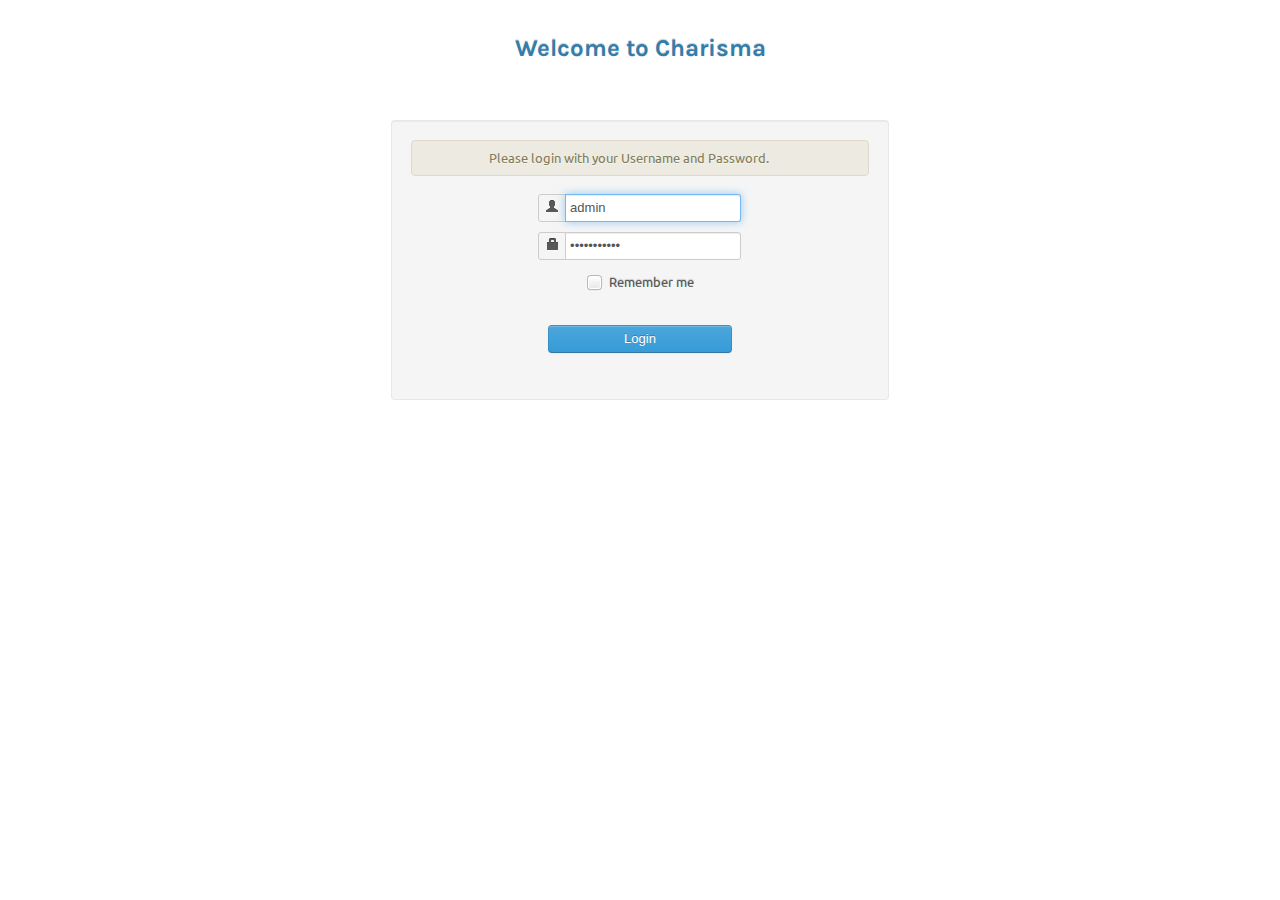
<file: Drision.MVCFrame.UI/Charisma/login.html>
<!DOCTYPE html>
<html lang="en">
<head>
	<!--
		Charisma v1.0.0

		Copyright 2012 Muhammad Usman
		Licensed under the Apache License v2.0
		http://www.apache.org/licenses/LICENSE-2.0

		http://usman.it
		http://twitter.com/halalit_usman
	-->
	<meta charset="utf-8">
	<title>Free HTML5 Bootstrap Admin Template</title>
	<meta name="viewport" content="width=device-width, initial-scale=1.0">
	<meta name="description" content="Charisma, a fully featured, responsive, HTML5, Bootstrap admin template.">
	<meta name="author" content="Muhammad Usman">

	<!-- The styles -->
	<link id="bs-css" href="css/bootstrap-cerulean.css" rel="stylesheet">
	<style type="text/css">
	  body {
		padding-bottom: 40px;
	  }
	  .sidebar-nav {
		padding: 9px 0;
	  }
	</style>
	<link href="css/bootstrap-responsive.css" rel="stylesheet">
	<link href="css/charisma-app.css" rel="stylesheet">
	<link href="css/jquery-ui-1.8.21.custom.css" rel="stylesheet">
	<link href='css/fullcalendar.css' rel='stylesheet'>
	<link href='css/fullcalendar.print.css' rel='stylesheet'  media='print'>
	<link href='css/chosen.css' rel='stylesheet'>
	<link href='css/uniform.default.css' rel='stylesheet'>
	<link href='css/colorbox.css' rel='stylesheet'>
	<link href='css/jquery.cleditor.css' rel='stylesheet'>
	<link href='css/jquery.noty.css' rel='stylesheet'>
	<link href='css/noty_theme_default.css' rel='stylesheet'>
	<link href='css/elfinder.min.css' rel='stylesheet'>
	<link href='css/elfinder.theme.css' rel='stylesheet'>
	<link href='css/jquery.iphone.toggle.css' rel='stylesheet'>
	<link href='css/opa-icons.css' rel='stylesheet'>
	<link href='css/uploadify.css' rel='stylesheet'>

	<!-- The HTML5 shim, for IE6-8 support of HTML5 elements -->
	<!--[if lt IE 9]>
	  <script src="http://html5shim.googlecode.com/svn/trunk/html5.js"></script>
	<![endif]-->

	<!-- The fav icon -->
	<link rel="shortcut icon" href="img/favicon.ico">
		
</head>

<body>
		<div class="container-fluid">
		<div class="row-fluid">
		
			<div class="row-fluid">
				<div class="span12 center login-header">
					<h2>Welcome to Charisma</h2>
				</div><!--/span-->
			</div><!--/row-->
			
			<div class="row-fluid">
				<div class="well span5 center login-box">
					<div class="alert alert-info">
						Please login with your Username and Password.
					</div>
					<form class="form-horizontal" action="index.html" method="post">
						<fieldset>
							<div class="input-prepend" title="Username" data-rel="tooltip">
								<span class="add-on"><i class="icon-user"></i></span><input autofocus class="input-large span10" name="username" id="username" type="text" value="admin" />
							</div>
							<div class="clearfix"></div>

							<div class="input-prepend" title="Password" data-rel="tooltip">
								<span class="add-on"><i class="icon-lock"></i></span><input class="input-large span10" name="password" id="password" type="password" value="admin123456" />
							</div>
							<div class="clearfix"></div>

							<div class="input-prepend">
							<label class="remember" for="remember"><input type="checkbox" id="remember" />Remember me</label>
							</div>
							<div class="clearfix"></div>

							<p class="center span5">
							<button type="submit" class="btn btn-primary">Login</button>
							</p>
						</fieldset>
					</form>
				</div><!--/span-->
			</div><!--/row-->
				</div><!--/fluid-row-->
		
	</div><!--/.fluid-container-->

	<!-- external javascript
	================================================== -->
	<!-- Placed at the end of the document so the pages load faster -->

	<!-- jQuery -->
	<script src="js/jquery-1.7.2.min.js"></script>
	<!-- jQuery UI -->
	<script src="js/jquery-ui-1.8.21.custom.min.js"></script>
	<!-- transition / effect library -->
	<script src="js/bootstrap-transition.js"></script>
	<!-- alert enhancer library -->
	<script src="js/bootstrap-alert.js"></script>
	<!-- modal / dialog library -->
	<script src="js/bootstrap-modal.js"></script>
	<!-- custom dropdown library -->
	<script src="js/bootstrap-dropdown.js"></script>
	<!-- scrolspy library -->
	<script src="js/bootstrap-scrollspy.js"></script>
	<!-- library for creating tabs -->
	<script src="js/bootstrap-tab.js"></script>
	<!-- library for advanced tooltip -->
	<script src="js/bootstrap-tooltip.js"></script>
	<!-- popover effect library -->
	<script src="js/bootstrap-popover.js"></script>
	<!-- button enhancer library -->
	<script src="js/bootstrap-button.js"></script>
	<!-- accordion library (optional, not used in demo) -->
	<script src="js/bootstrap-collapse.js"></script>
	<!-- carousel slideshow library (optional, not used in demo) -->
	<script src="js/bootstrap-carousel.js"></script>
	<!-- autocomplete library -->
	<script src="js/bootstrap-typeahead.js"></script>
	<!-- tour library -->
	<script src="js/bootstrap-tour.js"></script>
	<!-- library for cookie management -->
	<script src="js/jquery.cookie.js"></script>
	<!-- calander plugin -->
	<script src='js/fullcalendar.min.js'></script>
	<!-- data table plugin -->
	<script src='js/jquery.dataTables.min.js'></script>

	<!-- chart libraries start -->
	<script src="js/excanvas.js"></script>
	<script src="js/jquery.flot.min.js"></script>
	<script src="js/jquery.flot.pie.min.js"></script>
	<script src="js/jquery.flot.stack.js"></script>
	<script src="js/jquery.flot.resize.min.js"></script>
	<!-- chart libraries end -->

	<!-- select or dropdown enhancer -->
	<script src="js/jquery.chosen.min.js"></script>
	<!-- checkbox, radio, and file input styler -->
	<script src="js/jquery.uniform.min.js"></script>
	<!-- plugin for gallery image view -->
	<script src="js/jquery.colorbox.min.js"></script>
	<!-- rich text editor library -->
	<script src="js/jquery.cleditor.min.js"></script>
	<!-- notification plugin -->
	<script src="js/jquery.noty.js"></script>
	<!-- file manager library -->
	<script src="js/jquery.elfinder.min.js"></script>
	<!-- star rating plugin -->
	<script src="js/jquery.raty.min.js"></script>
	<!-- for iOS style toggle switch -->
	<script src="js/jquery.iphone.toggle.js"></script>
	<!-- autogrowing textarea plugin -->
	<script src="js/jquery.autogrow-textarea.js"></script>
	<!-- multiple file upload plugin -->
	<script src="js/jquery.uploadify-3.1.min.js"></script>
	<!-- history.js for cross-browser state change on ajax -->
	<script src="js/jquery.history.js"></script>
	<!-- application script for Charisma demo -->
	<script src="js/charisma.js"></script>
	
		
</body>
</html>
</file>
<file: stylesheets/pygment_trac.css>
.highlight  { background: #ffffff; }
.highlight .c { color: #999988; font-style: italic } /* Comment */
.highlight .err { color: #a61717; background-color: #e3d2d2 } /* Error */
.highlight .k { font-weight: bold } /* Keyword */
.highlight .o { font-weight: bold } /* Operator */
.highlight .cm { color: #999988; font-style: italic } /* Comment.Multiline */
.highlight .cp { color: #999999; font-weight: bold } /* Comment.Preproc */
.highlight .c1 { color: #999988; font-style: italic } /* Comment.Single */
.highlight .cs { color: #999999; font-weight: bold; font-style: italic } /* Comment.Special */
.highlight .gd { color: #000000; background-color: #ffdddd } /* Generic.Deleted */
.highlight .gd .x { color: #000000; background-color: #ffaaaa } /* Generic.Deleted.Specific */
.highlight .ge { font-style: italic } /* Generic.Emph */
.highlight .gr { color: #aa0000 } /* Generic.Error */
.highlight .gh { color: #999999 } /* Generic.Heading */
.highlight .gi { color: #000000; background-color: #ddffdd } /* Generic.Inserted */
.highlight .gi .x { color: #000000; background-color: #aaffaa } /* Generic.Inserted.Specific */
.highlight .go { color: #888888 } /* Generic.Output */
.highlight .gp { color: #555555 } /* Generic.Prompt */
.highlight .gs { font-weight: bold } /* Generic.Strong */
.highlight .gu { color: #800080; font-weight: bold; } /* Generic.Subheading */
.highlight .gt { color: #aa0000 } /* Generic.Traceback */
.highlight .kc { font-weight: bold } /* Keyword.Constant */
.highlight .kd { font-weight: bold } /* Keyword.Declaration */
.highlight .kn { font-weight: bold } /* Keyword.Namespace */
.highlight .kp { font-weight: bold } /* Keyword.Pseudo */
.highlight .kr { font-weight: bold } /* Keyword.Reserved */
.highlight .kt { color: #445588; font-weight: bold } /* Keyword.Type */
.highlight .m { color: #009999 } /* Literal.Number */
.highlight .s { color: #d14 } /* Literal.String */
.highlight .na { color: #008080 } /* Name.Attribute */
.highlight .nb { color: #0086B3 } /* Name.Builtin */
.highlight .nc { color: #445588; font-weight: bold } /* Name.Class */
.highlight .no { color: #008080 } /* Name.Constant */
.highlight .ni { color: #800080 } /* Name.Entity */
.highlight .ne { color: #990000; font-weight: bold } /* Name.Exception */
.highlight .nf { color: #990000; font-weight: bold } /* Name.Function */
.highlight .nn { color: #555555 } /* Name.Namespace */
.highlight .nt { color: #000080 } /* Name.Tag */
.highlight .nv { color: #008080 } /* Name.Variable */
.highlight .ow { font-weight: bold } /* Operator.Word */
.highlight .w { color: #bbbbbb } /* Text.Whitespace */
.highlight .mf { color: #009999 } /* Literal.Number.Float */
.highlight .mh { color: #009999 } /* Literal.Number.Hex */
.highlight .mi { color: #009999 } /* Literal.Number.Integer */
.highlight .mo { color: #009999 } /* Literal.Number.Oct */
.highlight .sb { color: #d14 } /* Literal.String.Backtick */
.highlight .sc { color: #d14 } /* Literal.String.Char */
.highlight .sd { color: #d14 } /* Literal.String.Doc */
.highlight .s2 { color: #d14 } /* Literal.String.Double */
.highlight .se { color: #d14 } /* Literal.String.Escape */
.highlight .sh { color: #d14 } /* Literal.String.Heredoc */
.highlight .si { color: #d14 } /* Literal.String.Interpol */
.highlight .sx { color: #d14 } /* Literal.String.Other */
.highlight .sr { color: #009926 } /* Literal.String.Regex */
.highlight .s1 { color: #d14 } /* Literal.String.Single */
.highlight .ss { color: #990073 } /* Literal.String.Symbol */
.highlight .bp { color: #999999 } /* Name.Builtin.Pseudo */
.highlight .vc { color: #008080 } /* Name.Variable.Class */
.highlight .vg { color: #008080 } /* Name.Variable.Global */
.highlight .vi { color: #008080 } /* Name.Variable.Instance */
.highlight .il { color: #009999 } /* Literal.Number.Integer.Long */

.type-csharp .highlight .k { color: #0000FF }
.type-csharp .highlight .kt { color: #0000FF }
.type-csharp .highlight .nf { color: #000000; font-weight: normal }
.type-csharp .highlight .nc { color: #2B91AF }
.type-csharp .highlight .nn { color: #000000 }
.type-csharp .highlight .s { color: #A31515 }
.type-csharp .highlight .sc { color: #A31515 }
</file>
<file: stylesheets/print.css>
html, body, div, span, applet, object, iframe,
h1, h2, h3, h4, h5, h6, p, blockquote, pre,
a, abbr, acronym, address, big, cite, code,
del, dfn, em, img, ins, kbd, q, s, samp,
small, strike, strong, sub, sup, tt, var,
b, u, i, center,
dl, dt, dd, ol, ul, li,
fieldset, form, label, legend,
table, caption, tbody, tfoot, thead, tr, th, td,
article, aside, canvas, details, embed, 
figure, figcaption, footer, header, hgroup, 
menu, nav, output, ruby, section, summary,
time, mark, audio, video {
  margin: 0;
  padding: 0;
  border: 0;
  font-size: 100%;
  font: inherit;
  vertical-align: baseline;
}
/* HTML5 display-role reset for older browsers */
article, aside, details, figcaption, figure, 
footer, header, hgroup, menu, nav, section {
  display: block;
}
body {
  line-height: 1;
}
ol, ul {
  list-style: none;
}
blockquote, q {
  quotes: none;
}
blockquote:before, blockquote:after,
q:before, q:after {
  content: '';
  content: none;
}
table {
  border-collapse: collapse;
  border-spacing: 0;
}
body {
  font-size: 13px;
  line-height: 1.5; 
  font-family: 'Helvetica Neue', Helvetica, Arial, serif;
  color: #000;
}

a {
  color: #d5000d;
  font-weight: bold;
}

header {
  padding-top: 35px;
  padding-bottom: 10px;
}

header h1 {
  font-weight: bold;
  letter-spacing: -1px;
  font-size: 48px;
  color: #303030;
  line-height: 1.2;
}

header h2 {
  letter-spacing: -1px;
  font-size: 24px;
  color: #aaa;
  font-weight: normal;
  line-height: 1.3;
}
#downloads {
  display: none;
}
#main_content {
  padding-top: 20px;
}

code, pre {
  font-family: Monaco, "Bitstream Vera Sans Mono", "Lucida Console", Terminal;
  color: #222;
  margin-bottom: 30px;
  font-size: 12px;
}

code {
  padding: 0 3px;
}

pre {
  border: solid 1px #ddd;
  padding: 20px;
  overflow: auto;
}
pre code {
  padding: 0;
}

ul, ol, dl {
  margin-bottom: 20px;
}


/* COMMON STYLES */

table {
  width: 100%;
  border: 1px solid #ebebeb;
}

th {
  font-weight: 500;
}

td {
  border: 1px solid #ebebeb;
  text-align: center; 
  font-weight: 300;
}

form {
  background: #f2f2f2;
  padding: 20px;
  
}


/* GENERAL ELEMENT TYPE STYLES */

h1 {
  font-size: 2.8em;
} 

h2 {
  font-size: 22px;
  font-weight: bold;
  color: #303030;
  margin-bottom: 8px;
} 

h3 {
  color: #d5000d;
  font-size: 18px;
  font-weight: bold;
  margin-bottom: 8px;
} 
 
h4 {
  font-size: 16px;
  color: #303030;
  font-weight: bold;
} 

h5 {
  font-size: 1em;
  color: #303030;
} 

h6 {
  font-size: .8em;
  color: #303030;
} 

p {
  font-weight: 300;
  margin-bottom: 20px;
}
 
a {
  text-decoration: none;
}

p a {
  font-weight: 400;
}

blockquote {
  font-size: 1.6em;
  border-left: 10px solid #e9e9e9;
  margin-bottom: 20px;
  padding: 0 0 0 30px;
}

ul li {
  list-style: disc inside;
  padding-left: 20px;
}

ol li {
  list-style: decimal inside;
  padding-left: 3px;
}

dl dd {
  font-style: italic;
  font-weight: 100;
}

footer {
  margin-top: 40px;
  padding-top: 20px;
  padding-bottom: 30px;
  font-size: 13px;
  color: #aaa;
}

footer a {
  color: #666;
}

/* MISC */
.clearfix:after {
  clear: both;
  content: '.';
  display: block;
  visibility: hidden;
  height: 0;
}

.clearfix {display: inline-block;}
* html .clearfix {height: 1%;}
.clearfix {display: block;}
</file>
<file: Drision.MVCFrame.UI/Charisma/doc/css/documenter_style.css>
/*!
 * Documenter 1.6
 * http://rxa.li/documenter
 *
 * Copyright 2011, Xaver Birsak
 * http://revaxarts.com
 *
 */
html,body,div,span,applet,object,iframe,h1,h2,h3,h4,h5,h6,p,blockquote,pre,a,abbr,acronym,address,big,cite,code,del,dfn,em,font,img,ins,kbd,q,s,samp,small,strike,strong,sub,sup,tt,var,dl,dt,dd,ol,ul,li,fieldset,form,label,legend,table,caption,tbody,tfoot,thead,tr,th,td{
	margin:0;
	padding:0;
	border:0;
	outline:0;
	font-weight:inherit;
	font-style:inherit;
	font-size:100%;
	font-family:inherit;
	vertical-align:baseline;
}
html { 
	font-size:101%;
	font-family:Arial,verdana,arial,sans-serif;
	font-size:12px;
	-webkit-text-size-adjust:none;
	color:#6F6F6F;
	background-color:#efefef;
}
body{
	min-height:100%;
	height:auto;
	width:100%;
}
footer, header, section {
	display:block;
}
a{ color:#6F6F6F; text-decoration:none; cursor:pointer; }
a:hover { text-decoration:underline }
p, ul, ol{
	margin:18px 0;
	line-height:1.5em;
}
li{
	list-style:none;
}
li.placeholder{
	height:70px;
	width:100%;
	font-size:16px;
}
hr { 
	display:block;
	height:0px;
	line-height:0px;
	border:0;
	border-top:1px solid #ddd;
	border-bottom:1px solid #aaa;
	margin:16px 0;
	padding:0;
}
hr.notop{
	margin-top:0;
}
strong{
	font-weight:700;
}
#documenter_content{
	position:absolute;
	right:18px;
	left:218px;
	padding-left:10px;
	padding-bottom:800px;
	min-height:100%;
	height:auto;
	z-index:1;
}
#documenter_sidebar{
	-moz-box-shadow:0 0 6px rgba(3,3,3,0.6);
	-webkit-box-shadow:0 0 6px rgba(3,3,3,0.6);
	box-shadow:0 0 6px rgba(3,3,3,0.6);
	position:fixed;
	left:0;
	width:200px;
	height:100%;
	min-height:100%;
	z-index:100;
}
#documenter_sidebar a{
	position:relative;
	z-index:100;
}
img{
	border:0;
}
#documenter_copyright{
	position:absolute;
	bottom:10px;
	font-size:10px;
	right:15px;
	width:200px;
	text-align:right;
	z-index:1
}
noscript{
	display:block;
	position:absolute;
	top:238px;
	margin:0 auto;
	width:800px;
	bottom:0;
	z-index:20;
}
noscript p{
	width:800px;
	font-size:20px;
	padding-top:20px;
	margin:0 auto;
	color:#4D4D4D;
}
.small{
	font-size:10px;
	letter-spacing:0;
}

/*----------------------------------------------------------------------*/
/* Sidebar
/*----------------------------------------------------------------------*/

#documenter_sidebar #documenter_logo{
	display:block;
	height:20%;
	max-height:200px;
	min-height:70px;
	width:200px;
	background-position:center center;
	background-repeat:no-repeat;
}
#documenter_sidebar ol{
	font-size:12px;
	font-weight:700;
	min-height:150px;
	height:75%;
	overflow:auto;
}

#documenter_sidebar ol li{
	text-align:right;
	padding:0;
}
#documenter_sidebar ol a{
	display:block;
	border-top:1px solid #ddd;
	border-bottom:1px solid #aaa;
	padding:6px 15px 7px 0;
	text-align:right;
}
#documenter_sidebar ol a:hover,#documenter_sidebar ol a.current{
	-webkit-text-shadow:none;
	-moz-text-shadow:none;
	text-shadow:none;
	text-decoration:none;
}
#documenter_sidebar ol li ol{
	border-top:0;
	font-size:10px;
	min-height:10px;
	height:auto;
	overflow:auto;
	margin:0;
	display:none;
}
#documenter_sidebar ol li ol li a{
	display:block;
	padding:4px 15px 5px 0;
	text-align:right;
}

/*----------------------------------------------------------------------*/
/* Content
/*----------------------------------------------------------------------*/

#documenter_cover{
	height:800px;
	padding-top:200px !important;
}
#documenter_cover li{
	list-style:none !important;
	margin-left:0 !important;
}
#documenter_cover p{
	width:500px;
}
#documenter_content section{
	padding-top:70px;
}
#documenter_content h1{
	font-size:30px;
	font-weight:700;
}
#documenter_content h2{
	font-size:20px;
	margin-bottom:18px;
	font-weight:100;
}
#documenter_content h3{
	font-size:26px;
	margin:18px 0 0;
	font-weight:100;
}
#documenter_content h4{
	font-size:20px;
	margin:18px 0;
	font-weight:100;
}
#documenter_content h5{
	font-size:16px;
	margin:18px 0;
	font-weight:100;
}
#documenter_content h6{
	font-size:14px;
	margin:18px 0;
	font-weight:100;
}
#documenter_content p{
	margin:18px 0;
}
#documenter_content ol li{
	list-style:decimal;
	margin-left:36px;
}
#documenter_content ul li{
	list-style:square;
	margin-left:36px;
}
#documenter_content dl{
}
#documenter_content dl dt{
	padding-top:12px;
	font-weight:700;
	font-size:14px;
}
#documenter_content dl dd{
	padding-top:3px;
	margin-left:18px;
}
#documenter_content table{
	border-collapse:collapse;
}
#documenter_content table th{
	font-weight:700;
}
#documenter_content table th, #documenter_content table td{
	padding:3px;
	text-align:left;
}
#documenter_content code, #documenter_content pre{
	font-family:"Courier New", Courier, monospace;
	font-size:12px;
}
#documenter_content .warning{
	padding:10px 10px 10px 30px;
	border:1px solid #D5D458;
	background-color:#F0FEB1;
	background-image:url(img/warning.png);
	background-repeat:no-repeat;
	background-position: 8px 11px;
}
#documenter_content .info{
	padding:10px 10px 10px 30px;
	border:1px solid #6AB3FF;
	background-color:#A3D0FF;
	background-image:url(img/info.png);
	background-repeat:no-repeat;
	background-position: 8px 11px;
}
#documenter_content pre{
	background-image:url(img/pre_bg.png);
	line-height:19px;
}




/*----------------------------------------------------------------------*/
/* Print Styles
/*----------------------------------------------------------------------*/

@media print {
	 * { background: transparent !important; color: black !important; text-shadow: none !important; filter:none !important;
	-ms-filter: none !important; } /* Black prints faster: sanbeiji.com/archives/953 */
	a, a:visited { color: #444 !important; text-decoration: underline; }
	a[href]:after { content: " (" attr(href) ")"; }
	abbr[title]:after { content: " (" attr(title) ")"; }
	.ir a:after, a[href^="javascript:"]:after, a[href^="#"]:after { content: ""; }  /* Don't show links for images, or javascript/internal links */
	pre, blockquote { border: 1px solid #999; page-break-inside: avoid; }
	thead { display: table-header-group; } /* css-discuss.incutio.com/wiki/Printing_Tables */
	tr, img { page-break-inside: avoid; }
	@page { margin: 0.5cm; }
	p, h2, h3 { orphans: 3; widows: 3; }
	h2, h3{ page-break-after: avoid; }
	hr { border-top:1px solid #000 !important;border-bottom:0 !important; }
	
	#documenter_sidebar{
		-moz-box-shadow:none;
		-webkit-box-shadow:none;
		box-shadow:none;
		position:absolute;
		left:10px;
		top:0;
		width:100%;
		margin-top:500px;
	}
	#documenter_sidebar ol:before { content: "Table of Contents"; }
	
	#documenter_sidebar ol{
		border:0 !important;
	}
	#documenter_sidebar ol li{
		border:0 !important;
		text-align:left;
	}
	#documenter_sidebar ol li a{
		border:0 !important;
		text-align:left;
		padding:4px;
	}
	#documenter_sidebar ol li a:hover{
		border:0 !important;
	}
	#documenter_sidebar #documenter_logo{
		display:none;
	}
	#documenter_sidebar #documenter_copyright{
		display:none;
	}
	#documenter_content{
		left:10px;
	}
	#documenter_cover{
		margin-bottom:300px;
	}
	#documenter_content .warning{
		background-image:url(img/warning.png) !important;
		background-repeat:no-repeat !important;
		background-position: 8px 11px !important;
	}
	#documenter_content .info{
		background-image:url(img/info.png) !important;
		background-repeat:no-repeat !important;
		background-position: 8px 11px !important;
	}
	#documenter_content pre{
		background-image:url(img/pre_bg.png) !important;
		line-height:19px;
	}
}
</file>
<file: Drision.MVCFrame.UI/Charisma/css/charisma-app.css>
@import url(https://fonts.googleapis.com/css?family=Shojumaru);

select{
background-color:#fff;
}

.top-block{
font-size:14px;
text-align: center;
padding: 5px;
margin-bottom:10px;
font-weight:bold;
position: relative;
display: block;
line-height: 22px;
text-shadow: 0 0 1px #DDD;
text-decoration:none;
-webkit-box-shadow: inset 0 0 0 1px #FAFAFA;
-moz-box-shadow: inset 0 0 0 1px #FAFAFA;
box-shadow: inset 0 0 0 1px #FAFAFA;
background: -moz-linear-gradient(top,  rgba(30,87,153,0.2) 0%, rgba(125,185,232,0) 100%);
background: -webkit-gradient(linear, left top, left bottom, color-stop(0%,rgba(30,87,153,0.2)), color-stop(100%,rgba(125,185,232,0)));
background: -webkit-linear-gradient(top,  rgba(30,87,153,0.2) 0%,rgba(125,185,232,0) 100%);
background: -o-linear-gradient(top,  rgba(30,87,153,0.2) 0%,rgba(125,185,232,0) 100%);
background: -ms-linear-gradient(top,  rgba(30,87,153,0.2) 0%,rgba(125,185,232,0) 100%);
background: linear-gradient(to bottom,  rgba(30,87,153,0.2) 0%,rgba(125,185,232,0) 100%);
filter: progid:DXImageTransform.Microsoft.gradient( startColorstr='#331e5799', endColorstr='#007db9e8',GradientType=0 );
}

.top-block span{
clear:both;
}


.top-block:hover{
text-decoration:none;
}

.notification {
display: block;
position: absolute;
top: -10px;
right: -5px;
line-height: 16px;
height: 16px;
padding: 0 5px;
font-family: Arial, sans-serif;
color: white !important;
text-shadow: 0 1px 
hsla(0, 0%, 0%, 0.25);
border-width: 1px;
border-style: solid;
border-radius: 10px;
-webkit-border-radius: 10px;
-moz-border-radius: 10px;
-webkit-box-shadow: 0 1px 1px 
hsla(0, 0%, 0%, 0.08), inset 0 1px 
hsla(0, 100%, 100%, 0.3);
-moz-box-shadow: 0 1px 1px rgba(0, 0, 0, 0.08), inset 0 1px rgba(255, 255, 255, 0.3);
box-shadow: 0 1px 1px 
hsla(0, 0%, 0%, 0.08), inset 0 1px 
hsla(0, 100%, 100%, 0.3);
}

.notification {
border-color: #2FABE9;
background-color: #67C2EF;
background-image: -webkit-gradient(linear, left top, left bottom, color-stop(0%, hsl(200, 80%, 82%)), color-stop(100%, hsl(200, 81%, 67%)));
background-image: -webkit-linear-gradient(top, hsl(200, 80%, 82%), hsl(200, 81%, 67%));
background-image: -moz-linear-gradient(top, hsl(200, 80%, 82%), hsl(200, 81%, 67%));
background-image: -ms-linear-gradient(top, hsl(200, 80%, 82%), hsl(200, 81%, 67%));
background-image: -o-linear-gradient(top, hsl(200, 80%, 82%), hsl(200, 81%, 67%));
background-image: linear-gradient(top, hsl(200, 80%, 82%), hsl(200, 81%, 67%));
}

.notification.green {
border-color: 	#5AAD34;
background-color: 	#78CD51;
background-image: -webkit-gradient(linear, left top, left bottom, color-stop(0%, 	hsl(101, 54%, 71%)), color-stop(100%, 	hsl(101, 55%, 56%)));
background-image: -webkit-linear-gradient(top, 	hsl(101, 54%, 71%), 	hsl(101, 55%, 56%));
background-image: -moz-linear-gradient(top, 	hsl(101, 54%, 71%), 	hsl(101, 55%, 56%));
background-image: -ms-linear-gradient(top, 	hsl(101, 54%, 71%), 	hsl(101, 55%, 56%));
background-image: -o-linear-gradient(top, 	hsl(101, 54%, 71%), 	hsl(101, 55%, 56%));
background-image: linear-gradient(top, 	hsl(101, 54%, 71%), 	hsl(101, 55%, 56%));
}

.notification.yellow {
border-color: #F4A506;
background-color: #FABB3D;
background-image: -webkit-gradient(linear, left top, left bottom, color-stop(0%, hsl(40, 95%, 76%)), color-stop(100%, hsl(40, 95%, 61%)));
background-image: -webkit-linear-gradient(top, hsl(40, 95%, 76%), hsl(40, 95%, 61%));
background-image: -moz-linear-gradient(top, hsl(40, 95%, 76%), hsl(40, 95%, 61%));
background-image: -ms-linear-gradient(top, hsl(40, 95%, 76%), hsl(40, 95%, 61%));
background-image: -o-linear-gradient(top, hsl(40, 95%, 76%), hsl(40, 95%, 61%));
background-image: linear-gradient(top, hsl(40, 95%, 76%), hsl(40, 95%, 61%));
}

.notification.red {
border-color: #FA5833;
background-color: #FA603D;
background-image: -webkit-gradient(linear, left top, left bottom, color-stop(0%, hsl(11, 95%, 76%)), color-stop(100%, hsl(11, 95%, 61%)));
background-image: -webkit-linear-gradient(top, hsl(11, 95%, 76%), hsl(11, 95%, 61%));
background-image: -moz-linear-gradient(top, hsl(11, 95%, 76%), hsl(11, 95%, 61%));
background-image: -ms-linear-gradient(top, hsl(11, 95%, 76%), hsl(11, 95%, 61%));
background-image: -o-linear-gradient(top, hsl(11, 95%, 76%), hsl(11, 95%, 61%));
background-image: linear-gradient(top, hsl(11, 95%, 76%), hsl(11, 95%, 61%));
}

#external-events {
float: left;
width: 15%;
padding: 10px;
text-align: left;
}
.external-event{
margin: 5px;
cursor:move;
}
#calendar {
float: right;
width: 80%;
}



.box{
border: 1px solid #DEDEDE;
border-radius:3px;
-webkit-border-radius:3px;
-moz-border-radius:3px;
margin-top: 10px; 
margin-bottom: 10px ;
box-shadow: 0 0 10px rgba(189, 189, 189, 0.4);
-webkit-box-shadow: 0 0 10px rgba(189, 189, 189, 0.4);
-moz-box-shadow: 0 0 10px rgba(189, 189, 189, 0.4);
}

.box-header{
border:none;
padding-top:5px;
border-bottom: 1px solid #DEDEDE;
border-radius:3px 3px 0 0;
-webkit-border-radius:3px 3px 0 0;
-moz-border-radius:3px 3px 0 0;
height:12px;
min-height:12px;
margin-bottom: 0;
cursor:move;
font-weight:bold;
font-size:16px;
background: -moz-linear-gradient(top,  rgba(255,255,255,0) 0%, rgba(0,0,0,0.1) 100%);
background: -webkit-gradient(linear, left top, left bottom, color-stop(0%,rgba(255,255,255,0)), color-stop(100%,rgba(0,0,0,0.1)));
background: -webkit-linear-gradient(top,  rgba(255,255,255,0) 0%,rgba(0,0,0,0.1) 100%);
background: -o-linear-gradient(top,  rgba(255,255,255,0) 0%,rgba(0,0,0,0.1) 100%);
background: -ms-linear-gradient(top,  rgba(255,255,255,0) 0%,rgba(0,0,0,0.1) 100%);
background: linear-gradient(to bottom,  rgba(255,255,255,0) 0%,rgba(0,0,0,0.1) 100%);
filter: progid:DXImageTransform.Microsoft.gradient( startColorstr='#00ffffff', endColorstr='#1a000000',GradientType=0 );

}

.box-header h2{
font-size:15px;
width:auto;
clear:none;
float:left;
line-height:25px;
}
.box-header h3{
font-size:13px;
width:auto;
clear:none;
float:left;
line-height:25px;
}
.box-header h2 > i{
margin-top:1px;
}
.box-icon{
float:right;
}
.box-icon a{
clear:none;
float:left;
margin:0 2px;
height: 18px;
width:5px;
margin-top: -1px;
}
.box-icon a i{
margin-left:-4.5px;
}
.box-content{
padding:10px;
}


.btn-round{
border-radius: 40px;
-webkit-border-radius: 40px;
-moz-border-radius: 40px;
font-size:12px;
padding-top:4px;
}

ul.dashboard-list li{
padding: 7px 0;
list-style:none;
border-bottom: 1px solid #EBEBEB;
border-top: 1px solid white;
}

ul.dashboard-list a:hover{
text-decoration:none;
}

ul.dashboard-list{
margin:0;
}

ul.dashboard-list li a span {
display: inline-block;
font-size: 18px;
font-weight: bold;
margin-right: 10px;
text-align: right;
width: 70px;
zoom: 1;
}

.dashboard-avatar{
height: 50px;
width: 50px;
padding: 1px;
float: left;
margin-left: 15px;
margin-right: 15px;
border: 1px solid #EBEBEB;
}

#prependedInput,#appendedPrependedInput,#appendedInputButtons,#appendedInputButton{
width:200px;
}
#appendedInput{
width:75px;
}
.thumbnail{
background-color:white;
z-index:2;
position:relative;
margin-bottom:40px !important;
}
.thumbnails > li{
margin-left:15px;
}
.thumbnail img,.thumbnail > a{
z-index:2;
height:100px;
width:100px;
position:relative;
display: block;
}

img.grayscale{
-webkit-filter: grayscale(1);
-webkit-filter: grayscale(100%);
-moz-filter: grayscale(100%);
-ms-filter: grayscale(100%);
-o-filter: grayscale(100%);
/*filter: url(desaturate.svg#grayscale);
filter: gray;
filter: grayscale(100%); */
}

.thumbnail .gallery-controls{
position:absolute;
z-index:1;
margin-top:-30px;
height:22px;
min-height:22px;
width:80px;
padding:9px;
}
.thumbnail .gallery-controls p{
display:block;
margin:auto;
width:100%;
}
label div.checker,label div.radio{
margin-bottom:3px;
}
div.uploader{
border-radius:14px;
-webkit-border-radius:14px;
-moz-border-radius:14px;
}
footer{
clear:both;
}
footer .pull-right{
float:right;
margin-right:10px;
}
footer .pull-left{
float:left;
margin-left:10px;
}
.docs-input-sizes select, .docs-input-sizes input[type="text"] {
display: block;
margin-bottom: 9px;
}

div.center,p.center,img.center{
margin-left: auto !important;
margin-right: auto !important;
float:none !important;
display: block;
text-align:center;
}

.stackControls{
padding:5px;
}

.clear{
clear:both;
width:0px;
height:0px;
}

.sidebar-nav{
min-height:0;
box-shadow: 0 0 10px #BDBDBD;
-webkit-box-shadow: 0 0 10px #BDBDBD;
-moz-box-shadow: 0 0 10px #BDBDBD;
border-radius: 5px;
-webkit-border-radius: 5px;
-moz-border-radius: 5px;
margin-bottom: 0;
padding-bottom:0;
}
.sidebar-nav > ul > li:not(.nav-header){
margin-right:-2px;
margin-left:-2px;
}
.brand{
font-family: 'Shojumaru', cursive, Arial, serif; 
letter-spacing:2px;
text-shadow:1px 1px 5px rgba(0, 0, 0, 0.5);
width:210px;
padding:0;
}
.brand img{
float:left;
height:49px;
width:34px;
margin-right:5px;
}
.brand span{
float:left;
margin-top:28px;
}
@media (max-width: 979px){
.sidebar-nav{
padding:0;
margin-bottom:0;
}
.theme-text{
	display:none;
}
}
@media (min-width: 768px) and (max-width: 979px) {
.box-icon{
	display:none;	
}
.box-header h2{
	font-size:13px !important;
}
.box-header h3{
	font-size:11px !important;
}
.main-menu-span{
	width:6.2% !important;
	margin-right:4%;
}
}

.navbar-search{
margin-left:10px;
}
.navbar-inner{
border-radius:0 0 10px 10px;
-webkit-border-radius:0 0 10px 10px;
-moz-border-radius:0 0 10px 10px;
padding-top:5px; 
padding-bottom:5px; 
}
div.dataTables_length select {
width: 50px;
}
.dataTables_filter input, .dataTables_length select {
display: inline-block;
margin-bottom: 0;
}
ul.ajax-loaders li{
display:inline-block;
list-style:none;
padding:10px;
}
ul.ajax-loaders{
min-height:80px;
}
.bs-icons li{
list-style:none;
}
#for-is-ajax{
padding-left: 12px;
cursor:pointer;
}
#loading{
margin-top: 20px;
width:128px;
font-weight: bold;
}
#loading div.center{
margin-top:10px;
height:15px;
width:128px;
background:url(../img/ajax-loaders/ajax-loader-6.gif);
}

.box-content .nav-tabs{
margin-right:-10px;
margin-left:-10px;
}
#inputIcon{
width:200px;
}
.show-grid [class*="span"] {
background-color: #EDEDED;
text-align: center;
-webkit-border-radius: 3px;
-moz-border-radius: 3px;
border-radius: 3px;
min-height: 30px;
line-height: 30px;
}
.show-grid {
margin-top: 10px;
margin-bottom: 20px;
color:black;
}
.show-grid:hover [class*="span"] {
background: #DEDEDE;
}
.login-header{
padding-top:30px;
height:120px;
}
.pull-left{
float:left !important;
}
.pull-right{
float:right !important;
}
.remember{
margin-top:3px;
}
.green {
color: #458746;
}
.red {
color: #B94846;
}
.blue {
color: #3986AC;
}
.yellow {
color: #F99406;
}
.login-box{

}
.login-box .input-prepend{
margin-bottom: 10px;
}
.login-box .btn{
margin-top:15px;
width:100%
}
.charisma_qr{
height:136px;
width:136px;
border:solid grey 1px;
border-radius:2px;
-webkit-border-radius:2px;
-moz-border-radius:2px;
box-shadow: 0 0 10px #BDBDBD;
-webkit-box-shadow: 0 0 10px #BDBDBD;
-moz-box-shadow: 0 0 10px #BDBDBD;
}
.box-content.buttons{
min-height:297px;
}
</file>
<file: Drision.MVCFrame.UI/Charisma/css/fullcalendar.css>
/*
 * FullCalendar v1.5.3 Stylesheet
 *
 * Copyright (c) 2011 Adam Shaw
 * Dual licensed under the MIT and GPL licenses, located in
 * MIT-LICENSE.txt and GPL-LICENSE.txt respectively.
 *
 * Date: Mon Feb 6 22:40:40 2012 -0800
 *
 */


.fc {
	direction: ltr;
	text-align: left;
	}
	
.fc table {
	border-collapse: collapse;
	border-spacing: 0;
	}
	
html .fc,
.fc table {
	font-size: 1em;
	}
	
.fc td,
.fc th {
	padding: 0;
	vertical-align: top;
	}



/* Header
------------------------------------------------------------------------*/

.fc-header td {
	white-space: nowrap;
	}

.fc-header-left {
	width: 25%;
	text-align: left;
	}
	
.fc-header-center {
	text-align: center;
	}
	
.fc-header-right {
	width: 25%;
	text-align: right;
	}
	
.fc-header-title {
	display: inline-block;
	vertical-align: top;
	}
	
.fc-header-title h2 {
	margin-top: 0;
	white-space: nowrap;
	}
	
.fc .fc-header-space {
	padding-left: 10px;
	}
	
.fc-header .fc-button {
	margin-bottom: 1em;
	vertical-align: top;
	}
	
/* buttons edges butting together */

.fc-header .fc-button {
	margin-right: -1px;
	}
	
.fc-header .fc-corner-right {
	margin-right: 1px; /* back to normal */
	}
	
.fc-header .ui-corner-right {
	margin-right: 0; /* back to normal */
	}
	
/* button layering (for border precedence) */
	
.fc-header .fc-state-hover,
.fc-header .ui-state-hover {
	z-index: 2;
	}
	
.fc-header .fc-state-down {
	z-index: 3;
	}

.fc-header .fc-state-active,
.fc-header .ui-state-active {
	z-index: 4;
	}
	
	
	
/* Content
------------------------------------------------------------------------*/
	
.fc-content {
	clear: both;
	}
	
.fc-view {
	width: 100%; /* needed for view switching (when view is absolute) */
	overflow: hidden;
	}
	
	

/* Cell Styles
------------------------------------------------------------------------*/

.fc-widget-header,    /* <th>, usually */
.fc-widget-content {  /* <td>, usually */
	border: 1px solid #ccc;
	}
	
.fc-state-highlight { /* <td> today cell */ /* TODO: add .fc-today to <th> */
	background: #ffc;
	}
	
.fc-cell-overlay { /* semi-transparent rectangle while dragging */
	background: #9cf;
	opacity: .2;
	filter: alpha(opacity=20); /* for IE */
	}
	


/* Buttons
------------------------------------------------------------------------*/

.fc-button {
	position: relative;
	display: inline-block;
	cursor: pointer;
	}
	
.fc-state-default { /* non-theme */
	border-style: solid;
	border-width: 1px 0;
	}
	
.fc-button-inner {
	position: relative;
	float: left;
	overflow: hidden;
	}
	
.fc-state-default .fc-button-inner { /* non-theme */
	border-style: solid;
	border-width: 0 1px;
	}
	
.fc-button-content {
	position: relative;
	float: left;
	height: 1.9em;
	line-height: 1.9em;
	padding: 0 .6em;
	white-space: nowrap;
	}
	
/* icon (for jquery ui) */
	
.fc-button-content .fc-icon-wrap {
	position: relative;
	float: left;
	top: 50%;
	}
	
.fc-button-content .ui-icon {
	position: relative;
	float: left;
	margin-top: -50%;
	*margin-top: 0;
	*top: -50%;
	}
	
/* gloss effect */
	
.fc-state-default .fc-button-effect {
	position: absolute;
	top: 50%;
	left: 0;
	}
	
.fc-state-default .fc-button-effect span {
	position: absolute;
	top: -100px;
	left: 0;
	width: 500px;
	height: 100px;
	border-width: 100px 0 0 1px;
	border-style: solid;
	border-color: #fff;
	background: #444;
	opacity: .09;
	filter: alpha(opacity=9);
	}
	
/* button states (determines colors)  */
	
.fc-state-default,
.fc-state-default .fc-button-inner {
	border-style: solid;
	border-color: #ccc #bbb #aaa;
	background: #F3F3F3;
	color: #000;
	}
	
.fc-state-hover,
.fc-state-hover .fc-button-inner {
	border-color: #999;
	}
	
.fc-state-down,
.fc-state-down .fc-button-inner {
	border-color: #555;
	background: #777;
	}
	
.fc-state-active,
.fc-state-active .fc-button-inner {
	border-color: #555;
	background: #777;
	color: #fff;
	}
	
.fc-state-disabled,
.fc-state-disabled .fc-button-inner {
	color: #999;
	border-color: #ddd;
	}
	
.fc-state-disabled {
	cursor: default;
	}
	
.fc-state-disabled .fc-button-effect {
	display: none;
	}
	
	

/* Global Event Styles
------------------------------------------------------------------------*/
	 
.fc-event {
	border-style: solid;
	border-width: 0;
	font-size: .85em;
	cursor: default;
	}
	
a.fc-event,
.fc-event-draggable {
	cursor: pointer;
	}
	
a.fc-event {
	text-decoration: none;
	}
	
.fc-rtl .fc-event {
	text-align: right;
	}
	
.fc-event-skin {
	border-color: #36c;     /* default BORDER color */
	background-color: #36c; /* default BACKGROUND color */
	color: #fff;            /* default TEXT color */
	}
	
.fc-event-inner {
	position: relative;
	width: 100%;
	height: 100%;
	border-style: solid;
	border-width: 0;
	overflow: hidden;
	}
	
.fc-event-time,
.fc-event-title {
	padding: 0 1px;
	}
	
.fc .ui-resizable-handle { /*** TODO: don't use ui-resizable anymore, change class ***/
	display: block;
	position: absolute;
	z-index: 99999;
	overflow: hidden; /* hacky spaces (IE6/7) */
	font-size: 300%;  /* */
	line-height: 50%; /* */
	}
	
	
	
/* Horizontal Events
------------------------------------------------------------------------*/

.fc-event-hori {
	border-width: 1px 0;
	margin-bottom: 1px;
	}
	
/* resizable */
	
.fc-event-hori .ui-resizable-e {
	top: 0           !important; /* importants override pre jquery ui 1.7 styles */
	right: -3px      !important;
	width: 7px       !important;
	height: 100%     !important;
	cursor: e-resize;
	}
	
.fc-event-hori .ui-resizable-w {
	top: 0           !important;
	left: -3px       !important;
	width: 7px       !important;
	height: 100%     !important;
	cursor: w-resize;
	}
	
.fc-event-hori .ui-resizable-handle {
	_padding-bottom: 14px; /* IE6 had 0 height */
	}
	
	
	
/* Fake Rounded Corners (for buttons and events)
------------------------------------------------------------*/
	
.fc-corner-left {
	margin-left: 1px;
	}
	
.fc-corner-left .fc-button-inner,
.fc-corner-left .fc-event-inner {
	margin-left: -1px;
	}
	
.fc-corner-right {
	margin-right: 1px;
	}
	
.fc-corner-right .fc-button-inner,
.fc-corner-right .fc-event-inner {
	margin-right: -1px;
	}
	
.fc-corner-top {
	margin-top: 1px;
	}
	
.fc-corner-top .fc-event-inner {
	margin-top: -1px;
	}
	
.fc-corner-bottom {
	margin-bottom: 1px;
	}
	
.fc-corner-bottom .fc-event-inner {
	margin-bottom: -1px;
	}
	
	
	
/* Fake Rounded Corners SPECIFICALLY FOR EVENTS
-----------------------------------------------------------------*/
	
.fc-corner-left .fc-event-inner {
	border-left-width: 1px;
	}
	
.fc-corner-right .fc-event-inner {
	border-right-width: 1px;
	}
	
.fc-corner-top .fc-event-inner {
	border-top-width: 1px;
	}
	
.fc-corner-bottom .fc-event-inner {
	border-bottom-width: 1px;
	}
	
	
	
/* Reusable Separate-border Table
------------------------------------------------------------*/

table.fc-border-separate {
	border-collapse: separate;
	}
	
.fc-border-separate th,
.fc-border-separate td {
	border-width: 1px 0 0 1px;
	}
	
.fc-border-separate th.fc-last,
.fc-border-separate td.fc-last {
	border-right-width: 1px;
	}
	
.fc-border-separate tr.fc-last th,
.fc-border-separate tr.fc-last td {
	border-bottom-width: 1px;
	}
	
.fc-border-separate tbody tr.fc-first td,
.fc-border-separate tbody tr.fc-first th {
	border-top-width: 0;
	}
	
	

/* Month View, Basic Week View, Basic Day View
------------------------------------------------------------------------*/

.fc-grid th {
	text-align: center;
	}
	
.fc-grid .fc-day-number {
	float: right;
	padding: 0 2px;
	}
	
.fc-grid .fc-other-month .fc-day-number {
	opacity: 0.3;
	filter: alpha(opacity=30); /* for IE */
	/* opacity with small font can sometimes look too faded
	   might want to set the 'color' property instead
	   making day-numbers bold also fixes the problem */
	}
	
.fc-grid .fc-day-content {
	clear: both;
	padding: 2px 2px 1px; /* distance between events and day edges */
	}
	
/* event styles */
	
.fc-grid .fc-event-time {
	font-weight: bold;
	}
	
/* right-to-left */
	
.fc-rtl .fc-grid .fc-day-number {
	float: left;
	}
	
.fc-rtl .fc-grid .fc-event-time {
	float: right;
	}
	
	

/* Agenda Week View, Agenda Day View
------------------------------------------------------------------------*/

.fc-agenda table {
	border-collapse: separate;
	}
	
.fc-agenda-days th {
	text-align: center;
	}
	
.fc-agenda .fc-agenda-axis {
	width: 50px;
	padding: 0 4px;
	vertical-align: middle;
	text-align: right;
	white-space: nowrap;
	font-weight: normal;
	}
	
.fc-agenda .fc-day-content {
	padding: 2px 2px 1px;
	}
	
/* make axis border take precedence */
	
.fc-agenda-days .fc-agenda-axis {
	border-right-width: 1px;
	}
	
.fc-agenda-days .fc-col0 {
	border-left-width: 0;
	}
	
/* all-day area */
	
.fc-agenda-allday th {
	border-width: 0 1px;
	}
	
.fc-agenda-allday .fc-day-content {
	min-height: 34px; /* TODO: doesnt work well in quirksmode */
	_height: 34px;
	}
	
/* divider (between all-day and slots) */
	
.fc-agenda-divider-inner {
	height: 2px;
	overflow: hidden;
	}
	
.fc-widget-header .fc-agenda-divider-inner {
	background: #eee;
	}
	
/* slot rows */
	
.fc-agenda-slots th {
	border-width: 1px 1px 0;
	}
	
.fc-agenda-slots td {
	border-width: 1px 0 0;
	background: none;
	}
	
.fc-agenda-slots td div {
	height: 20px;
	}
	
.fc-agenda-slots tr.fc-slot0 th,
.fc-agenda-slots tr.fc-slot0 td {
	border-top-width: 0;
	}

.fc-agenda-slots tr.fc-minor th,
.fc-agenda-slots tr.fc-minor td {
	border-top-style: dotted;
	}
	
.fc-agenda-slots tr.fc-minor th.ui-widget-header {
	*border-top-style: solid; /* doesn't work with background in IE6/7 */
	}
	


/* Vertical Events
------------------------------------------------------------------------*/

.fc-event-vert {
	border-width: 0 1px;
	}
	
.fc-event-vert .fc-event-head,
.fc-event-vert .fc-event-content {
	position: relative;
	z-index: 2;
	width: 100%;
	overflow: hidden;
	}
	
.fc-event-vert .fc-event-time {
	white-space: nowrap;
	font-size: 10px;
	}
	
.fc-event-vert .fc-event-bg { /* makes the event lighter w/ a semi-transparent overlay  */
	position: absolute;
	z-index: 1;
	top: 0;
	left: 0;
	width: 100%;
	height: 100%;
	background: #fff;
	opacity: .3;
	filter: alpha(opacity=30);
	}
	
.fc .ui-draggable-dragging .fc-event-bg, /* TODO: something nicer like .fc-opacity */
.fc-select-helper .fc-event-bg {
	display: none\9; /* for IE6/7/8. nested opacity filters while dragging don't work */
	}
	
/* resizable */
	
.fc-event-vert .ui-resizable-s {
	bottom: 0        !important; /* importants override pre jquery ui 1.7 styles */
	width: 100%      !important;
	height: 8px      !important;
	overflow: hidden !important;
	line-height: 8px !important;
	font-size: 11px  !important;
	font-family: monospace;
	text-align: center;
	cursor: s-resize;
	}
	
.fc-agenda .ui-resizable-resizing { /* TODO: better selector */
	_overflow: hidden;
	}
</file>
<file: Drision.MVCFrame.UI/Charisma/css/fullcalendar.print.css>
/*
 * FullCalendar v1.5.3 Print Stylesheet
 *
 * Include this stylesheet on your page to get a more printer-friendly calendar.
 * When including this stylesheet, use the media='print' attribute of the <link> tag.
 * Make sure to include this stylesheet IN ADDITION to the regular fullcalendar.css.
 *
 * Copyright (c) 2011 Adam Shaw
 * Dual licensed under the MIT and GPL licenses, located in
 * MIT-LICENSE.txt and GPL-LICENSE.txt respectively.
 *
 * Date: Mon Feb 6 22:40:40 2012 -0800
 *
 */
 
 
 /* Events
-----------------------------------------------------*/
 
.fc-event-skin {
	background: none !important;
	color: #000 !important;
	}
	
/* horizontal events */
	
.fc-event-hori {
	border-width: 0 0 1px 0 !important;
	border-bottom-style: dotted !important;
	border-bottom-color: #000 !important;
	padding: 1px 0 0 0 !important;
	}
	
.fc-event-hori .fc-event-inner {
	border-width: 0 !important;
	padding: 0 1px !important;
	}
	
/* vertical events */
	
.fc-event-vert {
	border-width: 0 0 0 1px !important;
	border-left-style: dotted !important;
	border-left-color: #000 !important;
	padding: 0 1px 0 0 !important;
	}
	
.fc-event-vert .fc-event-inner {
	border-width: 0 !important;
	padding: 1px 0 !important;
	}
	
.fc-event-bg {
	display: none !important;
	}
	
.fc-event .ui-resizable-handle {
	display: none !important;
	}
</file>
<file: Drision.MVCFrame.UI/Charisma/css/chosen.css>
/* @group Base */
.chzn-container {
  font-size: 13px;
  position: relative;
  display: inline-block;
  zoom: 1;
  *display: inline;
}
.chzn-container .chzn-drop {
  background: #fff;
  border: 1px solid #aaa;
  border-top: 0;
  position: absolute;
  top: 29px;
  left: 0;
  -webkit-box-shadow: 0 4px 5px rgba(0,0,0,.15);
  -moz-box-shadow   : 0 4px 5px rgba(0,0,0,.15);
  -o-box-shadow     : 0 4px 5px rgba(0,0,0,.15);
  box-shadow        : 0 4px 5px rgba(0,0,0,.15);
  z-index: 1010;
}
/* @end */

/* @group Single Chosen */
.chzn-container-single .chzn-single {
  background-color: #ffffff;
  filter: progid:DXImageTransform.Microsoft.gradient( startColorstr='#ffffff', endColorstr='#eeeeee', GradientType=0 );   
  background-image: -webkit-gradient(linear, 0% 0%, 0% 100%, color-stop(20%, #ffffff), color-stop(50%, #f6f6f6), color-stop(52%, #eeeeee), color-stop(100%, #f4f4f4));
  background-image: -webkit-linear-gradient(top, #ffffff 20%, #f6f6f6 50%, #eeeeee 52%, #f4f4f4 100%);
  background-image: -moz-linear-gradient(top, #ffffff 20%, #f6f6f6 50%, #eeeeee 52%, #f4f4f4 100%);
  background-image: -o-linear-gradient(top, #ffffff 20%, #f6f6f6 50%, #eeeeee 52%, #f4f4f4 100%);
  background-image: -ms-linear-gradient(top, #ffffff 20%, #f6f6f6 50%, #eeeeee 52%, #f4f4f4 100%);
  background-image: linear-gradient(top, #ffffff 20%, #f6f6f6 50%, #eeeeee 52%, #f4f4f4 100%); 
  -webkit-border-radius: 5px;
  -moz-border-radius   : 5px;
  border-radius        : 5px;
  -moz-background-clip   : padding;
  -webkit-background-clip: padding-box;
  background-clip        : padding-box;
  border: 1px solid #aaaaaa;
  -webkit-box-shadow: 0 0 3px #ffffff inset, 0 1px 1px rgba(0,0,0,0.1);
  -moz-box-shadow   : 0 0 3px #ffffff inset, 0 1px 1px rgba(0,0,0,0.1);
  box-shadow        : 0 0 3px #ffffff inset, 0 1px 1px rgba(0,0,0,0.1);
  display: block;
  overflow: hidden;
  white-space: nowrap;
  position: relative;
  height: 23px;
  line-height: 24px;
  padding: 0 0 0 8px;
  color: #444444;
  text-decoration: none;
}
.chzn-container-single .chzn-default {
  color: #999;
}
.chzn-container-single .chzn-single span {
  margin-right: 26px;
  display: block;
  overflow: hidden;
  white-space: nowrap;
  -o-text-overflow: ellipsis;
  -ms-text-overflow: ellipsis;
  text-overflow: ellipsis;
}
.chzn-container-single .chzn-single abbr {
  display: block;
  position: absolute;
  right: 26px;
  top: 6px;
  width: 12px;
  height: 13px;
  font-size: 1px;
  background: url('../img/../img/chosen-sprite.png') right top no-repeat;
}
.chzn-container-single .chzn-single abbr:hover {
  background-position: right -11px;
}
.chzn-container-single.chzn-disabled .chzn-single abbr:hover {
  background-position: right top;
}
.chzn-container-single .chzn-single div {
  position: absolute;
  right: 0;
  top: 0;
  display: block;
  height: 100%;
  width: 18px;
}
.chzn-container-single .chzn-single div b {
  background: url('../img/chosen-sprite.png') no-repeat 0 0;
  display: block;
  width: 100%;
  height: 100%;
}
.chzn-container-single .chzn-search {
  padding: 3px 4px;
  position: relative;
  margin: 0;
  white-space: nowrap;
  z-index: 1010;
}
.chzn-container-single .chzn-search input {
  background: #fff url('../img/chosen-sprite.png') no-repeat 100% -22px;
  background: url('../img/chosen-sprite.png') no-repeat 100% -22px, -webkit-gradient(linear, 0% 0%, 0% 100%, color-stop(1%, #eeeeee), color-stop(15%, #ffffff));
  background: url('../img/chosen-sprite.png') no-repeat 100% -22px, -webkit-linear-gradient(top, #eeeeee 1%, #ffffff 15%);
  background: url('../img/chosen-sprite.png') no-repeat 100% -22px, -moz-linear-gradient(top, #eeeeee 1%, #ffffff 15%);
  background: url('../img/chosen-sprite.png') no-repeat 100% -22px, -o-linear-gradient(top, #eeeeee 1%, #ffffff 15%);
  background: url('../img/chosen-sprite.png') no-repeat 100% -22px, -ms-linear-gradient(top, #eeeeee 1%, #ffffff 15%);
  background: url('../img/chosen-sprite.png') no-repeat 100% -22px, linear-gradient(top, #eeeeee 1%, #ffffff 15%);
  margin: 1px 0;
  padding: 4px 20px 4px 5px;
  outline: 0;
  border: 1px solid #aaa;
  font-family: sans-serif;
  font-size: 1em;
}
.chzn-container-single .chzn-drop {
  -webkit-border-radius: 0 0 4px 4px;
  -moz-border-radius   : 0 0 4px 4px;
  border-radius        : 0 0 4px 4px;
  -moz-background-clip   : padding;
  -webkit-background-clip: padding-box;
  background-clip        : padding-box;
}
/* @end */

.chzn-container-single-nosearch .chzn-search input {
  position: absolute;
  left: -9000px;
}

/* @group Multi Chosen */
.chzn-container-multi .chzn-choices {
  background-color: #fff;
  background-image: -webkit-gradient(linear, 0% 0%, 0% 100%, color-stop(1%, #eeeeee), color-stop(15%, #ffffff));
  background-image: -webkit-linear-gradient(top, #eeeeee 1%, #ffffff 15%);
  background-image: -moz-linear-gradient(top, #eeeeee 1%, #ffffff 15%);
  background-image: -o-linear-gradient(top, #eeeeee 1%, #ffffff 15%);
  background-image: -ms-linear-gradient(top, #eeeeee 1%, #ffffff 15%);
  background-image: linear-gradient(top, #eeeeee 1%, #ffffff 15%);
  border: 1px solid #aaa;
  margin: 0;
  padding: 0;
  cursor: text;
  overflow: hidden;
  height: auto !important;
  height: 1%;
  position: relative;
}
.chzn-container-multi .chzn-choices li {
  float: left;
  list-style: none;
}
.chzn-container-multi .chzn-choices .search-field {
  white-space: nowrap;
  margin: 0;
  padding: 0;
}
.chzn-container-multi .chzn-choices .search-field input {
  color: #666;
  background: transparent !important;
  border: 0 !important;
  font-family: sans-serif;
  font-size: 100%;
  height: 15px;
  padding: 5px;
  margin: 1px 0;
  outline: 0;
  -webkit-box-shadow: none;
  -moz-box-shadow   : none;
  -o-box-shadow     : none;
  box-shadow        : none;
}
.chzn-container-multi .chzn-choices .search-field .default {
  color: #999;
}
.chzn-container-multi .chzn-choices .search-choice {
  -webkit-border-radius: 3px;
  -moz-border-radius   : 3px;
  border-radius        : 3px;
  -moz-background-clip   : padding;
  -webkit-background-clip: padding-box;
  background-clip        : padding-box;
  background-color: #e4e4e4;
  filter: progid:DXImageTransform.Microsoft.gradient( startColorstr='#f4f4f4', endColorstr='#eeeeee', GradientType=0 ); 
  background-image: -webkit-gradient(linear, 0% 0%, 0% 100%, color-stop(20%, #f4f4f4), color-stop(50%, #f0f0f0), color-stop(52%, #e8e8e8), color-stop(100%, #eeeeee));
  background-image: -webkit-linear-gradient(top, #f4f4f4 20%, #f0f0f0 50%, #e8e8e8 52%, #eeeeee 100%);
  background-image: -moz-linear-gradient(top, #f4f4f4 20%, #f0f0f0 50%, #e8e8e8 52%, #eeeeee 100%);
  background-image: -o-linear-gradient(top, #f4f4f4 20%, #f0f0f0 50%, #e8e8e8 52%, #eeeeee 100%);
  background-image: -ms-linear-gradient(top, #f4f4f4 20%, #f0f0f0 50%, #e8e8e8 52%, #eeeeee 100%);
  background-image: linear-gradient(top, #f4f4f4 20%, #f0f0f0 50%, #e8e8e8 52%, #eeeeee 100%); 
  -webkit-box-shadow: 0 0 2px #ffffff inset, 0 1px 0 rgba(0,0,0,0.05);
  -moz-box-shadow   : 0 0 2px #ffffff inset, 0 1px 0 rgba(0,0,0,0.05);
  box-shadow        : 0 0 2px #ffffff inset, 0 1px 0 rgba(0,0,0,0.05);
  color: #333;
  border: 1px solid #aaaaaa;
  line-height: 13px;
  padding: 3px 20px 3px 5px;
  margin: 3px 0 3px 5px;
  position: relative;
  cursor: default;
}
.chzn-container-multi .chzn-choices .search-choice-focus {
  background: #d4d4d4;
}
.chzn-container-multi .chzn-choices .search-choice .search-choice-close {
  display: block;
  position: absolute;
  right: 3px;
  top: 4px;
  width: 12px;
  height: 13px;
  font-size: 1px;
  background: url('../img/chosen-sprite.png') right top no-repeat;
}
.chzn-container-multi .chzn-choices .search-choice .search-choice-close:hover {
  background-position: right -11px;
}
.chzn-container-multi .chzn-choices .search-choice-focus .search-choice-close {
  background-position: right -11px;
}
/* @end */

/* @group Results */
.chzn-container .chzn-results {
  margin: 0 4px 4px 0;
  max-height: 240px;
  padding: 0 0 0 4px;
  position: relative;
  overflow-x: hidden;
  overflow-y: auto;
  -webkit-overflow-scrolling: touch;
}
.chzn-container-multi .chzn-results {
  margin: -1px 0 0;
  padding: 0;
}
.chzn-container .chzn-results li {
  display: none;
  line-height: 15px;
  padding: 5px 6px;
  margin: 0;
  list-style: none;
}
.chzn-container .chzn-results .active-result {
  cursor: pointer;
  display: list-item;
}
.chzn-container .chzn-results .highlighted {
  background-color: #3875d7;
  filter: progid:DXImageTransform.Microsoft.gradient( startColorstr='#3875d7', endColorstr='#2a62bc', GradientType=0 );  
  background-image: -webkit-gradient(linear, 0% 0%, 0% 100%, color-stop(20%, #3875d7), color-stop(90%, #2a62bc));
  background-image: -webkit-linear-gradient(top, #3875d7 20%, #2a62bc 90%);
  background-image: -moz-linear-gradient(top, #3875d7 20%, #2a62bc 90%);
  background-image: -o-linear-gradient(top, #3875d7 20%, #2a62bc 90%);
  background-image: -ms-linear-gradient(top, #3875d7 20%, #2a62bc 90%);
  background-image: linear-gradient(top, #3875d7 20%, #2a62bc 90%);
  color: #fff;
}
.chzn-container .chzn-results li em {
  background: #feffde;
  font-style: normal;
}
.chzn-container .chzn-results .highlighted em {
  background: transparent;
}
.chzn-container .chzn-results .no-results {
  background: #f4f4f4;
  display: list-item;
}
.chzn-container .chzn-results .group-result {
  cursor: default;
  color: #999;
  font-weight: bold;
}
.chzn-container .chzn-results .group-option {
  padding-left: 15px;
}
.chzn-container-multi .chzn-drop .result-selected {
  display: none;
}
.chzn-container .chzn-results-scroll {
  background: white;
  margin: 0 4px;
  position: absolute;
  text-align: center;
  width: 321px; /* This should by dynamic with js */
  z-index: 1;
}
.chzn-container .chzn-results-scroll span {
  display: inline-block;
  height: 17px;
  text-indent: -5000px;
  width: 9px;
}
.chzn-container .chzn-results-scroll-down {
  bottom: 0;
}
.chzn-container .chzn-results-scroll-down span {
  background: url('../img/chosen-sprite.png') no-repeat -4px -3px;
}
.chzn-container .chzn-results-scroll-up span {
  background: url('../img/chosen-sprite.png') no-repeat -22px -3px;
}
/* @end */

/* @group Active  */
.chzn-container-active .chzn-single {
  -webkit-box-shadow: 0 0 5px rgba(0,0,0,.3);
  -moz-box-shadow   : 0 0 5px rgba(0,0,0,.3);
  -o-box-shadow     : 0 0 5px rgba(0,0,0,.3);
  box-shadow        : 0 0 5px rgba(0,0,0,.3);
  border: 1px solid #5897fb;
}
.chzn-container-active .chzn-single-with-drop {
  border: 1px solid #aaa;
  -webkit-box-shadow: 0 1px 0 #fff inset;
  -moz-box-shadow   : 0 1px 0 #fff inset;
  -o-box-shadow     : 0 1px 0 #fff inset;
  box-shadow        : 0 1px 0 #fff inset;
  background-color: #eee;
  filter: progid:DXImageTransform.Microsoft.gradient( startColorstr='#eeeeee', endColorstr='#ffffff', GradientType=0 );
  background-image: -webkit-gradient(linear, 0% 0%, 0% 100%, color-stop(20%, #eeeeee), color-stop(80%, #ffffff));
  background-image: -webkit-linear-gradient(top, #eeeeee 20%, #ffffff 80%);
  background-image: -moz-linear-gradient(top, #eeeeee 20%, #ffffff 80%);
  background-image: -o-linear-gradient(top, #eeeeee 20%, #ffffff 80%);
  background-image: -ms-linear-gradient(top, #eeeeee 20%, #ffffff 80%);
  background-image: linear-gradient(top, #eeeeee 20%, #ffffff 80%);
  -webkit-border-bottom-left-radius : 0;
  -webkit-border-bottom-right-radius: 0;
  -moz-border-radius-bottomleft : 0;
  -moz-border-radius-bottomright: 0;
  border-bottom-left-radius : 0;
  border-bottom-right-radius: 0;
}
.chzn-container-active .chzn-single-with-drop div {
  background: transparent;
  border-left: none;
}
.chzn-container-active .chzn-single-with-drop div b {
  background-position: -18px 1px;
}
.chzn-container-active .chzn-choices {
  -webkit-box-shadow: 0 0 5px rgba(0,0,0,.3);
  -moz-box-shadow   : 0 0 5px rgba(0,0,0,.3);
  -o-box-shadow     : 0 0 5px rgba(0,0,0,.3);
  box-shadow        : 0 0 5px rgba(0,0,0,.3);
  border: 1px solid #5897fb;
}
.chzn-container-active .chzn-choices .search-field input {
  color: #111 !important;
}
/* @end */

/* @group Disabled Support */
.chzn-disabled {
  cursor: default;
  opacity:0.5 !important;
}
.chzn-disabled .chzn-single {
  cursor: default;
}
.chzn-disabled .chzn-choices .search-choice .search-choice-close {
  cursor: default;
}

/* @group Right to Left */
.chzn-rtl { text-align: right; }
.chzn-rtl .chzn-single { padding: 0 8px 0 0; overflow: visible; }
.chzn-rtl .chzn-single span { margin-left: 26px; margin-right: 0; direction: rtl; }

.chzn-rtl .chzn-single div { left: 3px; right: auto; }
.chzn-rtl .chzn-single abbr {
  left: 26px;
  right: auto;
}
.chzn-rtl .chzn-choices .search-field input { direction: rtl; }
.chzn-rtl .chzn-choices li { float: right; }
.chzn-rtl .chzn-choices .search-choice { padding: 3px 5px 3px 19px; margin: 3px 5px 3px 0; }
.chzn-rtl .chzn-choices .search-choice .search-choice-close { left: 4px; right: auto; background-position: right top;}
.chzn-rtl.chzn-container-single .chzn-results { margin: 0 0 4px 4px; padding: 0 4px 0 0; }
.chzn-rtl .chzn-results .group-option { padding-left: 0; padding-right: 15px; }
.chzn-rtl.chzn-container-active .chzn-single-with-drop div { border-right: none; }
.chzn-rtl .chzn-search input {
  background: #fff url('../img/chosen-sprite.png') no-repeat -38px -22px;
  background: url('../img/chosen-sprite.png') no-repeat -38px -22px, -webkit-gradient(linear, 0% 0%, 0% 100%, color-stop(1%, #eeeeee), color-stop(15%, #ffffff));
  background: url('../img/chosen-sprite.png') no-repeat -38px -22px, -webkit-linear-gradient(top, #eeeeee 1%, #ffffff 15%);  
  background: url('../img/chosen-sprite.png') no-repeat -38px -22px, -moz-linear-gradient(top, #eeeeee 1%, #ffffff 15%);
  background: url('../img/chosen-sprite.png') no-repeat -38px -22px, -o-linear-gradient(top, #eeeeee 1%, #ffffff 15%);
  background: url('../img/chosen-sprite.png') no-repeat -38px -22px, -ms-linear-gradient(top, #eeeeee 1%, #ffffff 15%);
  background: url('../img/chosen-sprite.png') no-repeat -38px -22px, linear-gradient(top, #eeeeee 1%, #ffffff 15%);
  padding: 4px 5px 4px 20px;
  direction: rtl;
}
/* @end */
</file>
<file: Drision.MVCFrame.UI/Charisma/css/uniform.default.css>
/*

Uniform Theme: Uniform Default
Version: 1.6
By: Josh Pyles
License: MIT License
---
For use with the Uniform plugin:
http://pixelmatrixdesign.com/uniform/
---
Generated by Uniform Theme Generator:
http://pixelmatrixdesign.com/uniform/themer.html

*/

/* Global Declaration */

div.selector, 
div.selector span, 
div.checker span,
div.radio span, 
div.uploader, 
div.uploader span.action,
div.button,
div.button span {
  background-image: url(../img/sprite.png);
  background-repeat: no-repeat;
  -webkit-font-smoothing: antialiased;
}

.selector, 
.radio, 
.checker, 
.uploader,
.button, 
.selector *, 
.radio *, 
.checker *, 
.uploader *,
.button *{
  margin: 0;
  padding: 0;
}

/* INPUT & TEXTAREA */

input.text,
input.email, 
input.password,
textarea.uniform {
  font-size: 12px;
  font-family: "Helvetica Neue", Helvetica, Arial, sans-serif;
  font-weight: normal;
  padding: 3px;
  color: #777;
  background: url('../img/bg-input-focus.png') repeat-x 0px 0px;
  background: url('../img/bg-input.png') repeat-x 0px 0px;
  border-top: solid 1px #aaa;
  border-left: solid 1px #aaa;
  border-bottom: solid 1px #ccc;
  border-right: solid 1px #ccc;
  -webkit-border-radius: 3px;
  -moz-border-radius: 3px;
  border-radius: 3px;
  outline: 0;
}

input.text:focus,
input.email:focus,
input.password:focus,
textarea.uniform:focus {
  -webkit-box-shadow: 0px 0px 4px rgba(0,0,0,0.3);
  -moz-box-shadow: 0px 0px 4px rgba(0,0,0,0.3);
  box-shadow: 0px 0px 4px rgba(0,0,0,0.3);
  border-color: #999;
  background: url('../img/bg-input-focus.png') repeat-x 0px 0px;
}

/* SPRITES */

/* Select */

div.selector {
  background-position: -483px -130px;
  line-height: 26px;
  height: 26px;
}

div.selector span {
  background-position: right 0px;
  height: 26px;
  line-height: 26px;
}

div.selector select {
  /* change these to adjust positioning of select element */
  top: 0px;
  left: 0px;
}

div.selector:active, 
div.selector.active {
  background-position: -483px -156px;
}

div.selector:active span, 
div.selector.active span {
  background-position: right -26px;
}

div.selector.focus, div.selector.hover, div.selector:hover {
  background-position: -483px -182px;
}

div.selector.focus span, div.selector.hover span, div.selector:hover span {
  background-position: right -52px;
}

div.selector.focus:active,
div.selector.focus.active,
div.selector:hover:active,
div.selector.active:hover {
  background-position: -483px -208px;
}

div.selector.focus:active span,
div.selector:hover:active span,
div.selector.active:hover span,
div.selector.focus.active span {
  background-position: right -78px;
}

div.selector.disabled {
  background-position: -483px -234px;
}

div.selector.disabled span {
  background-position: right -104px;
}

/* Checkbox */

div.checker {
  width: 19px;
  height: 19px;
}

div.checker input {
  width: 19px;
  height: 19px;
}

div.checker span {
  background-position: 0px -260px;
  height: 19px;
  width: 19px;
}

div.checker:active span, 
div.checker.active span {
  background-position: -19px -260px;
}

div.checker.focus span,
div.checker:hover span {
  background-position: -38px -260px;
}

div.checker.focus:active span,
div.checker:active:hover span,
div.checker.active:hover span,
div.checker.focus.active span {
  background-position: -57px -260px;
}

div.checker span.checked {
  background-position: -76px -260px;
}

div.checker:active span.checked, 
div.checker.active span.checked {
  background-position: -95px -260px;
}

div.checker.focus span.checked,
div.checker:hover span.checked {
  background-position: -114px -260px;
}

div.checker.focus:active span.checked,
div.checker:hover:active span.checked,
div.checker.active:hover span.checked,
div.checker.active.focus span.checked {
  background-position: -133px -260px;
}

div.checker.disabled span,
div.checker.disabled:active span,
div.checker.disabled.active span {
  background-position: -152px -260px;
}

div.checker.disabled span.checked,
div.checker.disabled:active span.checked,
div.checker.disabled.active span.checked {
  background-position: -171px -260px;
}

/* Radio */

div.radio {
  width: 18px;
  height: 18px;
}

div.radio input {
  width: 18px;
  height: 18px;
}

div.radio span {
  height: 18px;
  width: 18px;
  background-position: 0px -279px;
}

div.radio:active span, 
div.radio.active span {
  background-position: -18px -279px;
}

div.radio.focus span, 
div.radio:hover span {
  background-position: -36px -279px;
}

div.radio.focus:active span,
div.radio:active:hover span,
div.radio.active:hover span,
div.radio.active.focus span {
  background-position: -54px -279px;
}

div.radio span.checked {
  background-position: -72px -279px;
}

div.radio:active span.checked,
div.radio.active span.checked {
  background-position: -90px -279px;
}

div.radio.focus span.checked, div.radio:hover span.checked {
  background-position: -108px -279px;
}

div.radio.focus:active span.checked, 
div.radio:hover:active span.checked,
div.radio.focus.active span.checked,
div.radio.active:hover span.checked {
  background-position: -126px -279px;
}

div.radio.disabled span,
div.radio.disabled:active span,
div.radio.disabled.active span {
  background-position: -144px -279px;
}

div.radio.disabled span.checked,
div.radio.disabled:active span.checked,
div.radio.disabled.active span.checked {
  background-position: -162px -279px;
}

/* Uploader */

div.uploader {
  background-position: 0px -297px;
  height: 28px;
}

div.uploader span.action {
  background-position: right -409px;
  height: 24px;
  line-height: 24px;
}

div.uploader span.filename {
  height: 24px;
  /* change this line to adjust positioning of filename area */
  margin: 2px 0px 2px 2px;
  line-height: 24px;
}

div.uploader.focus,
div.uploader.hover,
div.uploader:hover {
  background-position: 0px -353px;
}

div.uploader.focus span.action,
div.uploader.hover span.action,
div.uploader:hover span.action {
  background-position: right -437px;
}

div.uploader.active span.action,
div.uploader:active span.action {
  background-position: right -465px;
}

div.uploader.focus.active span.action,
div.uploader:focus.active span.action,
div.uploader.focus:active span.action,
div.uploader:focus:active span.action {
  background-position: right -493px;
}

div.uploader.disabled {
  background-position: 0px -325px;
}

div.uploader.disabled span.action {
  background-position: right -381px;
}

div.button {
  background-position: 0px -523px;
}

div.button span {
  background-position: right -643px;
}

div.button.focus,
div.button:focus,
div.button:hover,
div.button.hover {
  background-position: 0px -553px;
}

div.button.focus span,
div.button:focus span,
div.button:hover span,
div.button.hover span {
  background-position: right -673px; 
}

div.button.active,
div.button:active {
  background-position: 0px -583px;
}

div.button.active span,
div.button:active span {
  background-position: right -703px;
  color: #555;
}

div.button.disabled,
div.button:disabled {
  background-position: 0px -613px;
}

div.button.disabled span,
div.button:disabled span {
  background-position: right -733px;
  color: #bbb;
  cursor: default;
}

/* PRESENTATION */

/* Button */

div.button {
  height: 30px;
}

div.button span {
  margin-left: 13px;
  height: 22px;
  padding-top: 8px;
  font-weight: bold;
  font-family: "Helvetica Neue", Helvetica, Arial, sans-serif;
  font-size: 12px;
  letter-spacing: 1px;
  text-transform: uppercase;
  padding-left: 2px;
  padding-right: 15px;
}

/* Select */
div.selector {
  width: 190px;
  font-size: 12px;
}

div.selector select {
  min-width: 190px;
  font-family: "Helvetica Neue", Helvetica, Arial, sans-serif;
  font-size: 12px;
  border: solid 1px #fff;
}

div.selector span {
  padding: 0px 25px 0px 2px;
  cursor: pointer;
}

div.selector span {
  color: #666;
  width: 158px;
  text-shadow: 0 1px 0 #fff;
}

div.selector.disabled span {
  color: #bbb;
}

/* Checker */
div.checker {
  margin-right: 5px;
}

/* Radio */
div.radio {
  margin-right: 3px;
}

/* Uploader */
div.uploader {
  width: 190px;
  cursor: pointer;
}

div.uploader span.action {
  width: 85px;
  text-align: center;
  text-shadow: #fff 0px 1px 0px;
  font-size: 11px;
  font-weight: bold;
}

div.uploader span.filename {
  color: #777;
  width: 82px;
  border-right: solid 1px #bbb;
  font-size: 11px;
}

div.uploader input {
  width: 190px;
}

div.uploader.disabled span.action {
  color: #aaa;
}

div.uploader.disabled span.filename {
  border-color: #ddd;
  color: #aaa;
}
/*

CORE FUNCTIONALITY 

Not advised to edit stuff below this line
-----------------------------------------------------
*/

.selector, 
.checker, 
.button, 
.radio, 
.uploader {
  display: -moz-inline-box;
  display: inline-block;
  vertical-align: middle;
  zoom: 1;
  *display: inline;
}

.selector select:focus, .radio input:focus, .checker input:focus, .uploader input:focus {
  outline: 0;
}

/* Button */

div.button a,
div.button button,
div.button input {
  position: absolute;
}

div.button {
  cursor: pointer;
  position: relative;
}

div.button span {
  display: -moz-inline-box;
  display: inline-block;
  line-height: 1;
  text-align: center;
}

/* Select */

div.selector {
  position: relative;
  padding-left: 10px;
  overflow: hidden;
}

div.selector span {
  display: block;
  overflow: hidden;
  text-overflow: ellipsis;
  white-space: nowrap;
}

div.selector select {
  position: absolute;
  opacity: 0;
  filter: alpha(opacity:0);
  height: 25px;
  border: none;
  background: none;
}

/* Checker */

div.checker {
  position: relative;
}

div.checker span {
  display: -moz-inline-box;
  display: inline-block;
  text-align: center;
}

div.checker input {
  opacity: 0;
  filter: alpha(opacity:0);
  display: inline-block;
  background: none;
}

/* Radio */

div.radio {
  position: relative;
}

div.radio span {
  display: -moz-inline-box;
  display: inline-block;
  text-align: center;
}

div.radio input {
  opacity: 0;
  filter: alpha(opacity:0);
  text-align: center;
  display: inline-block;
  background: none;
}

/* Uploader */

div.uploader {
  position: relative;
  overflow: hidden;
  cursor: default;
}

div.uploader span.action {
  float: left;
  display: inline;
  padding: 2px 0px;
  overflow: hidden;
  cursor: pointer;
}

div.uploader span.filename {
  padding: 0px 10px;
  float: left;
  display: block;
  overflow: hidden;
  text-overflow: ellipsis;
  white-space: nowrap;
  cursor: default;
}

div.uploader input {
  opacity: 0;
  filter: alpha(opacity:0);
  position: absolute;
  top: 0;
  right: 0;
  bottom: 0;
  float: right;
  height: 25px;
  border: none;
  cursor: default;
}
</file>
<file: Drision.MVCFrame.UI/Charisma/css/colorbox.css>
/*
    ColorBox Core Style:
    The following CSS is consistent between example themes and should not be altered.
*/
#colorbox, #cboxOverlay, #cboxWrapper{position:absolute; top:0; left:0; z-index:9999; overflow:hidden;}
#cboxOverlay{position:fixed; width:100%; height:100%;}
#cboxMiddleLeft, #cboxBottomLeft{clear:left;}
#cboxContent{position:relative;}
#cboxLoadedContent{overflow:auto;}
#cboxTitle{margin:0;}
#cboxLoadingOverlay, #cboxLoadingGraphic{position:absolute; top:0; left:0; width:100%; height:100%;}
#cboxPrevious, #cboxNext, #cboxClose, #cboxSlideshow{cursor:pointer;}
.cboxPhoto{float:left; margin:auto; border:0; display:block; max-width:none;}
.cboxIframe{width:100%; height:100%; display:block; border:0;}
#colorbox, #cboxContent, #cboxLoadedContent{box-sizing:content-box;}

/* 
    User Style:
    Change the following styles to modify the appearance of ColorBox.  They are
    ordered & tabbed in a way that represents the nesting of the generated HTML.
*/
#cboxOverlay{background:#000;}
#colorbox{}
    #cboxTopLeft{width:14px; height:14px; background:url(../img/controls.png) no-repeat 0 0;}
    #cboxTopCenter{height:14px; background:url(../img/border.png) repeat-x top left;}
    #cboxTopRight{width:14px; height:14px; background:url(../img/controls.png) no-repeat -36px 0;}
    #cboxBottomLeft{width:14px; height:43px; background:url(../img/controls.png) no-repeat 0 -32px;}
    #cboxBottomCenter{height:43px; background:url(../img/border.png) repeat-x bottom left;}
    #cboxBottomRight{width:14px; height:43px; background:url(../img/controls.png) no-repeat -36px -32px;}
    #cboxMiddleLeft{width:14px; background:url(../img/controls.png) repeat-y -175px 0;}
    #cboxMiddleRight{width:14px; background:url(../img/controls.png) repeat-y -211px 0;}
    #cboxContent{background:#fff; overflow:visible;}
        .cboxIframe{background:#fff;}
        #cboxError{padding:50px; border:1px solid #ccc;}
        #cboxLoadedContent{margin-bottom:5px;}
        #cboxLoadingOverlay{background:url(../img/loading_background.png) no-repeat center center;}
        #cboxLoadingGraphic{background:url(../img/loading.gif) no-repeat center center;}
        #cboxTitle{position:absolute; bottom:-25px; left:0; text-align:center; width:100%; font-weight:bold; color:#7C7C7C;}
        #cboxCurrent{position:absolute; bottom:-25px; left:58px; font-weight:bold; color:#7C7C7C;}
        
        #cboxPrevious, #cboxNext, #cboxClose, #cboxSlideshow{position:absolute; bottom:-29px; background:url(../img/controls.png) no-repeat 0px 0px; width:23px; height:23px; text-indent:-9999px;}
        #cboxPrevious{left:0px; background-position: -51px -25px;}
        #cboxPrevious:hover{background-position:-51px 0px;}
        #cboxNext{left:27px; background-position:-75px -25px;}
        #cboxNext:hover{background-position:-75px 0px;}
        #cboxClose{right:0; background-position:-100px -25px;}
        #cboxClose:hover{background-position:-100px 0px;}
        
        .cboxSlideshow_on #cboxSlideshow{background-position:-125px 0px; right:27px;}
        .cboxSlideshow_on #cboxSlideshow:hover{background-position:-150px 0px;}
        .cboxSlideshow_off #cboxSlideshow{background-position:-150px -25px; right:27px;}
        .cboxSlideshow_off #cboxSlideshow:hover{background-position:-125px 0px;}
</file>
<file: Drision.MVCFrame.UI/Charisma/css/noty_theme_default.css>
/* CORE STYLES*/

	/* noty bar */
	.noty_bar.noty_theme_default {
		background: url('[data-uri]') repeat-x scroll left top #fff;
	}
	
	/* if you use noty with customContainer you can access noty with this way 
	*	 .noty_custom_container noty will add automaticly this class to your customContainer
	*	 .noty_theme_default 		your theme
	*	 .noty_layout_inline		your layout 
	*/
	
	/* custom container */
	.noty_custom_container.noty_theme_default.noty_layout_inline {
		position: relative;
	}
	
	/* custom growl container */
	.noty_custom_container.noty_theme_default.noty_layout_inline .noty_cont.noty_layout_inline {
		position: static;
	}
		/* custom noty bar */
		.noty_custom_container.noty_theme_default.noty_layout_inline .noty_bar {
			border-width: 1px;
			border-style: solid;
			position: static;
			-webkit-border-radius: 4px;
			-moz-border-radius: 4px;
			border-radius: 4px;
			box-shadow: 0 2px 4px rgba(0, 0, 0, 0.2);
		}
			.noty_custom_container.noty_theme_default.noty_layout_inline .noty_bar .noty_message {
				font-size: 13px;
				padding: 4px;
			}
				.noty_custom_container.noty_theme_default.noty_layout_inline .noty_bar .noty_message .noty_buttons {
					margin-top: -1px;
				}
	
	/* noty_message */
	.noty_bar.noty_theme_default .noty_message {
		padding: 8px 14px;
		font-size: 16px;
		font-weight: bold;
		width: auto;
	}
	.noty_bar.noty_theme_default.noty_closable .noty_message {
		padding: 8px 34px 8px 14px;
	}
	
	/* noty_buttons */
	.noty_bar.noty_theme_default .noty_message .noty_buttons {
		float: right;
		font-size: 13px;
		margin-top: -4px;
		margin-left: 4px;
	}
	
	/* noty_button */
	.noty_bar.noty_theme_default .noty_message .noty_buttons button {
		margin-left: 5px;
	}
	
	/* noty close button */
	.noty_bar.noty_theme_default .noty_close {
		position: absolute;
		top: 10px;
		right: 10px;
		background-image: url('[data-uri]');
		width: 20px;
		height: 20px;
	}
	
	/* noty modal */
	.noty_modal.noty_theme_default {
		opacity: 0.7;
	}
	
/* LAYOUTS */

	/* noty_layout_top */
	.noty_bar.noty_theme_default.noty_layout_top {
		border-bottom: 3px solid #eee;
	}

	/* noty_layout_bottom */
	.noty_bar.noty_theme_default.noty_layout_bottom {
		border-top: 3px solid #eee;
	}

	.noty_bar.noty_theme_default.noty_layout_center .noty_close {
		top: 8px;
	}
	
	.noty_bar.noty_theme_default.noty_layout_center .noty_message .noty_buttons {
		margin-top: -2px
	}
	
	/* noty_layout_topLeft & noty_layout_topRight */
	.noty_bar.noty_theme_default.noty_layout_center,
	.noty_bar.noty_theme_default.noty_layout_topLeft,
	.noty_bar.noty_theme_default.noty_layout_topRight,
	.noty_bar.noty_theme_default.noty_layout_bottomLeft,
	.noty_bar.noty_theme_default.noty_layout_bottomRight {
		border: 1px solid #eee;
		-webkit-border-radius: 5px;
		-moz-border-radius: 5px;
		border-radius: 5px;
		box-shadow: 0 2px 4px rgba(0, 0, 0, 0.2);
	}
	.noty_bar.noty_theme_default.noty_layout_center .noty_message,
	.noty_bar.noty_theme_default.noty_layout_topLeft .noty_message,
	.noty_bar.noty_theme_default.noty_layout_topRight .noty_message,
	.noty_bar.noty_theme_default.noty_layout_bottomLeft .noty_message,
	.noty_bar.noty_theme_default.noty_layout_bottomRight .noty_message {
		font-size: 13px;
		font-weight: normal;
	}
	.noty_bar.noty_theme_default.noty_layout_topLeft .noty_message .noty_buttons,
	.noty_bar.noty_theme_default.noty_layout_topRight .noty_message .noty_buttons,
	.noty_bar.noty_theme_default.noty_layout_bottomLeft .noty_message .noty_buttons,
	.noty_bar.noty_theme_default.noty_layout_bottomRight .noty_message .noty_buttons {
		float: none;
		border-top: 1px solid #ccc;
	  margin-left: 0;
	  margin-top: 10px;
	  padding-top: 10px;
	  text-align: right;
	}
	
	/* noty_layout_topCenter */
	.noty_bar.noty_theme_default.noty_layout_topCenter {
		-webkit-border-radius: 4px;
		-moz-border-radius: 4px;
		border-radius: 4px;
		box-shadow: 0 2px 4px rgba(0, 0, 0, 0.2);
	}
	.noty_bar.noty_theme_default.noty_layout_topCenter .noty_message {
		font-weight: normal;
		font-size: 13px;
	}
	.noty_bar.noty_theme_default.noty_layout_topCenter .noty_close {
		top: 50%;
		margin-top: -10px;
		-webkit-border-radius: 10px;
		-moz-border-radius: 10px;
		border-radius: 10px;
	}
	.noty_bar.noty_theme_default.noty_layout_topCenter.noty_success {
		border: 1px solid #50C24E;
	}
	.noty_bar.noty_theme_default.noty_layout_topCenter .noty_message .noty_buttons {
		margin-left: 15px;
		margin-top: 0px
	}
	
/* NOTIFICATION TYPES */

	/* noty_notification */
	.noty_bar.noty_theme_default.noty_notification {
		background-color: #fff;
		border-color: #ccc;
    color: #555;
	}
	.noty_bar.noty_theme_default.noty_notification.noty_layout_topLeft .noty_message .noty_buttons,
	.noty_bar.noty_theme_default.noty_notification.noty_layout_topRight .noty_message .noty_buttons,
	.noty_bar.noty_theme_default.noty_notification.noty_layout_bottomLeft .noty_message .noty_buttons,
	.noty_bar.noty_theme_default.noty_notification.noty_layout_bottomRight .noty_message .noty_buttons {
    border-color: #ccc;
  }
  
	/* noty_warning */
	.noty_bar.noty_theme_default.noty_warning {
		background-color: #FFEAA8;
		border-color: #FFC237;
    color: #826200;
	}
	.noty_bar.noty_theme_default.noty_warning.noty_layout_topLeft .noty_message .noty_buttons,
	.noty_bar.noty_theme_default.noty_warning.noty_layout_topRight .noty_message .noty_buttons,
	.noty_bar.noty_theme_default.noty_warning.noty_layout_bottomLeft .noty_message .noty_buttons,
	.noty_bar.noty_theme_default.noty_warning.noty_layout_bottomRight .noty_message .noty_buttons {
    border-color: #FFC237;
  }
  
  /* noty_alert */
	.noty_bar.noty_theme_default.noty_alert {
		background-color: #fff;
		border-color: #ccc;
	}
	.noty_bar.noty_theme_default.noty_alert.noty_layout_topLeft .noty_message .noty_buttons,
	.noty_bar.noty_theme_default.noty_alert.noty_layout_topRight .noty_message .noty_buttons,
	.noty_bar.noty_theme_default.noty_alert.noty_layout_bottomLeft .noty_message .noty_buttons,
	.noty_bar.noty_theme_default.noty_alert.noty_layout_bottomRight .noty_message .noty_buttons {
    border-color: #ccc;
  }
  
	/* noty_error */
	.noty_bar.noty_theme_default.noty_error {
		background-color: red;
		color: #fff;
		border-color: darkred;
	}
	.noty_bar.noty_theme_default.noty_error .noty_message {
		font-weight: bold;
	}
	.noty_bar.noty_theme_default.noty_error.noty_layout_topLeft .noty_message .noty_buttons,
	.noty_bar.noty_theme_default.noty_error.noty_layout_topRight .noty_message .noty_buttons,
	.noty_bar.noty_theme_default.noty_error.noty_layout_bottomLeft .noty_message .noty_buttons,
	.noty_bar.noty_theme_default.noty_error.noty_layout_bottomRight .noty_message .noty_buttons {
    border-color: darkred;
  }
  
	/* noty_success */
	.noty_bar.noty_theme_default.noty_success {
		background-color: lightgreen;
		color: darkgreen;
		border-color: #50C24E;
	}
	.noty_bar.noty_theme_default.noty_success.noty_layout_topLeft .noty_message .noty_buttons,
	.noty_bar.noty_theme_default.noty_success.noty_layout_topRight .noty_message .noty_buttons,
	.noty_bar.noty_theme_default.noty_success.noty_layout_bottomLeft .noty_message .noty_buttons,
	.noty_bar.noty_theme_default.noty_success.noty_layout_bottomRight .noty_message .noty_buttons {
    border-color: #50C24E;
  }
  
	/* noty_information */
	.noty_bar.noty_theme_default.noty_information {
		background-color: #57B7E2;
		border-color: #0B90C4;
		color: #fff;
	}
	.noty_bar.noty_theme_default.noty_information.noty_layout_topLeft .noty_message .noty_buttons,
	.noty_bar.noty_theme_default.noty_information.noty_layout_topRight .noty_message .noty_buttons,
	.noty_bar.noty_theme_default.noty_information.noty_layout_bottomLeft .noty_message .noty_buttons,
	.noty_bar.noty_theme_default.noty_information.noty_layout_bottomRight .noty_message .noty_buttons {
    border-color: #0B90C4;
  }
</file>
<file: Drision.MVCFrame.UI/Charisma/css/opa-icons.css>
.active .icon.icon-add,.icon.icon-add,.icon.icon-add:hover {background-position : -16px -128px ;}
.active .icon.icon-alert,.icon.icon-alert,.icon.icon-alert:hover {background-position : -64px -128px ;}
.active .icon.icon-archive,.icon.icon-archive,.icon.icon-archive:hover {background-position : -32px -144px ;}
.active .icon.icon-arrow-4diag,.icon.icon-arrow-4diag,.icon.icon-arrow-4diag:hover {background-position : -208px -32px ;}
.active .icon.icon-arrow-e,.icon.icon-arrow-e,.icon.icon-arrow-e:hover {background-position : -32px -32px ;}
.active .icon.icon-arrow-e-w,.icon.icon-arrow-e-w,.icon.icon-arrow-e-w:hover {background-position : -160px -32px ;}
.active .icon.icon-arrow-n,.icon.icon-arrow-n,.icon.icon-arrow-n:hover {background-position : 0 -32px ;}
.active .icon.icon-arrow-n-s,.icon.icon-arrow-n-s,.icon.icon-arrow-n-s:hover {background-position : -128px -32px ;}
.active .icon.icon-arrow-ne,.icon.icon-arrow-ne,.icon.icon-arrow-ne:hover {background-position : -16px -32px ;}
.active .icon.icon-arrow-ne-sw,.icon.icon-arrow-ne-sw,.icon.icon-arrow-ne-sw:hover {background-position : -144px -32px ;}
.active .icon.icon-arrow-nesw,.icon.icon-arrow-nesw,.icon.icon-arrow-nesw:hover {background-position : -192px -32px ;}
.active .icon.icon-arrow-nw,.icon.icon-arrow-nw,.icon.icon-arrow-nw:hover {background-position : -112px -32px ;}
.active .icon.icon-arrow-s,.icon.icon-arrow-s,.icon.icon-arrow-s:hover {background-position : -64px -32px ;}
.active .icon.icon-arrow-se,.icon.icon-arrow-se,.icon.icon-arrow-se:hover {background-position : -48px -32px ;}
.active .icon.icon-arrow-se-nw,.icon.icon-arrow-se-nw,.icon.icon-arrow-se-nw:hover {background-position : -176px -32px ;}
.active .icon.icon-arrow-sw,.icon.icon-arrow-sw,.icon.icon-arrow-sw:hover {background-position : -80px -32px ;}
.active .icon.icon-arrow-w,.icon.icon-arrow-w,.icon.icon-arrow-w:hover {background-position : -96px -32px ;}
.active .icon.icon-arrowrefresh-e,.icon.icon-arrowrefresh-e,.icon.icon-arrowrefresh-e:hover {background-position : -160px -64px ;}
.active .icon.icon-arrowrefresh-n,.icon.icon-arrowrefresh-n,.icon.icon-arrowrefresh-n:hover {background-position : -144px -64px ;}
.active .icon.icon-arrowrefresh-s,.icon.icon-arrowrefresh-s,.icon.icon-arrowrefresh-s:hover {background-position : -176px -64px ;}
.active .icon.icon-arrowrefresh-w,.icon.icon-arrowrefresh-w,.icon.icon-arrowrefresh-w:hover {background-position : -128px -64px ;}
.active .icon.icon-arrowreturn-en,.icon.icon-arrowreturn-en,.icon.icon-arrowreturn-en:hover {background-position : -112px -64px ;}
.active .icon.icon-arrowreturn-es,.icon.icon-arrowreturn-es,.icon.icon-arrowreturn-es:hover {background-position : -80px -64px ;}
.active .icon.icon-arrowreturn-ne,.icon.icon-arrowreturn-ne,.icon.icon-arrowreturn-ne:hover {background-position : -32px -64px ;}
.active .icon.icon-arrowreturn-nw,.icon.icon-arrowreturn-nw,.icon.icon-arrowreturn-nw:hover {background-position : -48px -64px ;}
.active .icon.icon-arrowreturn-se,.icon.icon-arrowreturn-se,.icon.icon-arrowreturn-se:hover {background-position : 0 -64px ;}
.active .icon.icon-arrowreturn-sw,.icon.icon-arrowreturn-sw,.icon.icon-arrowreturn-sw:hover {background-position : -16px -64px ;}
.active .icon.icon-arrowreturn-wn,.icon.icon-arrowreturn-wn,.icon.icon-arrowreturn-wn:hover {background-position : -96px -64px ;}
.active .icon.icon-arrowreturn-ws,.icon.icon-arrowreturn-ws,.icon.icon-arrowreturn-ws:hover {background-position : -64px -64px ;}
.active .icon.icon-arrowstop-e,.icon.icon-arrowstop-e,.icon.icon-arrowstop-e:hover {background-position : -176px 0 ;}
.active .icon.icon-arrowstop-n,.icon.icon-arrowstop-n,.icon.icon-arrowstop-n:hover {background-position : -160px 0 ;}
.active .icon.icon-arrowstop-s,.icon.icon-arrowstop-s,.icon.icon-arrowstop-s:hover {background-position : -192px 0 ;}
.active .icon.icon-arrowstop-w,.icon.icon-arrowstop-w,.icon.icon-arrowstop-w:hover {background-position : -208px 0 ;}
.active .icon.icon-arrowthick-e,.icon.icon-arrowthick-e,.icon.icon-arrowthick-e:hover {background-position : -32px -48px ;}
.active .icon.icon-arrowthick-n,.icon.icon-arrowthick-n,.icon.icon-arrowthick-n:hover {background-position : 0 -48px ;}
.active .icon.icon-arrowthick-ne,.icon.icon-arrowthick-ne,.icon.icon-arrowthick-ne:hover {background-position : -16px -48px ;}
.active .icon.icon-arrowthick-nw,.icon.icon-arrowthick-nw,.icon.icon-arrowthick-nw:hover {background-position : -112px -48px ;}
.active .icon.icon-arrowthick-s,.icon.icon-arrowthick-s,.icon.icon-arrowthick-s:hover {background-position : -64px -48px ;}
.active .icon.icon-arrowthick-se,.icon.icon-arrowthick-se,.icon.icon-arrowthick-se:hover {background-position : -48px -48px ;}
.active .icon.icon-arrowthick-sw,.icon.icon-arrowthick-sw,.icon.icon-arrowthick-sw:hover {background-position : -80px -48px ;}
.active .icon.icon-arrowthick-w,.icon.icon-arrowthick-w,.icon.icon-arrowthick-w:hover {background-position : -96px -48px ;}
.active .icon.icon-attachment,.icon.icon-attachment,.icon.icon-attachment:hover {background-position : -80px -144px ;}
.active .icon.icon-audio,.icon.icon-audio,.icon.icon-audio:hover {background-position : -208px -128px ;}
.active .icon.icon-basket,.icon.icon-basket,.icon.icon-basket:hover {background-position : -144px -128px ;}
.active .icon.icon-book,.icon.icon-book,.icon.icon-book:hover {background-position : -64px -80px ;}
.active .icon.icon-book-empty,.icon.icon-book-empty,.icon.icon-book-empty:hover {background-position : -80px -80px ;}
.active .icon.icon-bookmark,.icon.icon-bookmark,.icon.icon-bookmark:hover {background-position : -144px -80px ;}
.active .icon.icon-briefcase,.icon.icon-briefcase,.icon.icon-briefcase:hover {background-position : -240px -112px ;}
.active .icon.icon-bullet-off,.icon.icon-bullet-off,.icon.icon-bullet-off:hover {background-position : -208px -48px ;}
.active .icon.icon-bullet-on,.icon.icon-bullet-on,.icon.icon-bullet-on:hover {background-position : -192px -48px ;}
.active .icon.icon-calendar,.icon.icon-calendar,.icon.icon-calendar:hover {background-position : -16px -112px ;}
.active .icon.icon-cancel,.icon.icon-cancel,.icon.icon-cancel:hover {background-position : -176px -80px ;}
.active .icon.icon-carat-1-e,.icon.icon-carat-1-e,.icon.icon-carat-1-e:hover {background-position : -32px -16px ;}
.active .icon.icon-carat-1-n,.icon.icon-carat-1-n,.icon.icon-carat-1-n:hover {background-position : 0 -16px ;}
.active .icon.icon-carat-1-ne,.icon.icon-carat-1-ne,.icon.icon-carat-1-ne:hover {background-position : -16px -16px ;}
.active .icon.icon-carat-1-nw,.icon.icon-carat-1-nw,.icon.icon-carat-1-nw:hover {background-position : -112px -16px ;}
.active .icon.icon-carat-1-s,.icon.icon-carat-1-s,.icon.icon-carat-1-s:hover {background-position : -64px -16px ;}
.active .icon.icon-carat-1-se,.icon.icon-carat-1-se,.icon.icon-carat-1-se:hover {background-position : -48px -16px ;}
.active .icon.icon-carat-1-sw,.icon.icon-carat-1-sw,.icon.icon-carat-1-sw:hover {background-position : -80px -16px ;}
.active .icon.icon-carat-1-w,.icon.icon-carat-1-w,.icon.icon-carat-1-w:hover {background-position : -96px -16px ;}
.active .icon.icon-carat-2-ew,.icon.icon-carat-2-ew,.icon.icon-carat-2-ew :hover {background-position : -144px -16px ;}
.active .icon.icon-carat-2-ns,.icon.icon-carat-2-ns,.icon.icon-carat-2-ns:hover {background-position : -128px -16px ;}
.active .icon.icon-cart,.icon.icon-cart,.icon.icon-cart:hover {background-position : -128px -128px ;}
.active .icon.icon-check,.icon.icon-check,.icon.icon-check:hover {background-position : -208px -16px ;}
.active .icon.icon-clipboard,.icon.icon-clipboard,.icon.icon-clipboard:hover {background-position : -80px -96px ;}
.active .icon.icon-clock,.icon.icon-clock,.icon.icon-clock:hover {background-position : -32px -112px ;}
.active .icon.icon-close,.icon.icon-close,.icon.icon-close:hover {background-position : -192px -16px ;}
.active .icon.icon-comment,.icon.icon-comment,.icon.icon-comment:hover {background-position : -112px -128px ;}
.active .icon.icon-comment-text,.icon.icon-comment-text,.icon.icon-comment-text:hover {background-position : -80px -128px ;}
.active .icon.icon-comment-video,.icon.icon-comment-video,.icon.icon-comment-video:hover {background-position : -96px -128px ;}
.active .icon.icon-compose,.icon.icon-compose,.icon.icon-compose:hover {background-position : 0 -144px ;}
.active .icon.icon-contacts,.icon.icon-contacts,.icon.icon-contacts:hover {background-position : -176px -112px ;}
.active .icon.icon-copy,.icon.icon-copy,.icon.icon-copy:hover {background-position : -144px -96px ;}
.active .icon.icon-cross,.icon.icon-cross,.icon.icon-cross:hover {background-position : 0 -128px ;}
.active .icon.icon-date,.icon.icon-date,.icon.icon-cdate:hover {background-position : 0 -112px ;}
.active .icon.icon-doc,.icon.icon-doc,.icon.icon-doc:hover {background-position : -192px -96px ;}
.active .icon.icon-document,.icon.icon-document,.icon.icon-document:hover {background-position : -224px -96px ;}
.active .icon.icon-edit,.icon.icon-edit,.icon.icon-edit:hover {background-position : -112px -96px ;}
.active .icon.icon-envelope-closed,.icon.icon-envelope-closed,.icon.icon-envelope-closed:hover {background-position : -48px -112px ;}
.active .icon.icon-envelope-open,.icon.icon-envelope-open,.icon.icon-envelope-open:hover {background-position : -64px -112px ;}
.active .icon.icon-extlink,.icon.icon-extlink,.icon.icon-extlink:hover {background-position : -240px -32px ;}
.active .icon.icon-flag,.icon.icon-flag,.icon.icon-flag:hover {background-position : -128px -80px ;}
.active .icon.icon-folder-collapsed,.icon.icon-folder-collapsed,.icon.icon-folder-collapsed:hover {background-position : -96px -80px ;}
.active .icon.icon-folder-open,.icon.icon-folder-open,.icon.icon-folder-open:hover {background-position : -112px -80px ;}
.active .icon.icon-gear,.icon.icon-gear,.icon.icon-gear:hover {background-position : 0 -96px ;}
.active .icon.icon-globe,.icon.icon-globe,.icon.icon-globe:hover {background-position : -160px -112px ;}
.active .icon.icon-heart,.icon.icon-heart,.icon.icon-heart:hover {background-position : -160px -80px ;}
.active .icon.icon-help,.icon.icon-help,.icon.icon-help:hover {background-position : -224px -16px ;}
.active .icon.icon-home,.icon.icon-home,.icon.icon-home:hover {background-position : 0 -80px ;}
.active .icon.icon-image,.icon.icon-image,.icon.icon-image:hover {background-position : -208px -112px ;}
.active .icon.icon-inbox,.icon.icon-inbox,.icon.icon-inbox:hover {background-position : -16px -144px ;}
.active .icon.icon-info,.icon.icon-info,.icon.icon-info:hover {background-position : -48px -128px ;}
.active .icon.icon-key,.icon.icon-key,.icon.icon-key:hover {background-position : -64px -96px ;}
.active .icon.icon-lightbulb,.icon.icon-lightbulb,.icon.icon-lightbulb:hover {background-position : -240px -80px ;}
.active .icon.icon-link,.icon.icon-link,.icon.icon-link:hover {background-position : -112px -112px ;}
.active .icon.icon-locked,.icon.icon-locked,.icon.icon-locked:hover {background-position : -32px -96px ;}
.active .icon.icon-mail-closed,.icon.icon-mail-closed,.icon.icon-mail-closed:hover {background-position : -80px -112px ;}
.active .icon.icon-mail-open,.icon.icon-mail-open,.icon.icon-mail-open:hover {background-position : -96px -112px ;}
.active .icon.icon-messages,.icon.icon-messages,.icon.icon-messages:hover {background-position : -160px -128px ;}
.active .icon.icon-minus,.icon.icon-minus,.icon.icon-minus:hover {background-position : -176px -16px ;}
.active .icon.icon-newwin,.icon.icon-newwin,.icon.icon-newwin:hover {background-position : -224px -32px ;}
.active .icon.icon-note,.icon.icon-note,.icon.icon-note:hover {background-position : -160px -96px ;}
.active .icon.icon-notice,.icon.icon-notice,.icon.icon-notice:hover {background-position : -240px -16px ;}
.active .icon.icon-page,.icon.icon-page,.icon.icon-page:hover {background-position : -128px -96px ;}
.active .icon.icon-pdf,.icon.icon-pdf,.icon.icon-pdf:hover {background-position : -176px -96px ;}
.active .icon.icon-pin,.icon.icon-pin,.icon.icon-pin:hover {background-position : -208px -80px ;}
.active .icon.icon-plus,.icon.icon-plus,.icon.icon-plus:hover {background-position : -160px -16px ;}
.active .icon.icon-print,.icon.icon-print,.icon.icon-print:hover {background-position : -32px -80px ;}
.active .icon.icon-profile,.icon.icon-profile,.icon.icon-profile:hover {background-position : -192px -112px ;}
.active .icon.icon-redo,.icon.icon-redo,.icon.icon-redo:hover {background-position : -144px -48px ;}
.active .icon.icon-refresh,.icon.icon-refresh,.icon.icon-refresh:hover {background-position : -176px -48px ;}
.active .icon.icon-remove,.icon.icon-remove,.icon.icon-remove:hover {background-position : -32px -128px ;}
.active .icon.icon-reply,.icon.icon-reply,.icon.icon-reply:hover {background-position : -48px -144px ;}
.active .icon.icon-replyall,.icon.icon-replyall,.icon.icon-replyall:hover {background-position : -160px -48px ;}
.active .icon.icon-rssfeed,.icon.icon-rssfeed,.icon.icon-rssfeed:hover {background-position : -240px -64px ;}
.active .icon.icon-save,.icon.icon-save,.icon.icon-save:hover {background-position : -48px -80px ;}
.active .icon.icon-scissors,.icon.icon-scissors,.icon.icon-scissors:hover {background-position : -96px -96px ;}
.active .icon.icon-script,.icon.icon-script,.icon.icon-script:hover {background-position : -240px -96px ;}
.active .icon.icon-search,.icon.icon-search,.icon.icon-search:hover {background-position : -192px -64px ;}
.active .icon.icon-sent,.icon.icon-sent,.icon.icon-sent:hover {background-position : -64px -144px ;}
.active .icon.icon-shuffle,.icon.icon-shuffle,.icon.icon-shuffle:hover {background-position : -240px 0 ;}
.active .icon.icon-square-minus,.icon.icon-square-minus,.icon.icon-square-minus:hover {background-position : -176px -240px ;}
.active .icon.icon-square-plus,.icon.icon-square-plus,.icon.icon-square-plus:hover {background-position : -160px -240px ;}
.active .icon.icon-star-off,.icon.icon-star-off,.icon.icon-star-off:hover {background-position : -240px -48px ;}
.active .icon.icon-star-on,.icon.icon-star-on,.icon.icon-star-on:hover {background-position : -224px -48px ;}
.active .icon.icon-suitcase,.icon.icon-suitcase,.icon.icon-suitcase:hover {background-position : -224px -112px ;}
.active .icon.icon-tag,.icon.icon-tag,.icon.icon-tag:hover {background-position : -224px -80px ;}
.active .icon.icon-transfer-ew,.icon.icon-transfer-ew,.icon.icon-transfer-ew:hover {background-position : -224px 0 ;}
.active .icon.icon-trash,.icon.icon-trash,.icon.icon-trash:hover {background-position : -192px -80px ;}
.active .icon.icon-treeview-corner,.icon.icon-treeview-corner,.icon.icon-treeview-corner:hover {background-position : -224px -240px ;}
.active .icon.icon-treeview-corner-minus,.icon.icon-treeview-corner-minus,.icon.icon-treeview-corner-minus:hover {background-position : -208px -240px ;}
.active .icon.icon-treeview-corner-plus,.icon.icon-treeview-corner-plus,.icon.icon-treeview-corner-plus:hover {background-position : -192px -240px ;}
.active .icon.icon-treeview-vertical-line,.icon.icon-treeview-vertical-line,.icon.icon-treeview-vertical-line:hover {background-position : -240px -240px ;}
.active .icon.icon-triangle-e,.icon.icon-triangle-e,.icon.icon-triangle-e:hover {background-position : -32px 0 ;}
.active .icon.icon-triangle-ew,.icon.icon-triangle-ew,.icon.icon-triangle-ew:hover {background-position : -144px 0 ;}
.active .icon.icon-triangle-n,.icon.icon-triangle-n,.icon.icon-triangle-n:hover {background-position : 0 0 ;}
.active .icon.icon-triangle-ne,.icon.icon-triangle-ne,.icon.icon-triangle-ne:hover {background-position : -16px 0 ;}
.active .icon.icon-triangle-ns,.icon.icon-triangle-ns,.icon.icon-triangle-ns:hover {background-position : -128px 0 ;}
.active .icon.icon-triangle-nw,.icon.icon-triangle-nw,.icon.icon-triangle-nw:hover {background-position : -112px 0 ;}
.active .icon.icon-triangle-s,.icon.icon-triangle-s,.icon.icon-triangle-s:hover {background-position : -64px 0 ;}
.active .icon.icon-triangle-se,.icon.icon-triangle-se,.icon.icon-triangle-se:hover {background-position : -48px 0 ;}
.active .icon.icon-triangle-sw,.icon.icon-triangle-sw,.icon.icon-triangle-sw:hover {background-position : -80px 0 ;}
.active .icon.icon-triangle-w,.icon.icon-triangle-w,.icon.icon-triangle-w:hover {background-position : -96px 0 ;}
.active .icon.icon-undo,.icon.icon-undo,.icon.icon-undo:hover {background-position : -128px -48px ;}
.active .icon.icon-unlink,.icon.icon-unlink,.icon.icon-unlink:hover {background-position : -128px -112px ;}
.active .icon.icon-unlocked,.icon.icon-unlocked,.icon.icon-unlocked:hover {background-position : -48px -96px ;}
.active .icon.icon-user,.icon.icon-user,.icon.icon-user:hover {background-position : -16px -80px ;}
.active .icon.icon-users,.icon.icon-users,.icon.icon-users:hover {background-position : -176px -128px ;}
.active .icon.icon-video,.icon.icon-video,.icon.icon-video:hover {background-position : -192px -128px ;}
.active .icon.icon-volume-off,.icon.icon-volume-off,.icon.icon-volume-off:hover {background-position : -224px -128px ;}
.active .icon.icon-volume-on,.icon.icon-volume-on,.icon.icon-volume-on:hover {background-position : -240px -128px ;}
.active .icon.icon-web,.icon.icon-web,.icon.icon-web:hover {background-position : -144px -112px ;}
.active .icon.icon-wrench,.icon.icon-wrench,.icon.icon-wrench:hover {background-position : -16px -96px ;}
.active .icon.icon-xls,.icon.icon-xls,.icon.icon-xls:hover {background-position : -208px -96px ;}
.active .icon.icon-zoomin,.icon.icon-zoomin,.icon.icon-zoomin:hover {background-position : -208px -64px ;}
.active .icon.icon-zoomout,.icon.icon-zoomout,.icon.icon-zoomout:hover {background-position : -224px -64px ;}
.active .icon32.icon-add,.icon32.icon-add,.icon32.icon-add:hover {background-position : -32px -256px ;}
.active .icon32.icon-alert,.icon32.icon-alert,.icon32.icon-alert:hover {background-position : -128px -256px ;}
.active .icon32.icon-archive,.icon32.icon-archive,.icon32.icon-archive:hover {background-position : -64px -288px ;}
.active .icon32.icon-arrow-4diag,.icon32.icon-arrow-4diag,.icon32.icon-arrow-4diag:hover {background-position : -416px -64px ;}
.active .icon32.icon-arrow-e,.icon32.icon-arrow-e,.icon32.icon-arrow-e:hover {background-position : -64px -64px ;}
.active .icon32.icon-arrow-e-w,.icon32.icon-arrow-e-w,.icon32.icon-arrow-e-w:hover {background-position : -320px -64px ;}
.active .icon32.icon-arrow-n,.icon32.icon-arrow-n,.icon32.icon-arrow-n:hover {background-position : 0 -64px ;}
.active .icon32.icon-arrow-n-s,.icon32.icon-arrow-n-s,.icon32.icon-arrow-n-s:hover {background-position : -256px -64px ;}
.active .icon32.icon-arrow-ne,.icon32.icon-arrow-ne,.icon32.icon-arrow-ne:hover {background-position : -32px -64px ;}
.active .icon32.icon-arrow-ne-sw,.icon32.icon-arrow-ne-sw,.icon32.icon-arrow-ne-sw:hover {background-position : -288px -64px ;}
.active .icon32.icon-arrow-nesw,.icon32.icon-arrow-nesw,.icon32.icon-arrow-nesw:hover {background-position : -384px -64px ;}
.active .icon32.icon-arrow-nw,.icon32.icon-arrow-nw,.icon32.icon-arrow-nw:hover {background-position : -224px -64px ;}
.active .icon32.icon-arrow-s,.icon32.icon-arrow-s,.icon32.icon-arrow-s:hover {background-position : -128px -64px ;}
.active .icon32.icon-arrow-se,.icon32.icon-arrow-se,.icon32.icon-arrow-se:hover {background-position : -96px -64px ;}
.active .icon32.icon-arrow-se-nw,.icon32.icon-arrow-se-nw,.icon32.icon-arrow-se-nw:hover {background-position : -352px -64px ;}
.active .icon32.icon-arrow-sw,.icon32.icon-arrow-sw,.icon32.icon-arrow-sw:hover {background-position : -160px -64px ;}
.active .icon32.icon-arrow-w,.icon32.icon-arrow-w,.icon32.icon-arrow-w:hover {background-position : -192px -64px ;}
.active .icon32.icon-arrowrefresh-e,.icon32.icon-arrowrefresh-e,.icon32.icon-arrowrefresh-e:hover {background-position : -320px -128px ;}
.active .icon32.icon-arrowrefresh-n,.icon32.icon-arrowrefresh-n,.icon32.icon-arrowrefresh-n:hover {background-position : -288px -128px ;}
.active .icon32.icon-arrowrefresh-s,.icon32.icon-arrowrefresh-s,.icon32.icon-arrowrefresh-s:hover {background-position : -352px -128px ;}
.active .icon32.icon-arrowrefresh-w,.icon32.icon-arrowrefresh-w,.icon32.icon-arrowrefresh-w:hover {background-position : -256px -128px ;}
.active .icon32.icon-arrowreturn-en,.icon32.icon-arrowreturn-en,.icon32.icon-arrowreturn-en:hover {background-position : -224px -128px ;}
.active .icon32.icon-arrowreturn-es,.icon32.icon-arrowreturn-es,.icon32.icon-arrowreturn-es:hover {background-position : -160px -128px ;}
.active .icon32.icon-arrowreturn-ne,.icon32.icon-arrowreturn-ne,.icon32.icon-arrowreturn-ne:hover {background-position : -64px -128px ;}
.active .icon32.icon-arrowreturn-nw,.icon32.icon-arrowreturn-nw,.icon32.icon-arrowreturn-nw:hover {background-position : -96px -128px ;}
.active .icon32.icon-arrowreturn-se,.icon32.icon-arrowreturn-se,.icon32.icon-arrowreturn-se:hover {background-position : 0 -128px ;}
.active .icon32.icon-arrowreturn-sw,.icon32.icon-arrowreturn-sw,.icon32.icon-arrowreturn-sw:hover {background-position : -32px -128px ;}
.active .icon32.icon-arrowreturn-wn,.icon32.icon-arrowreturn-wn,.icon32.icon-arrowreturn-wn:hover {background-position : -192px -128px ;}
.active .icon32.icon-arrowreturn-ws,.icon32.icon-arrowreturn-ws,.icon32.icon-arrowreturn-ws:hover {background-position : -128px -128px ;}
.active .icon32.icon-arrowstop-e,.icon32.icon-arrowstop-e,.icon32.icon-arrowstop-e:hover {background-position : -352px 0 ;}
.active .icon32.icon-arrowstop-n,.icon32.icon-arrowstop-n,.icon32.icon-arrowstop-n:hover {background-position : -320px 0 ;}
.active .icon32.icon-arrowstop-s,.icon32.icon-arrowstop-s,.icon32.icon-arrowstop-s:hover {background-position : -384px 0 ;}
.active .icon32.icon-arrowstop-w,.icon32.icon-arrowstop-w,.icon32.icon-arrowstop-w:hover {background-position : -416px 0 ;}
.active .icon32.icon-arrowthick-e,.icon32.icon-arrowthick-e,.icon32.icon-arrowthick-e:hover {background-position : -64px -96px ;}
.active .icon32.icon-arrowthick-n,.icon32.icon-arrowthick-n,.icon32.icon-arrowthick-n:hover {background-position : 0 -96px ;}
.active .icon32.icon-arrowthick-ne,.icon32.icon-arrowthick-ne,.icon32.icon-arrowthick-ne:hover {background-position : -32px -96px ;}
.active .icon32.icon-arrowthick-nw,.icon32.icon-arrowthick-nw,.icon32.icon-arrowthick-nw:hover {background-position : -224px -96px ;}
.active .icon32.icon-arrowthick-s,.icon32.icon-arrowthick-s,.icon32.icon-arrowthick-s:hover {background-position : -128px -96px ;}
.active .icon32.icon-arrowthick-se,.icon32.icon-arrowthick-se,.icon32.icon-arrowthick-se:hover {background-position : -96px -96px ;}
.active .icon32.icon-arrowthick-sw,.icon32.icon-arrowthick-sw,.icon32.icon-arrowthick-sw:hover {background-position : -160px -96px ;}
.active .icon32.icon-arrowthick-w,.icon32.icon-arrowthick-w,.icon32.icon-arrowthick-w:hover {background-position : -192px -96px ;}
.active .icon32.icon-attachment,.icon32.icon-attachment,.icon32.icon-attachment:hover {background-position : -160px -288px ;}
.active .icon32.icon-audio,.icon32.icon-audio,.icon32.icon-audio:hover {background-position : -416px -256px ;}
.active .icon32.icon-basket,.icon32.icon-basket,.icon32.icon-basket:hover {background-position : -288px -256px ;}
.active .icon32.icon-book,.icon32.icon-book,.icon32.icon-book:hover {background-position : -128px -160px ;}
.active .icon32.icon-book-empty,.icon32.icon-book-empty,.icon32.icon-book-empty:hover {background-position : -160px -160px ;}
.active .icon32.icon-bookmark,.icon32.icon-bookmark,.icon32.icon-bookmark:hover {background-position : -288px -160px ;}
.active .icon32.icon-briefcase,.icon32.icon-briefcase,.icon32.icon-briefcase:hover {background-position : -480px -224px ;}
.active .icon32.icon-bullet-off,.icon32.icon-bullet-off,.icon32.icon-bullet-off:hover {background-position : -416px -96px ;}
.active .icon32.icon-bullet-on,.icon32.icon-bullet-on,.icon32.icon-bullet-on:hover {background-position : -384px -96px ;}
.active .icon32.icon-calendar,.icon32.icon-calendar,.icon32.icon-calendar:hover {background-position : -32px -224px ;}
.active .icon32.icon-cancel,.icon32.icon-cancel,.icon32.icon-cancel:hover {background-position : -352px -160px ;}
.active .icon32.icon-carat-1-e,.icon32.icon-carat-1-e,.icon32.icon-carat-1-e:hover {background-position : -64px -32px ;}
.active .icon32.icon-carat-1-n,.icon32.icon-carat-1-n,.icon32.icon-carat-1-n:hover {background-position : 0 -32px ;}
.active .icon32.icon-carat-1-ne,.icon32.icon-carat-1-ne,.icon32.icon-carat-1-ne:hover {background-position : -32px -32px ;}
.active .icon32.icon-carat-1-nw,.icon32.icon-carat-1-nw,.icon32.icon-carat-1-nw:hover {background-position : -224px -32px ;}
.active .icon32.icon-carat-1-s,.icon32.icon-carat-1-s,.icon32.icon-carat-1-s:hover {background-position : -128px -32px ;}
.active .icon32.icon-carat-1-se,.icon32.icon-carat-1-se,.icon32.icon-carat-1-se:hover {background-position : -96px -32px ;}
.active .icon32.icon-carat-1-sw,.icon32.icon-carat-1-sw,.icon32.icon-carat-1-sw:hover {background-position : -160px -32px ;}
.active .icon32.icon-carat-1-w,.icon32.icon-carat-1-w,.icon32.icon-carat-1-w:hover {background-position : -192px -32px ;}
.active .icon32.icon-carat-2-ew,.icon32.icon-carat-2-ew,.icon32.icon-carat-2-ew:hover {background-position : -288px -32px ;}
.active .icon32.icon-carat-2-ns,.icon32.icon-carat-2-ns,.icon32.icon-carat-2-ns:hover {background-position : -256px -32px ;}
.active .icon32.icon-cart,.icon32.icon-cart,.icon32.icon-cart:hover {background-position : -256px -256px ;}
.active .icon32.icon-check,.icon32.icon-check,.icon32.icon-check:hover {background-position : -416px -32px ;}
.active .icon32.icon-clipboard,.icon32.icon-clipboard,.icon32.icon-clipboard:hover {background-position : -160px -192px ;}
.active .icon32.icon-clock,.icon32.icon-clock,.icon32.icon-clock:hover {background-position : -64px -224px ;}
.active .icon32.icon-close,.icon32.icon-close,.icon32.icon-close:hover {background-position : -384px -32px ;}
.active .icon32.icon-comment,.icon32.icon-comment,.icon32.icon-comment:hover {background-position : -224px -256px ;}
.active .icon32.icon-comment-text,.icon32.icon-comment-text,.icon32.icon-comment-text:hover {background-position : -160px -256px ;}
.active .icon32.icon-comment-video,.icon32.icon-comment-video,.icon32.icon-comment-video:hover {background-position : -192px -256px ;}
.active .icon32.icon-compose,.icon32.icon-compose,.icon32.icon-compose:hover {background-position : 0 -288px ;}
.active .icon32.icon-contacts,.icon32.icon-contacts,.icon32.icon-contacts:hover {background-position : -352px -224px ;}
.active .icon32.icon-copy,.icon32.icon-copy,.icon32.icon-copy:hover {background-position : -288px -192px ;}
.active .icon32.icon-cross,.icon32.icon-cross,.icon32.icon-cross:hover {background-position : 0 -256px ;}
.active .icon32.icon-date,.icon32.icon-date,.icon32.icon-date:hover {background-position : 0 -224px ;}
.active .icon32.icon-doc,.icon32.icon-doc,.icon32.icon-doc:hover {background-position : -384px -192px ;}
.active .icon32.icon-document,.icon32.icon-document,.icon32.icon-document:hover {background-position : -448px -192px ;}
.active .icon32.icon-edit,.icon32.icon-edit,.icon32.icon-edit:hover {background-position : -224px -192px ;}
.active .icon32.icon-envelope-closed,.icon32.icon-envelope-closed,.icon32.icon-envelope-closed:hover {background-position : -96px -224px ;}
.active .icon32.icon-envelope-open,.icon32.icon-envelope-open,.icon32.icon-envelope-open:hover {background-position : -128px -224px ;}
.active .icon32.icon-extlink,.icon32.icon-extlink,.icon32.icon-extlink:hover {background-position : -480px -64px ;}
.active .icon32.icon-flag,.icon32.icon-flag,.icon32.icon-flag:hover {background-position : -256px -160px ;}
.active .icon32.icon-folder-collapsed,.icon32.icon-folder-collapsed,.icon32.icon-folder-collapsed:hover {background-position : -192px -160px ;}
.active .icon32.icon-folder-open,.icon32.icon-folder-open,.icon32.icon-folder-open:hover {background-position : -224px -160px ;}
.active .icon32.icon-gear,.icon32.icon-gear,.icon32.icon-gear:hover {background-position : 0 -192px ;}
.active .icon32.icon-globe,.icon32.icon-globe,.icon32.icon-globe:hover {background-position : -320px -224px ;}
.active .icon32.icon-heart,.icon32.icon-heart,.icon32.icon-heart:hover {background-position : -320px -160px ;}
.active .icon32.icon-help,.icon32.icon-help,.icon32.icon-help:hover {background-position : -448px -32px ;}
.active .icon32.icon-home,.icon32.icon-home,.icon32.icon-home:hover {background-position : 0 -160px ;}
.active .icon32.icon-image,.icon32.icon-image,.icon32.icon-image:hover {background-position : -416px -224px ;}
.active .icon32.icon-inbox,.icon32.icon-inbox,.icon32.icon-inbox:hover {background-position : -32px -288px ;}
.active .icon32.icon-info,.icon32.icon-info,.icon32.icon-info:hover {background-position : -96px -256px ;}
.active .icon32.icon-key,.icon32.icon-key,.icon32.icon-key:hover {background-position : -128px -192px ;}
.active .icon32.icon-lightbulb,.icon32.icon-lightbulb,.icon32.icon-lightbulb:hover {background-position : -480px -160px ;}
.active .icon32.icon-link,.icon32.icon-link,.icon32.icon-link:hover {background-position : -224px -224px ;}
.active .icon32.icon-locked,.icon32.icon-locked,.icon32.icon-locked:hover {background-position : -64px -192px ;}
.active .icon32.icon-mail-closed,.icon32.icon-mail-closed,.icon32.icon-mail-closed:hover {background-position : -160px -224px ;}
.active .icon32.icon-mail-open,.icon32.icon-mail-open,.icon32.icon-mail-open:hover {background-position : -192px -224px ;}
.active .icon32.icon-messages,.icon32.icon-messages,.icon32.icon-messages:hover {background-position : -320px -256px ;}
.active .icon32.icon-minus,.icon32.icon-minus,.icon32.icon-minus:hover {background-position : -352px -32px ;}
.active .icon32.icon-newwin,.icon32.icon-newwin,.icon32.icon-newwin:hover {background-position : -448px -64px ;}
.active .icon32.icon-note,.icon32.icon-note,.icon32.icon-note:hover {background-position : -320px -192px ;}
.active .icon32.icon-notice,.icon32.icon-notice,.icon32.icon-notice:hover {background-position : -480px -32px ;}
.active .icon32.icon-page,.icon32.icon-page,.icon32.icon-page:hover {background-position : -256px -192px ;}
.active .icon32.icon-pdf,.icon32.icon-pdf,.icon32.icon-pdf:hover {background-position : -352px -192px ;}
.active .icon32.icon-pin,.icon32.icon-pin,.icon32.icon-pin:hover {background-position : -416px -160px ;}
.active .icon32.icon-plus,.icon32.icon-plus,.icon32.icon-plus:hover {background-position : -320px -32px ;}
.active .icon32.icon-print,.icon32.icon-print,.icon32.icon-print:hover {background-position : -64px -160px ;}
.active .icon32.icon-profile,.icon32.icon-profile,.icon32.icon-profile:hover {background-position : -384px -224px ;}
.active .icon32.icon-redo,.icon32.icon-redo,.icon32.icon-redo:hover {background-position : -288px -96px ;}
.active .icon32.icon-refresh,.icon32.icon-refresh,.icon32.icon-refresh:hover {background-position : -352px -96px ;}
.active .icon32.icon-remove,.icon32.icon-remove,.icon32.icon-remove:hover {background-position : -64px -256px ;}
.active .icon32.icon-reply,.icon32.icon-reply,.icon32.icon-reply:hover {background-position : -96px -288px ;}
.active .icon32.icon-replyall,.icon32.icon-replyall,.icon32.icon-replyall:hover {background-position : -320px -96px ;}
.active .icon32.icon-rssfeed,.icon32.icon-rssfeed,.icon32.icon-rssfeed:hover {background-position : -480px -128px ;}
.active .icon32.icon-save,.icon32.icon-save,.icon32.icon-save:hover {background-position : -96px -160px ;}
.active .icon32.icon-scissors,.icon32.icon-scissors,.icon32.icon-scissors:hover {background-position : -192px -192px ;}
.active .icon32.icon-script,.icon32.icon-script,.icon32.icon-script:hover {background-position : -480px -192px ;}
.active .icon32.icon-search,.icon32.icon-search,.icon32.icon-search:hover {background-position : -384px -128px ;}
.active .icon32.icon-sent,.icon32.icon-sent,.icon32.icon-sent:hover {background-position : -128px -288px ;}
.active .icon32.icon-shuffle,.icon32.icon-shuffle,.icon32.icon-shuffle:hover {background-position : -480px 0 ;}
.active .icon32.icon-square-minus,.icon32.icon-square-minus,.icon32.icon-square-minus:hover {background-position : -352px -480px ;}
.active .icon32.icon-square-plus,.icon32.icon-square-plus,.icon32.icon-square-plus:hover {background-position : -320px -480px ;}
.active .icon32.icon-star-off,.icon32.icon-star-off,.icon32.icon-star-off:hover {background-position : -480px -96px ;}
.active .icon32.icon-star-on,.icon32.icon-star-on,.icon32.icon-star-on:hover {background-position : -448px -96px ;}
.active .icon32.icon-suitcase,.icon32.icon-suitcase,.icon32.icon-suitcase:hover {background-position : -448px -224px ;}
.active .icon32.icon-tag,.icon32.icon-tag,.icon32.icon-tag:hover {background-position : -448px -160px ;}
.active .icon32.icon-transfer-ew,.icon32.icon-transfer-ew,.icon32.icon-transfer-ew:hover {background-position : -448px 0 ;}
.active .icon32.icon-trash,.icon32.icon-trash,.icon32.icon-trash:hover {background-position : -384px -160px ;}
.active .icon32.icon-treeview-corner,.icon32.icon-treeview-corner,.icon32.icon-treeview-corner:hover {background-position : -448px -480px ;}
.active .icon32.icon-treeview-corner-minus,.icon32.icon-treeview-corner-minus,.icon32.icon-treeview-corner-minus:hover {background-position : -416px -480px ;}
.active .icon32.icon-treeview-corner-plus,.icon32.icon-treeview-corner-plus,.icon32.icon-treeview-corner-plus:hover {background-position : -384px -480px ;}
.active .icon32.icon-treeview-vertical-line,.icon32.icon-treeview-vertical-line,.icon32.icon-treeview-vertical-line:hover {background-position : -480px -480px ;}
.active .icon32.icon-triangle-e,.icon32.icon-triangle-e,.icon32.icon-triangle-e:hover {background-position : -64px 0 ;}
.active .icon32.icon-triangle-ew,.icon32.icon-triangle-ew,.icon32.icon-triangle-ew:hover {background-position : -288px 0 ;}
.active .icon32.icon-triangle-n,.icon32.icon-triangle-n,.icon32.icon-triangle-n:hover {background-position : 0 0 ;}
.active .icon32.icon-triangle-ne,.icon32.icon-triangle-ne,.icon32.icon-triangle-ne:hover {background-position : -32px 0 ;}
.active .icon32.icon-triangle-ns,.icon32.icon-triangle-ns,.icon32.icon-triangle-ns:hover {background-position : -256px 0 ;}
.active .icon32.icon-triangle-nw,.icon32.icon-triangle-nw,.icon32.icon-triangle-nw:hover {background-position : -224px 0 ;}
.active .icon32.icon-triangle-s,.icon32.icon-triangle-s,.icon32.icon-triangle-s:hover {background-position : -128px 0 ;}
.active .icon32.icon-triangle-se,.icon32.icon-triangle-se,.icon32.icon-triangle-se:hover {background-position : -96px 0 ;}
.active .icon32.icon-triangle-sw,.icon32.icon-triangle-sw,.icon32.icon-triangle-sw:hover {background-position : -160px 0 ;}
.active .icon32.icon-triangle-w,.icon32.icon-triangle-w,.icon32.icon-triangle-w:hover {background-position : -192px 0 ;}
.active .icon32.icon-undo,.icon32.icon-undo,.icon32.icon-undo:hover {background-position : -256px -96px ;}
.active .icon32.icon-unlink,.icon32.icon-unlink,.icon32.icon-unlink:hover {background-position : -256px -224px ;}
.active .icon32.icon-unlocked,.icon32.icon-unlocked,.icon32.icon-unlocked:hover {background-position : -96px -192px ;}
.active .icon32.icon-user,.icon32.icon-user,.icon32.icon-user:hover {background-position : -32px -160px ;}
.active .icon32.icon-users,.icon32.icon-users,.icon32.icon-users:hover {background-position : -352px -256px ;}
.active .icon32.icon-video,.icon32.icon-video,.icon32.icon-video:hover {background-position : -384px -256px ;}
.active .icon32.icon-volume-off,.icon32.icon-volume-off,.icon32.icon-volume-off:hover {background-position : -448px -256px ;}
.active .icon32.icon-volume-on,.icon32.icon-volume-on,.icon32.icon-volume-on:hover {background-position : -480px -256px ;}
.active .icon32.icon-web,.icon32.icon-web,.icon32.icon-web:hover {background-position : -288px -224px ;}
.active .icon32.icon-wrench,.icon32.icon-wrench,.icon32.icon-wrench:hover {background-position : -32px -192px ;}
.active .icon32.icon-xls,.icon32.icon-xls,.icon32.icon-xls:hover {background-position : -416px -192px ;}
.active .icon32.icon-zoomin,.icon32.icon-zoomin,.icon32.icon-zoomin:hover {background-position : -416px -128px ;}
.active .icon32.icon-zoomout,.icon32.icon-zoomout,.icon32.icon-zoomout:hover {background-position : -448px -128px ;}
.icon.icon-black,.icons-black .icon,.icon.icon-darkgray:hover {background-image : url('../img/opa-icons-black16.png') ;}
.icon.icon-blue,.icons-blue .icon {background-image : url('../img/opa-icons-blue16.png') ;}
.icon.icon-color,.icons-color .icon,.active .icon {background-image : url('../img/opa-icons-color16.png') ;}
.icon.icon-green,.icons-green .icon {background-image : url('../img/opa-icons-green16.png') ;}
.icon.icon-orange,.icons-orange .icon {background-image : url('../img/opa-icons-orange16.png') ;}
.icon.icon-red,.icons-red .icon {background-image : url('../img/opa-icons-red16.png') ;}
.icon.icon-white:hover,.icons-white .icon:hover,.icons-gray .icon {background-image : url('../img/opa-icons-gray16.png') ;}
.icon.icon-white,.icons-white .icon {background-image : url('../img/opa-icons-white16.png') ;}
.icon:hover,.icon.icon-darkgray,.icons-darkgray .icon {background-image : url('../img/opa-icons-darkgray16.png') ;}
.icon {background-image : url('../img/opa-icons-gray16.png') ;background-repeat : no-repeat ;display : inline-block ;height : 16px ;vertical-align : text-top ;width : 16px ;}
.icon32.icon-black,.icons-black .icon32,.icon32.icon-darkgray:hover {background-image : url('../img/opa-icons-black32.png') ;}
.icon32.icon-blue,.icons-blue .icon32 {background-image : url('../img/opa-icons-blue32.png') ;}
.icon32.icon-color,.icons-color .icon32,.active .icon32 {background-image : url('../img/opa-icons-color32.png') ;}
.icon32.icon-green,.icons-green .icon32 {background-image : url('../img/opa-icons-green32.png') ;}
.icon32.icon-orange,.icons-orange .icon32 {background-image : url('../img/opa-icons-orange32.png') ;}
.icon32.icon-red,.icons-red .icon32 {background-image : url('../img/opa-icons-red32.png') ;}
.icon32.icon-white:hover,.icons-white .icon32:hover,.icons-gray .icon32 {background-image : url('../img/opa-icons-gray32.png') ;}
.icon32.icon-white,.icons-white .icon32 {background-image : url('../img/opa-icons-white32.png') ;}
.icon32:hover,.icon32.icon-darkgray,.icons-darkgray .icon32 {background-image : url('../img/opa-icons-darkgray32.png') ;}
.icon32 {background-image : url('../img/opa-icons-gray32.png') ;background-repeat : no-repeat ;display : inline-block ;height : 32px ;vertical-align : text-top ;width : 32px ;}

ul.media-grid li {
  text-align: center;
}
.btn.opa-source {
  margin-top: 5px;
  vertical-align: top;
}

.subhead {
  background-color: #287590;
  background-image: -webkit-gradient(linear, left top, left bottom, from(#2C4369), to(#23A1B2));
  background-image: -webkit-linear-gradient(#2C4369, #23A1B2);
  background-image: -moz-linear-gradient(#2C4369, #23A1B2);
  background-image: -o-linear-gradient(top, #2C4369, #23A1B2);
  background-image: -khtml-gradient(linear, left top, left bottom, from(#2C4369), to(#23A1B2));
  filter: progid:DXImageTransform.Microsoft.gradient(startColorstr='#2C4369', endColorstr='#23A1B2', GradientType=0);
}
.subhead p a {
  font-weight: bold;
}
.subhead hr {
  border-color:#CCC;
}
ul.icons-list li {
  display:inline-block;
  margin:6px;
}
.well-gray {
  background-color:#CCC;
}
.well-black {
  background-color:#333;
}
</file>
<file: Drision.MVCFrame.UI/Charisma/css/uploadify.css>
/*
Uploadify
Copyright (c) 2012 Reactive Apps, Ronnie Garcia
Released under the MIT License <http://www.opensource.org/licenses/mit-license.php> 
*/

.uploadify {
	position: relative;
	margin-bottom: 1em;
}
.uploadify-button {
	background-color: #505050;
	background-image: linear-gradient(bottom, #505050 0%, #707070 100%);
	background-image: -o-linear-gradient(bottom, #505050 0%, #707070 100%);
	background-image: -moz-linear-gradient(bottom, #505050 0%, #707070 100%);
	background-image: -webkit-linear-gradient(bottom, #505050 0%, #707070 100%);
	background-image: -ms-linear-gradient(bottom, #505050 0%, #707070 100%);
	background-image: -webkit-gradient(
		linear,
		left bottom,
		left top,
		color-stop(0, #505050),
		color-stop(1, #707070)
	);
	background-position: center top;
	background-repeat: no-repeat;
	-webkit-border-radius: 30px;
	-moz-border-radius: 30px;
	border-radius: 30px;
	border: 2px solid #808080;
	color: #FFF;
	font: bold 12px Arial, Helvetica, sans-serif;
	text-align: center;
	text-shadow: 0 -1px 0 rgba(0,0,0,0.25);
	width: 100%;
}
.uploadify:hover .uploadify-button {
	background-color: #606060;
	background-image: linear-gradient(top, #606060 0%, #808080 100%);
	background-image: -o-linear-gradient(top, #606060 0%, #808080 100%);
	background-image: -moz-linear-gradient(top, #606060 0%, #808080 100%);
	background-image: -webkit-linear-gradient(top, #606060 0%, #808080 100%);
	background-image: -ms-linear-gradient(top, #606060 0%, #808080 100%);
	background-image: -webkit-gradient(
		linear,
		left bottom,
		left top,
		color-stop(0, #606060),
		color-stop(1, #808080)
	);
	background-position: center bottom;
}
.uploadify-button.disabled {
	background-color: #D0D0D0;
	color: #808080;
}
.uploadify-queue {
	margin-bottom: 1em;
}
.uploadify-queue-item {
	background-color: #F5F5F5;
	-webkit-border-radius: 3px;
	-moz-border-radius: 3px;
	border-radius: 3px;
	font: 11px Verdana, Geneva, sans-serif;
	margin-top: 5px;
	max-width: 350px;
	padding: 10px;
}
.uploadify-error {
	background-color: #FDE5DD !important;
}
.uploadify-queue-item .cancel a {
	background: url('../img/uploadify-cancel.png') 0 0 no-repeat;
	float: right;
	height:	16px;
	text-indent: -9999px;
	width: 16px;
}
.uploadify-queue-item.completed {
	background-color: #E5E5E5;
}
.uploadify-progress {
	background-color: #E5E5E5;
	margin-top: 10px;
	width: 100%;
}
.uploadify-progress-bar {
	background-color: #0099FF;
	height: 3px;
	width: 1px;
}
</file>
<file: stylesheets/stylesheet.css>
/* http://meyerweb.com/eric/tools/css/reset/ 
   v2.0 | 20110126
   License: none (public domain)
*/
html, body, div, span, applet, object, iframe,
h1, h2, h3, h4, h5, h6, p, blockquote, pre,
a, abbr, acronym, address, big, cite, code,
del, dfn, em, img, ins, kbd, q, s, samp,
small, strike, strong, sub, sup, tt, var,
b, u, i, center,
dl, dt, dd, ol, ul, li,
fieldset, form, label, legend,
table, caption, tbody, tfoot, thead, tr, th, td,
article, aside, canvas, details, embed, 
figure, figcaption, footer, header, hgroup, 
menu, nav, output, ruby, section, summary,
time, mark, audio, video {
	margin: 0;
	padding: 0;
	border: 0;
	font-size: 100%;
	font: inherit;
	vertical-align: baseline;
}
/* HTML5 display-role reset for older browsers */
article, aside, details, figcaption, figure, 
footer, header, hgroup, menu, nav, section {
	display: block;
}
body {
	line-height: 1;
}
ol, ul {
	list-style: none;
}
blockquote, q {
	quotes: none;
}
blockquote:before, blockquote:after,
q:before, q:after {
	content: '';
	content: none;
}
table {
	border-collapse: collapse;
	border-spacing: 0;
}

/* LAYOUT STYLES */
body {
  font-size: 15px;
  line-height: 1.5; 
  background: #fafafa url(../images/body-bg.jpg) 0 0 repeat;
  font-family: 'Helvetica Neue', Helvetica, Arial, serif;
  font-weight: 400;
  color: #666;
}

a {
  color: #2879d0;
}
a:hover {
  color: #2268b2;
}

header {
  padding-top: 40px;
  padding-bottom: 40px;
  font-family: 'Architects Daughter', 'Helvetica Neue', Helvetica, Arial, serif; 
  background: #2e7bcf url(../images/header-bg.jpg) 0 0 repeat-x;
  border-bottom: solid 1px #275da1;
}

header h1 {
  letter-spacing: -1px;
  font-size: 72px;
  color: #fff;
  line-height: 1;
  margin-bottom: 0.2em;
  width: 540px;
}

header h2 {
  font-size: 26px;
  color: #9ddcff;
  font-weight: normal;
  line-height: 1.3;
  width: 540px;
  letter-spacing: 0;
}

.inner {
  position: relative;
  width: 940px;
  margin: 0 auto;
}

#content-wrapper {
  border-top: solid 1px #fff;
  padding-top: 30px;
}

#main-content {
  width: 690px;
  float: left;
}

#main-content img {
  max-width: 100%;
}

aside#sidebar {
  width: 200px;
  padding-left: 20px;
  min-height: 504px;
  float: right;
  background: transparent url(../images/sidebar-bg.jpg) 0 0 no-repeat;
  font-size: 12px;
  line-height: 1.3;
}

aside#sidebar p.repo-owner,
aside#sidebar p.repo-owner a {
  font-weight: bold;
}

#downloads {
  margin-bottom: 40px;
}

a.button {
  width: 134px;
  height: 58px;
  line-height: 1.2;
  font-size: 23px;
  color: #fff;
  padding-left: 68px;
  padding-top: 22px;
  font-family: 'Architects Daughter', 'Helvetica Neue', Helvetica, Arial, serif; 
}
a.button small {
  display: block;
  font-size: 11px;
}
header a.button {
  position: absolute;
  right: 0;
  top: 0;
  background: transparent url(../images/github-button.png) 0 0 no-repeat;
}
aside a.button {
  width: 138px;
  padding-left: 64px;
  display: block;
  background: transparent url(../images/download-button.png) 0 0 no-repeat;
  margin-bottom: 20px;
  font-size: 21px;
}

code, pre {
  font-family: Monaco, "Bitstream Vera Sans Mono", "Lucida Console", Terminal, monospace;
  color: #222;
  margin-bottom: 30px;
  font-size: 13px;
}

code {
  background-color: #f2f8fc;
  border: solid 1px #dbe7f3;
  padding: 0 3px;
}

pre {
  padding: 20px;
  background: #fff;
  text-shadow: none;
  overflow: auto;
  border: solid 1px #f2f2f2;
}
pre code {
  color: #2879d0;
  background-color: #fff;
  border: none;
  padding: 0;
}

ul, ol, dl {
  margin-bottom: 20px;
}


/* COMMON STYLES */

hr {
  height: 1px;
  line-height: 1px;
  margin-top: 1em;
  padding-bottom: 1em;
  border: none;
  background: transparent url('../images/hr.png') 0 0 no-repeat;
}

table {
  width: 100%;
  border: 1px solid #ebebeb;
}

th {
  font-weight: 500;
}

td {
  border: 1px solid #ebebeb;
  text-align: center; 
  font-weight: 300;
}

form {
  background: #f2f2f2;
  padding: 20px;
  
}


/* GENERAL ELEMENT TYPE STYLES */

#main-content h1 {
  font-family: 'Architects Daughter', 'Helvetica Neue', Helvetica, Arial, serif; 
  font-size: 2.8em;
  letter-spacing: -1px;
  color: #474747;
} 

#main-content h1:before {
  content: "/";
  color: #9ddcff;
  padding-right: 0.3em;
  margin-left: -0.9em;
}

#main-content h2 {
  font-family: 'Architects Daughter', 'Helvetica Neue', Helvetica, Arial, serif; 
  font-size: 22px;
  font-weight: bold;
  margin-bottom: 8px;
  color: #474747;
} 
#main-content h2:before {
  content: "//";
  color: #9ddcff;
  padding-right: 0.3em;
  margin-left: -1.5em;
}

#main-content h3 {
  font-family: 'Architects Daughter', 'Helvetica Neue', Helvetica, Arial, serif; 
  font-size: 18px;
  font-weight: bold;
  margin-top: 24px;
  margin-bottom: 8px;
  color: #474747;
} 
 
#main-content h3:before {
  content: "///";
  color: #9ddcff;
  padding-right: 0.3em;
  margin-left: -2em;
}

#main-content h4 {
  font-family: 'Architects Daughter', 'Helvetica Neue', Helvetica, Arial, serif; 
  font-size: 15px;
  font-weight: bold;
  color: #474747;
} 

h4:before {
  content: "////";
  color: #9ddcff;
  padding-right: 0.3em;
  margin-left: -2.8em;
}

#main-content h5 {
  font-family: 'Architects Daughter', 'Helvetica Neue', Helvetica, Arial, serif; 
  font-size: 14px;
  color: #474747;
} 
h5:before {
  content: "/////";
  color: #9ddcff;
  padding-right: 0.3em;
  margin-left: -3.2em;
}

#main-content h6 {
  font-family: 'Architects Daughter', 'Helvetica Neue', Helvetica, Arial, serif; 
  font-size: .8em;
  color: #474747;
} 
h6:before {
  content: "//////";
  color: #9ddcff;
  padding-right: 0.3em;
  margin-left: -3.7em;
}

p {
  margin-bottom: 20px;
}
 
a {
  text-decoration: none;
}

p a {
  font-weight: 400;
}

blockquote {
  font-size: 1.6em;
  border-left: 10px solid #e9e9e9;
  margin-bottom: 20px;
  padding: 0 0 0 30px;
}

ul li {
  list-style: disc inside;
  padding-left: 20px;
}

ol li {
  list-style: decimal inside;
  padding-left: 3px;
}

dl dd {
  font-style: italic;
  font-weight: 100;
}

footer {
  background: transparent url('../images/hr.png') 0 0 no-repeat;
  margin-top: 40px;
  padding-top: 20px;
  padding-bottom: 30px;
  font-size: 13px;
  color: #aaa;
}

footer a {
  color: #666;
}
footer a:hover {
  color: #444;
}

/* MISC */
.clearfix:after {
  clear: both;
  content: '.';
  display: block;
  visibility: hidden;
  height: 0;
}

.clearfix {display: inline-block;}
* html .clearfix {height: 1%;}
.clearfix {display: block;}

/* #Media Queries
================================================== */

/* Smaller than standard 960 (devices and browsers) */
@media only screen and (max-width: 959px) {}

/* Tablet Portrait size to standard 960 (devices and browsers) */
@media only screen and (min-width: 768px) and (max-width: 959px) {
  .inner {
    width: 740px;
  }
  header h1, header h2 {
    width: 340px;
  }
  header h1 {
    font-size: 60px;
  }
  header h2 {
    font-size: 30px;
  }
  #main-content {
    width: 490px;
  }
  #main-content h1:before,
  #main-content h2:before,
  #main-content h3:before,
  #main-content h4:before,
  #main-content h5:before,
  #main-content h6:before {
    content: none;
    padding-right: 0;
    margin-left: 0;
  }
}

/* All Mobile Sizes (devices and browser) */
@media only screen and (max-width: 767px) {
  .inner {
    width: 93%;
  }
  header {
    padding: 20px 0;
  }
  header .inner {
    position: relative;
  }
  header h1, header h2 {
    width: 100%;
  }
  header h1 {
    font-size: 48px;
  }
  header h2 {
    font-size: 24px;
  }
  header a.button {
    background-image: none;
    width: auto;
    height: auto;
    display: inline-block;
    margin-top: 15px;
    padding: 5px 10px;
    position: relative;
    text-align: center;
    font-size: 13px;
    line-height: 1;
    background-color: #9ddcff;
    color: #2879d0;
    -moz-border-radius: 5px;
    -webkit-border-radius: 5px;                     
    border-radius: 5px;    
  }
  header a.button small {
    font-size: 13px;
    display: inline;
  }
  #main-content,
  aside#sidebar {
    float: none;
    width: 100% ! important;
  }
  aside#sidebar {
    background-image: none;
    margin-top: 20px;
    border-top: solid 1px #ddd;
    padding: 20px 0;
    min-height: 0;
  }
  aside#sidebar a.button {
    display: none;
  }
  #main-content h1:before,
  #main-content h2:before,
  #main-content h3:before,
  #main-content h4:before,
  #main-content h5:before,
  #main-content h6:before {
    content: none;
    padding-right: 0;
    margin-left: 0;
  }
}

/* Mobile Landscape Size to Tablet Portrait (devices and browsers) */
@media only screen and (min-width: 480px) and (max-width: 767px) {}

/* Mobile Portrait Size to Mobile Landscape Size (devices and browsers) */
@media only screen and (max-width: 479px) {}
</file>
<file: Drision.MVCFrame.UI/Content/JQuery zTree v2.6/demo/zTreeStyle/zTreeStyle.css>
/*-------------------------------------
zTree Style

version:	2.0
author:		Hunter.z
email:		hunter.z@263.net
website:	http://code.google.com/p/jquerytree/

-------------------------------------*/

.tree{
	margin:0; 
	padding: 5px;
	color:#333;
	font-size:12px;
	font-family: Verdana, Arial, Helvetica, AppleGothic, sans-serif;
	}

.tree li{
	padding:0; margin:0; 
	list-style:none;
	line-height:18px; 
	text-align:left; 
	white-space:nowrap;
	}

.tree li ul{ margin:0; padding:0 0 0 18px;}
.tree li ul.line{ background:url(./img/line_conn.gif) 0 0 repeat-y;}

.tree li a {
	padding:0; margin:0 10px 0 0; 
	cursor:pointer; 
	color:#333; 
	text-decoration:none;
	}
.tree li a:hover {text-decoration:underline;}
.tree li a.curSelectedNode {
	background-color:#FFE6B0; 
	color:black;
	border:1px #FFB951 solid; 
	opacity:0.8; filter:alpha(opacity=80);
	}
.tree li a.curSelectedNode_Edit {
	line-height: 18px;
	background-color:#FFE6B0; 
	color:black;
	border:1px #FFB951 solid; 
	opacity:0.8; filter:alpha(opacity=80);
	}
.tree li a.tmpTargetNode {
	background-color:#316AC5; 
	color:white;
	border:1px #316AC5 solid; 
	opacity:0.8; filter:alpha(opacity=80);
	}
.tree li a input.rename {height:13px; width:80px; padding:0; margin:0; font-size:12px;}	

.tree li button {
	width:18px; height:18px; 
	padding:0; margin:0; 
	vertical-align:middle;
	border:0 none; 
	background-color: transparent; 
	background-repeat: no-repeat;
	background-position: 0 0;
	cursor: pointer;
	}
.tree li button.ico {
	padding:0; margin:0 2px 0 0; 
	}
	
.tree li button.edit {background:url("./img/edit.png") no-repeat scroll 0 0 transparent;}	
.tree li button.remove {background:url("./img/remove.png") no-repeat scroll 0 0 transparent;}	

.tree li button.chk {
	width:13px; height:13px; 
	padding:0; margin:0 3px 0 0; 
	vertical-align:middle;
	border:0 none;
	cursor: auto;
	}
.tree li button.chk.checkbox_false_full { background:url("./img/checkbox.png") no-repeat scroll 0 0 transparent;}	
.tree li button.chk.checkbox_false_full_focus { background:url("./img/checkbox.png") no-repeat scroll 0 -12px transparent;}	
.tree li button.chk.checkbox_false_part { background:url("./img/checkbox.png") no-repeat scroll 0 -72px transparent;}	
.tree li button.chk.checkbox_false_part_focus { background:url("./img/checkbox.png") no-repeat scroll 0 -84px transparent;}	
.tree li button.chk.checkbox_true_full { background:url("./img/checkbox.png") no-repeat scroll 0 -24px transparent;}	
.tree li button.chk.checkbox_true_full_focus { background:url("./img/checkbox.png") no-repeat scroll 0 -36px transparent;}	
.tree li button.chk.checkbox_true_part { background:url("./img/checkbox.png") no-repeat scroll 0 -48px transparent;}	
.tree li button.chk.checkbox_true_part_focus { background:url("./img/checkbox.png") no-repeat scroll 0 -60px transparent;}	

.tree li button.chk.radio_false_full { background:url("./img/radio.png") no-repeat scroll 0 0 transparent;}	
.tree li button.chk.radio_false_full_focus { background:url("./img/radio.png") no-repeat scroll 0 -12px transparent;}	
.tree li button.chk.radio_false_part { background:url("./img/radio.png") no-repeat scroll 0 -72px transparent;}	
.tree li button.chk.radio_false_part_focus { background:url("./img/radio.png") no-repeat scroll 0 -84px transparent;}	
.tree li button.chk.radio_true_full { background:url("./img/radio.png") no-repeat scroll 0 -24px transparent;}	
.tree li button.chk.radio_true_full_focus { background:url("./img/radio.png") no-repeat scroll 0 -36px transparent;}	
.tree li button.chk.radio_true_part { background:url("./img/radio.png") no-repeat scroll 0 -48px transparent;}	
.tree li button.chk.radio_true_part_focus { background:url("./img/radio.png") no-repeat scroll 0 -60px transparent;}	

.tree li button.switch_root_open{ background:url(./img/minus_root.gif);}
.tree li button.switch_root_close{ background:url(./img/plus_root.gif);}
.tree li button.switch_roots_open{ background:url(./img/minus_top.gif);}
.tree li button.switch_roots_close{ background:url(./img/plus_top.gif);}
.tree li button.switch_center_open{ background:url(./img/minus_center.gif);}
.tree li button.switch_center_close{ background:url(./img/plus_center.gif);}
.tree li button.switch_bottom_open{ background:url(./img/minus_bottom.gif);}
.tree li button.switch_bottom_close{ background:url(./img/plus_bottom.gif);}
.tree li button.switch_noLine_open{ background:url(./img/minus_noLine.gif);}
.tree li button.switch_noLine_close{ background:url(./img/plus_noLine.gif);}

.tree li button.switch_root_docu{ background:none;}
.tree li button.switch_roots_docu{ background:url(./img/line_top.gif);}
.tree li button.switch_center_docu{ background:url(./img/line_center.gif);}
.tree li button.switch_bottom_docu{ background:url(./img/line_bottom.gif);}
.tree li button.switch_noLine_docu{ background:none;}

.tree li button.ico_loading{ background:url(./img/loading.gif) no-repeat scroll 1px 1px transparent;}
.tree li button.ico_open{ background:url(./img/folder_Open.gif);}
.tree li button.ico_close{ background:url(./img/folder_Close.gif);}
.tree li button.ico_docu{ background:url(./img/page.gif);}

.tree INPUT.checkbox {
	padding:0; margin:0 2px 0 0; 
	width:18px; height:18px; 
	vertical-align:middle; 
	}

.tmpTargetTree {
	background-color:#FFE6B0; 
	border:0px #FFB951 solid; 
	opacity:0.8; filter:alpha(opacity=80);
	}

button.tmpzTreeMove_arrow {
	width:16px; height:16px; 
	padding:0; margin:2px 0 0 1px; 
	border:0 none; 
	position:absolute; 
	background:url(./img/moveArrow.png) no-repeat scroll 0 0 transparent;
	}
	
.zTreeDragUL {
	margin:0; padding:0; 
	position:absolute; 
	background-color:#cfcfcf; 
	border:1px #00B83F dotted; 
	opacity:0.8; filter:alpha(opacity=80);
	}

.zTreeMask {
	 z-index:10000; 
	 background-color:#cfcfcf; 
	 opacity:0.0; filter:alpha(opacity=0); 
	 position:absolute;
}
</file>
<file: Drision.MVCFrame.UI/Charisma/css/elfinder.min.css>
/*!
 * elFinder - file manager for web
 * Version 2.0 rc1 (2012-04-10)
 * http://elfinder.org
 * 
 * Copyright 2009-2012, Studio 42
 * Licensed under a 3 clauses BSD license
 */
.elfinder-dialog-resize{margin-top:.3em}.elfinder-resize-type{float:left;margin-bottom:.4em}.elfinder-resize-control{padding-top:3em}.elfinder-resize-control input[type=text]{border:1px solid #aaa;text-align:right}.elfinder-resize-preview{width:400px;height:400px;padding:10px;background:#fff;border:1px solid #aaa;float:right;position:relative;overflow:auto}.elfinder-resize-handle{position:relative}.elfinder-resize-handle-hline,.elfinder-resize-handle-vline{position:absolute;background-image:url("../img/crop.gif")}.elfinder-resize-handle-hline{width:100%;height:1px!important;background-repeat:repeat-x}.elfinder-resize-handle-vline{width:1px!important;height:100%;background-repeat:repeat-y}.elfinder-resize-handle-hline-top{top:0;left:0}.elfinder-resize-handle-hline-bottom{bottom:0;left:0}.elfinder-resize-handle-vline-left{top:0;left:0}.elfinder-resize-handle-vline-right{top:0;right:0}.elfinder-resize-handle-point{position:absolute;width:8px;height:8px;border:1px solid #777;background:0 0}.elfinder-resize-handle-point-n{top:0;left:50%;margin-top:-5px;margin-left:-5px}.elfinder-resize-handle-point-ne{top:0;right:0;margin-top:-5px;margin-right:-5px}.elfinder-resize-handle-point-e{top:50%;right:0;margin-top:-5px;margin-right:-5px}.elfinder-resize-handle-point-se{bottom:0;right:0;margin-bottom:-5px;margin-right:-5px}.elfinder-resize-handle-point-s{bottom:0;left:50%;margin-bottom:-5px;margin-left:-5px}.elfinder-resize-handle-point-sw{bottom:0;left:0;margin-bottom:-5px;margin-left:-5px}.elfinder-resize-handle-point-w{top:50%;left:0;margin-top:-5px;margin-left:-5px}.elfinder-resize-handle-point-nw{top:0;left:0;margin-top:-5px;margin-left:-5px}.elfinder-resize-spinner{position:absolute;width:200px;height:30px;top:50%;margin-top:-25px;left:50%;margin-left:-100px;text-align:center;background:url(../img/progress.gif) center bottom repeat-x}.elfinder-resize-row{margin-bottom:7px;position:relative}.elfinder-resize-label{float:left;width:80px;padding-top:3px}.elfinder-resize-reset{width:16px;height:16px;position:absolute;margin-top:-8px}.elfinder-dialog .elfinder-dialog-resize .ui-resizable-e{height:100%;width:10px}.elfinder-dialog .elfinder-dialog-resize .ui-resizable-s{width:100%;height:10px}.elfinder-dialog .elfinder-dialog-resize .ui-resizable-se{background:0 0;bottom:0;right:0;margin-right:-7px;margin-bottom:-7px}.elfinder-dialog-resize .ui-icon-grip-solid-vertical{position:absolute;top:50%;right:0;margin-top:-8px;margin-right:-11px}.elfinder-dialog-resize .ui-icon-grip-solid-horizontal{position:absolute;left:50%;bottom:0;margin-left:-8px;margin-bottom:-11px}.elfinder-resize-row .elfinder-buttonset{float:right}.elfinder-resize-rotate-slider{float:left;width:195px;margin:7px 7px 0}.elfinder-file-edit{width:99%;height:99%;margin:0;padding:2px;border:1px solid #ccc}.elfinder-help{margin-bottom:.5em}.elfinder-help .ui-tabs-panel{padding:.5em}.elfinder-dialog .ui-tabs .ui-tabs-nav li a{padding:.2em 1em}.elfinder-help-shortcuts{height:300px;padding:1em;margin:.5em 0;overflow:auto}.elfinder-help-shortcut{white-space:nowrap;clear:both}.elfinder-help-shortcut-pattern{float:left;width:160px}.elfinder-help-logo{width:100px;height:96px;float:left;margin-right:1em;background:url('../img/logo.png') center center no-repeat}.elfinder-help h3{font-size:1.5em;margin:.2em 0 .3em}.elfinder-help-separator{clear:both;padding:.5em}.elfinder-help-link{padding:2px}.elfinder-help .ui-priority-secondary{font-size:.9em}.elfinder-help .ui-priority-primary{margin-bottom:7px}.elfinder-help-team{clear:both;text-align:right;border-bottom:1px solid #ccc;margin:.5em 0;font-size:.9em}.elfinder-help-team div{float:left}.elfinder-help-license{font-size:.9em}.elfinder-help-disabled{font-weight:700;text-align:center;margin:90px 0}.elfinder-help .elfinder-dont-panic{display:block;border:1px solid transparent;width:200px;height:200px;margin:30px auto;text-decoration:none;text-align:center;position:relative;background:#d90004;-moz-box-shadow:5px 5px 9px #111;-webkit-box-shadow:5px 5px 9px #111;box-shadow:5px 5px 9px #111;background:-moz-radial-gradient(80px 80px,circle farthest-corner,#d90004 35%,#960004 100%);background:-webkit-gradient(radial,80 80,60,80 80,120,from(#d90004),to(#960004));-moz-border-radius:100px;-webkit-border-radius:100px;border-radius:100px;outline:none}.elfinder-help .elfinder-dont-panic span{font-size:3em;font-weight:700;text-align:center;color:#fff;position:absolute;left:0;top:45px}.elfinder{padding:0;position:relative;display:block}.elfinder-rtl{text-align:right;direction:rtl}.elfinder-workzone{padding:0;position:relative;overflow:hidden}.elfinder-perms,.elfinder-symlink{position:absolute;width:16px;height:16px;background-image:url(../img/toolbar.png);background-repeat:no-repeat;background-position:0 -528px}.elfinder-na .elfinder-perms{background-position:0 -96px}.elfinder-ro .elfinder-perms{background-position:0 -64px}.elfinder-wo .elfinder-perms{background-position:0 -80px}.elfinder-drag-helper{width:60px;height:50px;padding:0 0 0 25px;z-index:100000}.elfinder-drag-helper-icon-plus{position:absolute;width:16px;height:16px;left:43px;top:55px;background:url('../img/toolbar.png') 0 -544px no-repeat;display:none}.elfinder-drag-helper-plus .elfinder-drag-helper-icon-plus{display:block}.elfinder-drag-num{position:absolute;top:0;left:0;width:16px;height:14px;text-align:center;padding-top:2px;font-size:12px;font-weight:700;color:#fff;background-color:red;-moz-border-radius:8px;-webkit-border-radius:8px;border-radius:8px}.elfinder-drag-helper .elfinder-cwd-icon{margin:0 0 0 -24px;float:left}.elfinder-overlay{opacity:0;filter:Alpha(Opacity=0)}.elfinder .elfinder-panel{position:relative;background-image:none;padding:7px 12px}.elfinder-contextmenu,.elfinder-contextmenu-sub{display:none;position:absolute;border:1px solid #aaa;background:#fff;color:#555;padding:4px 0}.elfinder-contextmenu-sub{top:5px}.elfinder-contextmenu-ltr .elfinder-contextmenu-sub{margin-left:-5px}.elfinder-contextmenu-rtl .elfinder-contextmenu-sub{margin-right:-5px}.elfinder-contextmenu-item{position:relative;display:block;padding:4px 30px;text-decoration:none;white-space:nowrap;cursor:default}.elfinder-contextmenu .elfinder-contextmenu-item span{font-size:.76em;display:block}.elfinder-contextmenu-ltr .elfinder-contextmenu-item{text-align:left}.elfinder-contextmenu-rtl .elfinder-contextmenu-item{text-align:right}.elfinder-contextmenu-ltr .elfinder-contextmenu-sub .elfinder-contextmenu-item{padding-left:12px}.elfinder-contextmenu-rtl .elfinder-contextmenu-sub .elfinder-contextmenu-item{padding-right:12px}.elfinder-contextmenu-arrow,.elfinder-contextmenu-icon{position:absolute;top:50%;margin-top:-8px}.elfinder-contextmenu-ltr .elfinder-contextmenu-icon{left:8px}.elfinder-contextmenu-rtl .elfinder-contextmenu-icon{right:8px}.elfinder-contextmenu-arrow{width:16px;height:16px;background:url('../img/arrows-normal.png') 5px 4px no-repeat}.elfinder-contextmenu-ltr .elfinder-contextmenu-arrow{right:5px}.elfinder-contextmenu-rtl .elfinder-contextmenu-arrow{left:5px;background-position:0 -10px}.elfinder-contextmenu .ui-state-hover{border:0 solid;background-image:none}.elfinder-contextmenu-separator{height:0;border-top:1px solid #ccc;margin:0 1px}.elfinder-cwd-wrapper{overflow:auto;position:relative;padding:2px;margin:0}.elfinder-cwd-wrapper-list{padding:0}.elfinder-cwd{position:relative;font-size:.7em;cursor:default;padding:0;margin:0;-moz-user-select:-moz-none;-khtml-user-select:none;-webkit-user-select:none;user-select:none}.elfinder .elfinder-cwd-wrapper.elfinder-droppable-active{padding:0;border:2px solid #8cafed}.elfinder-cwd-view-icons .elfinder-cwd-file{width:120px;height:80px;padding-bottom:2px;cursor:default;overflow:hidden}.elfinder-ltr .elfinder-cwd-view-icons .elfinder-cwd-file{float:left;margin:0 3px 12px 0}.elfinder-rtl .elfinder-cwd-view-icons .elfinder-cwd-file{float:right;margin:0 0 5px 3px}.elfinder-cwd-view-icons .elfinder-cwd-file .ui-state-hover{border:0 solid}.elfinder-cwd-view-icons .elfinder-cwd-file-wrapper{width:52px;height:52px;margin:1px auto;padding:2px;position:relative}.elfinder-cwd-view-icons .elfinder-cwd-filename{text-align:center;white-space:pre;overflow:hidden;text-overflow:ellipsis;-o-text-overflow:ellipsis;margin:3px 1px 0;padding:1px;-moz-border-radius:8px;-webkit-border-radius:8px;border-radius:8px}.elfinder-cwd-view-icons .elfinder-perms{bottom:4px;right:2px}.elfinder-cwd-view-icons .elfinder-symlink{bottom:6px;left:0}.elfinder-cwd-icon{display:block;width:48px;height:48px;margin:0 auto;background:url('../img/icons-big.png') 0 0 no-repeat;-moz-background-clip:padding;-webkit-background-clip:padding-box;background-clip:padding-box}.elfinder-cwd .elfinder-droppable-active .elfinder-cwd-icon{background-position:0 -100px}.elfinder-cwd-icon-directory{background-position:0 -50px}.elfinder-cwd-icon-application{background-position:0 -150px}.elfinder-cwd-icon-x-empty,.elfinder-cwd-icon-text{background-position:0 -200px}.elfinder-cwd-icon-image,.elfinder-cwd-icon-vnd-adobe-photoshop,.elfinder-cwd-icon-postscript{background-position:0 -250px}.elfinder-cwd-icon-audio{background-position:0 -300px}.elfinder-cwd-icon-video,.elfinder-cwd-icon-flash-video{background-position:0 -350px}.elfinder-cwd-icon-rtf,.elfinder-cwd-icon-rtfd{background-position:0 -401px}.elfinder-cwd-icon-pdf{background-position:0 -450px}.elfinder-cwd-icon-vnd-ms-office,.elfinder-cwd-icon-msword,.elfinder-cwd-icon-vnd-ms-word,.elfinder-cwd-icon-vnd-oasis-opendocument-text,.elfinder-cwd-icon-ms-excel,.elfinder-cwd-icon-vnd-ms-excel,.elfinder-cwd-icon-vnd-oasis-opendocument-spreadsheet,.elfinder-cwd-icon-vnd-ms-powerpoint,.elfinder-cwd-icon-vnd-oasis-opendocument-presentation{background-position:0 -500px}.elfinder-cwd-icon-html{background-position:0 -550px}.elfinder-cwd-icon-css{background-position:0 -600px}.elfinder-cwd-icon-javascript,.elfinder-cwd-icon-x-javascript{background-position:0 -650px}.elfinder-cwd-icon-x-perl{background-position:0 -700px}.elfinder-cwd-icon-x-python{background-position:0 -750px}.elfinder-cwd-icon-x-ruby{background-position:0 -800px}.elfinder-cwd-icon-x-sh,.elfinder-cwd-icon-x-shellscript{background-position:0 -850px}.elfinder-cwd-icon-x-c,.elfinder-cwd-icon-x-csrc,.elfinder-cwd-icon-x-chdr,.elfinder-cwd-icon-x-c--,.elfinder-cwd-icon-x-c--src,.elfinder-cwd-icon-x-c--hdr,.elfinder-cwd-icon-x-java,.elfinder-cwd-icon-x-java-source{background-position:0 -900px}.elfinder-cwd-icon-x-php{background-position:0 -950px}.elfinder-cwd-icon-xml{background-position:0 -1000px}.elfinder-cwd-icon-zip,.elfinder-cwd-icon-x-zip,.elfinder-cwd-icon-x-7z-compressed{background-position:0 -1050px}.elfinder-cwd-icon-x-gzip,.elfinder-cwd-icon-x-tar{background-position:0 -1100px}.elfinder-cwd-icon-x-bzip,.elfinder-cwd-icon-x-bzip2{background-position:0 -1150px}.elfinder-cwd-icon-x-rar,.elfinder-cwd-icon-x-rar-compressed{background-position:0 -1200px}.elfinder-cwd-icon-x-shockwave-flash{background-position:0 -1250px}.elfinder-cwd-icon-group{background-position:0 -1300px}.elfinder-cwd input{width:100%;border:0 solid;margin:0;padding:0}.elfinder-cwd-view-icons input,.elfinder-cwd-view-icons{text-align:center}.elfinder-cwd table{width:100%;border-collapse:collapse;border:0 solid;margin:0 0 10px}.elfinder .elfinder-cwd table thead tr{border-left:0 solid;border-top:0 solid;border-right:0 solid}.elfinder .elfinder-cwd table thead td{font-size:.9em}.elfinder .elfinder-cwd table td{padding:3px 12px;white-space:pre;overflow:hidden;text-align:right;cursor:default;border:0 solid}.elfinder-ltr .elfinder-cwd table td{text-align:right}.elfinder-ltr .elfinder-cwd table td:first-child{text-align:left}.elfinder-rtl .elfinder-cwd table td{text-align:left}.elfinder-rtl .elfinder-cwd table td:first-child{text-align:right}.elfinder-odd-row{background:#eee}.elfinder-cwd-view-list .elfinder-cwd-file-wrapper{width:97%;position:relative}.elfinder-ltr .elfinder-cwd-view-list .elfinder-cwd-file-wrapper{padding-left:23px}.elfinder-rtl .elfinder-cwd-view-list .elfinder-cwd-file-wrapper{padding-right:23px}.elfinder-cwd-view-list .elfinder-perms,.elfinder-cwd-view-list .elfinder-symlink{top:50%;margin-top:-6px}.elfinder-ltr .elfinder-cwd-view-list .elfinder-perms{left:7px}.elfinder-ltr .elfinder-cwd-view-list .elfinder-symlink{left:-7px}.elfinder-cwd-view-list td .elfinder-cwd-icon{width:16px;height:16px;position:absolute;top:50%;margin-top:-8px;background-image:url(../img/icons-small.png)}.elfinder-ltr .elfinder-cwd-view-list .elfinder-cwd-icon{left:0}.elfinder-rtl .elfinder-cwd-view-list .elfinder-cwd-icon{right:0}.std42-dialog{padding:0}.std42-dialog .ui-dialog-titlebar{border-left:0 solid transparent;border-top:0 solid transparent;border-right:0 solid transparent;-moz-border-radius-bottomleft:0;-webkit-border-bottom-left-radius:0;border-bottom-left-radius:0;-moz-border-radius-bottomright:0;-webkit-border-bottom-right-radius:0;border-bottom-right-radius:0;font-size:.82em;font-weight:400;padding:.2em 1em}.std42-dialog .ui-dialog-titlebar-close,.std42-dialog .ui-dialog-titlebar-close:hover{padding:1px}.elfinder-rtl .elfinder-dialog .ui-dialog-titlebar{text-align:right}.elfinder-rtl .elfinder-dialog .ui-dialog-titlebar .ui-dialog-titlebar-close{right:auto;left:.3em}.std42-dialog .ui-dialog-content{padding:.3em .5em;font-size:.72em}.std42-dialog .ui-dialog-buttonpane{border:0 solid;margin:0;padding:.5em .7em;font-size:.76em}.std42-dialog .ui-dialog-buttonpane button{margin:0 0 0 .4em;padding:0;outline:0 solid}.std42-dialog .ui-dialog-buttonpane button span{padding:2px 9px}.elfinder-dialog .ui-resizable-e,.elfinder-dialog .ui-resizable-s{width:0;height:0}.std42-dialog .ui-button input{cursor:pointer}.elfinder-dialog-icon{position:absolute;width:32px;height:32px;left:12px;top:50%;margin-top:-15px;background:url("../img/dialogs.png") 0 0 no-repeat}.elfinder-rtl .elfinder-dialog-icon{left:auto;right:12px}.elfinder-dialog-error .ui-dialog-content,.elfinder-dialog-confirm .ui-dialog-content{padding-left:56px;min-height:35px}.elfinder-rtl .elfinder-dialog-error .ui-dialog-content,.elfinder-rtl .elfinder-dialog-confirm .ui-dialog-content{padding-left:0;padding-right:56px}.elfinder-dialog-notify .ui-dialog-titlebar-close{display:none}.elfinder-dialog-notify .ui-dialog-content{padding:0}.elfinder-notify{border-bottom:1px solid #ccc;position:relative;padding:.5em;text-align:center;overflow:hidden}.elfinder-ltr .elfinder-notify{padding-left:30px}.elfinder-rtl .elfinder-notify{padding-right:30px}.elfinder-notify:last-child{border:0 solid}.elfinder-notify-progressbar{width:180px;height:8px;border:1px solid #aaa;background:#f5f5f5;margin:5px auto;overflow:hidden}.elfinder-notify-progress{width:100%;height:8px;background:url(../img/progress.gif) center center repeat-x}.elfinder-notify-progressbar,.elfinder-notify-progress{-moz-border-radius:2px;-webkit-border-radius:2px;border-radius:2px}.elfinder-dialog-icon-open,.elfinder-dialog-icon-file,.elfinder-dialog-icon-reload{background-position:0 -225px}.elfinder-dialog-icon-mkdir{background-position:0 -64px}.elfinder-dialog-icon-mkfile{background-position:0 -96px}.elfinder-dialog-icon-copy,.elfinder-dialog-icon-prepare,.elfinder-dialog-icon-move{background-position:0 -128px}.elfinder-dialog-icon-upload{background-position:0 -160px}.elfinder-dialog-icon-rm{background-position:0 -192px}.elfinder-dialog-icon-download{background-position:0 -260px}.elfinder-dialog-icon-save{background-position:0 -295px}.elfinder-dialog-icon-rename{background-position:0 -330px}.elfinder-dialog-icon-archive,.elfinder-dialog-icon-extract{background-position:0 -365px}.elfinder-dialog-icon-search{background-position:0 -402px}.elfinder-dialog-confirm-applyall{padding-top:3px}.elfinder-dialog-confirm .elfinder-dialog-icon{background-position:0 -32px}.elfinder-info-title .elfinder-cwd-icon{float:left;width:48px;height:48px;margin-right:1em}.elfinder-info-title strong{display:block;padding:.3em 0 .5em}.elfinder-info-tb{min-width:200px;border:0 solid;margin:1em .2em;font-size:.9em}.elfinder-info-tb td{white-space:nowrap;padding:2px}.elfinder-info-tb tr td:first-child{text-align:right}.elfinder-info-tb span{float:left}.elfinder-info-tb a{outline:none;text-decoration:underline}.elfinder-info-tb a:hover{text-decoration:none}.elfinder-info-spinner{width:14px;height:14px;float:left;background:url("../img/spinner-mini.gif") center center no-repeat;margin:0 5px}.elfinder-upload-dropbox{font-size:1.2em;text-align:center;padding:2em 0;border:3px dashed #aaa}.elfinder-upload-dropbox.ui-state-hover{background:#dfdfdf;border:3px dashed #555}.elfinder-upload-dialog-or{font-size:1.2em;margin:.3em 0;text-align:center}.elfinder-upload-dialog-wrapper{text-align:center}.elfinder-upload-dialog-wrapper .ui-button{position:relative;overflow:hidden}.elfinder-upload-dialog-wrapper .ui-button form{position:absolute;right:0;top:0;opacity:0;filter:Alpha(Opacity=0)}.elfinder-upload-dialog-wrapper .ui-button form input{padding:0 20px;font-size:3em}.dialogelfinder .dialogelfinder-drag{border-left:0 solid;border-top:0 solid;border-right:0 solid;font-weight:400;font-size:.9em;padding:2px 12px;cursor:move;position:relative;text-align:left}.elfinder-rtl .dialogelfinder-drag{text-align:right}.dialogelfinder-drag-close{position:absolute;top:50%;margin-top:-8px}.elfinder-ltr .dialogelfinder-drag-close{right:12px}.elfinder-rtl .dialogelfinder-drag-close{left:12px}.elfinder .elfinder-navbar{width:230px;padding:3px 5px;font-size:.72em;background-image:none;border-top:0 solid;border-bottom:0 solid;overflow:auto;display:none;position:relative;-moz-user-select:none;-khtml-user-select:none;-webkit-user-select:none;user-select:none}.elfinder-ltr .elfinder-navbar{float:left;border-left:0 solid}.elfinder-rtl .elfinder-navbar{float:right;border-right:0 solid}.elfinder-ltr .ui-resizable-e{margin-left:10px}.elfinder-tree{display:table;width:100%;margin:0 0 .5em}.elfinder-navbar-dir{position:relative;display:block;white-space:nowrap;padding:3px 12px;margin:0;outline:0 solid;border:1px solid transparent;cursor:default}.elfinder-ltr .elfinder-navbar-dir{padding-left:35px}.elfinder-rtl .elfinder-navbar-dir{padding-right:35px}.elfinder-navbar-arrow{width:12px;height:14px;position:absolute;display:none;top:50%;margin-top:-8px;background-image:url("../img/arrows-normal.png");background-repeat:no-repeat}.ui-state-active .elfinder-navbar-arrow{background-image:url("../img/arrows-active.png")}.elfinder-navbar-collapsed .elfinder-navbar-arrow{display:block}.elfinder-ltr .elfinder-navbar-collapsed .elfinder-navbar-arrow{background-position:0 4px;left:0}.elfinder-rtl .elfinder-navbar-collapsed .elfinder-navbar-arrow{background-position:0 -10px;right:0}.elfinder-ltr .elfinder-navbar-expanded .elfinder-navbar-arrow,.elfinder-rtl .elfinder-navbar-expanded .elfinder-navbar-arrow{background-position:0 -21px}.elfinder-navbar-icon{width:16px;height:16px;position:absolute;top:50%;margin-top:-8px;background-image:url("../img/toolbar.png");background-repeat:no-repeat;background-position:0 -16px}.elfinder-ltr .elfinder-navbar-icon{left:14px}.elfinder-rtl .elfinder-navbar-icon{right:14px}.elfinder-tree .elfinder-navbar-root .elfinder-navbar-icon{background-position:0 0}.elfinder-places .elfinder-navbar-root .elfinder-navbar-icon{background-position:0 -48px}.ui-state-active .elfinder-navbar-icon,.elfinder-droppable-active .elfinder-navbar-icon,.ui-state-hover .elfinder-navbar-icon{background-position:0 -32px}.elfinder-navbar-subtree{display:none}.elfinder-ltr .elfinder-navbar-subtree{margin-left:12px}.elfinder-rtl .elfinder-navbar-subtree{margin-right:12px}.elfinder-navbar-spinner{width:14px;height:14px;position:absolute;display:block;top:50%;margin-top:-7px;background:url("../img/spinner-mini.gif") center center no-repeat}.elfinder-ltr .elfinder-navbar-spinner{left:0;margin-left:-2px}.elfinder-rtl .elfinder-navbar-spinner{right:0;margin-right:-2px}.elfinder-navbar .elfinder-perms{top:50%;margin-top:-8px}.elfinder-ltr .elfinder-navbar .elfinder-perms{left:18px}.elfinder-rtl .elfinder-navbar .elfinder-perms{right:18px}.elfinder-ltr .elfinder-navbar .elfinder-symlink{left:8px}.elfinder-rtl .elfinder-navbar .elfinder-symlink{right:8px}.elfinder-navbar .ui-resizable-handle{width:12px;background:url('../img/resize.png') center center no-repeat;left:0}.elfinder-nav-handle-icon{position:absolute;top:50%;margin:-8px 2px 0;opacity:.5;filter:Alpha(Opacity=50)}.elfinder-places{border:1px solid transparent}.elfinder-places.elfinder-droppable-active{border:1px solid #8cafed}.elfinder-place-drag .elfinder-navbar-dir{font-size:.9em}.elfinder-quicklook{position:absolute;background:url("../img/quicklook-bg.png");display:none;overflow:hidden;border-radius:7px;-moz-border-radius:7px;-webkit-border-radius:7px;padding:20px 0 40px}.elfinder-quicklook .ui-resizable-se{width:14px;height:14px;right:5px;bottom:3px;background:url("../img/toolbar.png") 0 -496px no-repeat}.elfinder-quicklook-fullscreen{border-radius:0;-moz-border-radius:0;-webkit-border-radius:0;-webkit-background-clip:padding-box;padding:0;background:#000;z-index:90000;display:block}.elfinder-quicklook-fullscreen .elfinder-quicklook-titlebar{display:none}.elfinder-quicklook-fullscreen .elfinder-quicklook-preview{border:0 solid}.elfinder-quicklook-titlebar{text-align:center;background:#777;position:absolute;left:0;top:0;width:100%;height:20px;-moz-border-radius-topleft:7px;-webkit-border-top-left-radius:7px;border-top-left-radius:7px;-moz-border-radius-topright:7px;-webkit-border-top-right-radius:7px;border-top-right-radius:7px;cursor:move}.elfinder-quicklook-title{font-size:.7em;color:#fff;white-space:nowrap;overflow:hidden;padding:2px 0}.elfinder-quicklook-titlebar .ui-icon{position:absolute;left:4px;top:50%;margin-top:-8px;width:16px;height:16px;cursor:default}.elfinder-quicklook-preview{overflow:hidden;position:relative;border:0 solid;border-left:1px solid transparent;border-right:1px solid transparent;height:100%}.elfinder-quicklook-info-wrapper{position:absolute;width:100%;left:0;top:50%;margin-top:-50px}.elfinder-quicklook-info{padding:0 12px 0 112px}.elfinder-quicklook-info .elfinder-quicklook-info-data:first-child{color:#fff;font-weight:700;padding-bottom:.5em}.elfinder-quicklook-info-data{font-size:.72em;padding-bottom:.2em;color:#fff}.elfinder-quicklook .elfinder-cwd-icon{position:absolute;left:32px;top:50%;margin-top:-20px}.elfinder-quicklook-preview img{display:block;margin:0 auto}.elfinder-quicklook-navbar{position:absolute;left:50%;bottom:4px;width:140px;height:32px;padding:0;margin-left:-70px;border:1px solid transparent;border-radius:19px;-moz-border-radius:19px;-webkit-border-radius:19px}.elfinder-quicklook-fullscreen .elfinder-quicklook-navbar{width:188px;margin-left:-94px;padding:5px;border:1px solid #eee;background:#000}.elfinder-quicklook-fullscreen .elfinder-quicklook-navbar-icon-close,.elfinder-quicklook-fullscreen .elfinder-quicklook-navbar-separator{display:inline}.elfinder-quicklook-navbar-icon{width:32px;height:32px;margin:0 7px;float:left;background:url("../img/quicklook-icons.png") 0 0 no-repeat}.elfinder-quicklook-navbar-icon-fullscreen{background-position:0 -64px}.elfinder-quicklook-navbar-icon-fullscreen-off{background-position:0 -96px}.elfinder-quicklook-navbar-icon-prev{background-position:0 0}.elfinder-quicklook-navbar-icon-next{background-position:0 -32px}.elfinder-quicklook-navbar-icon-close{background-position:0 -128px;display:none}.elfinder-quicklook-navbar-separator{width:1px;height:32px;float:left;border-left:1px solid #fff;display:none}.elfinder-quicklook-preview-text-wrapper{width:100%;height:100%;background:#fff;color:#222;font-size:.9em;overflow:auto}pre.elfinder-quicklook-preview-text{margin:0;padding:3px 9px}.elfinder-quicklook-preview-html,.elfinder-quicklook-preview-pdf{width:100%;height:100%;background:#fff;border:0 solid;margin:0}.elfinder-quicklook-preview-flash{width:100%;height:100%}.elfinder-quicklook-preview-audio{width:100%;position:absolute;bottom:0;left:0}embed.elfinder-quicklook-preview-audio{height:30px;background:0 0}.elfinder-quicklook-preview-video{width:100%;height:100%}.elfinder-statusbar{text-align:center;font-weight:400;padding:.2em .5em;border-right:0 solid transparent;border-bottom:0 solid transparent;border-left:0 solid transparent}.elfinder-statusbar a{text-decoration:none}.elfinder-statusbar div{font-size:.7em}.elfinder-path{max-width:30%;white-space:nowrap;overflow:hidden;text-overflow:ellipsis;-o-text-overflow:ellipsis}.elfinder-ltr .elfinder-path{float:left}.elfinder-rtl .elfinder-path{float:right}.elfinder-stat-size{white-space:nowrap}.elfinder-ltr .elfinder-stat-size{float:right}.elfinder-rtl .elfinder-stat-size{float:left}.elfinder-stat-selected{white-space:nowrap;overflow:hidden}.elfinder-toolbar{padding:4px 0 3px;border-left:0 solid transparent;border-top:0 solid transparent;border-right:0 solid transparent}.elfinder-buttonset{margin:1px 4px;float:left;background:0 0;padding:0;-moz-border-radius:4px;-webkit-border-radius:4px;border-radius:4px}.elfinder .elfinder-button{width:16px;height:16px;margin:0;padding:4px;float:left;overflow:hidden;position:relative;border:0 solid}.elfinder .ui-icon-search{cursor:pointer}.elfinder-button:first-child{-moz-border-radius-topleft:4px;-webkit-border-top-left-radius:4px;border-top-left-radius:4px;-moz-border-radius-bottomleft:4px;-webkit-border-bottom-left-radius:4px;border-bottom-left-radius:4px}.elfinder-button:last-child{-moz-border-radius-topright:4px;-webkit-border-top-right-radius:4px;border-top-right-radius:4px;-moz-border-radius-bottomright:4px;-webkit-border-bottom-right-radius:4px;border-bottom-right-radius:4px}.elfinder-toolbar-button-separator{float:left;padding:0;height:24px;border-top:0 solid;border-right:0 solid;border-bottom:0 solid;width:0}.elfinder .elfinder-button.ui-state-disabled{opacity:1;filter:Alpha(Opacity=100)}.elfinder .elfinder-button.ui-state-disabled .elfinder-button-icon{opacity:.4;filter:Alpha(Opacity=40)}.elfinder-rtl .elfinder-buttonset{float:right}.elfinder-button-icon{width:16px;height:16px;display:block;background:url('../img/toolbar.png') no-repeat}.elfinder-button-icon-home{background-position:0 0}.elfinder-button-icon-back{background-position:0 -112px}.elfinder-button-icon-forward{background-position:0 -128px}.elfinder-button-icon-up{background-position:0 -144px}.elfinder-button-icon-reload{background-position:0 -160px}.elfinder-button-icon-open{background-position:0 -176px}.elfinder-button-icon-mkdir{background-position:0 -192px}.elfinder-button-icon-mkfile{background-position:0 -208px}.elfinder-button-icon-rm{background-position:0 -224px}.elfinder-button-icon-copy{background-position:0 -240px}.elfinder-button-icon-cut{background-position:0 -256px}.elfinder-button-icon-paste{background-position:0 -272px}.elfinder-button-icon-getfile{background-position:0 -288px}.elfinder-button-icon-duplicate{background-position:0 -304px}.elfinder-button-icon-rename{background-position:0 -320px}.elfinder-button-icon-edit{background-position:0 -336px}.elfinder-button-icon-quicklook{background-position:0 -352px}.elfinder-button-icon-upload{background-position:0 -368px}.elfinder-button-icon-download{background-position:0 -384px}.elfinder-button-icon-info{background-position:0 -400px}.elfinder-button-icon-extract{background-position:0 -416px}.elfinder-button-icon-archive{background-position:0 -432px}.elfinder-button-icon-view{background-position:0 -448px}.elfinder-button-icon-view-list{background-position:0 -464px}.elfinder-button-icon-help{background-position:0 -480px}.elfinder-button-icon-resize{background-position:0 -512px}.elfinder-button-icon-search{background-position:0 -561px}.elfinder-button-icon-sort{background-position:0 -577px}.elfinder-button-icon-rotate-r{background-position:0 -625px}.elfinder-button-icon-rotate-l{background-position:0 -641px}.elfinder .elfinder-menubutton{overflow:visible}.elfinder-button-menu{position:absolute;left:0;top:26px;padding:3px 0}.elfinder-button-menu-item{white-space:nowrap;font-size:.72em;cursor:default;padding:5px 19px;position:relative}.elfinder-button-menu .ui-state-hover{border:0 solid}.elfinder-menu-item-sort-dir{width:16px;height:16px;position:absolute;left:2px;top:50%;margin-top:-8px;background:url("../img/toolbar.png") 0 -594px no-repeat;display:none}.elfinder-button-menu-item-selected .elfinder-menu-item-sort-dir{display:block}.elfinder-menu-item-sort-desc .elfinder-menu-item-sort-dir{background-position:0 -608px}.elfinder-button form{position:absolute;top:0;right:0;opacity:0;filter:Alpha(Opacity=0);cursor:pointer}.elfinder .elfinder-button form input{background:0 0;cursor:default}.elfinder .elfinder-button-search{border:0 solid;background:0 0;padding:0;margin:1px 4px;height:auto;min-height:26px;float:right;width:202px}.elfinder-ltr .elfinder-button-search{float:right;margin-right:10px}.elfinder-rtl .elfinder-button-search{float:left;margin-left:10px}.elfinder-button-search input{width:160px;height:22px;padding:0 20px;font-size:.8em;line-height:22px;border:1px solid #aaa;-moz-border-radius:12px;-webkit-border-radius:12px;border-radius:12px;outline:0 solid}.elfinder-rtl .elfinder-button-search input{direction:rtl}.elfinder-button-search .ui-icon{position:absolute;height:18px;top:50%;margin:-9px 4px 0;opacity:.6;filter:Alpha(Opacity=60)}.elfinder-ltr .elfinder-button-search .ui-icon-search{left:0}.elfinder-rtl .elfinder-button-search .ui-icon-search,.elfinder-ltr .elfinder-button-search .ui-icon-close{right:0}.elfinder-rtl .elfinder-button-search .ui-icon-close{left:0}
</file>
<file: Drision.MVCFrame.UI/Charisma/css/elfinder.theme.css>
/**
 * MacOS X like theme for elFinder.
 * Required jquery ui "smoothness" theme.
 *
 * @author Dmitry (dio) Levashov
 **/

/* dialogs */
.std42-dialog, .std42-dialog .ui-widget-content { background-color:#ededed; background-image:none; background-clip: content-box; }

/* navbar */
.elfinder .elfinder-navbar { background:#dde4eb; }
.elfinder-navbar .ui-state-hover  { background:transparent; border-color:transparent; }
.elfinder-navbar .ui-state-active { background: #3875d7;    border-color:#3875d7; color:#fff; }
/* disabled elfinder */
.elfinder-disabled .elfinder-navbar .ui-state-active { background: #dadada; border-color:#aaa; color:#fff; }


/* current directory */
/* selected file in "icons" view */
.elfinder-cwd-view-icons .elfinder-cwd-file .ui-state-hover { background:#ccc; }
/* list view*/
.elfinder-cwd table tr:nth-child(odd) { background-color:#edf3fe; }
.elfinder-cwd table tr { border-top:1px solid #fff; }

/* common selected background/color */
.elfinder-cwd-view-icons .elfinder-cwd-file .elfinder-cwd-filename.ui-state-hover,
.elfinder-cwd table td.ui-state-hover,
.elfinder-button-menu .ui-state-hover { background: #3875d7; color:#fff;}
/* disabled elfinder */
.elfinder-disabled .elfinder-cwd-view-icons .elfinder-cwd-file .elfinder-cwd-filename.ui-state-hover,
.elfinder-disabled .elfinder-cwd table td.ui-state-hover { background:#dadada;}

/* statusbar */
.elfinder .elfinder-statusbar { color:#555; }
.elfinder .elfinder-statusbar a { text-decoration:none; color:#555;}


.std42-dialog .elfinder-help, .std42-dialog .elfinder-help .ui-widget-content { background:#fff;}

/* contextmenu */
.elfinder-contextmenu .ui-state-hover { background: #3875d7; color:#fff; }
.elfinder-contextmenu .ui-state-hover .elfinder-contextmenu-arrow { background-image:url('../img/arrows-active.png'); }
</file>
